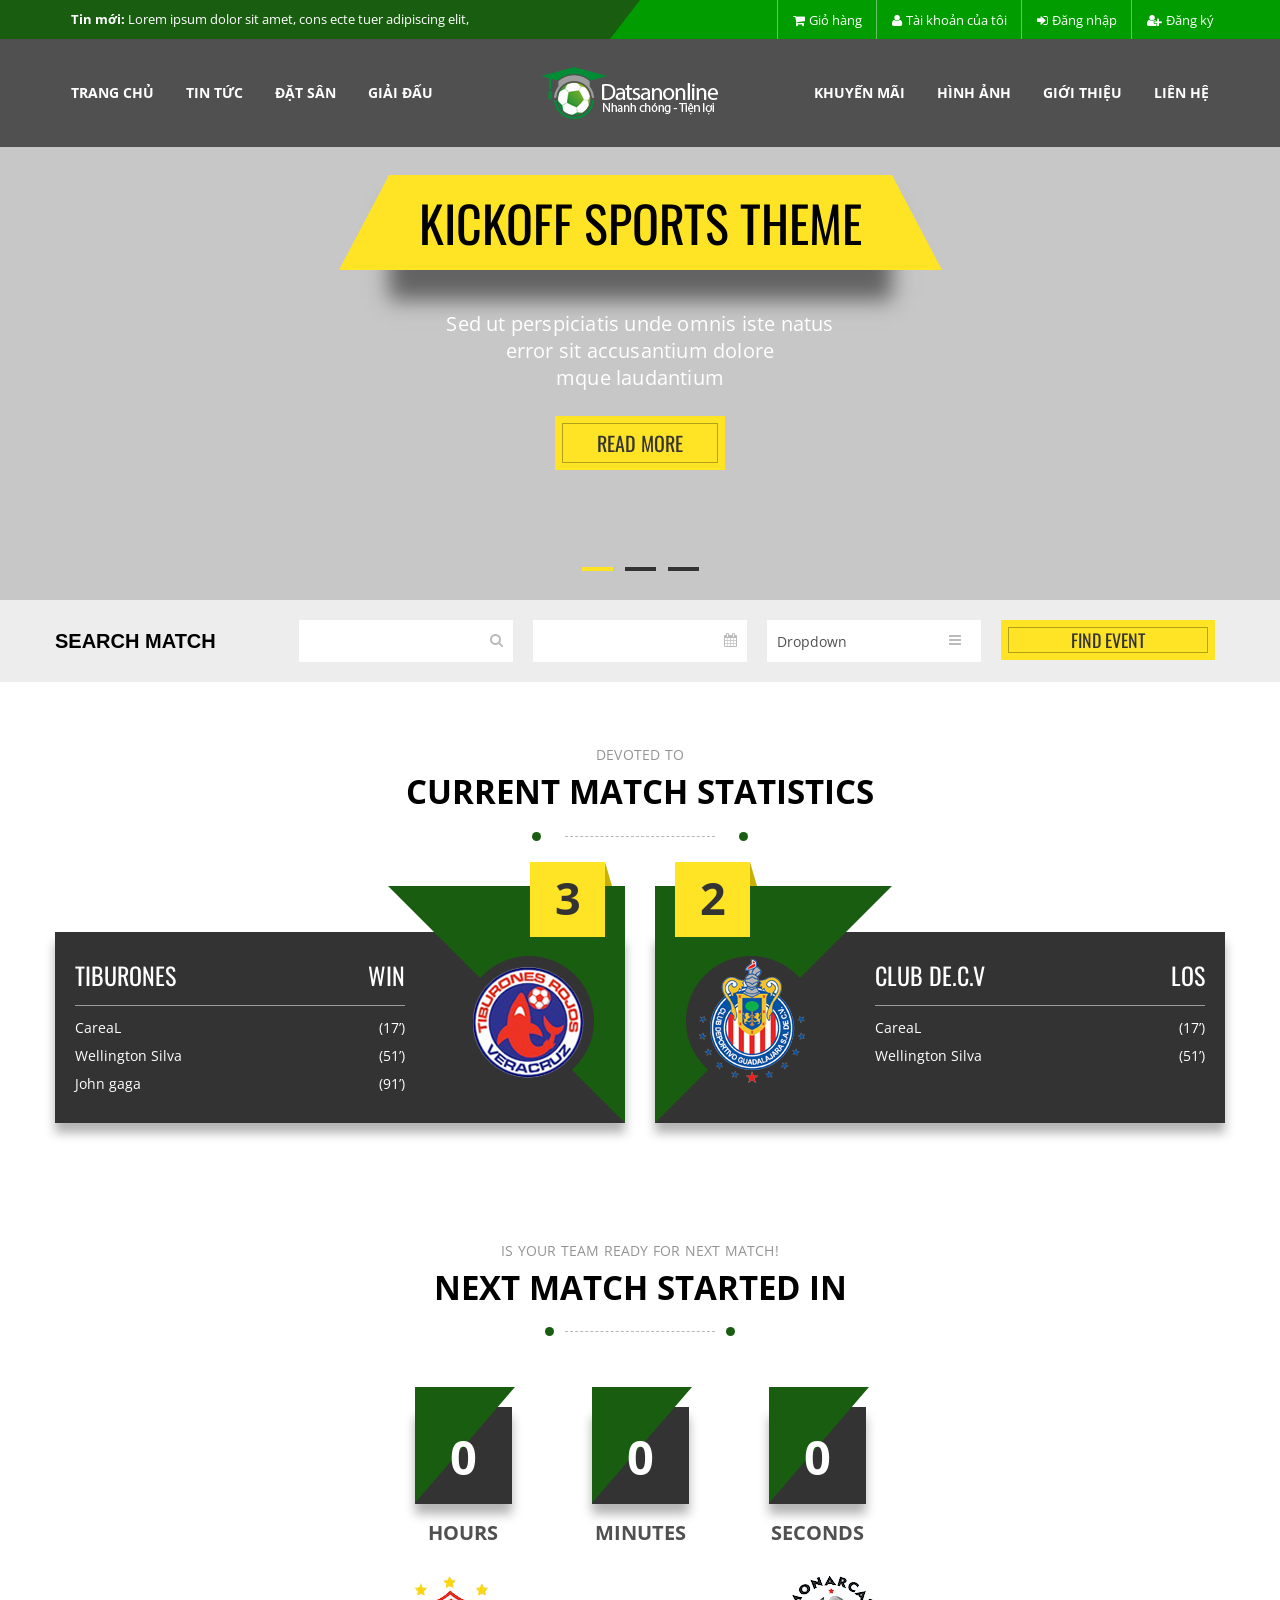
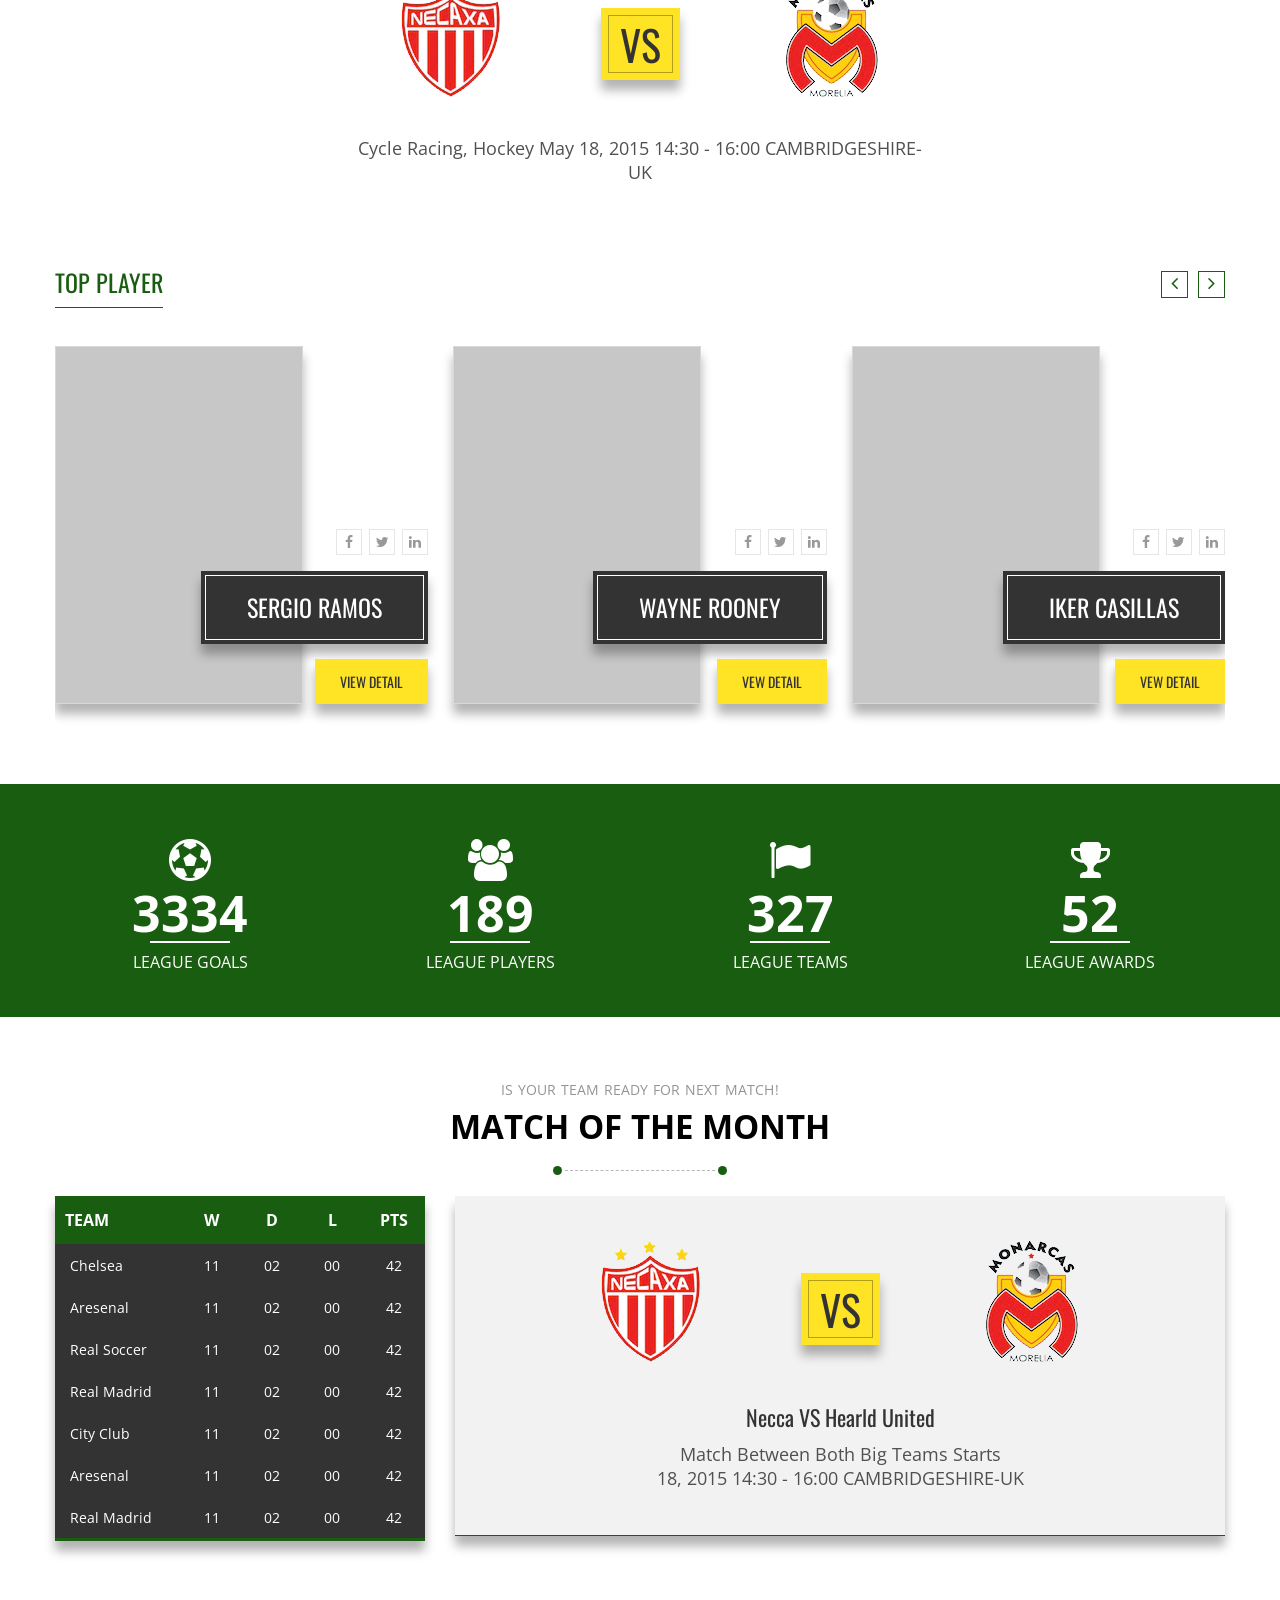
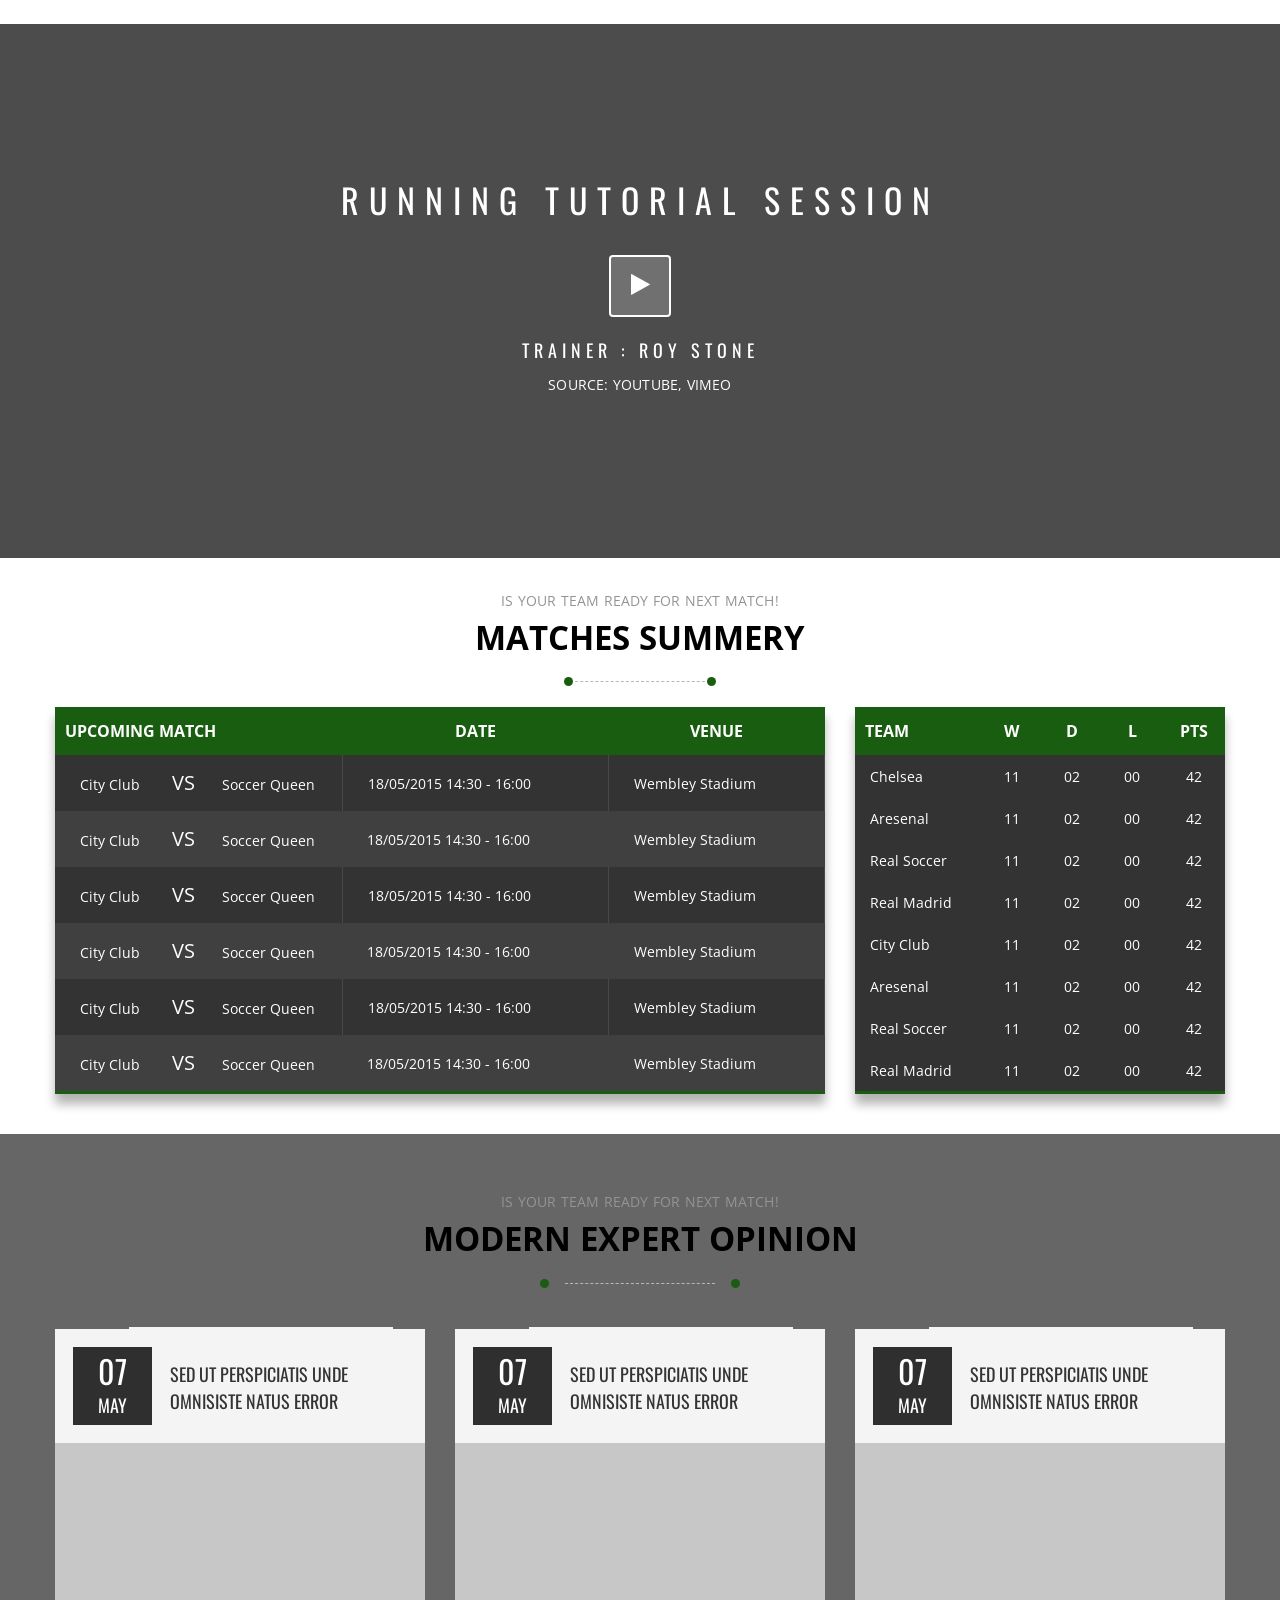
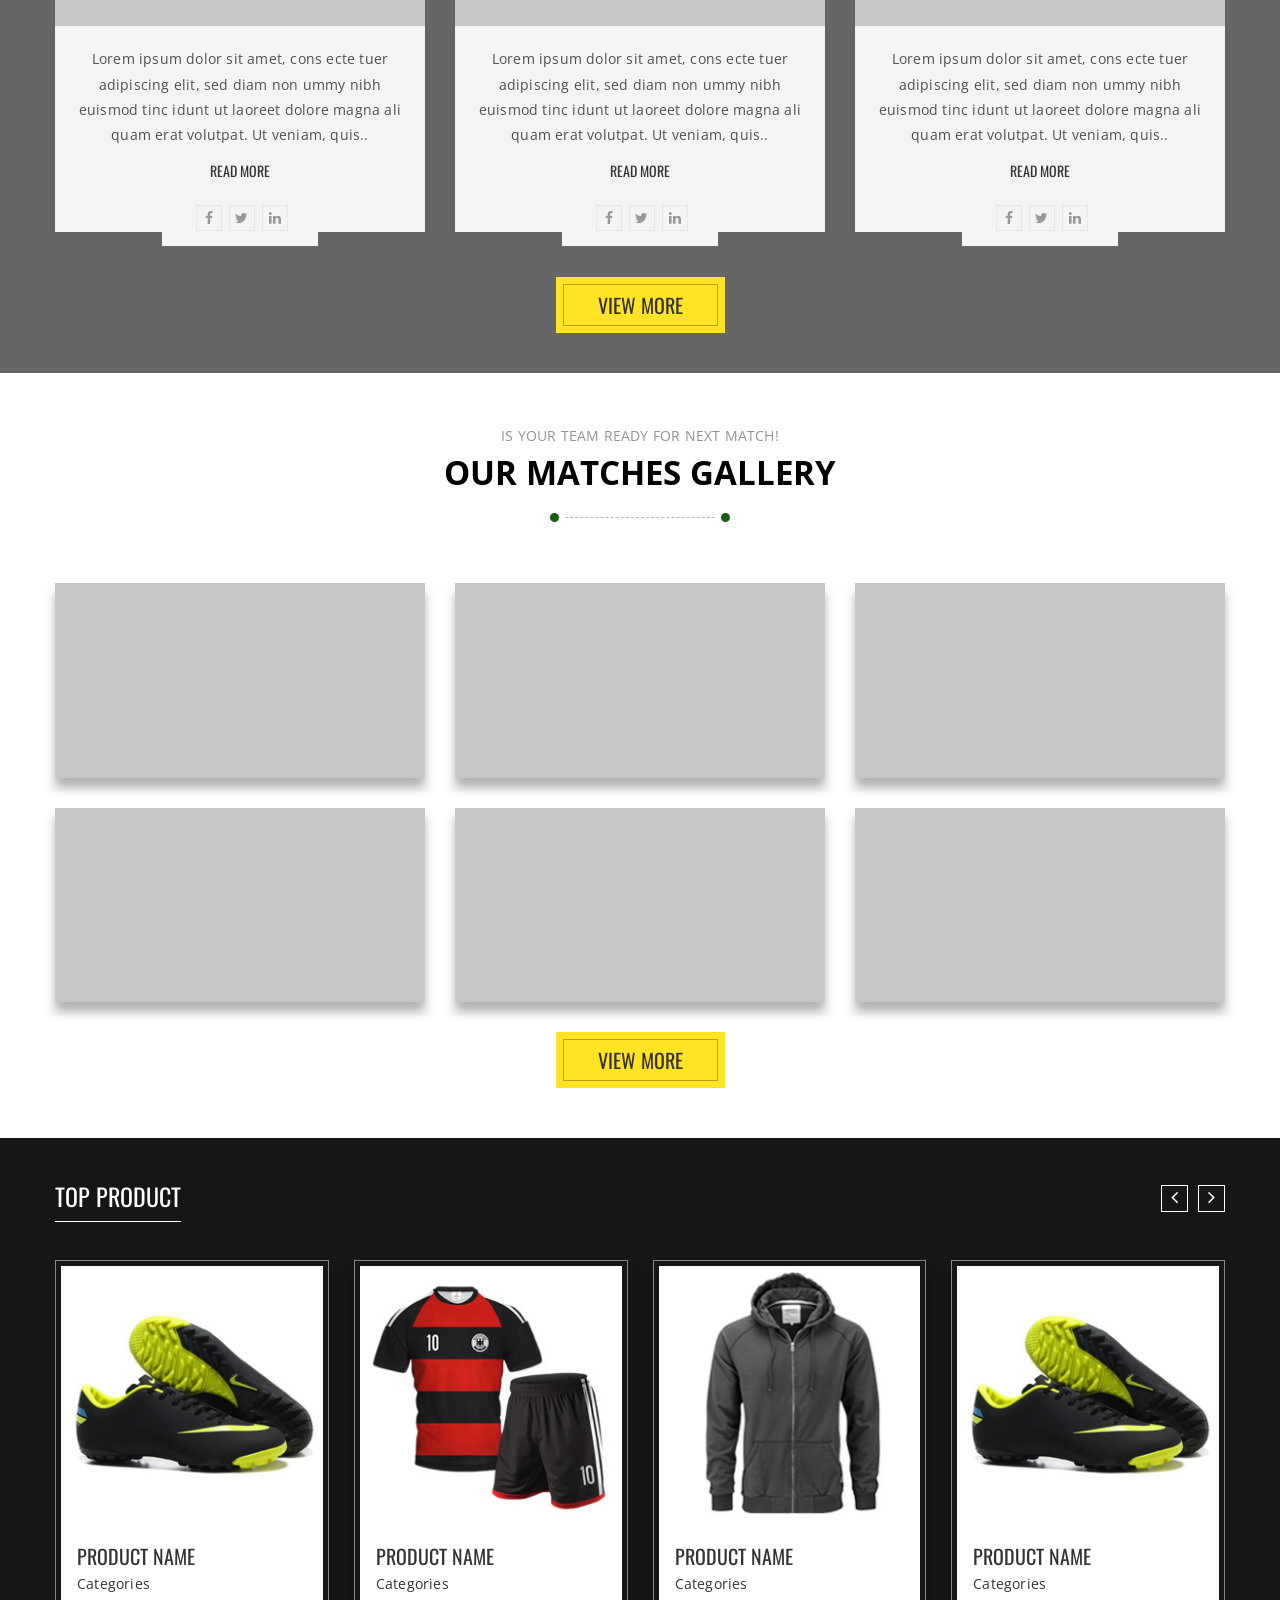
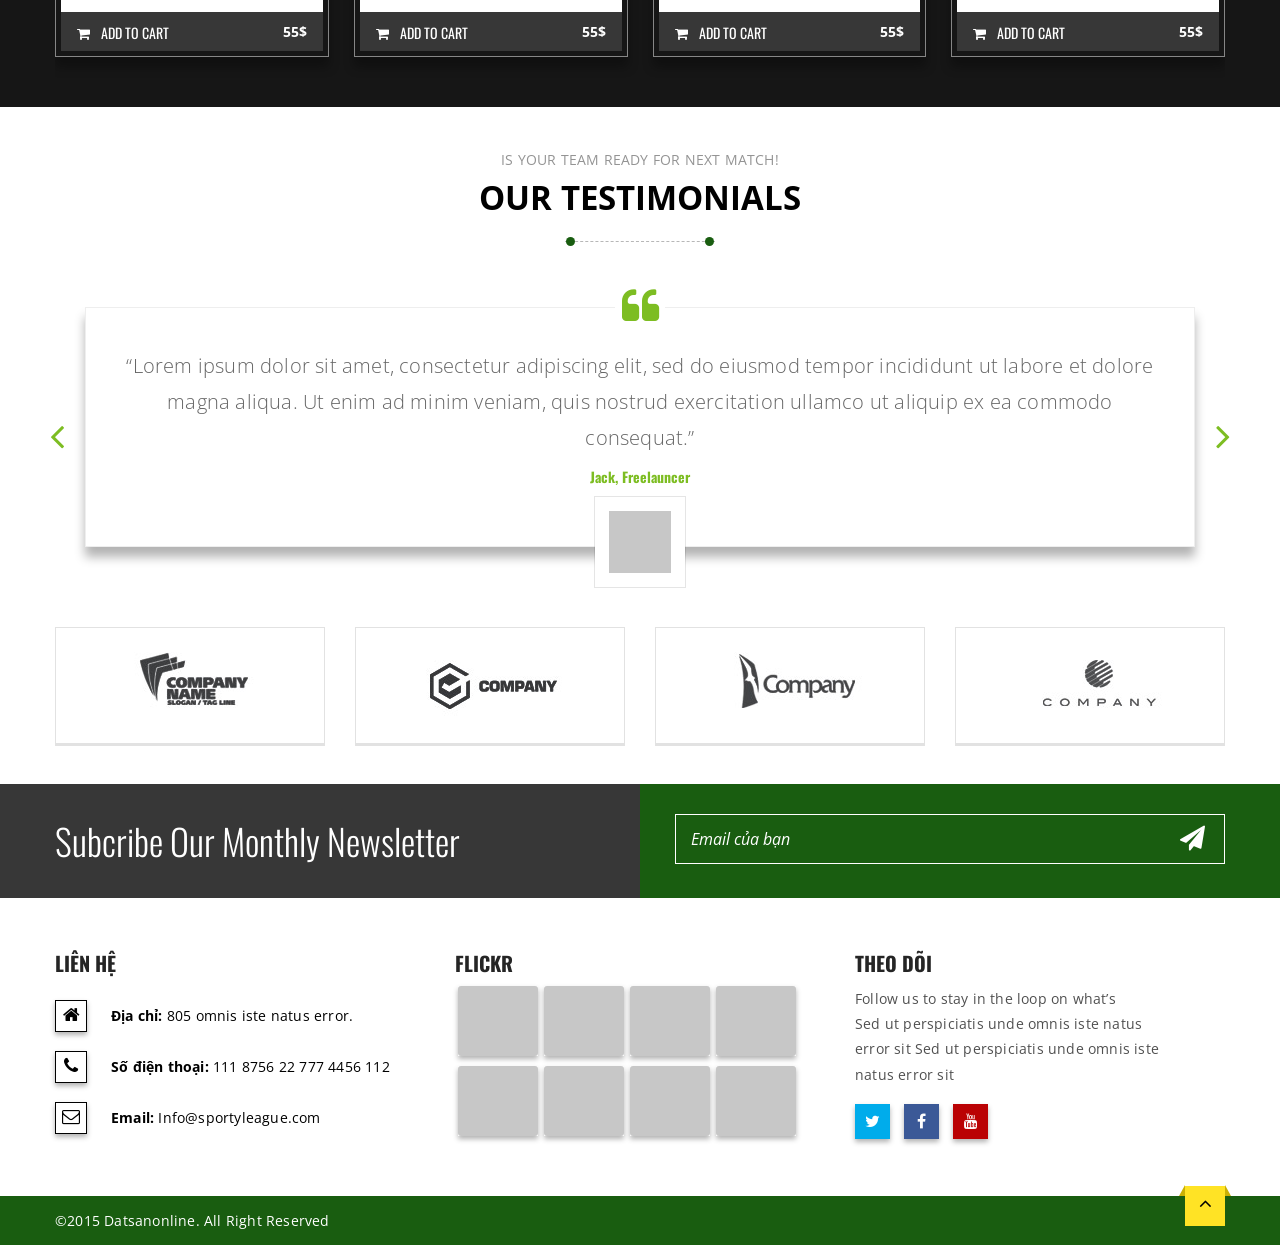
<file: datsanonline/index.html>
<!DOCTYPE html>
<html lang="en">
  <head>
    <meta charset="utf-8">
    <meta http-equiv="X-UA-Compatible" content="IE=edge">
    <meta name="viewport" content="width=device-width, initial-scale=1">
    <!-- The above 3 meta tags *must* come first in the head; any other head content must come *after* these tags -->
    <title>Datsanonline - Nhanh chóng, tiện lợi</title>

    <!-- Css Files -->
    <link href="css/bootstrap.css" rel="stylesheet">
    <link href="css/font-awesome.css" rel="stylesheet">
    <link href="css/themetypo.css" rel="stylesheet">
    <link href="style.css" rel="stylesheet">
    <link href="css/widget.css" rel="stylesheet">
    <link href="css/color.css" rel="stylesheet">
    <link href="css/flexslider.css" rel="stylesheet">
    <link href="css/owl.carousel.css" rel="stylesheet">
	<link href="css/jquery.bxslider.css" rel="stylesheet">    
	<link href="css/prettyphoto.css" rel="stylesheet">
    <link href="css/responsive.css" rel="stylesheet">
    <link href="css/animate.css" rel="stylesheet">
    <link href="css/loading.css" rel="stylesheet">
     <script src="js/wow.js"></script>
              <script>
              new WOW().init();
              </script>

    <!-- HTML5 shim and Respond.js for IE8 support of HTML5 elements and media queries -->
    <!-- WARNING: Respond.js doesn't work if you view the page via file:// -->
    <!--[if lt IE 9]>
      <script src="https://oss.maxcdn.com/html5shiv/3.7.2/html5shiv.min.js"></script>
      <script src="https://oss.maxcdn.com/respond/1.4.2/respond.min.js"></script>
    <![endif]-->
  </head>
  <body>
  <!--//Loading //-->
    <div id="loading">
<div id="loading-center">
<div id="loading-center-absolute">
<div class="object" id="object_one"></div>
<div class="object" id="object_two"></div>
<div class="object" id="object_three"></div>

</div>
</div>
 
</div>
    <!--// Wrapper //-->
    <div class="kode-wrapper">
      <header id="mainheader" class="kode-header-absolute">

        <!--// TopBaar //-->
          <div class="kode-topbar">
		  <div class="container">
              <div class="row">
                <div class="col-md-6 kode_bg_white">
					<ul class="top_slider_bxslider">
						<li><span class="kode-barinfo"><strong>Tin mới: </strong> Lorem ipsum dolor sit amet, cons ecte tuer adipiscing elit,</span></li>
						<li><span class="kode-barinfo"><strong>Tin mới: </strong> Lorem ipsum dolor sit amet, cons ecte tuer adipiscing elit,</span></li>
						<li><span class="kode-barinfo"><strong>Tin mới: </strong> Welcome visitor you can Login or Create an Account</span></li>
					</ul>
				</div>
                <div class="col-md-6">
                  <ul class="kode-userinfo">
                    <li><a href="#"><i class="fa fa-shopping-cart"></i>Giỏ hàng</a>
                    </li>
                    <li><a href="#"><i class="fa fa-user"></i>Tài khoản của tôi</a></li>
                    <li><a href="#" data-toggle="modal" data-target="#myModal"><i class="fa fa-sign-in"></i>Đăng nhập</a></li>
                    <li><a href="#" data-toggle="modal" data-target="#myModalTwo"><i class="fa fa-user-plus"></i>Đăng ký</a></li>
                  </ul>
                </div>
              </div>
            </div>
          </div>
        <!--// TopBaar //-->
		
		<div class="header-8">
			<div class="container">
				<!--NAVIGATION START-->
				<div class="kode-navigation pull-left">
					<ul>
						 <li><a href="index.html">Trang chủ</a></li>
             <li><a href="blog-large.html">Tin tức</a></li>
						 <li><a href="">Đặt sân</a></li>
             <li><a href="">Giải đấu</a></li>            
					</ul>
				</div>
				<!--NAVIGATION END--> 
				
        <!--LOGO START--> 
        <div class="logo">
          <a href="index.html" class="logo"><img src="images/logo1.png" class="tada animated" alt=""></a>
        </div>
        <!--LOGO END--> 

				<!--NAVIGATION START-->
				<div class="kode-navigation pull-right">
					<ul>
            <li><a href="#">Khuyến mãi</a> </li>
            <li><a href="gallery-three.html">Hình ảnh</a> </li>
						<li><a href="team-info.html">Giới thiệu</a> </li>
            <li class="last"><a href="contact-ustwo.html">Liên hệ</a>
            </li>
					</ul>
				</div>
				<!--NAVIGATION END-->  
				 <nav class="navbar navbar-default">
                    
                      <!-- Brand and toggle get grouped for better mobile display -->
                      <div class="navbar-header">
                        <button type="button" class="navbar-toggle collapsed" data-toggle="collapse" data-target="#navbar-collapse">
                          <span class="sr-only">Toggle navigation</span>
                          <span class="icon-bar"></span>
                          <span class="icon-bar"></span>
                          <span class="icon-bar"></span>
                        </button>
                      </div>

                      <!-- Collect the nav links, forms, and other content for toggling -->
                      <div class="collapse navbar-collapse" id="navbar-collapse">
                        <ul class="nav navbar-nav">
						              <li><a href="index.html">Trang chủ</a></li>
                          <li><a href="blog-large.html">Tin tức</a></li>
                          <li><a href="">Đặt sân</a></li>
                          <li><a href="">Giải đấu</a></li>  
                          <li><a href="#">Khuyến mãi</a> </li>
                          <li><a href="gallery-three.html">Hình ảnh</a> </li>
                          <li><a href="team-info.html">Giới thiệu</a> </li>
                          <li class="last"><a href="contact-ustwo.html">Liên hệ</a>
                          </li>
                        </ul>
                      </div><!-- /.navbar-collapse -->

                  </nav>
			</div>
		</div>
      </header>

      <!--// Main Banner //-->
      <div id="mainbanner">
        <div class="flexslider">
          <ul class="slides">
            <li>
              <img src="extra-images/slide1.jpg" alt="" />
              <div class="container">
                <div class="kode-caption">       
                	<h2>Kickoff Sports Theme</h2>
                    <div class="clearfix"></div>        
                  <p>Sed ut perspiciatis unde omnis iste natus <br>error sit accusantium dolore<br>mque laudantium</p>
                  <div class="clearfix"></div>
                  <a class="kode-modren-btn thbg-colortwo" href="#">Read More</a>
                </div>
              </div>
            </li>
            <li>
              <img src="extra-images/slide2.jpg" alt="" />
              <div class="container">
                <div class="kode-caption">       
                	<h2>Fully Responsive Theme</h2> 
                    <div class="clearfix"></div>          
                  <p>Sed ut perspiciatis unde omnis iste natus <br>error sit accusantium dolore</p>
                  <div class="clearfix"></div>
                  <a class="kode-modren-btn thbg-colortwo" href="#">Read More</a>
                </div>
              </div>
            </li>
            <li>
              <img src="extra-images/slide3.jpg" alt="" />
              <div class="container">
                <div class="kode-caption">       
                	<h2>Retina Ready</h2>
                    <div class="clearfix"></div>        
                  <p>Sed ut perspiciatis unde omnis iste natuserror sit accusantium dolore</p>
                  <div class="clearfix"></div>
                  <a class="kode-modren-btn thbg-colortwo" href="#">Read More</a>
                </div>
              </div>
            </li>
          </ul>
        </div>
      </div>
      <!--// Main Banner //-->

      <!--// Main Content //-->
      <div class="kode-content">
        
		<section class="pick-event padding-30-topbottom margin-top-minus-40">
        	<div class="container">
            	<div class="heading">
                    <h2>Search Match</h2>
                </div>
                <div class="form">
                	<div class="cover">
                    	<input type="text">
                        <i class="fa fa-search"></i>
                    </div>
                    <div class="cover">
                    	<input type="text">
                        <i class="fa fa-calendar"></i>
                    </div>
                    <div class="cover">
                        <div class="dropdown">
                            <button aria-expanded="true" data-toggle="dropdown" id="dropdownMenu1" type="button" class="dropdown-toggle">
                            Dropdown
                            <i class="fa fa-bars"></i>
                            </button>
                            <ul aria-labelledby="dropdownMenu1" role="menu" class="dropdown-menu">
                                <li role="presentation"><a href="#" tabindex="-1" role="menuitem">Action</a></li>
                                <li role="presentation"><a href="#" tabindex="-1" role="menuitem">Another action</a></li>
                                <li role="presentation"><a href="#" tabindex="-1" role="menuitem">Something else here</a></li>
                                <li role="presentation"><a href="#" tabindex="-1" role="menuitem">Separated link</a></li>
                            </ul>
                        </div>
                    </div>
                    <div class="cover">
                    	<a class="kode-modren-btn thbg-colortwo">Find Event</a>
                    </div>
                </div>
            </div>
        </section>		

        <!--// Page Content //-->
        <section class="kode-pagesection padding-30-topbottom bg-white">
          <div class="container">
            <div class="row">

              <div class="kode-result-list shape-view col-md-12">
				<div class="heading heading-12 margin-top30-bottom80">
					<p>Devoted to</p>
					<h2><span class="left"></span>Current Match Statistics <span class="right"></span></h2>
				</div>
				<div class="clear clearfix"></div>
                <div class="row">
                  <div class="col-md-6">
                    <article>
                      <span class="kode-result-count thbg-colortwo">3</span>
                      <div class="kode-result-thumb">
                        <a href="#"><img src="extra-images/result-logo1.png" alt=""></a>
                      </div>
                      <div class="kode-result-info">
                        <h2><a href="#">Tiburones</a> <span>Win</span></h2>
                        <ul>
                          <li>CareaL <span>(17’)</span></li>
                          <li>Wellington Silva <span>(51’)</span></li>
                          <li>John gaga <span>(91’)</span></li>
                        </ul>
                      </div>
                    </article>
                  </div>
                  <div class="col-md-6">
                    <article class="kode-even">
                      <span class="kode-result-count thbg-colortwo">2</span>
                      <div class="kode-result-thumb">
                        <a href="#"><img src="extra-images/result-logo2.png" alt=""></a>
                      </div>
                      <div class="kode-result-info">
                        <h2><a href="#">Club DE.C.V</a> <span>Los</span></h2>
                        <ul>
                          <li>CareaL <span>(17’)</span></li>
                          <li>Wellington Silva <span>(51’)</span></li>
                        </ul>
                      </div>
                    </article>
                  </div>
                </div>
              </div>
              
            </div>
          </div>
        </section>
        <!--// Page Content //-->
		
		 <!--// Page Content //-->
        <section class="kode-pagesection kode-sport-section kode-parallax">
          <div class="container">
            <div class="row">
                <div class="col-md-12">
					<div class="heading heading-12 margin-top5-bottom10-flat">
						<p>Is Your Team Ready For Next Match!</p>
						<h2><span class="left"></span>Next Match Started In<span class="right"></span></h2>
					</div>
                  <div class="kode-fixer-counter">
                    <div id="kodeCountdown"></div>
                  </div>
                  <div class="kode-team-match">
                    <ul>
                      <li><a href="#"><img src="extra-images/fixer-logo1.png" alt=""></a></li>
                      <li class="home-kode-vs"><a href="#" class="kode-modren-btn thbg-colortwo">vs</a></li>
                      <li><a href="#"><img src="extra-images/fixer-logo2.png" alt=""></a></li>
                    </ul>
                    <div class="clearfix"></div>
                    <span class="kode-subtitle">Cycle Racing, Hockey May 18, 2015 14:30 - 16:00 CAMBRIDGESHIRE-UK</span>
                  </div>

                </div>
              </div>
            </div>
        </section>
        <!--// Page Content //-->
		
        <!--// Page Content //-->
        <section class="kode-pagesection top_player_section" >
          <div class="container">
            <div class="row">

              <div class="col-md-12">
                <div class="kode-section-title"> <h2>Top Player</h2> </div>

                  <div class="owl-carousel-team owl-theme kode-team-list next-prev-style">
                    <div class="item">
                      <figure><a href="#" class="kode-team-thumb"><img src="extra-images/player-1.jpg" alt=""></a>
                        <figcaption>
                          <ul class="kode-team-network">
                            <li><a href="#" class="fa fa-facebook"></a></li>
                            <li><a href="#" class="fa fa-twitter"></a></li>
                            <li><a href="#" class="fa fa-linkedin"></a></li>
                          </ul>
                          <div class="clearfix"></div>
                          <h2><a href="#">Sergio Ramos</a></h2>
                          <a href="#" class="kode-modren-btn thbg-colortwo">View Detail</a>
                        </figcaption>
                      </figure>
                    </div>
                    <div class="item">
                      <figure><a href="#" class="kode-team-thumb"><img src="extra-images/player-2.jpg" alt=""></a>
                        <figcaption>
                          <ul class="kode-team-network">
                            <li><a href="#" class="fa fa-facebook"></a></li>
                            <li><a href="#" class="fa fa-twitter"></a></li>
                            <li><a href="#" class="fa fa-linkedin"></a></li>
                          </ul>
                          <div class="clearfix"></div>
                          <h2><a href="#">Wayne Rooney</a></h2>
                          <a href="#" class="kode-modren-btn thbg-colortwo">Vew Detail</a>
                        </figcaption>
                      </figure>
                    </div>
                    <div class="item">
                      <figure><a href="#" class="kode-team-thumb"><img src="extra-images/player-3.jpg" alt=""></a>
                        <figcaption>
                          <ul class="kode-team-network">
                            <li><a href="#" class="fa fa-facebook"></a></li>
                            <li><a href="#" class="fa fa-twitter"></a></li>
                            <li><a href="#" class="fa fa-linkedin"></a></li>
                          </ul>
                          <div class="clearfix"></div>
                          <h2><a href="#">Iker Casillas</a></h2>
                          <a href="#" class="kode-modren-btn thbg-colortwo">Vew Detail</a>
                        </figcaption>
                      </figure>
                    </div>
                    <div class="item">
                      <figure><a href="#" class="kode-team-thumb"><img src="extra-images/player-4.jpg" alt=""></a>
                        <figcaption>
                          <ul class="kode-team-network">
                            <li><a href="#" class="fa fa-facebook"></a></li>
                            <li><a href="#" class="fa fa-twitter"></a></li>
                            <li><a href="#" class="fa fa-linkedin"></a></li>
                          </ul>
                          <div class="clearfix"></div>
                          <h2><a href="#">Sergio Ramos</a></h2>
                          <a href="#" class="kode-modren-btn thbg-colortwo">Vew Detail</a>
                        </figcaption>
                      </figure>
                    </div>
                  </div>

              </div>
              
            </div>
          </div>
        </section>
        <!--// Page Content //-->
		
		<div class="kd-pagesection project_fact_inline">
        <div class="container">
          <div class="row">

            <div class="col-md-12">

              <!--// Counter Section //-->
              <div class="kd-counter">
                <ul class="row">
                  <li class="col-md-3">
                    <i class="fa fa-soccer-ball-o fa-3x"></i>
                    <span class="word-count">3586</span>
                    <small>League Goals</small>
                  </li>
                  <li class="col-md-3">
                    <i class="fa fa-users fa-3x"></i>
                    <span class="word-count">206</span>
                    <small>League Players</small>
                  </li>
                  <li class="col-md-3">
                    <i class="fa fa-flag fa-3x"></i>
                    <span class="word-count">356</span>
                    <small>League Teams</small>
                  </li>
                  <li class="col-md-3">
                    <i class="fa fa-trophy fa-3x"></i>
                    <span class="word-count">57</span>
                    <small>League Awards</small>
                  </li>
                </ul>
              </div>
              <!--// Counter Section //-->

            </div>

          </div>
        </div>
      </div>
		
		   <!--// Page Content //-->
        <section class="kode-pagesection kode-next-match-stat" >
          <div class="container">
            <div class="row">
<div class="col-md-12">
					<div class="heading heading-12 margin-top30-bottom10">
						<p>Is Your Team Ready For Next Match!</p>
						<h2><span class="left"></span>Match Of The Month<span class="right"></span></h2>
					</div>
				</div>	
		 <div class="col-md-4">
                  
                  <table class="kode-table kode-table-v2">
                    <thead>
                      <tr>
                        <th>Team</th>
                        <th>w</th>
                        <th>d</th>
                        <th>l</th>
                        <th>pts</th>
                      </tr>
                    </thead>
                    <tbody>
                      <tr>
                        <td>Chelsea</td>
                        <td>11</td>
                        <td>02</td>
                        <td>00</td>
                        <td>42</td>
                      </tr>
                       <tr>
                        <td>Aresenal</td>
                        <td>11</td>
                        <td>02</td>
                        <td>00</td>
                        <td>42</td>
                      </tr>
                      <tr>
                        <td>Real Soccer</td>
                        <td>11</td>
                        <td>02</td>
                        <td>00</td>
                        <td>42</td>
                      </tr>
                      <tr>
                        <td>Real Madrid</td>
                        <td>11</td>
                        <td>02</td>
                        <td>00</td>
                        <td>42</td>
                      </tr>
                      <tr>
                        <td>City Club</td>
                        <td>11</td>
                        <td>02</td>
                        <td>00</td>
                        <td>42</td>
                      </tr>
                       <tr>
                        <td>Aresenal</td>
                        <td>11</td>
                        <td>02</td>
                        <td>00</td>
                        <td>42</td>
                      </tr>
                     
                      <tr>
                        <td>Real Madrid</td>
                        <td>11</td>
                        <td>02</td>
                        <td>00</td>
                        <td>42</td>
                      </tr>
                    </tbody>
                 </table>

                </div>		
		<div class="col-md-8">
			<div class="kode-inner-fixer">
				<div class="kode-team-match">
					<ul>
						<li><a href="#"><img src="extra-images/fixer-logo1.png" alt=""></a></li>
						<li class="home-kode-vs"><a href="#" class="kode-modren-btn thbg-colortwo">vs</a></li>
						<li><a href="#"><img src="extra-images/fixer-logo2.png" alt=""></a></li>
					</ul>
					<div class="clearfix"></div>
					<h3>Necca VS Hearld United</h3>
					<span class="kode-subtitle">Match Between Both Big Teams Starts <br />18, 2015 14:30 - 16:00 CAMBRIDGESHIRE-UK</span>
				</div>
			</div>
		</div>
		
              
            </div>
          </div>
        </section>
        <!--// Page Content //-->
		
		
		<section class="kode-pagesection kode-video-section kode-parallax kode-gallery-pretty">
        	<div class="container">
            	<h2>Running Tutorial Session</h2>
                <a data-gal="prettyphoto" href="http://vimeo.com/7874398"><i class="fa fa-play"></i></a>
                <h4>Trainer : Roy Stone</h4>
                <p>Source: Youtube, Vimeo</p>
            </div>
        </section>

		 <!--// Page Content //-->
        <section class="kode-pagesection margin-bottom-40">
          <div class="container">
            <div class="row">
				<div class="col-md-12">
					<div class="heading heading-12 margin-top30-bottom10">
						<p>Is Your Team Ready For Next Match!</p>
						<h2><span class="left"></span>Matches Summery<span class="right"></span></h2>
					</div>
				</div>	
                <div class="col-md-8">
                  
                  <table class="kode-table">
                    <thead>
                      <tr>
                        <th>Upcoming Match</th>
                        <th>Date</th>
                        <th>Venue</th>
                      </tr>
                    </thead>
                    <tbody>
                      <tr>
                        <td>City Club <span>VS</span>Soccer Queen</td>
                        <td>18/05/2015  14:30 - 16:00</td>
                        <td>Wembley Stadium</td>
                      </tr>
                       <tr>
                        <td>City Club <span>VS</span>Soccer Queen</td>
                        <td>18/05/2015  14:30 - 16:00</td>
                        <td>Wembley Stadium</td>
                      </tr>
                      <tr>
                        <td>City Club <span>VS</span>Soccer Queen</td>
                        <td>18/05/2015  14:30 - 16:00</td>
                        <td>Wembley Stadium</td>
                      </tr>
                      <tr>
                        <td>City Club <span>VS</span>Soccer Queen</td>
                        <td>18/05/2015  14:30 - 16:00</td>
                        <td>Wembley Stadium</td>
                      </tr>
                      <tr>
                        <td>City Club <span>VS</span>Soccer Queen</td>
                        <td>18/05/2015  14:30 - 16:00</td>
                        <td>Wembley Stadium</td>
                      </tr>
                      <tr>
                        <td>City Club <span>VS</span>Soccer Queen</td>
                        <td>18/05/2015  14:30 - 16:00</td>
                        <td>Wembley Stadium</td>
                      </tr>
                    </tbody>
                 </table>

                </div>

                <div class="col-md-4">
                  
                  <table class="kode-table kode-table-v2">
                    <thead>
                      <tr>
                        <th>Team</th>
                        <th>w</th>
                        <th>d</th>
                        <th>l</th>
                        <th>pts</th>
                      </tr>
                    </thead>
                    <tbody>
                      <tr>
                        <td>Chelsea</td>
                        <td>11</td>
                        <td>02</td>
                        <td>00</td>
                        <td>42</td>
                      </tr>
                       <tr>
                        <td>Aresenal</td>
                        <td>11</td>
                        <td>02</td>
                        <td>00</td>
                        <td>42</td>
                      </tr>
                      <tr>
                        <td>Real Soccer</td>
                        <td>11</td>
                        <td>02</td>
                        <td>00</td>
                        <td>42</td>
                      </tr>
                      <tr>
                        <td>Real Madrid</td>
                        <td>11</td>
                        <td>02</td>
                        <td>00</td>
                        <td>42</td>
                      </tr>
                      <tr>
                        <td>City Club</td>
                        <td>11</td>
                        <td>02</td>
                        <td>00</td>
                        <td>42</td>
                      </tr>
                       <tr>
                        <td>Aresenal</td>
                        <td>11</td>
                        <td>02</td>
                        <td>00</td>
                        <td>42</td>
                      </tr>
                      <tr>
                        <td>Real Soccer</td>
                        <td>11</td>
                        <td>02</td>
                        <td>00</td>
                        <td>42</td>
                      </tr>
                      <tr>
                        <td>Real Madrid</td>
                        <td>11</td>
                        <td>02</td>
                        <td>00</td>
                        <td>42</td>
                      </tr>
                    </tbody>
                 </table>

                </div>
              </div>
            </div>
        </section>
        <!--// Page Content //-->
      
	  
		

        <!--// Page Content //-->
        <section class="kode-pagesection kode-parallax kode-dark-overlay kode-modern-expert-blogger">
          <div class="container">
            <div class="row">

                <div class="col-md-12">
					<div class="heading heading-12 margin-top-bottom-30">
						<p>Is Your Team Ready For Next Match!</p>
						<h2 class="color-white"><span class="left"></span>Modern Expert Opinion<span class="right"></span></h2>
					</div>
                  
                  <div class="kode-blog-list kode-large-blog">
                    <ul class="row">

                      <li class="col-md-4">
                        <div class="kode-time-zoon">
                          <time datetime="2008-02-14 20:00">07 <span>may</span></time>
                          <h5><a href="#">Sed ut perspiciatis unde omnisiste natus error</a></h5>
                        </div>
                        <figure><a href="#"><img src="extra-images/bloggird-1.jpg" alt=""></a></figure>
                        <div class="kode-blog-info">
                          <p>Lorem ipsum dolor sit amet, cons ecte tuer adipiscing elit, sed diam non ummy nibh euismod tinc idunt ut laoreet dolore magna ali quam erat volutpat. Ut veniam, quis..</p>
                          <a href="#" class="kode-blog-btn">Read More</a>
                          <div class="clearfix"></div>
                          <ul class="kode-team-network">
                            <li><a class="fa fa-facebook" href="#"></a></li>
                            <li><a class="fa fa-twitter" href="#"></a></li>
                            <li><a class="fa fa-linkedin" href="#"></a></li>
                          </ul>
                        </div>
                      </li>
                      <li class="col-md-4">
                        <div class="kode-time-zoon">
                          <time datetime="2008-02-14 20:00">07 <span>may</span></time>
                          <h5><a href="#">Sed ut perspiciatis unde omnisiste natus error</a></h5>
                        </div>
                        <figure><a href="#"><img src="extra-images/bloggird-2.jpg" alt=""></a></figure>
                        <div class="kode-blog-info">
                          <p>Lorem ipsum dolor sit amet, cons ecte tuer adipiscing elit, sed diam non ummy nibh euismod tinc idunt ut laoreet dolore magna ali quam erat volutpat. Ut veniam, quis..</p>
                          <a href="#" class="kode-blog-btn">Read More</a>
                          <div class="clearfix"></div>
                          <ul class="kode-team-network">
                            <li><a class="fa fa-facebook" href="#"></a></li>
                            <li><a class="fa fa-twitter" href="#"></a></li>
                            <li><a class="fa fa-linkedin" href="#"></a></li>
                          </ul>
                        </div>
                      </li>
                      <li class="col-md-4">
                        <div class="kode-time-zoon">
                          <time datetime="2008-02-14 20:00">07 <span>may</span></time>
                          <h5><a href="#">Sed ut perspiciatis unde omnisiste natus error</a></h5>
                        </div>
                        <figure><a href="#"><img src="extra-images/bloggird-3.jpg" alt=""></a></figure>
                        <div class="kode-blog-info">
                          <p>Lorem ipsum dolor sit amet, cons ecte tuer adipiscing elit, sed diam non ummy nibh euismod tinc idunt ut laoreet dolore magna ali quam erat volutpat. Ut veniam, quis..</p>
                          <a href="#" class="kode-blog-btn">Read More</a>
                          <div class="clearfix"></div>
                          <ul class="kode-team-network">
                            <li><a class="fa fa-facebook" href="#"></a></li>
                            <li><a class="fa fa-twitter" href="#"></a></li>
                            <li><a class="fa fa-linkedin" href="#"></a></li>
                          </ul>
                        </div>
                      </li>

                    </ul>
                    <div class="kode-align-btn"><a href="#" class="kode-modren-btn thbg-colortwo">View More</a></div>
                  </div>
                </div>
              </div>
            </div>
        </section>
        <!--// Page Content //-->
		  <!--// Page Content //-->
		<section class="kode-pagesection kode-matches-gallery">
			<div class="container">
				<div class="row">
					<div class="col-md-12">                  
						<div class="heading heading-12 margin-bottom-50">
							<p>Is Your Team Ready For Next Match!</p>
							<h2 class="color-black"><span class="left"></span>Our Matches Gallery<span class="right"></span></h2>
						</div>
					</div>	
					 <div class="kode-pagecontent col-md-12">

                  <div class="kode-gallery kode-gallery-pretty">
                    <ul class="row">
                      <li class="col-md-4">
                        <figure><a href="#"><img src="extra-images/gallery-list-1.jpg" alt=""></a>
                          <figcaption><a data-gal="prettyphoto" href="extra-images/gallery-list-1.jpg" class="kode-gallery-hover thbg-color"><i class="fa fa-plus"></i></a></figcaption>
                        </figure>

                      </li>
                      <li class="col-md-4">
                        <figure><a href="#"><img src="extra-images/gallery-list-2.jpg" alt=""></a>
                          <figcaption><a data-gal="prettyphoto" href="extra-images/gallery-list-1.jpg" class="kode-gallery-hover thbg-color"><i class="fa fa-plus"></i></a></figcaption>
                        </figure>

                      </li>
                      <li class="col-md-4">
                        <figure><a href="#"><img src="extra-images/gallery-list-3.jpg" alt=""></a>
                          <figcaption><a data-gal="prettyphoto" href="extra-images/gallery-list-1.jpg" class="kode-gallery-hover thbg-color"><i class="fa fa-plus"></i></a></figcaption>
                        </figure>

                      </li>
                      <li class="col-md-4">
                        <figure><a href="#"><img src="extra-images/gallery-list-4.jpg" alt=""></a>
                          <figcaption><a data-gal="prettyphoto" href="extra-images/gallery-list-1.jpg" class="kode-gallery-hover thbg-color"><i class="fa fa-plus"></i></a></figcaption>
                        </figure>

                      </li>
                      <li class="col-md-4">
                        <figure><a href="#"><img src="extra-images/gallery-list-5.jpg" alt=""></a>
                          <figcaption><a data-gal="prettyphoto" href="extra-images/gallery-list-1.jpg" class="kode-gallery-hover thbg-color"><i class="fa fa-plus"></i></a></figcaption>
                        </figure>

                      </li>
                      <li class="col-md-4">
                        <figure><a data-ral="" href="#"><img src="extra-images/gallery-list-6.jpg" alt=""></a>
                          <figcaption><a data-gal="prettyphoto" href="extra-images/gallery-list-1.jpg" class="kode-gallery-hover thbg-color"><i class="fa fa-plus"></i></a></figcaption>
                        </figure>

                      </li>
                    </ul>
                  </div>

                </div>
				<div class="kode-align-btn"><a class="kode-modren-btn thbg-colortwo" href="#">View More</a></div>
				</div>
			</div>
		</section>
        <!--// Page Content //-->
       
		
		<!--// Page Content //-->
        <section class="kode-pagesection kode-parallax kode-dark-overlay kode-woo-products-style">
          <div class="container">
            <div class="row">

              <div class="col-md-12">
                <div class="kode-section-title kode-white"> <h2>TOp Product</h2> </div>
                <div class="kode-shop-list">

                  <div class="owl-carousel owl-theme">
                    <div class="item">
                      <div class="kode-pro-inner">
                        <figure><a href="#"><img src="extra-images/shop-product1.jpg" alt=""></a>
                          <figcaption>
                            <h4><a href="#">Product Name</a></h4>
                            <p class="kode-pro-cat"><a href="#">Categories</a></p>
                          </figcaption>
                        </figure>
                        <div class="kode-pro-info">
                          <a href="#" class="add_to_cart"><i class="fa fa-shopping-cart"></i> Add To Cart</a>
                          <span>55$</span>
                        </div>
                      </div>
                    </div>
                    <div class="item">
                      <div class="kode-pro-inner">
                        <figure><a href="#"><img src="extra-images/shop-product2.jpg" alt=""></a>
                          <figcaption>
                            <h4><a href="#">Product Name</a></h4>
                            <p class="kode-pro-cat"><a href="#">Categories</a></p>
                          </figcaption>
                        </figure>
                        <div class="kode-pro-info">
                          <a href="#" class="add_to_cart"><i class="fa fa-shopping-cart"></i> Add To Cart</a>
                          <span>55$</span>
                        </div>
                      </div>
                    </div>
                    <div class="item">
                      <div class="kode-pro-inner">
                        <figure><a href="#"><img src="extra-images/shop-product3.jpg" alt=""></a>
                          <figcaption>
                            <h4><a href="#">Product Name</a></h4>
                            <p class="kode-pro-cat"><a href="#">Categories</a></p>
                          </figcaption>
                        </figure>
                        <div class="kode-pro-info">
                          <a href="#" class="add_to_cart"><i class="fa fa-shopping-cart"></i> Add To Cart</a>
                          <span>55$</span>
                        </div>
                      </div>
                    </div>
                    <div class="item">
                      <div class="kode-pro-inner">
                        <figure><a href="#"><img src="extra-images/shop-product1.jpg" alt=""></a>
                          <figcaption>
                            <h4><a href="#">Product Name</a></h4>
                            <p class="kode-pro-cat"><a href="#">Categories</a></p>
                          </figcaption>
                        </figure>
                        <div class="kode-pro-info">
                          <a href="#" class="add_to_cart"><i class="fa fa-shopping-cart"></i> Add To Cart</a>
                          <span>55$</span>
                        </div>
                      </div>
                    </div>
                    <div class="item">
                      <div class="kode-pro-inner">
                        <figure><a href="#"><img src="extra-images/shop-product3.jpg" alt=""></a>
                          <figcaption>
                            <h4><a href="#">Product Name</a></h4>
                            <p class="kode-pro-cat"><a href="#">Categories</a></p>
                          </figcaption>
                        </figure>
                        <div class="kode-pro-info">
                          <a href="#" class="add_to_cart"><i class="fa fa-shopping-cart"></i> Add To Cart</a>
                          <span>55$</span>
                        </div>
                      </div>
                    </div>
                  </div>

                </div>
              </div>
              
            </div>
          </div>
        </section>
        <!--// Page Content //-->
		
		 <div class="kode-pagesection padding-top-bottom">
          <div class="container">
            <div class="row">

                <div class="col-md-12">                  
				  	<div class="heading heading-12 margin-bottom-50">
						<p>Is Your Team Ready For Next Match!</p>
						<h2 class="color-black"><span class="left"></span>Our Testimonials<span class="right"></span></h2>
					</div>
                  <!--TESTIMONIAL STYLE 1 START-->
				<div class="kode-testimonials-6">
					
					<ul class="bxslider">
						<li>
							<div class="kode-text">
								<p>“Lorem ipsum dolor sit amet, consectetur adipiscing elit, sed do eiusmod tempor incididunt ut labore et dolore magna aliqua. Ut enim ad minim veniam, quis nostrud exercitation ullamco ut aliquip ex ea commodo consequat.”</p>
								<div class="client-name">
									<h4>Jack, Freelauncer</h4>
									<div class="kode-thumb">
										<img src="extra-images/testimonial-1.jpg" alt="">
									</div>
								</div>
							</div>
						</li>
						<li>
							<div class="kode-text">
								<p>“Lorem ipsum dolor sit amet, consectetur adipiscing elit, sed do eiusmod tempor incididunt ut labore et dolore magna aliqua. Ut enim ad minim veniam, quis nostrud exercitation ullamco laboris nisi ut aliquip ex ea commodo consequat.”</p>
								<div class="client-name">
									<h4>Anna Doe, Freelauncer</h4>
									<div class="kode-thumb">
										<img src="extra-images/testimonial-1.jpg" alt="">
									</div>
								</div>
							</div>
						</li>
						<li>
							<div class="kode-text">
								<p>“Lorem ipsum dolor sit amet,  sed do eiusmod tempor incididunt ut labore et dolore magna aliqua. Ut enim ad minim veniam, quis nostrud exercitation ullamco laboris nisi ut aliquip ex ea commodo consequat.”</p>
								<div class="client-name">
									<h4>Ronaldo, Freelauncer</h4>
									<div class="kode-thumb">
										<img src="extra-images/testimonial-1.jpg" alt="">
									</div>
								</div>
							</div>
						</li>
						<li>
							<div class="kode-text">
								<p>“Lorem ipsum dolor sit amet, consectetur adipiscing elit, sed do eiusmod tempor incididunt ut labore et dolore magna aliqua. Ut enim ad minim veniam, quis nostrud exercitation ullamco laboris nisi ut aliquip ex ea commodo consequat.”</p>
								<div class="client-name">
									<h4>Anna Doe, Freelauncer</h4>
									<div class="kode-thumb">
										<img src="extra-images/testimonial-1.jpg" alt="">
									</div>
								</div>
							</div>
						</li>
					</ul>
				</div>
				<!--TESTIMONIAL STYLE 1 END-->
                </div>
			   </div>
            </div>
        </div>
		
		<!--// Page Content //-->
        <div class="kode-pagesection padding-top-bottom">
          <div class="container">
            <div class="row">

                <div class="col-md-12">
                  <div class="kode-partner">
                    <ul class="row">
                      <li class="col-md-3"><a href="#"><img src="extra-images/partner-logo2.jpg" alt=""></a></li>
                      <li class="col-md-3"><a href="#"><img src="extra-images/partner-logo3.jpg" alt=""></a></li>
                      <li class="col-md-3"><a href="#"><img src="extra-images/partner-logo4.jpg" alt=""></a></li>
                      <li class="col-md-3"><a href="#"><img src="extra-images/partner-logo5.jpg" alt=""></a></li>
                    </ul>
                  </div>
                </div>

              </div>
            </div>
        </div>
        <!--// Page Content //-->
		
		
		

      </div>
      <!--// Main Content //-->
     <!--// NewsLatter //-->
      <div class="kode-newslatter kode-bg-color" >
        <span class="kode-halfbg thbg-color"></span>
        <div class="container">
          <div class="row">
            <div class="col-md-6">
              <h3>Subcribe Our Monthly Newsletter</h3>
            </div>
            <div class="col-md-6">
              <form>
                <input type="text" placeholder="Email của bạn" name="s" required>
                <label><input type="submit" value=""></label>
              </form>
            </div>
          </div>
        </div>
      </div>
      <!--// NewsLatter //-->

       <footer id="footer1">
    <!--Footer Medium-->
    <div class="footer-medium">
      <div class="container">
        <div class="row">
          <div class="col-md-4">
            <div class="about-widget">
              <h3>Liên hệ</h3>
              <ul class="kode-form-list">
                <li><i class="fa fa-home"></i> <p><strong>Địa chỉ:</strong> 805 omnis iste natus error.</p></li>
                <li><i class="fa fa-phone"></i> <p><strong>Số điện thoại:</strong> 111 8756 22  777 4456 112</p></li>
                <li><i class="fa fa-envelope-o"></i> <p><strong>Email:</strong> Info@sportyleague.com</p></li>
              </ul>
            </div>
          </div>
          
          <div class="col-md-4">
            <div class="widget widget-flickr">
              <h3>Flickr</h3>
              <ul>
                <li><a href="#"><img alt="" src="extra-images/widgetgallery-1.jpg"></a></li>
                <li><a href="#"><img alt="" src="extra-images/widgetgallery-2.jpg"></a></li>
                <li><a href="#"><img alt="" src="extra-images/widgetgallery-3.jpg"></a></li>
                <li><a href="#"><img alt="" src="extra-images/widgetgallery-1.jpg"></a></li>
                <li><a href="#"><img alt="" src="extra-images/widgetgallery-2.jpg"></a></li>
                <li><a href="#"><img alt="" src="extra-images/widgetgallery-3.jpg"></a></li>
                <li><a href="#"><img alt="" src="extra-images/widgetgallery-1.jpg"></a></li>
                <li><a href="#"><img alt="" src="extra-images/widgetgallery-2.jpg"></a></li>
              </ul>
            </div>
          </div>
          <div class="col-md-4">
            <div class="contact-us-widget">
              <h3>Theo dõi</h3>
              <p>Follow us to stay in the loop on what’s<br>
              Sed ut perspiciatis unde omnis iste natus<br> error sit Sed ut perspiciatis unde omnis iste<br> natus error sit</p>
              <ul class="social-links1">
                <li>
                  <a href="#" class="tw-bg1"><i class="fa fa-twitter"></i></a>
                </li>
                <li>
                  <a href="#" class="fb-bg1"><i class="fa fa-facebook"></i></a>
                </li>
                <li>
                  <a href="#" class="youtube-bg1"><i class="fa fa-youtube"></i></a>
                </li>
              </ul>
            </div>
          </div>
        </div>
      </div>
    </div>
    <!--Footer Medium End-->
  
    
      </footer>
      <!--// Contact Footer //-->

      <div class="kode-bottom-footer">
        <div class="container">
          <div class="row">
            <div class="col-md-6">
              <p>©2015 Datsanonline. All Right Reserved</p>
            </div>
            <div class="col-md-6">
              <a href="#" id="kode-topbtn" class="thbg-colortwo"><i class="fa fa-angle-up"></i></a>
            </div>
          </div>
        </div>      </div>
<div class="clearfix clear"></div>
</div>
    <!--// Wrapper //-->
    <!-- Modal -->
    <div class="modal fade" id="myModal" tabindex="-1" role="dialog" aria-hidden="true">
      <div class="modal-dialog">
        <div class="modal-content">
          <div class="modal-header thbg-color">
            <button type="button" class="close" data-dismiss="modal" aria-label="Close"><span aria-hidden="true">&times;</span></button>
            <h4 class="modal-title">Đăng nhập tài khoản</h4>
          </div>
          <div class="modal-body">
            <form class="kode-loginform">
              <p><span>Tên đăng nhập</span> <input type="text" placeholder="Điền tên đăng nhập"></p>
              <p><span>Mật khẩu</span> <input type="password" placeholder="Nhập mật khẩu"></p>
              <p><label><input type="checkbox"><span>Ghi nhớ</span></label></p>
              <p class="kode-submit"><a href="#">Quên mật khẩu?</a> <input class="thbg-colortwo" type="submit" value="Đăng nhập"></p>
            </form>
          </div>
        </div>
      </div>
    </div>
    <!-- Modal -->
    <div class="modal fade" id="myModalTwo" tabindex="-1" role="dialog" aria-hidden="true">
      <div class="modal-dialog">
        <div class="modal-content">
          <div class="modal-header thbg-color">
            <button type="button" class="close" data-dismiss="modal" aria-label="Close"><span aria-hidden="true">&times;</span></button>
            <h4 class="modal-title">Đăng ký</h4>
          </div>
          <div class="modal-body">
            <form class="kode-loginform">
              <p><span>Email</span> <input type="text" placeholder="Điền email"></p>
              <p><span>Mật khẩu</span> <input type="password" placeholder="Điền mật khẩu"></p>
              <p><span>Nhập lại mật khẩu</span> <input type="password" placeholder="Điền lại mật khẩu"></p>
              <p><label><input type="checkbox"><span>Ghi nhớ</span></label></p>
              <p class="kode-submit"><a href="#">Quên mật khẩu?</a> <input class="thbg-colortwo" type="submit" value="Đăng ký"></p>
            </form>
          </div>
        </div>
      </div>
    </div>

    <!-- jQuery (necessary for JavaScript plugins) -->
    <script src="js/jquery.js"></script>
    <script src="js/jquery-2.0.2.min.js"></script>
    <script src="js/main.js"></script>
    <script src="js/bootstrap.min.js"></script>
    <script src="js/jquery.flexslider.js"></script>
    <script src="js/owl.carousel.min.js"></script>
    <script src="js/jquery.countdown.js"></script>  
    <script src="js/waypoints-min.js"></script>
	<script src="js/jquery.bxslider.min.js"></script>
	<script src="js/bootstrap-progressbar.js"></script>
	<script src="js/jquery.accordion.js"></script>
	<script src="js/jquery.circlechart.js"></script>
	<script src="js/jquery.prettyphoto.js"></script>
	<script src="js/kode_pp.js"></script>
    <script src="js/functions.js"></script>

  </body>
</html>
</file>
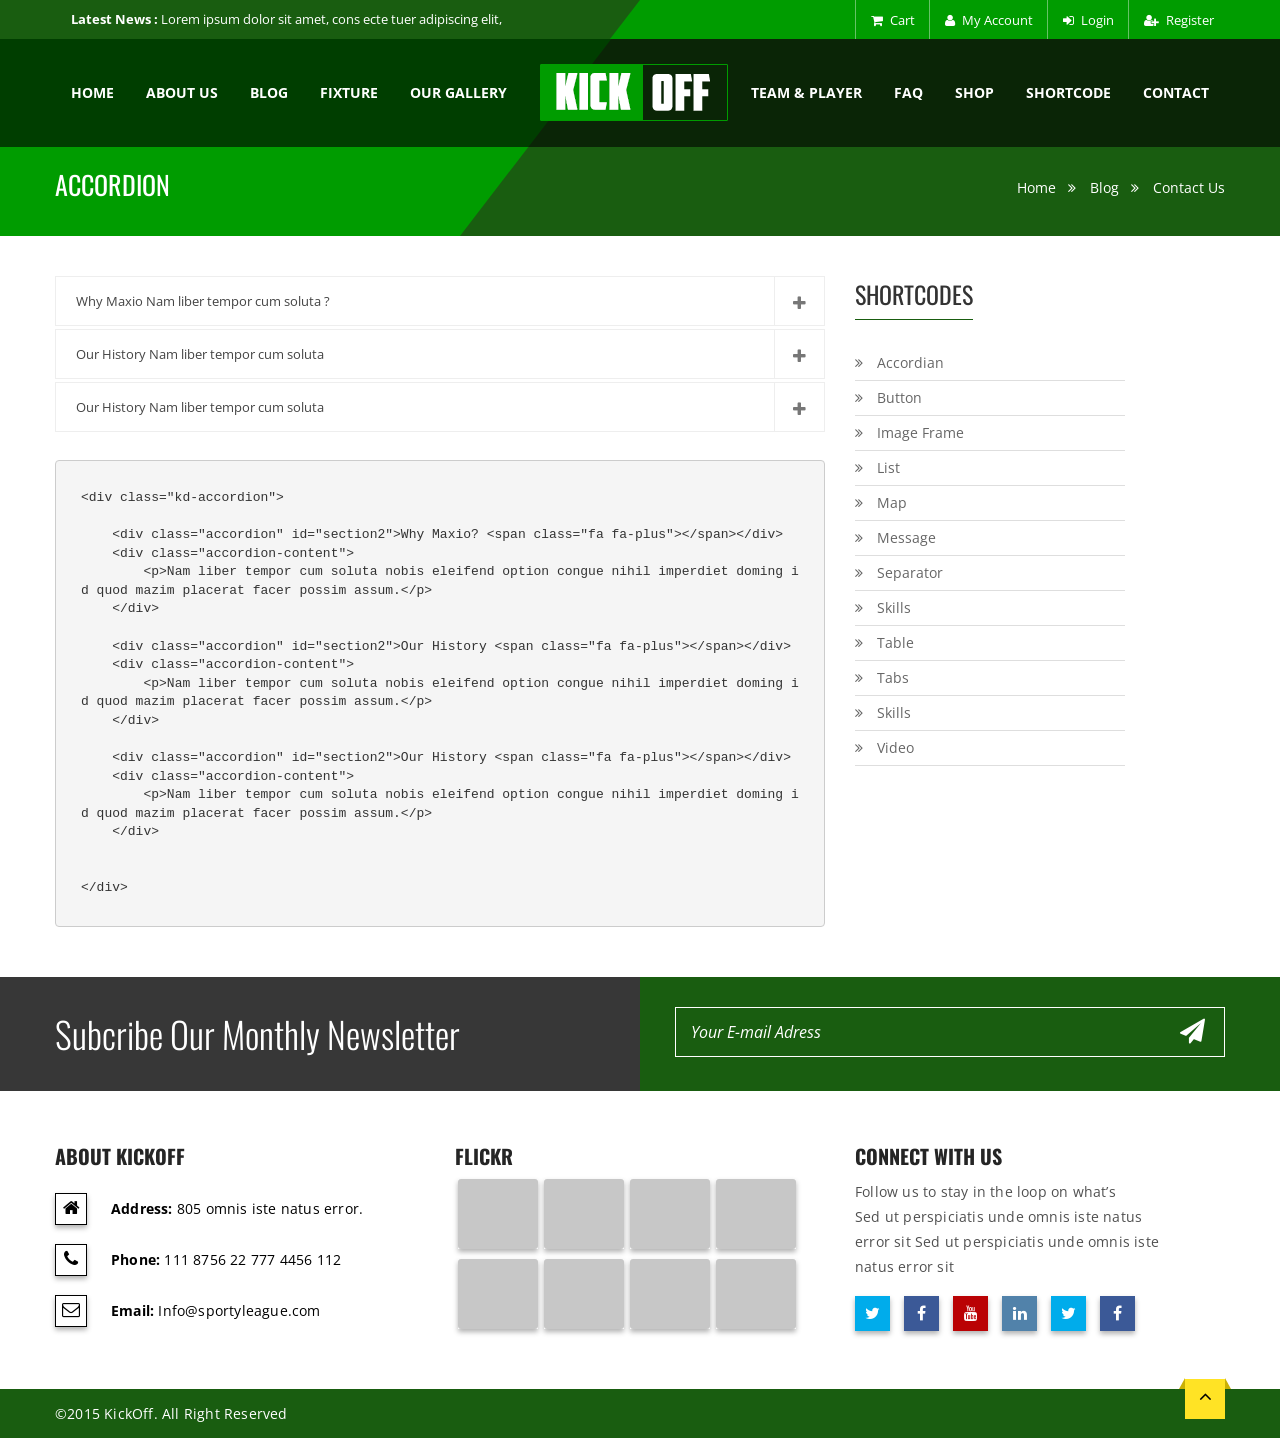
<file: datsanonline/accordian.html>
<!DOCTYPE html>
<html lang="en">
  <head>
    <meta charset="utf-8">
    <meta http-equiv="X-UA-Compatible" content="IE=edge">
    <meta name="viewport" content="width=device-width, initial-scale=1">
    <title>KickOff - Sports Html Template</title>

    <!-- Css Files -->
    <link href="css/bootstrap.css" rel="stylesheet">
    <link href="css/font-awesome.css" rel="stylesheet">
    <link href="css/themetypo.css" rel="stylesheet">
    <link href="style.css" rel="stylesheet">
    <link href="css/widget.css" rel="stylesheet">
    <link href="css/color.css" rel="stylesheet">
    <link href="css/flexslider.css" rel="stylesheet">
    <link href="css/owl.carousel.css" rel="stylesheet">
      
    <link href="css/responsive.css" rel="stylesheet">

    <!-- HTML5 shim and Respond.js for IE8 support of HTML5 elements and media queries -->
    <!-- WARNING: Respond.js doesn't work if you view the page via file:// -->
    <!--[if lt IE 9]>
      <script src="https://oss.maxcdn.com/html5shiv/3.7.2/html5shiv.min.js"></script>
      <script src="https://oss.maxcdn.com/respond/1.4.2/respond.min.js"></script>
    <![endif]-->
  </head>
  <body>

     <!--// Wrapper //-->
    <div class="kode-wrapper">
       <header id="mainheader" class="kode-header-absolute">

        <!--// TopBaar //-->
          <div class="kode-topbar">
		  <div class="container">
              <div class="row">
                <div class="col-md-6 kode_bg_white">
					<ul class="top_slider_bxslider">
						<li><span class="kode-barinfo"><strong>Latest News : </strong> Lorem ipsum dolor sit amet, cons ecte tuer adipiscing elit,</span></li>
						<li><span class="kode-barinfo"><strong>Latest News : </strong> Lorem ipsum dolor sit amet, cons ecte tuer adipiscing elit,</span></li>
						<li><span class="kode-barinfo"><strong>Latest News : </strong> Welcome visitor you can Login or Create an Account</span></li>
					</ul>
				</div>
                <div class="col-md-6">
                  <ul class="kode-userinfo">
                    <li><a href="#"><i class="fa fa-shopping-cart"></i> Cart</a>
                    </li>
                    <li><a href="#"><i class="fa fa-user"></i> My Account</a></li>
                    <li><a href="#" data-toggle="modal" data-target="#myModal"><i class="fa fa-sign-in"></i> Login</a></li>
                    <li><a href="#" data-toggle="modal" data-target="#myModalTwo"><i class="fa fa-user-plus"></i> Register</a></li>
                  </ul>
                </div>
              </div>
            </div>
          </div>
        <!--// TopBaar //-->
		
		<div class="header-8">
			<div class="container">
				<!--NAVIGATION START-->
				<div class="kode-navigation pull-left">
					<ul>
						 <li><a href="index.html">Home</a>
						  <ul class="children">
                              <li><a href="blog-large.html">Boxed Layout</a></li>
                            </ul>
						 </li>
						 <li><a href="team-info.html">About Us</a></li>
                          <li><a href="#">Blog</a>
                            <ul class="children">
                              <li><a href="blog-large.html">Blog Large</a></li>
                              <li><a href="bloggrid-v2.html">Blog Grid</a></li>
                              <li><a href="blog-detail.html">Blog Detail</a>
                                <ul class="children">
                                  <li><a href="blog-detail-soundcloud.html">Single SoundCloud</a></li>
                                  <li><a href="blog-detail-video.html">Single Video</a></li>
                                </ul>
                              </li>
                            </ul>
                          </li>
                          <li><a href="fixer-list.html">Fixture</a>
                            <ul class="children">
                              <li><a href="fixer_list.html">All Matches</a></li>
                              <li><a href="fixer_list_view.html">List View</a></li>
                              <li><a href="fixture_full_view.html">Full View</a></li>
							  <li><a href="fixture-detail.html">Fixture detail</a></li>
                            </ul>
                          </li>
						  <li><a href="gallery-full-width.html">Our Gallery</a>
							<ul class="children">
							  <li><a href="gallery-two.html">Gallery 2 Column</a></li>
							  <li><a href="gallery-three.html">Gallery 3 Column</a></li>
							  <li><a href="gallery-four.html">Gallery 4 Column</a></li>
							   <li><a href="gallery-full-width.html">Gallery Full Width</a></li>
							</ul>
						  </li>
							
					</ul>
				</div>
				<!--NAVIGATION END--> 
				<!--LOGO START-->	
				<div class="logo">
					<a href="index.html" class="logo"><img src="images/logo.png" alt=""></a>
				</div>
				<!--LOGO END-->	
				<!--NAVIGATION START-->
				<div class="kode-navigation">
					<ul>
						<li>
							<a href="#">Team & Player</a>
							<ul class="children">
							  <li><a href="player-list.html">Players</a></li>
							  <li><a href="player-detail.html">Player detail</a></li>
							  <li><a href="team-detail.html">Team Detail</a></li>
							</ul>
						  </li>
						  <li><a href="faq.html">Faq</a></li>
						<li><a href="#">Shop</a>
							<ul class="children">
							  <li><a href="product-list.html">Product list</a></li>
							  <li><a href="product-detail.html">Product Detail</a></li>
							</ul>
						  </li>
                          <li><a href="#">ShortCode</a>
                            <ul class="children">
                              <li><a href="accordian.html">Accordion</a></li>
                              <li><a href="button.html">Button</a></li>
                              <li><a href="frame.html">Image Frame</a></li>
                              <li><a href="list.html">List</a></li>
                              <li><a href="map.html">Map</a></li>
                              <li><a href="message.html">Message</a></li>
                              <li><a href="sepratore.html">Separator</a></li>
                              <li><a href="skills.html">Skills</a></li>
                              <li><a href="table.html">Table</a></li>
                              <li><a href="tabs.html">Tabs</a></li>
                              <li><a href="video.html">Video</a></li>
                            </ul>
                          </li>
                          <li class="last"><a href="#">contact</a>
                            <ul class="children">
                              <li><a href="contact-us.html">Contact V1</a></li>
                              <li><a href="contact-ustwo.html">Contact V2</a></li>
                            </ul>
                          </li>
					</ul>
				</div>
				<!--NAVIGATION END-->  
				 <nav class="navbar navbar-default">
                    
                      <!-- Brand and toggle get grouped for better mobile display -->
                      <div class="navbar-header">
                        <button type="button" class="navbar-toggle collapsed" data-toggle="collapse" data-target="#navbar-collapse">
                          <span class="sr-only">Toggle navigation</span>
                          <span class="icon-bar"></span>
                          <span class="icon-bar"></span>
                          <span class="icon-bar"></span>
                        </button>
                      </div>

                      <!-- Collect the nav links, forms, and other content for toggling -->
                      <div class="collapse navbar-collapse" id="navbar-collapse">
                        <ul class="nav navbar-nav">
                           <li><a href="index.html">Home</a>
						    <ul class="children">
                              <li><a href="blog-large.html">Boxed Layout</a></li>
                            </ul>
						   </li>
						 <li><a href="team-info.html">About Us</a></li>
                          <li><a href="#">Blog</a>
                            <ul class="children">
                              <li><a href="bloggrid-v2.html">Blog Grid</a></li>
							  <li><a href="blog-large.html">Blog Large</a></li>
                              <li><a href="blog-detail.html">Blog Detail</a>
                                <ul class="children">
                                  <li><a href="blog-detail-soundcloud.html">Single SoundCloud</a></li>
                                  <li><a href="blog-detail-video.html">Single Video</a></li>
                                </ul>
                              </li>
                            </ul>
                          </li>
                          <li><a href="fixer-list.html">Fixture</a>
                            <ul class="children">
                              <li><a href="fixer_list.html">All Matches</a></li>
                              <li><a href="fixer_list_view.html">List View</a></li>
                              <li><a href="fixture_full_view.html">Full View</a></li>
							  <li><a href="fixture-detail.html">Fixture detail</a></li>
                            </ul>
                          </li>
						  <li><a href="gallery-two.html">Our Gallery</a>
							<ul class="children">
							  <li><a href="gallery-two.html">Gallery 2 Column</a></li>
							  <li><a href="gallery-three.html">Gallery 3 Column</a></li>
							  <li><a href="gallery-four.html">Gallery 4 Column</a></li>
							  <li><a href="gallery-full-width.html">Gallery Full Width</a></li>
							</ul>
						  </li>
						 <li>
							<a href="#">Team & Player</a>
							<ul class="children">
							  <li><a href="player-list.html">Players</a></li>
							  <li><a href="player-detail.html">Player detail</a></li>
							  <li><a href="team-detail.html">Team Detail</a></li>
							</ul>
						  </li>
						<li><a href="#">Shop</a>
							<ul class="children">
							  <li><a href="product-list.html">Product list</a></li>
							  <li><a href="product-detail.html">Product Detail</a></li>
							</ul>
						  </li>
                          <li><a href="#">ShortCode</a>
                            <ul class="children">
                              <li><a href="accordian.html">Accordion</a></li>
                              <li><a href="button.html">Button</a></li>
                              <li><a href="frame.html">Image Frame</a></li>
							   <li><a href="faq.html">Faq</a></li>
                              <li><a href="list.html">List</a></li>
                              <li><a href="map.html">Map</a></li>
                              <li><a href="message.html">Message</a></li>
                              <li><a href="sepratore.html">Separator</a></li>
                              <li><a href="skills.html">Skills</a></li>
                              <li><a href="table.html">Table</a></li>
                              <li><a href="tabs.html">Tabs</a></li>
                              <li><a href="skills.html">Skills</a></li>
                              <li><a href="video.html">Video</a></li>
                            </ul>
                          </li>
                          <li class="last"><a href="#">contact Us</a>
                            <ul class="children">
                              <li><a href="contact-us.html">Contact V1</a></li>
                              <li><a href="contact-ustwo.html">Contact V2</a></li>
                            </ul>
                          </li>
                        </ul>
                      </div><!-- /.navbar-collapse -->

                  </nav>
			</div>
		</div>
      </header>
      <div class="kode-subheader subheader-height">
        <div class="container">
          <div class="row">
            <div class="col-md-6">
              <h1>Accordion</h1>
            </div>
            <div class="col-md-6">
              <ul class="kode-breadcrumb">
                <li><a href="#">Home</a></li>
                <li><a href="#">Blog</a></li>
                <li><a href="#">Contact Us</a></li>
              </ul>
            </div>
          </div>
        </div>
      </div>
      <!--// Sub Header //-->

      <!--// Main Content //-->
      <div class="kode-content">

        <section class="kode-pagesection kode-padding-bottom-40">
          <div class="container">
            <div class="row">	
              <div class="col-md-8">
                <div class="kd-accordion">
                  
                      <div class="accordion" id="section2">Why Maxio Nam liber tempor cum soluta ? <span class="fa fa-plus"></span></div>
                      <div class="accordion-content">
                          <p>Nam liber tempor cum soluta nobis eleifend option congue nihil imperdiet doming id quod mazim placerat facer possim assum. Typi non habent claritatem insitam; est usus legentis in iis qui facit eorum claritatem. Investigationes demonstraverunt lectores legere me lius quod ii legunt saepius. Claritas est etiam processus dynamicus, qui sequitur mutationem consuetudium lectorum. Mirum est notare quam littera gothica, quam nunc putamus parum claram, anteposuerit litterarum formas humanitatis per seacula quarta decima et quinta decima. Eodem modo typi, qui nunc nobis videntur parum clari, fiant sollemnes in futurum.</p>
                      </div>
                   
                      <div class="accordion" id="section3">Our History Nam liber tempor cum soluta  <span class="fa fa-plus"></span></div>
                      <div class="accordion-content">
                          <p>Nam liber tempor cum soluta nobis eleifend option congue nihil imperdiet doming id quod mazim placerat facer possim assum. Typi non habent claritatem insitam; est usus legentis in iis qui facit eorum claritatem. Investigationes demonstraverunt lectores legere me lius quod ii legunt saepius. Claritas est etiam processus dynamicus, qui sequitur mutationem consuetudium lectorum. Mirum est notare quam littera gothica, quam nunc putamus parum claram, anteposuerit litterarum formas humanitatis per seacula quarta decima et quinta decima. Eodem modo typi, qui nunc nobis videntur parum clari, fiant sollemnes in futurum.</p>
                      </div>

                      <div class="accordion" id="section4">Our History Nam liber tempor cum soluta  <span class="fa fa-plus"></span></div>
                      <div class="accordion-content">
                          <p>Nam liber tempor cum soluta nobis eleifend option congue nihil imperdiet doming id quod mazim placerat facer possim assum. Typi non habent claritatem insitam; est usus legentis in iis qui facit eorum claritatem. Investigationes demonstraverunt lectores legere me lius quod ii legunt saepius. Claritas est etiam processus dynamicus, qui sequitur mutationem consuetudium lectorum. Mirum est notare quam littera gothica, quam nunc putamus parum claram, anteposuerit litterarum formas humanitatis per seacula quarta decima et quinta decima. Eodem modo typi, qui nunc nobis videntur parum clari, fiant sollemnes in futurum.</p>
                      </div>
                    
                    
                  </div>
                <pre><code>
&lt;div class=&quot;kd-accordion&quot;&gt;
                  
    &lt;div class=&quot;accordion&quot; id=&quot;section2&quot;&gt;Why Maxio? &lt;span class=&quot;fa fa-plus&quot;&gt;&lt;/span&gt;&lt;/div&gt;
    &lt;div class=&quot;accordion-content&quot;&gt;
        &lt;p&gt;Nam liber tempor cum soluta nobis eleifend option congue nihil imperdiet doming id quod mazim placerat facer possim assum.&lt;/p&gt;
    &lt;/div&gt;
 
    &lt;div class=&quot;accordion&quot; id=&quot;section2&quot;&gt;Our History &lt;span class=&quot;fa fa-plus&quot;&gt;&lt;/span&gt;&lt;/div&gt;
    &lt;div class=&quot;accordion-content&quot;&gt;
        &lt;p&gt;Nam liber tempor cum soluta nobis eleifend option congue nihil imperdiet doming id quod mazim placerat facer possim assum.&lt;/p&gt;
    &lt;/div&gt;

    &lt;div class=&quot;accordion&quot; id=&quot;section2&quot;&gt;Our History &lt;span class=&quot;fa fa-plus&quot;&gt;&lt;/span&gt;&lt;/div&gt;
    &lt;div class=&quot;accordion-content&quot;&gt;
        &lt;p&gt;Nam liber tempor cum soluta nobis eleifend option congue nihil imperdiet doming id quod mazim placerat facer possim assum.&lt;/p&gt;
    &lt;/div&gt;
  
  
&lt;/div&gt;
                </code></pre>
              </div>
			  <aside class="kode-pagesidebar col-md-3">
                 
                  <div class="widget widget_categories">
                    <div class="kode-widget-title"> <h2>Shortcodes</h2> </div>
                    <ul>
						<li><a href="accordian.html">Accordian</a></li>
						<li><a href="button.html">Button</a></li>
						<li><a href="frame.html">Image Frame</a></li>
						<li><a href="list.html">List</a></li>
						<li><a href="map.html">Map</a></li>
						<li><a href="message.html">Message</a></li>
						<li><a href="sepratore.html">Separator</a></li>
						<li><a href="skills.html">Skills</a></li>
						<li><a href="table.html">Table</a></li>
						<li><a href="tabs.html">Tabs</a></li>
						<li><a href="skills.html">Skills</a></li>
						<li><a href="video.html">Video</a></li>
                    </ul>
                  </div>

                </aside>

            </div>
          </div>
        </section>

      </div>
      <!--// Main Content //-->

      <!--// NewsLatter //-->
      <div class="kode-newslatter kode-bg-color" >
        <span class="kode-halfbg thbg-color"></span>
        <div class="container">
          <div class="row">
            <div class="col-md-6">
              <h3>Subcribe Our Monthly Newsletter</h3>
            </div>
            <div class="col-md-6">
              <form>
                <input type="text" placeholder="Your E-mail Adress" name="s" required>
                <label><input type="submit" value=""></label>
              </form>
            </div>
          </div>
        </div>
      </div>
      <!--// NewsLatter //-->

       <footer id="footer1">
		<!--Footer Medium-->
		<div class="footer-medium">
			<div class="container">
				<div class="row">
					<div class="col-md-4">
						<div class="about-widget">
							<h3>About Kickoff</h3>
							<ul class="kode-form-list">
							  <li><i class="fa fa-home"></i> <p><strong>Address:</strong> 805 omnis iste natus error.</p></li>
							  <li><i class="fa fa-phone"></i> <p><strong>Phone:</strong> 111 8756 22  777 4456 112</p></li>
							  <li><i class="fa fa-envelope-o"></i> <p><strong>Email:</strong> Info@sportyleague.com</p></li>
							</ul>
						</div>
					</div>
					
					<div class="col-md-4">
						<div class="widget widget-flickr">
							<h3>Flickr</h3>
							<ul>
								<li><a href="#"><img alt="" src="extra-images/widgetgallery-1.jpg"></a></li>
								<li><a href="#"><img alt="" src="extra-images/widgetgallery-2.jpg"></a></li>
								<li><a href="#"><img alt="" src="extra-images/widgetgallery-3.jpg"></a></li>
								<li><a href="#"><img alt="" src="extra-images/widgetgallery-1.jpg"></a></li>
								<li><a href="#"><img alt="" src="extra-images/widgetgallery-2.jpg"></a></li>
								<li><a href="#"><img alt="" src="extra-images/widgetgallery-3.jpg"></a></li>
								<li><a href="#"><img alt="" src="extra-images/widgetgallery-1.jpg"></a></li>
								<li><a href="#"><img alt="" src="extra-images/widgetgallery-2.jpg"></a></li>
							</ul>
						</div>
					</div>
					<div class="col-md-4">
						<div class="contact-us-widget">
							<h3>Connect with us</h3>
							<p>Follow us to stay in the loop on what’s<br>
							Sed ut perspiciatis unde omnis iste natus<br> error sit Sed ut perspiciatis unde omnis iste<br> natus error sit</p>
							<ul class="social-links1">
								<li>
									<a href="#" class="tw-bg1"><i class="fa fa-twitter"></i></a>
								</li>
								<li>
									<a href="#" class="fb-bg1"><i class="fa fa-facebook"></i></a>
								</li>
								<li>
									<a href="#" class="youtube-bg1"><i class="fa fa-youtube"></i></a>
								</li>
								<li>
									<a href="#" class="linkedin-bg1"><i class="fa fa-linkedin"></i></a>
								</li>
								<li>
									<a href="#" class="tw-bg1"><i class="fa fa-twitter"></i></a>
								</li>
								<li>
									<a href="#" class="fb-bg1"><i class="fa fa-facebook"></i></a>
								</li>
							</ul>
						</div>
					</div>
				</div>
			</div>
		</div>
		<!--Footer Medium End-->
	
    
      </footer>
      <!--// Contact Footer //-->

      <div class="kode-bottom-footer">
        <div class="container">
          <div class="row">
            <div class="col-md-6">
              <p>©2015 KickOff. All Right Reserved</p>
            </div>
            <div class="col-md-6">
              <a href="#" id="kode-topbtn" class="thbg-colortwo"><i class="fa fa-angle-up"></i></a>
            </div>
          </div>
        </div>      </div>
<div class="clearfix clear"></div>
</div>
    <!--// Wrapper //-->
    <!-- jQuery (necessary for JavaScript plugins) -->
    <script src="js/jquery.js"></script>
    <script src="js/bootstrap.min.js"></script>
    <script src="js/jquery.flexslider.js"></script>
    <script src="js/owl.carousel.min.js"></script>
    <script src="js/jquery.countdown.js"></script>
	<script src="js/jquery.bxslider.min.js"></script>
	<script src="js/bootstrap-progressbar.js"></script>
	<script src="js/jquery.accordion.js"></script>
	<script src="js/jquery.prettyphoto.js"></script>
	<script src="js/kode_pp.js"></script>
    <script src="js/functions.js"></script>

  </body>
</html>
</file>
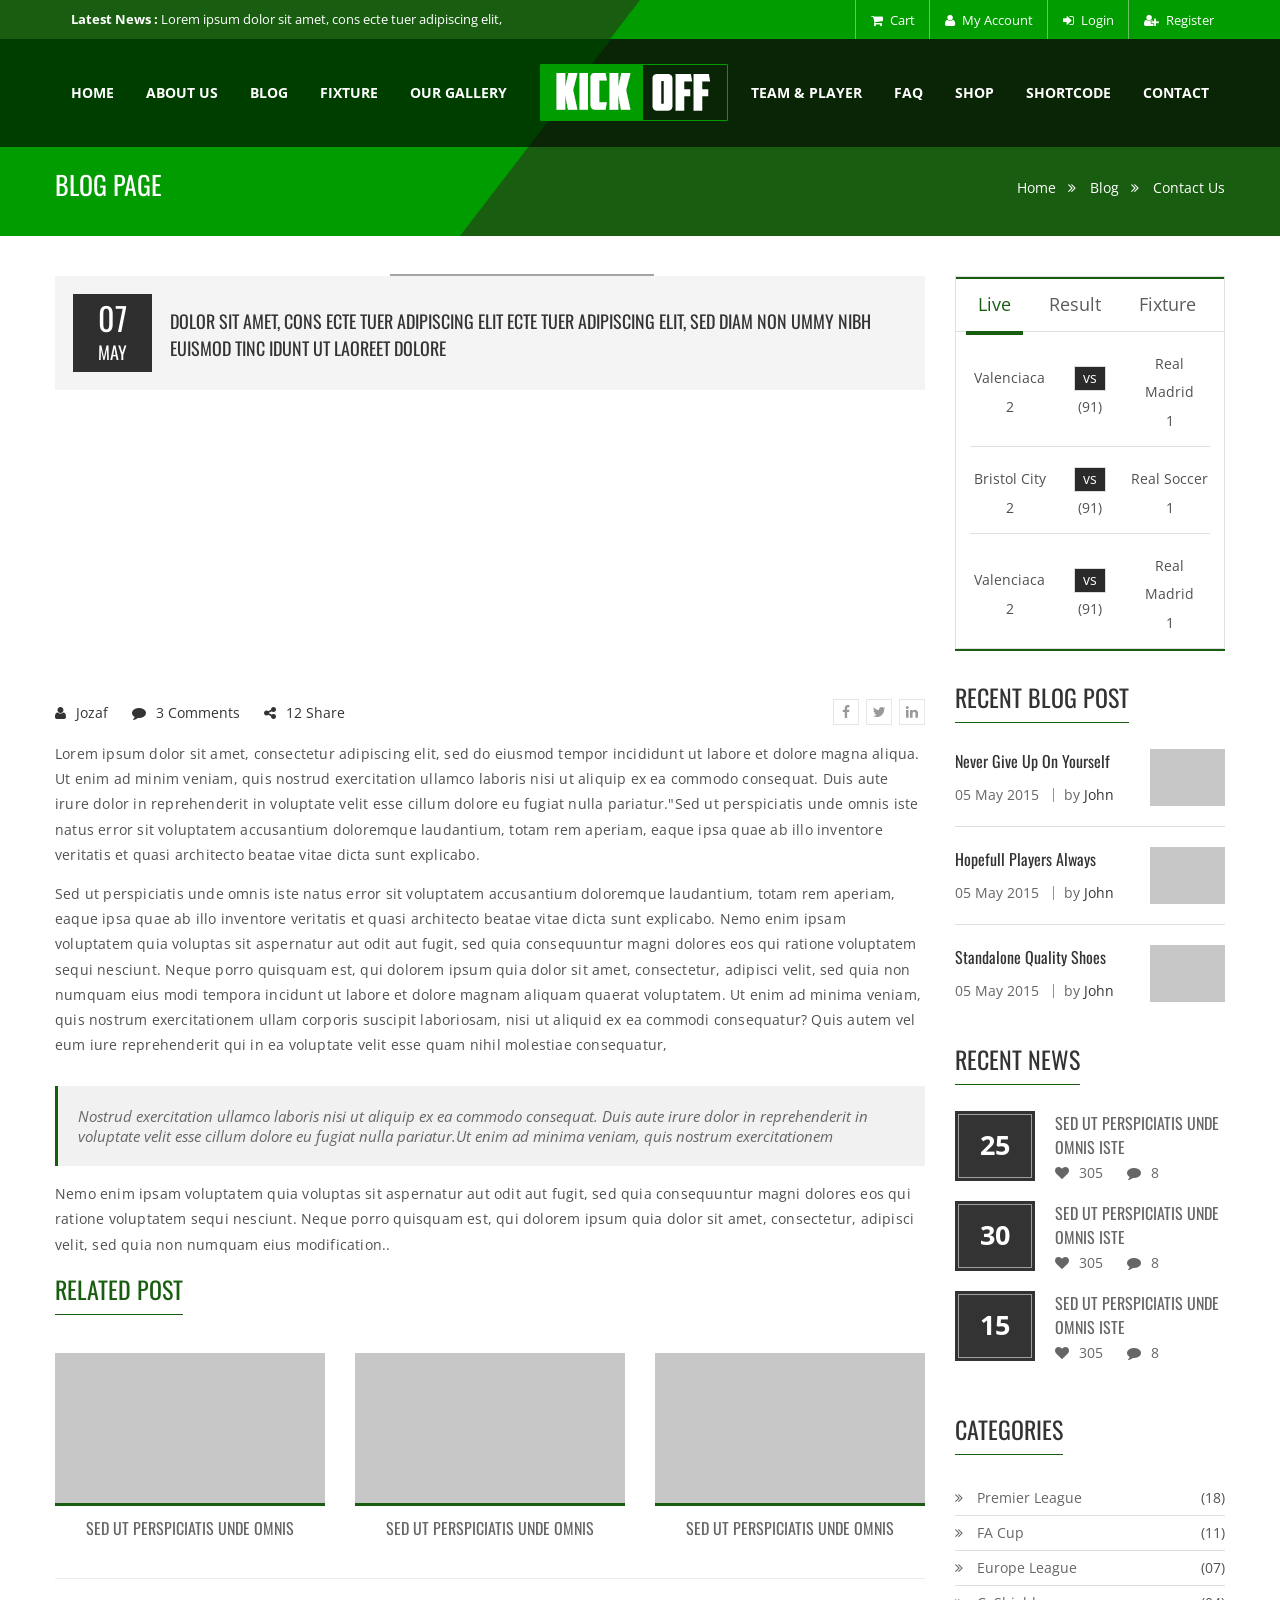
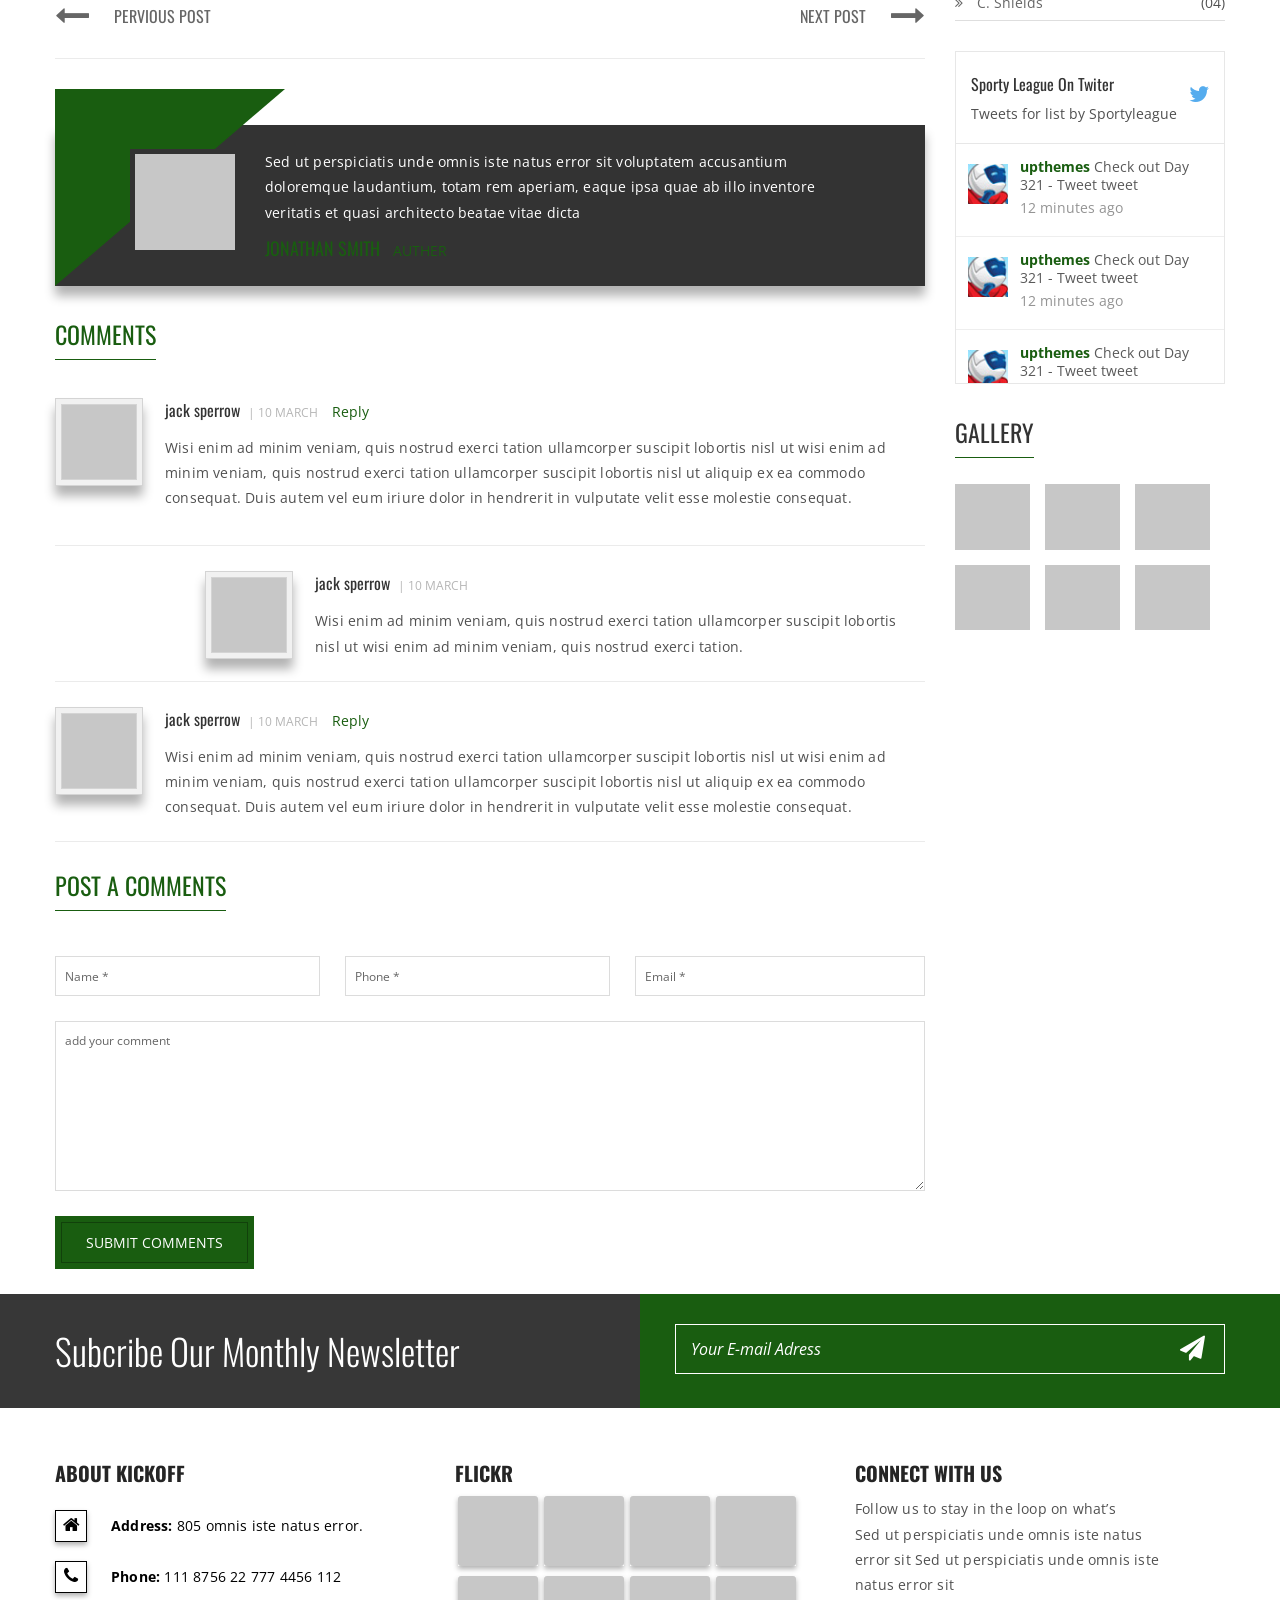
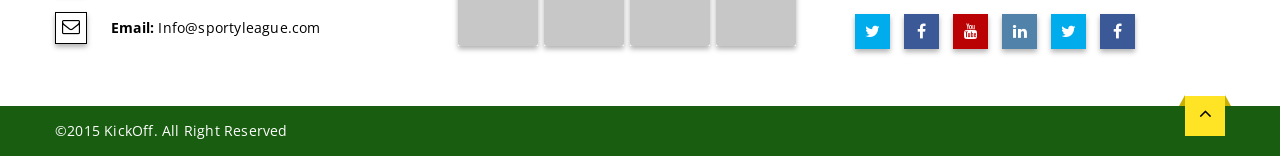
<file: datsanonline/blog-detail-soundcloud.html>
<!DOCTYPE html>
<html lang="en">
  <head>
    <meta charset="utf-8">
    <meta http-equiv="X-UA-Compatible" content="IE=edge">
    <meta name="viewport" content="width=device-width, initial-scale=1">
    <!-- The above 3 meta tags *must* come first in the head; any other head content must come *after* these tags -->
    <title>KickOff - Sports Html Template</title>

    <!-- Css Files -->
    <link href="css/bootstrap.css" rel="stylesheet">
    <link href="css/font-awesome.css" rel="stylesheet">
    <link href="css/themetypo.css" rel="stylesheet">
    <link href="style.css" rel="stylesheet">
    <link href="css/widget.css" rel="stylesheet">
    <link href="css/color.css" rel="stylesheet">
    <link href="css/flexslider.css" rel="stylesheet">
    <link href="css/owl.carousel.css" rel="stylesheet">
      
    <link href="css/responsive.css" rel="stylesheet">

    <!-- HTML5 shim and Respond.js for IE8 support of HTML5 elements and media queries -->
    <!-- WARNING: Respond.js doesn't work if you view the page via file:// -->
    <!--[if lt IE 9]>
      <script src="https://oss.maxcdn.com/html5shiv/3.7.2/html5shiv.min.js"></script>
      <script src="https://oss.maxcdn.com/respond/1.4.2/respond.min.js"></script>
    <![endif]-->
  </head>
  <body>
    
     <!--// Wrapper //-->
    <div class="kode-wrapper">
       <header id="mainheader" class="kode-header-absolute">

        <!--// TopBaar //-->
          <div class="kode-topbar">
		  <div class="container">
              <div class="row">
                <div class="col-md-6 kode_bg_white">
					<ul class="top_slider_bxslider">
						<li><span class="kode-barinfo"><strong>Latest News : </strong> Lorem ipsum dolor sit amet, cons ecte tuer adipiscing elit,</span></li>
						<li><span class="kode-barinfo"><strong>Latest News : </strong> Lorem ipsum dolor sit amet, cons ecte tuer adipiscing elit,</span></li>
						<li><span class="kode-barinfo"><strong>Latest News : </strong> Welcome visitor you can Login or Create an Account</span></li>
					</ul>
				</div>
                <div class="col-md-6">
                  <ul class="kode-userinfo">
                    <li><a href="#"><i class="fa fa-shopping-cart"></i> Cart</a>
                    </li>
                    <li><a href="#"><i class="fa fa-user"></i> My Account</a></li>
                    <li><a href="#" data-toggle="modal" data-target="#myModal"><i class="fa fa-sign-in"></i> Login</a></li>
                    <li><a href="#" data-toggle="modal" data-target="#myModalTwo"><i class="fa fa-user-plus"></i> Register</a></li>
                  </ul>
                </div>
              </div>
            </div>
          </div>
        <!--// TopBaar //-->
		
		<div class="header-8">
			<div class="container">
				<!--NAVIGATION START-->
				<div class="kode-navigation pull-left">
					<ul>
						 <li><a href="index.html">Home</a>
						  <ul class="children">
                              <li><a href="blog-large.html">Boxed Layout</a></li>
                            </ul>
						 </li>
						 <li><a href="team-info.html">About Us</a></li>
                          <li><a href="#">Blog</a>
                            <ul class="children">
                              <li><a href="blog-large.html">Blog Large</a></li>
                              <li><a href="bloggrid-v2.html">Blog Grid</a></li>
                              <li><a href="blog-detail.html">Blog Detail</a>
                                <ul class="children">
                                  <li><a href="blog-detail-soundcloud.html">Single SoundCloud</a></li>
                                  <li><a href="blog-detail-video.html">Single Video</a></li>
                                </ul>
                              </li>
                            </ul>
                          </li>
                          <li><a href="fixer-list.html">Fixture</a>
                            <ul class="children">
                              <li><a href="fixer_list.html">All Matches</a></li>
                              <li><a href="fixer_list_view.html">List View</a></li>
                              <li><a href="fixture_full_view.html">Full View</a></li>
							  <li><a href="fixture-detail.html">Fixture detail</a></li>
                            </ul>
                          </li>
						  <li><a href="gallery-full-width.html">Our Gallery</a>
							<ul class="children">
							  <li><a href="gallery-two.html">Gallery 2 Column</a></li>
							  <li><a href="gallery-three.html">Gallery 3 Column</a></li>
							  <li><a href="gallery-four.html">Gallery 4 Column</a></li>
							   <li><a href="gallery-full-width.html">Gallery Full Width</a></li>
							</ul>
						  </li>
							
					</ul>
				</div>
				<!--NAVIGATION END--> 
				<!--LOGO START-->	
				<div class="logo">
					<a href="index.html" class="logo"><img src="images/logo.png" alt=""></a>
				</div>
				<!--LOGO END-->	
				<!--NAVIGATION START-->
				<div class="kode-navigation">
					<ul>
						<li>
							<a href="#">Team & Player</a>
							<ul class="children">
							  <li><a href="player-list.html">Players</a></li>
							  <li><a href="player-detail.html">Player detail</a></li>
							  <li><a href="team-detail.html">Team Detail</a></li>
							</ul>
						  </li>
						  <li><a href="faq.html">Faq</a></li>
						<li><a href="#">Shop</a>
							<ul class="children">
							  <li><a href="product-list.html">Product list</a></li>
							  <li><a href="product-detail.html">Product Detail</a></li>
							</ul>
						  </li>
                          <li><a href="#">ShortCode</a>
                            <ul class="children">
                              <li><a href="accordian.html">Accordion</a></li>
                              <li><a href="button.html">Button</a></li>
                              <li><a href="frame.html">Image Frame</a></li>
                              <li><a href="list.html">List</a></li>
                              <li><a href="map.html">Map</a></li>
                              <li><a href="message.html">Message</a></li>
                              <li><a href="sepratore.html">Separator</a></li>
                              <li><a href="skills.html">Skills</a></li>
                              <li><a href="table.html">Table</a></li>
                              <li><a href="tabs.html">Tabs</a></li>
                              <li><a href="video.html">Video</a></li>
                            </ul>
                          </li>
                          <li class="last"><a href="#">contact</a>
                            <ul class="children">
                              <li><a href="contact-us.html">Contact V1</a></li>
                              <li><a href="contact-ustwo.html">Contact V2</a></li>
                            </ul>
                          </li>
					</ul>
				</div>
				<!--NAVIGATION END-->  
				 <nav class="navbar navbar-default">
                    
                      <!-- Brand and toggle get grouped for better mobile display -->
                      <div class="navbar-header">
                        <button type="button" class="navbar-toggle collapsed" data-toggle="collapse" data-target="#navbar-collapse">
                          <span class="sr-only">Toggle navigation</span>
                          <span class="icon-bar"></span>
                          <span class="icon-bar"></span>
                          <span class="icon-bar"></span>
                        </button>
                      </div>

                      <!-- Collect the nav links, forms, and other content for toggling -->
                      <div class="collapse navbar-collapse" id="navbar-collapse">
                        <ul class="nav navbar-nav">
                           <li><a href="index.html">Home</a>
						    <ul class="children">
                              <li><a href="blog-large.html">Boxed Layout</a></li>
                            </ul>
						   </li>
						 <li><a href="team-info.html">About Us</a></li>
                          <li><a href="#">Blog</a>
                            <ul class="children">
                              <li><a href="bloggrid-v2.html">Blog Grid</a></li>
							  <li><a href="blog-large.html">Blog Large</a></li>
                              <li><a href="blog-detail.html">Blog Detail</a>
                                <ul class="children">
                                  <li><a href="blog-detail-soundcloud.html">Single SoundCloud</a></li>
                                  <li><a href="blog-detail-video.html">Single Video</a></li>
                                </ul>
                              </li>
                            </ul>
                          </li>
                          <li><a href="fixer-list.html">Fixture</a>
                            <ul class="children">
                              <li><a href="fixer_list.html">All Matches</a></li>
                              <li><a href="fixer_list_view.html">List View</a></li>
                              <li><a href="fixture_full_view.html">Full View</a></li>
							  <li><a href="fixture-detail.html">Fixture detail</a></li>
                            </ul>
                          </li>
						  <li><a href="gallery-two.html">Our Gallery</a>
							<ul class="children">
							  <li><a href="gallery-two.html">Gallery 2 Column</a></li>
							  <li><a href="gallery-three.html">Gallery 3 Column</a></li>
							  <li><a href="gallery-four.html">Gallery 4 Column</a></li>
							  <li><a href="gallery-full-width.html">Gallery Full Width</a></li>
							</ul>
						  </li>
						 <li>
							<a href="#">Team & Player</a>
							<ul class="children">
							  <li><a href="player-list.html">Players</a></li>
							  <li><a href="player-detail.html">Player detail</a></li>
							  <li><a href="team-detail.html">Team Detail</a></li>
							</ul>
						  </li>
						<li><a href="#">Shop</a>
							<ul class="children">
							  <li><a href="product-list.html">Product list</a></li>
							  <li><a href="product-detail.html">Product Detail</a></li>
							</ul>
						  </li>
                          <li><a href="#">ShortCode</a>
                            <ul class="children">
                              <li><a href="accordian.html">Accordion</a></li>
                              <li><a href="button.html">Button</a></li>
                              <li><a href="frame.html">Image Frame</a></li>
							   <li><a href="faq.html">Faq</a></li>
                              <li><a href="list.html">List</a></li>
                              <li><a href="map.html">Map</a></li>
                              <li><a href="message.html">Message</a></li>
                              <li><a href="sepratore.html">Separator</a></li>
                              <li><a href="skills.html">Skills</a></li>
                              <li><a href="table.html">Table</a></li>
                              <li><a href="tabs.html">Tabs</a></li>
                              <li><a href="skills.html">Skills</a></li>
                              <li><a href="video.html">Video</a></li>
                            </ul>
                          </li>
                          <li class="last"><a href="#">contact Us</a>
                            <ul class="children">
                              <li><a href="contact-us.html">Contact V1</a></li>
                              <li><a href="contact-ustwo.html">Contact V2</a></li>
                            </ul>
                          </li>
                        </ul>
                      </div><!-- /.navbar-collapse -->

                  </nav>
			</div>
		</div>
      </header>
      <div class="kode-subheader subheader-height">
        <div class="container">
          <div class="row">
            <div class="col-md-6">
              <h1>Blog Page</h1>
            </div>
            <div class="col-md-6">
              <ul class="kode-breadcrumb">
                <li><a href="#">Home</a></li>
                <li><a href="#">Blog</a></li>
                <li><a href="#">Contact Us</a></li>
              </ul>
            </div>
          </div>
        </div>
      </div>
      <!--// SubHeader //-->

      <!--// Main Content //-->
      <div class="kode-content">

        <!--// Page Content //-->
        <section class="kode-pagesection">
          <div class="container">
            <div class="row">

                <div class="kode-pagecontent col-md-9">

                  <div class="kode-blog-list kode-fullwidth-blog">
                    <ul class="row">
                      <li class="col-md-12">
                        <div class="kode-time-zoon">
                          <time datetime="2008-02-14 20:00">07 <span>may</span></time>
                          <h5><a href="#">dolor sit amet, cons ecte tuer adipiscing elit ecte tuer adipiscing elit, sed diam non ummy nibh euismod tinc idunt ut laoreet dolore</a></h5>
                        </div>
                        <figure>
                          <iframe width="100%" height="290" src="https://w.soundcloud.com/player/?url=https%3A//api.soundcloud.com/tracks/130632651&amp;auto_play=false&amp;hide_related=false&amp;show_comments=true&amp;show_user=true&amp;show_reposts=false&amp;visual=true"></iframe>
                        </figure>
                        <div class="kode-blog-info">
                          <ul class="kode-blog-options">
                            <li><a href="#"><i class="fa fa-user"></i> Jozaf</a></li>
                            <li><a href="#"><i class="fa fa-comment"></i> 3 Comments</a></li>
                            <li><a href="#"><i class="fa fa-share-alt"></i> 12 Share</a></li>
                          </ul>
                          <ul class="kode-team-network">
                            <li><a class="fa fa-facebook" href="#"></a></li>
                            <li><a class="fa fa-twitter" href="#"></a></li>
                            <li><a class="fa fa-linkedin" href="#"></a></li>
                          </ul>
                        </div>
                      </li>
                      
                    </ul>
                  </div>
                  <div class="kode-editor">
                    <p>Lorem ipsum dolor sit amet, consectetur adipiscing elit, sed do eiusmod tempor incididunt ut labore et dolore magna aliqua. Ut enim ad minim veniam, quis nostrud exercitation ullamco laboris nisi ut aliquip ex ea commodo consequat. Duis aute irure dolor in reprehenderit in voluptate velit esse cillum dolore eu fugiat nulla pariatur."Sed ut perspiciatis unde omnis iste natus error sit voluptatem accusantium doloremque laudantium, totam rem aperiam, eaque ipsa quae ab illo inventore veritatis et quasi architecto beatae vitae dicta sunt explicabo.</p>
                    <p>Sed ut perspiciatis unde omnis iste natus error sit voluptatem accusantium doloremque laudantium, totam rem aperiam, eaque ipsa quae ab illo inventore veritatis et quasi architecto beatae vitae dicta sunt explicabo. Nemo enim ipsam voluptatem quia voluptas sit aspernatur aut odit aut fugit, sed quia consequuntur magni dolores eos qui ratione voluptatem sequi nesciunt. Neque porro quisquam est, qui dolorem ipsum quia dolor sit amet, consectetur, adipisci velit, sed quia non numquam eius modi tempora incidunt ut labore et dolore magnam aliquam quaerat voluptatem. Ut enim ad minima veniam, quis nostrum exercitationem ullam corporis suscipit laboriosam, nisi ut aliquid ex ea commodi consequatur? Quis autem vel eum iure reprehenderit qui in ea voluptate velit esse quam nihil molestiae consequatur,</p>
                    <blockquote>Nostrud exercitation ullamco laboris nisi ut aliquip ex ea commodo consequat. Duis aute irure dolor in reprehenderit in voluptate velit esse cillum dolore eu fugiat nulla pariatur.Ut enim ad minima veniam, quis nostrum exercitationem </blockquote>
                    <p>Nemo enim ipsam voluptatem quia voluptas sit aspernatur aut odit aut fugit, sed quia consequuntur magni dolores eos qui ratione voluptatem sequi nesciunt. Neque porro quisquam est, qui dolorem ipsum quia dolor sit amet, consectetur, adipisci velit, sed quia non numquam eius modification..</p>
                  </div>

                  <div class="kode-related-blog">
                    <div class="kode-section-title"> <h2>Related Post</h2> </div>
                    <ul class="row">
                      <li class="col-md-4">
                        <a href="#" class="related-thumb th-bordercolor"><img src="extra-images/recentblog-1.jpg" alt=""></a>
                        <div class="related-text">
                          <h6><a href="#">Sed ut perspiciatis unde omnis</a></h6>
                        </div>
                      </li>
                      <li class="col-md-4">
                        <a href="#" class="related-thumb th-bordercolor"><img src="extra-images/recentblog-2.jpg" alt=""></a>
                        <div class="related-text">
                          <h6><a href="#">Sed ut perspiciatis unde omnis</a></h6>
                        </div>
                      </li>
                      <li class="col-md-4">
                        <a href="#" class="related-thumb th-bordercolor"><img src="extra-images/recentblog-3.jpg" alt=""></a>
                        <div class="related-text">
                          <h6><a href="#">Sed ut perspiciatis unde omnis</a></h6>
                        </div>
                      </li>
                    </ul>
                  </div>

                  <div class="kode-postsection">
                    <h6 class="kode-prev"><a href="#" class="thcolorhover"><i class="fa fa-long-arrow-left"></i> Pervious Post</a></h6>
                    <h6 class="kode-next"><a href="#" class="thcolorhover">Next Post <i class="fa fa-long-arrow-right"></i></a></h6>
                  </div>

                  <div class="kode-admin-post">
                    <figure><a href="#"><img src="extra-images/admin-1.jpg" alt=""></a></figure>
                    <div class="admin-info">
                      <p>Sed ut perspiciatis unde omnis iste natus error sit voluptatem accusantium doloremque laudantium, totam rem aperiam, eaque ipsa quae ab illo inventore veritatis et quasi architecto beatae vitae dicta</p>
                      <h5><a href="#" class="thcolor">Jonathan Smith</a> <span class="thcolor">Auther</span></h5>
                    </div>
                  </div>

                  <div id="kodecomments">
                      <div class="kode-section-title"> <h2>Comments</h2> </div>
                      <ul>
                        <li>
                          <div class="thumblist">
                            <ul>
                              <li>
                                <figure><a href="#"><img src="extra-images/comment1.jpg" alt=""></a></figure>
                                <div class="text">
                                  <h6><a href="#">jack sperrow</a></h6> <time datetime="2008-02-14 20:00">| 10 March</time>
                                  <a href="#" class="replay-btn thcolor">Reply</a>
                                  <p>Wisi enim ad minim veniam, quis nostrud exerci tation ullamcorper suscipit lobortis nisl ut wisi enim ad minim veniam, quis nostrud exerci tation ullamcorper suscipit lobortis nisl ut aliquip ex ea commodo consequat. Duis autem vel eum iriure dolor in hendrerit in vulputate velit esse molestie consequat.</p>
                                </div>
                              </li>
                            </ul>
                          </div>
                          <ul class="children">
                            <li>
                              <figure><a href="#"><img src="extra-images/comment1.jpg" alt=""></a></figure>
                                <div class="text">
                                  <h6><a href="#">jack sperrow</a></h6> <time datetime="2008-02-14 20:00">| 10 March</time>
                                  <p>Wisi enim ad minim veniam, quis nostrud exerci tation ullamcorper suscipit lobortis nisl ut wisi enim ad minim veniam, quis nostrud exerci tation.</p>
                                </div>
                            </li>
                          </ul>
                        </li>
                        <li>
                          <div class="thumblist">
                            <ul>
                              <li>
                                <figure><a href="#"><img src="extra-images/comment1.jpg" alt=""></a></figure>
                                <div class="text">
                                  <h6><a href="#">jack sperrow</a></h6> <time datetime="2008-02-14 20:00">| 10 March</time>
                                  <a href="#" class="replay-btn thcolor">Reply</a>
                                  <p>Wisi enim ad minim veniam, quis nostrud exerci tation ullamcorper suscipit lobortis nisl ut wisi enim ad minim veniam, quis nostrud exerci tation ullamcorper suscipit lobortis nisl ut aliquip ex ea commodo consequat. Duis autem vel eum iriure dolor in hendrerit in vulputate velit esse molestie consequat.</p>
                                </div>
                              </li>
                            </ul>
                          </div>
                        </li>
                      </ul>
                  </div>

                  <div id="koderespond">
                      <div class="kode-section-title"> <h2>Post A Comments</h2> </div>
                      <form>
                        <p><input type="text" placeholder="Name *"></p>
                        <p><input type="text" placeholder="Phone *"></p>
                        <p><input type="text" placeholder="Email *"></p>
                        <p class="kd-textarea"><textarea placeholder="add your comment"></textarea></p>
                        <p class="kd-button"><input type="button" class="thbg-color" value="Submit comments"></p>
                      </form>
                  </div>

                </div>

                <aside class="kode-pagesidebar col-md-3">
                  
                  <div class="widget tab-widget">

                    <!-- Nav tabs -->
                    <ul class="widget-tabnav" role="tablist">
                      <li role="presentation" class="active"><a href="#home" aria-controls="home" role="tab" data-toggle="tab">Live</a></li>
                      <li role="presentation"><a href="#profile" aria-controls="profile" role="tab" data-toggle="tab">Result</a></li>
                      <li role="presentation"><a href="#messages" aria-controls="messages" role="tab" data-toggle="tab">Fixture</a></li>
                    </ul>

                    <!-- Tab panes -->
                    <div class="tab-content">
                      <div role="tabpanel" class="tab-pane active" id="home">
                        <ul class="match-widget">
                          <li>
                            <div class="kode-cell">
                              <span>Valenciaca <small>2</small></span>
                            </div>
                            <div class="kode-cell">
                              <span class="kode-vs">vs</span>
                              <small>(91)</small>
                            </div>
                            <div class="kode-cell">
                              <span>Real Madrid <small>1</small></span>
                            </div>
                          </li>
                          <li>
                            <div class="kode-cell">
                              <span>Bristol City <small>2</small></span>
                            </div>
                            <div class="kode-cell">
                              <span class="kode-vs">vs</span>
                              <small>(91)</small>
                            </div>
                            <div class="kode-cell">
                              <span>Real Soccer <small>1</small></span>
                            </div>
                          </li>
                          <li>
                            <div class="kode-cell">
                              <span>Valenciaca <small>2</small></span>
                            </div>
                            <div class="kode-cell">
                              <span class="kode-vs">vs</span>
                              <small>(91)</small>
                            </div>
                            <div class="kode-cell">
                              <span>Real Madrid <small>1</small></span>
                            </div>
                          </li>
                        </ul>
                      </div>
                      <div role="tabpanel" class="tab-pane" id="profile">
                        <ul class="match-widget">
                          <li>
                            <div class="kode-cell">
                              <span>Bristol City <small>2</small></span>
                            </div>
                            <div class="kode-cell">
                              <span class="kode-vs">vs</span>
                              <small>(91)</small>
                            </div>
                            <div class="kode-cell">
                              <span>Real Soccer <small>1</small></span>
                            </div>
                          </li>
                          <li>
                            <div class="kode-cell">
                              <span>Valenciaca <small>2</small></span>
                            </div>
                            <div class="kode-cell">
                              <span class="kode-vs">vs</span>
                              <small>(91)</small>
                            </div>
                            <div class="kode-cell">
                              <span>Real Madrid <small>1</small></span>
                            </div>
                          </li>
                        </ul>
                      </div>
                      <div role="tabpanel" class="tab-pane" id="messages">
                        <ul class="match-widget">
                          <li>
                            <div class="kode-cell">
                              <span>Balenciaca <small>2</small></span>
                            </div>
                            <div class="kode-cell">
                              <span class="kode-vs">vs</span>
                              <small>(91)</small>
                            </div>
                            <div class="kode-cell">
                              <span>Real Madrid <small>1</small></span>
                            </div>
                          </li>
                        </ul>
                      </div>
                    </div>

                  </div><div class="widget kode-recent-blog">
                    <div class="kode-widget-title"> <h2>Recent Blog Post</h2> </div>
                    <ul>
                      <li>
                        <figure><a class="kode-recent-thumb" href="#"><img src="extra-images/recentblog-widget1.jpg" alt=""></a>
                          <figcaption>
                            <h6><a href="#">Never Give Up On Yourself</a></h6>
                            <ul>
                              <li>05 May 2015</li>
                              <li>by <a href="#">John</a></li>
                            </ul>
                          </figcaption>
                        </figure>
                      </li>
                      <li>
                        <figure><a class="kode-recent-thumb" href="#"><img src="extra-images/recentblog-widget2.jpg" alt=""></a>
                          <figcaption>
                            <h6><a href="#">Hopefull Players Always</a></h6>
                            <ul>
                              <li>05 May 2015</li>
                              <li>by <a href="#">John</a></li>
                            </ul>
                          </figcaption>
                        </figure>
                      </li>
                      <li>
                        <figure><a class="kode-recent-thumb" href="#"><img src="extra-images/recentblog-widget3.jpg" alt=""></a>
                          <figcaption>
                            <h6><a href="#">Standalone Quality Shoes</a></h6>
                            <ul>
                              <li>05 May 2015</li>
                              <li>by <a href="#">John</a></li>
                            </ul>
                          </figcaption>
                        </figure>
                      </li>
                    </ul>
                  </div>

                  <div class="widget widget-recent-news">
                    <div class="kode-widget-title"> <h2>Recent News</h2> </div>
                    <ul>
                      <li>
                        <div class="medium-info">
                          <time datetime="2008-02-14 20:00">25</time>
                          <div class="medium-title">
                            <h6><a href="#">Sed ut perspiciatis unde omnis iste</a></h6>
                            <ul class="kode-blog-options">
                              <li><a href="#"><i class="fa fa-heart"></i> 305</a></li>
                              <li><a href="#"><i class="fa fa-comment"></i> 8</a></li>
                            </ul>
                          </div>
                        </div>
                      </li>
                      <li>
                        <div class="medium-info">
                          <time datetime="2008-02-14 20:00">30</time>
                          <div class="medium-title">
                            <h6><a href="#">Sed ut perspiciatis unde omnis iste</a></h6>
                            <ul class="kode-blog-options">
                              <li><a href="#"><i class="fa fa-heart"></i> 305</a></li>
                              <li><a href="#"><i class="fa fa-comment"></i> 8</a></li>
                            </ul>
                          </div>
                        </div>
                      </li>
                      <li>
                        <div class="medium-info">
                          <time datetime="2008-02-14 20:00">15</time>
                          <div class="medium-title">
                            <h6><a href="#">Sed ut perspiciatis unde omnis iste</a></h6>
                            <ul class="kode-blog-options">
                              <li><a href="#"><i class="fa fa-heart"></i> 305</a></li>
                              <li><a href="#"><i class="fa fa-comment"></i> 8</a></li>
                            </ul>
                          </div>
                        </div>
                      </li>
                    </ul>
                  </div>

                  <div class="widget widget_categories">
                    <div class="kode-widget-title"> <h2>CATEGORIES</h2> </div>
                    <ul>
                      <li><a href="#">Premier League</a> (18)</li>
                      <li><a href="#">FA Cup</a> (11)</li>
                      <li><a href="#">Europe League</a> (07)</li>
                      <li><a href="#">C. Shields</a> (04)</li>
                    </ul>
                  </div>

                  <div class="widget kode-twitter-widget">
                    
                    <div class="twitter-info">
                      <h6>Sporty League On Twiter</h6>
                      <span>Tweets for list by Sportyleague</span>
                      <i class="fa fa-twitter"></i>
                    </div>
                    <ul>
                      <li>
                        <a href="#" class="tweet-thumb"><img src="extra-images/twitter-1.jpg" alt=""></a>
                        <div class="tweet-list">
                          <a href="#"><strong class="thcolor">upthemes</strong> Check out Day 321 - Tweet tweet </a>
                          <span>12 minutes ago</span>
                        </div>
                      </li>
                      <li>
                        <a href="#" class="tweet-thumb"><img src="extra-images/twitter-1.jpg" alt=""></a>
                        <div class="tweet-list">
                          <a href="#"><strong class="thcolor">upthemes</strong> Check out Day 321 - Tweet tweet </a>
                          <span>12 minutes ago</span>
                        </div>
                      </li>
                      <li>
                        <a href="#" class="tweet-thumb"><img src="extra-images/twitter-1.jpg" alt=""></a>
                        <div class="tweet-list">
                          <a href="#"><strong class="thcolor">upthemes</strong> Check out Day 321 - Tweet tweet </a>
                          <span>12 minutes ago</span>
                        </div>
                      </li>
                      <li>
                        <a href="#" class="tweet-thumb"><img src="extra-images/twitter-1.jpg" alt=""></a>
                        <div class="tweet-list">
                          <a href="#"><strong class="thcolor">upthemes</strong> Check out Day 321 - Tweet tweet </a>
                          <span>12 minutes ago</span>
                        </div>
                      </li>
                      <li>
                        <a href="#" class="tweet-thumb"><img src="extra-images/twitter-1.jpg" alt=""></a>
                        <div class="tweet-list">
                          <a href="#"><strong class="thcolor">upthemes</strong> Check out Day 321 - Tweet tweet </a>
                          <span>12 minutes ago</span>
                        </div>
                      </li>
                    </ul>

                  </div>

                  <div class="widget widget-gallery">
                    <div class="kode-widget-title"> <h2>Gallery</h2> </div>
                    <ul>
                      <li><a href="#"><img src="extra-images/widgetgallery-1.jpg" alt=""></a></li>
                      <li><a href="#"><img src="extra-images/widgetgallery-2.jpg" alt=""></a></li>
                      <li><a href="#"><img src="extra-images/widgetgallery-3.jpg" alt=""></a></li>
                      <li><a href="#"><img src="extra-images/widgetgallery-2.jpg" alt=""></a></li>
                      <li><a href="#"><img src="extra-images/widgetgallery-3.jpg" alt=""></a></li>
                      <li><a href="#"><img src="extra-images/widgetgallery-2.jpg" alt=""></a></li>
                    </ul>
                  </div>

                </aside>

              </div>
            </div>
        </section>
        <!--// Page Content //-->

      </div>
      <!--// Main Content //-->

      <!--// NewsLatter //-->
      <div class="kode-newslatter kode-bg-color" >
        <span class="kode-halfbg thbg-color"></span>
        <div class="container">
          <div class="row">
            <div class="col-md-6">
              <h3>Subcribe Our Monthly Newsletter</h3>
            </div>
            <div class="col-md-6">
              <form>
                <input type="text" placeholder="Your E-mail Adress" name="s" required>
                <label><input type="submit" value=""></label>
              </form>
            </div>
          </div>
        </div>
      </div>
      <!--// NewsLatter //-->

       <footer id="footer1">
		<!--Footer Medium-->
		<div class="footer-medium">
			<div class="container">
				<div class="row">
					<div class="col-md-4">
						<div class="about-widget">
							<h3>About Kickoff</h3>
							<ul class="kode-form-list">
							  <li><i class="fa fa-home"></i> <p><strong>Address:</strong> 805 omnis iste natus error.</p></li>
							  <li><i class="fa fa-phone"></i> <p><strong>Phone:</strong> 111 8756 22  777 4456 112</p></li>
							  <li><i class="fa fa-envelope-o"></i> <p><strong>Email:</strong> Info@sportyleague.com</p></li>
							</ul>
						</div>
					</div>
					
					<div class="col-md-4">
						<div class="widget widget-flickr">
							<h3>Flickr</h3>
							<ul>
								<li><a href="#"><img alt="" src="extra-images/widgetgallery-1.jpg"></a></li>
								<li><a href="#"><img alt="" src="extra-images/widgetgallery-2.jpg"></a></li>
								<li><a href="#"><img alt="" src="extra-images/widgetgallery-3.jpg"></a></li>
								<li><a href="#"><img alt="" src="extra-images/widgetgallery-1.jpg"></a></li>
								<li><a href="#"><img alt="" src="extra-images/widgetgallery-2.jpg"></a></li>
								<li><a href="#"><img alt="" src="extra-images/widgetgallery-3.jpg"></a></li>
								<li><a href="#"><img alt="" src="extra-images/widgetgallery-1.jpg"></a></li>
								<li><a href="#"><img alt="" src="extra-images/widgetgallery-2.jpg"></a></li>
							</ul>
						</div>
					</div>
					<div class="col-md-4">
						<div class="contact-us-widget">
							<h3>Connect with us</h3>
							<p>Follow us to stay in the loop on what’s<br>
							Sed ut perspiciatis unde omnis iste natus<br> error sit Sed ut perspiciatis unde omnis iste<br> natus error sit</p>
							<ul class="social-links1">
								<li>
									<a href="#" class="tw-bg1"><i class="fa fa-twitter"></i></a>
								</li>
								<li>
									<a href="#" class="fb-bg1"><i class="fa fa-facebook"></i></a>
								</li>
								<li>
									<a href="#" class="youtube-bg1"><i class="fa fa-youtube"></i></a>
								</li>
								<li>
									<a href="#" class="linkedin-bg1"><i class="fa fa-linkedin"></i></a>
								</li>
								<li>
									<a href="#" class="tw-bg1"><i class="fa fa-twitter"></i></a>
								</li>
								<li>
									<a href="#" class="fb-bg1"><i class="fa fa-facebook"></i></a>
								</li>
							</ul>
						</div>
					</div>
				</div>
			</div>
		</div>
		<!--Footer Medium End-->
	
    
      </footer>
      <!--// Contact Footer //-->

    <div class="kode-bottom-footer">
        <div class="container">
          <div class="row">
            <div class="col-md-6">
              <p>©2015 KickOff. All Right Reserved</p>
            </div>
            <div class="col-md-6">
              <a href="#" id="kode-topbtn" class="thbg-colortwo"><i class="fa fa-angle-up"></i></a>
            </div>
          </div>
        </div>
	</div>
<div class="clearfix clear"></div>
</div>
    <!--// Wrapper //-->

        <!-- jQuery (necessary for JavaScript plugins) -->
    <script src="js/jquery.js"></script>
    <script src="js/bootstrap.min.js"></script>
    <script src="js/jquery.flexslider.js"></script>
    <script src="js/owl.carousel.min.js"></script>
      
    <script src="js/jquery.countdown.js"></script>
	<script src="js/jquery.bxslider.min.js" type="text/javascript"></script>
	<script src="js/bootstrap-progressbar.js"></script>
	<script src="js/jquery.prettyphoto.js"></script>
	<script src="js/kode_pp.js"></script>
    <script src="js/functions.js"></script>

  </body>
</html>
</file>
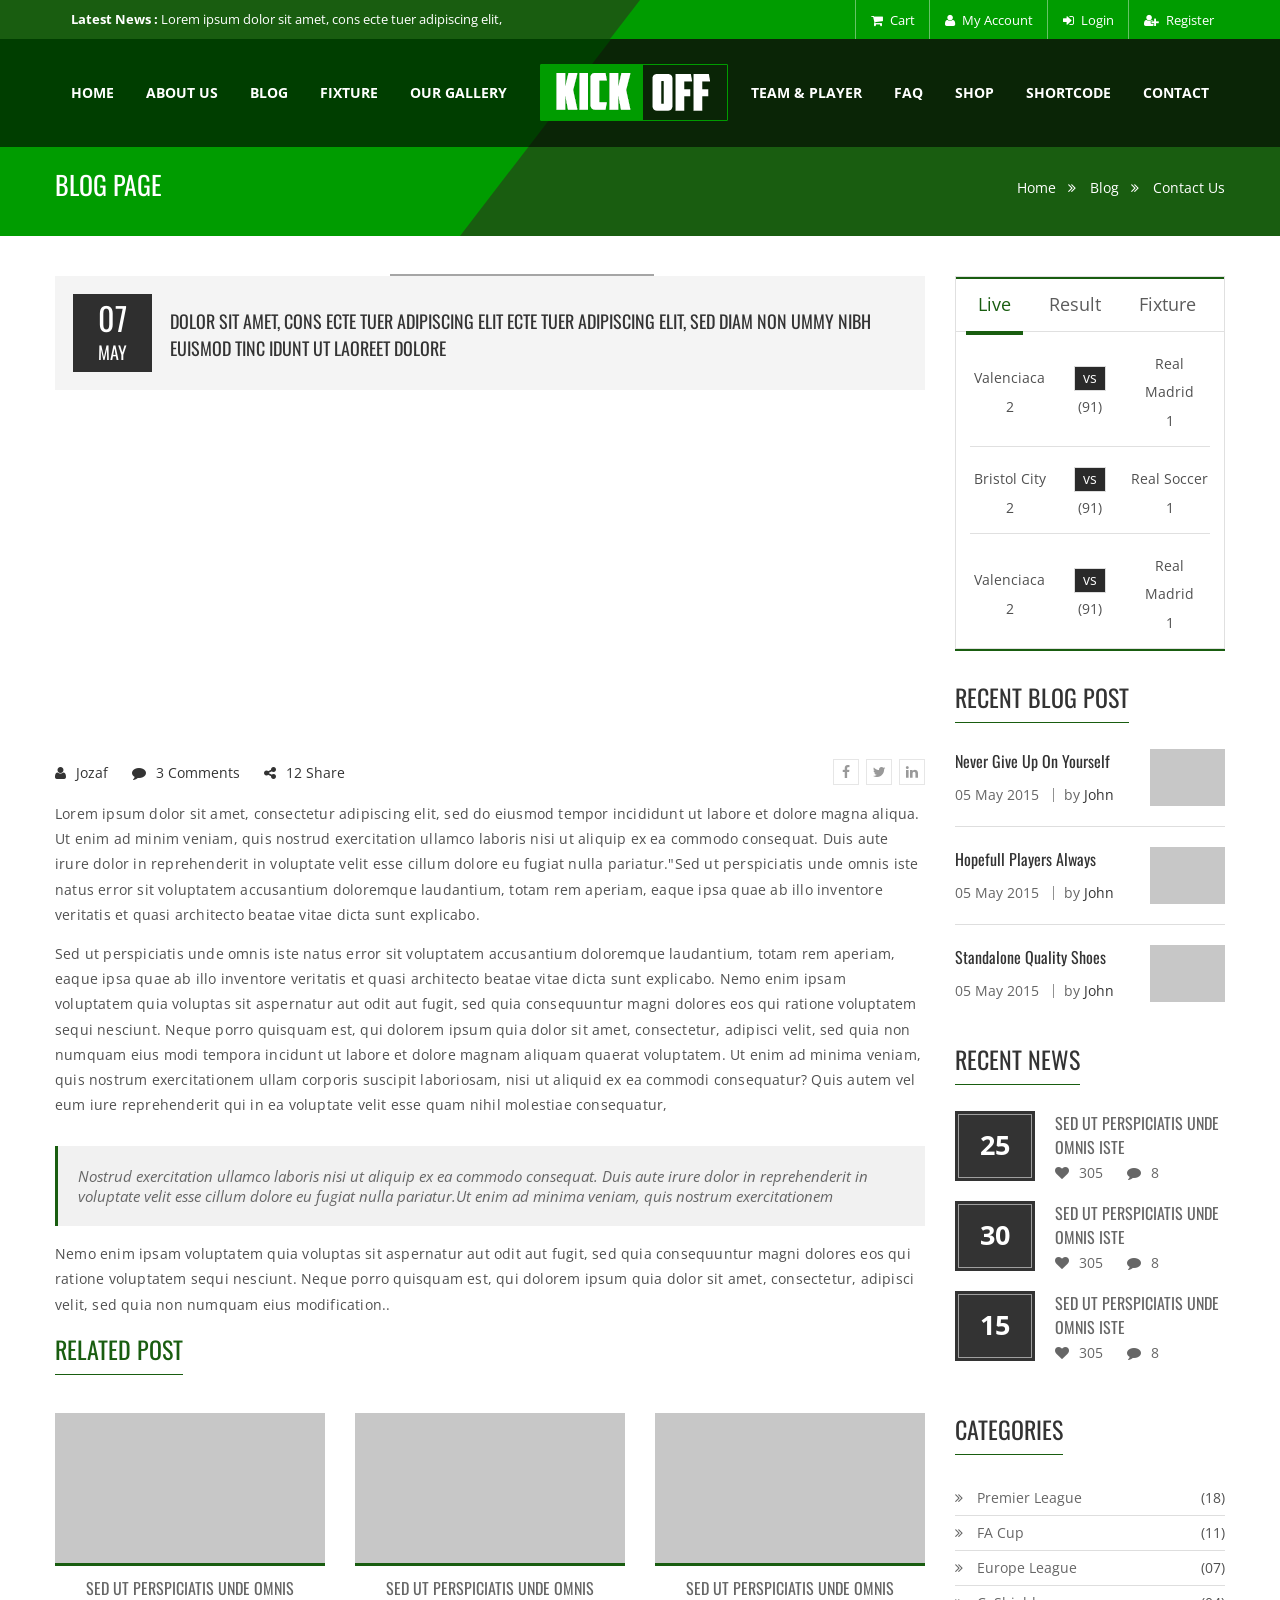
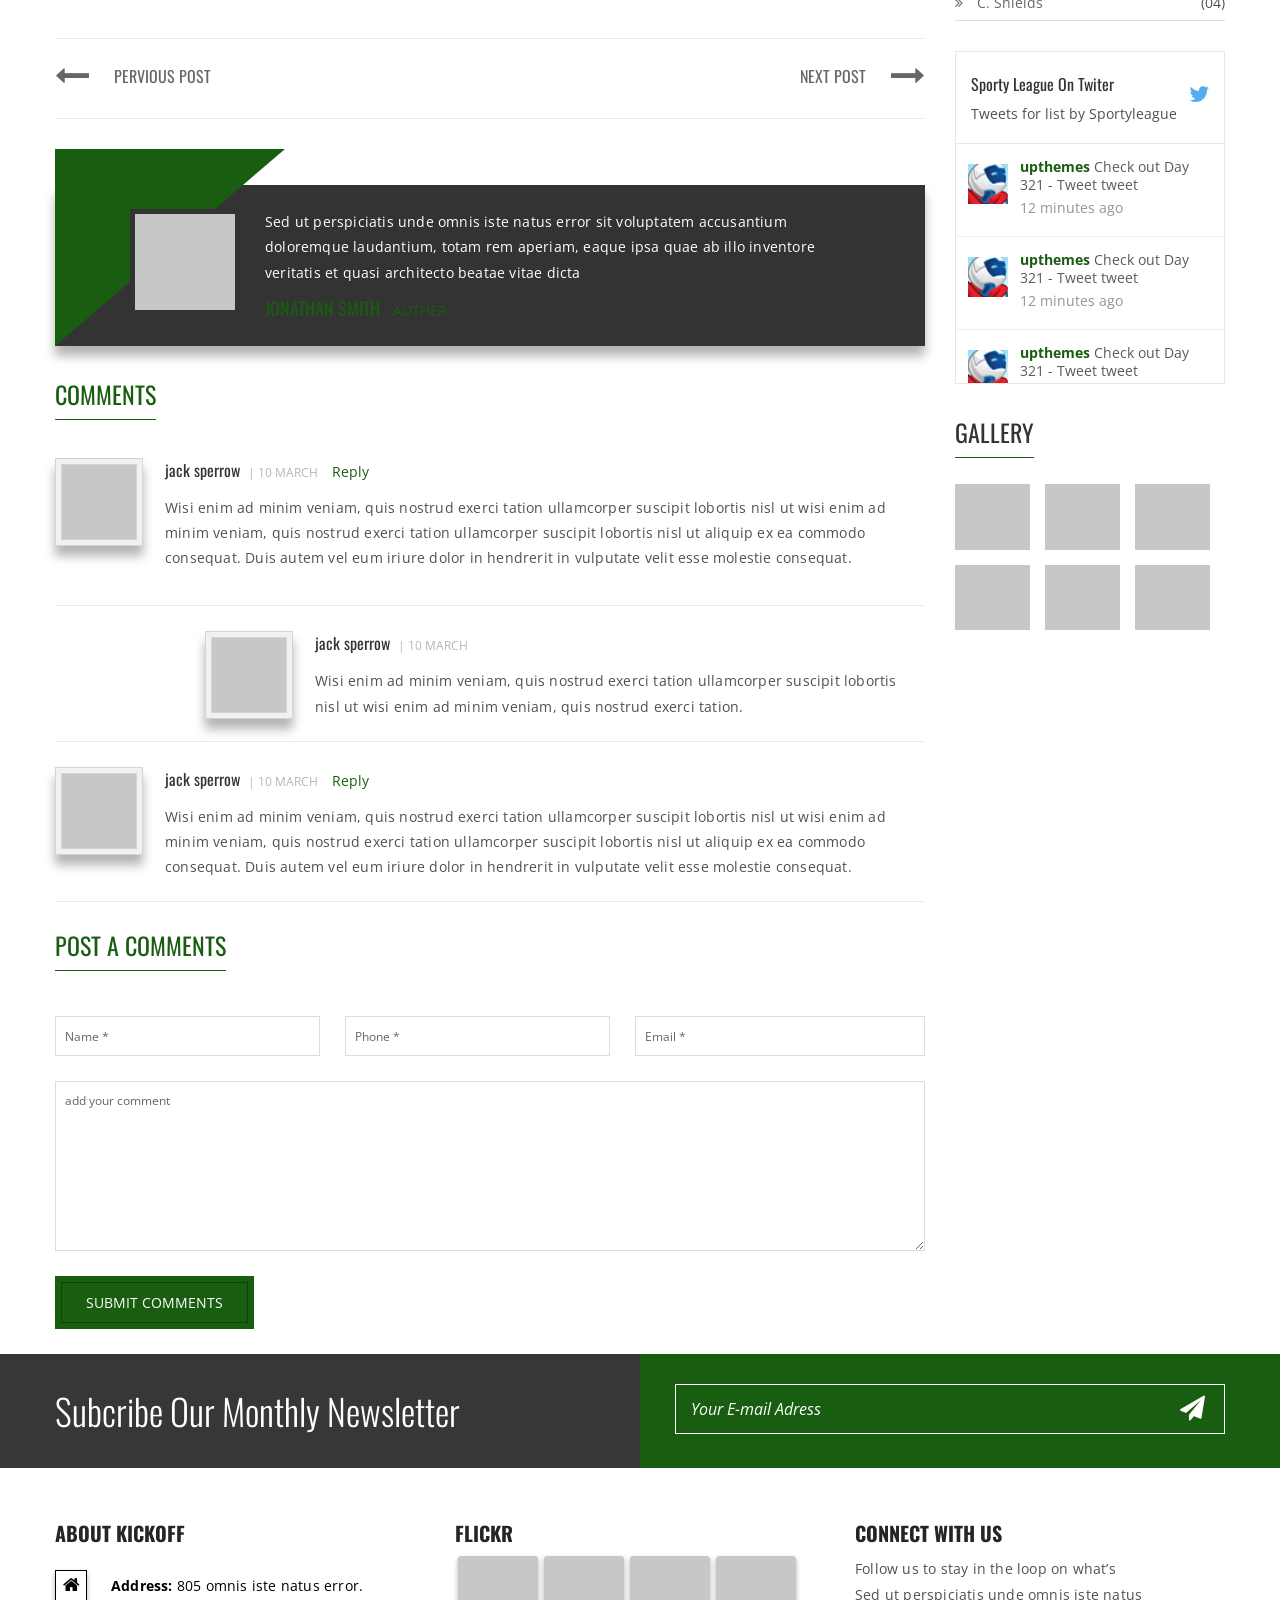
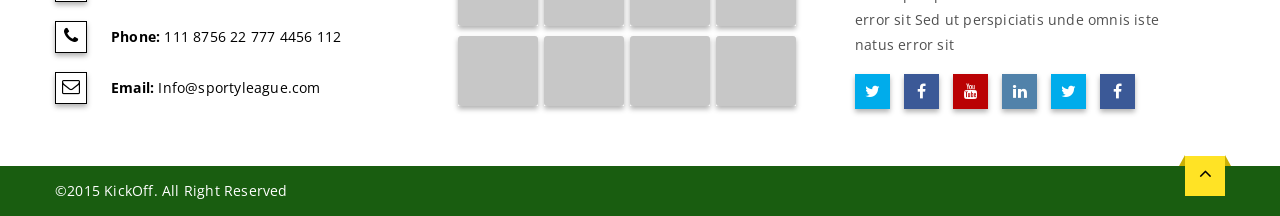
<file: datsanonline/blog-detail-video.html>
<!DOCTYPE html>
<html lang="en">
  <head>
    <meta charset="utf-8">
    <meta http-equiv="X-UA-Compatible" content="IE=edge">
    <meta name="viewport" content="width=device-width, initial-scale=1">
    <!-- The above 3 meta tags *must* come first in the head; any other head content must come *after* these tags -->
    <title>KickOff - Sports Html Template</title>

    <!-- Css Files -->
    <link href="css/bootstrap.css" rel="stylesheet">
    <link href="css/font-awesome.css" rel="stylesheet">
    <link href="css/themetypo.css" rel="stylesheet">
    <link href="style.css" rel="stylesheet">
    <link href="css/widget.css" rel="stylesheet">
    <link href="css/color.css" rel="stylesheet">
    <link href="css/flexslider.css" rel="stylesheet">
    <link href="css/owl.carousel.css" rel="stylesheet">
      
    <link href="css/responsive.css" rel="stylesheet">

    <!-- HTML5 shim and Respond.js for IE8 support of HTML5 elements and media queries -->
    <!-- WARNING: Respond.js doesn't work if you view the page via file:// -->
    <!--[if lt IE 9]>
      <script src="https://oss.maxcdn.com/html5shiv/3.7.2/html5shiv.min.js"></script>
      <script src="https://oss.maxcdn.com/respond/1.4.2/respond.min.js"></script>
    <![endif]-->
  </head>
  <body>
    
     <!--// Wrapper //-->
    <div class="kode-wrapper">
       <header id="mainheader" class="kode-header-absolute">

        <!--// TopBaar //-->
          <div class="kode-topbar">
		  <div class="container">
              <div class="row">
                <div class="col-md-6 kode_bg_white">
					<ul class="top_slider_bxslider">
						<li><span class="kode-barinfo"><strong>Latest News : </strong> Lorem ipsum dolor sit amet, cons ecte tuer adipiscing elit,</span></li>
						<li><span class="kode-barinfo"><strong>Latest News : </strong> Lorem ipsum dolor sit amet, cons ecte tuer adipiscing elit,</span></li>
						<li><span class="kode-barinfo"><strong>Latest News : </strong> Welcome visitor you can Login or Create an Account</span></li>
					</ul>
				</div>
                <div class="col-md-6">
                  <ul class="kode-userinfo">
                    <li><a href="#"><i class="fa fa-shopping-cart"></i> Cart</a>
                    </li>
                    <li><a href="#"><i class="fa fa-user"></i> My Account</a></li>
                    <li><a href="#" data-toggle="modal" data-target="#myModal"><i class="fa fa-sign-in"></i> Login</a></li>
                    <li><a href="#" data-toggle="modal" data-target="#myModalTwo"><i class="fa fa-user-plus"></i> Register</a></li>
                  </ul>
                </div>
              </div>
            </div>
          </div>
        <!--// TopBaar //-->
		
		<div class="header-8">
			<div class="container">
				<!--NAVIGATION START-->
				<div class="kode-navigation pull-left">
					<ul>
						 <li><a href="index.html">Home</a>
						  <ul class="children">
                              <li><a href="blog-large.html">Boxed Layout</a></li>
                            </ul>
						 </li>
						 <li><a href="team-info.html">About Us</a></li>
                          <li><a href="#">Blog</a>
                            <ul class="children">
                              <li><a href="blog-large.html">Blog Large</a></li>
                              <li><a href="bloggrid-v2.html">Blog Grid</a></li>
                              <li><a href="blog-detail.html">Blog Detail</a>
                                <ul class="children">
                                  <li><a href="blog-detail-soundcloud.html">Single SoundCloud</a></li>
                                  <li><a href="blog-detail-video.html">Single Video</a></li>
                                </ul>
                              </li>
                            </ul>
                          </li>
                          <li><a href="fixer-list.html">Fixture</a>
                            <ul class="children">
                              <li><a href="fixer_list.html">All Matches</a></li>
                              <li><a href="fixer_list_view.html">List View</a></li>
                              <li><a href="fixture_full_view.html">Full View</a></li>
							  <li><a href="fixture-detail.html">Fixture detail</a></li>
                            </ul>
                          </li>
						  <li><a href="gallery-full-width.html">Our Gallery</a>
							<ul class="children">
							  <li><a href="gallery-two.html">Gallery 2 Column</a></li>
							  <li><a href="gallery-three.html">Gallery 3 Column</a></li>
							  <li><a href="gallery-four.html">Gallery 4 Column</a></li>
							   <li><a href="gallery-full-width.html">Gallery Full Width</a></li>
							</ul>
						  </li>
							
					</ul>
				</div>
				<!--NAVIGATION END--> 
				<!--LOGO START-->	
				<div class="logo">
					<a href="index.html" class="logo"><img src="images/logo.png" alt=""></a>
				</div>
				<!--LOGO END-->	
				<!--NAVIGATION START-->
				<div class="kode-navigation">
					<ul>
						<li>
							<a href="#">Team & Player</a>
							<ul class="children">
							  <li><a href="player-list.html">Players</a></li>
							  <li><a href="player-detail.html">Player detail</a></li>
							  <li><a href="team-detail.html">Team Detail</a></li>
							</ul>
						  </li>
						  <li><a href="faq.html">Faq</a></li>
						<li><a href="#">Shop</a>
							<ul class="children">
							  <li><a href="product-list.html">Product list</a></li>
							  <li><a href="product-detail.html">Product Detail</a></li>
							</ul>
						  </li>
                          <li><a href="#">ShortCode</a>
                            <ul class="children">
                              <li><a href="accordian.html">Accordion</a></li>
                              <li><a href="button.html">Button</a></li>
                              <li><a href="frame.html">Image Frame</a></li>
                              <li><a href="list.html">List</a></li>
                              <li><a href="map.html">Map</a></li>
                              <li><a href="message.html">Message</a></li>
                              <li><a href="sepratore.html">Separator</a></li>
                              <li><a href="skills.html">Skills</a></li>
                              <li><a href="table.html">Table</a></li>
                              <li><a href="tabs.html">Tabs</a></li>
                              <li><a href="video.html">Video</a></li>
                            </ul>
                          </li>
                          <li class="last"><a href="#">contact</a>
                            <ul class="children">
                              <li><a href="contact-us.html">Contact V1</a></li>
                              <li><a href="contact-ustwo.html">Contact V2</a></li>
                            </ul>
                          </li>
					</ul>
				</div>
				<!--NAVIGATION END-->  
				 <nav class="navbar navbar-default">
                    
                      <!-- Brand and toggle get grouped for better mobile display -->
                      <div class="navbar-header">
                        <button type="button" class="navbar-toggle collapsed" data-toggle="collapse" data-target="#navbar-collapse">
                          <span class="sr-only">Toggle navigation</span>
                          <span class="icon-bar"></span>
                          <span class="icon-bar"></span>
                          <span class="icon-bar"></span>
                        </button>
                      </div>

                      <!-- Collect the nav links, forms, and other content for toggling -->
                      <div class="collapse navbar-collapse" id="navbar-collapse">
                        <ul class="nav navbar-nav">
                           <li><a href="index.html">Home</a>
						    <ul class="children">
                              <li><a href="blog-large.html">Boxed Layout</a></li>
                            </ul>
						   </li>
						 <li><a href="team-info.html">About Us</a></li>
                          <li><a href="#">Blog</a>
                            <ul class="children">
                              <li><a href="bloggrid-v2.html">Blog Grid</a></li>
							  <li><a href="blog-large.html">Blog Large</a></li>
                              <li><a href="blog-detail.html">Blog Detail</a>
                                <ul class="children">
                                  <li><a href="blog-detail-soundcloud.html">Single SoundCloud</a></li>
                                  <li><a href="blog-detail-video.html">Single Video</a></li>
                                </ul>
                              </li>
                            </ul>
                          </li>
                          <li><a href="fixer-list.html">Fixture</a>
                            <ul class="children">
                              <li><a href="fixer_list.html">All Matches</a></li>
                              <li><a href="fixer_list_view.html">List View</a></li>
                              <li><a href="fixture_full_view.html">Full View</a></li>
							  <li><a href="fixture-detail.html">Fixture detail</a></li>
                            </ul>
                          </li>
						  <li><a href="gallery-two.html">Our Gallery</a>
							<ul class="children">
							  <li><a href="gallery-two.html">Gallery 2 Column</a></li>
							  <li><a href="gallery-three.html">Gallery 3 Column</a></li>
							  <li><a href="gallery-four.html">Gallery 4 Column</a></li>
							  <li><a href="gallery-full-width.html">Gallery Full Width</a></li>
							</ul>
						  </li>
						 <li>
							<a href="#">Team & Player</a>
							<ul class="children">
							  <li><a href="player-list.html">Players</a></li>
							  <li><a href="player-detail.html">Player detail</a></li>
							  <li><a href="team-detail.html">Team Detail</a></li>
							</ul>
						  </li>
						<li><a href="#">Shop</a>
							<ul class="children">
							  <li><a href="product-list.html">Product list</a></li>
							  <li><a href="product-detail.html">Product Detail</a></li>
							</ul>
						  </li>
                          <li><a href="#">ShortCode</a>
                            <ul class="children">
                              <li><a href="accordian.html">Accordion</a></li>
                              <li><a href="button.html">Button</a></li>
                              <li><a href="frame.html">Image Frame</a></li>
							   <li><a href="faq.html">Faq</a></li>
                              <li><a href="list.html">List</a></li>
                              <li><a href="map.html">Map</a></li>
                              <li><a href="message.html">Message</a></li>
                              <li><a href="sepratore.html">Separator</a></li>
                              <li><a href="skills.html">Skills</a></li>
                              <li><a href="table.html">Table</a></li>
                              <li><a href="tabs.html">Tabs</a></li>
                              <li><a href="skills.html">Skills</a></li>
                              <li><a href="video.html">Video</a></li>
                            </ul>
                          </li>
                          <li class="last"><a href="#">contact Us</a>
                            <ul class="children">
                              <li><a href="contact-us.html">Contact V1</a></li>
                              <li><a href="contact-ustwo.html">Contact V2</a></li>
                            </ul>
                          </li>
                        </ul>
                      </div><!-- /.navbar-collapse -->

                  </nav>
			</div>
		</div>
      </header>
      <div class="kode-subheader subheader-height">
        <div class="container">
          <div class="row">
            <div class="col-md-6">
              <h1>Blog Page</h1>
            </div>
            <div class="col-md-6">
              <ul class="kode-breadcrumb">
                <li><a href="#">Home</a></li>
                <li><a href="#">Blog</a></li>
                <li><a href="#">Contact Us</a></li>
              </ul>
            </div>
          </div>
        </div>
      </div>
      <!--// SubHeader //-->

      <!--// Main Content //-->
      <div class="kode-content">

        <!--// Page Content //-->
        <section class="kode-pagesection">
          <div class="container">
            <div class="row">

                <div class="kode-pagecontent col-md-9">

                  <div class="kode-blog-list kode-fullwidth-blog">
                    <ul class="row">
                      <li class="col-md-12">
                        <div class="kode-time-zoon">
                          <time datetime="2008-02-14 20:00">07 <span>may</span></time>
                          <h5><a href="#">dolor sit amet, cons ecte tuer adipiscing elit ecte tuer adipiscing elit, sed diam non ummy nibh euismod tinc idunt ut laoreet dolore</a></h5>
                        </div>
                        <figure>
                          <iframe src="https://player.vimeo.com/video/15171270" width="100%" height="350"></iframe>
                        </figure>
                        <div class="kode-blog-info">
                          <ul class="kode-blog-options">
                            <li><a href="#"><i class="fa fa-user"></i> Jozaf</a></li>
                            <li><a href="#"><i class="fa fa-comment"></i> 3 Comments</a></li>
                            <li><a href="#"><i class="fa fa-share-alt"></i> 12 Share</a></li>
                          </ul>
                          <ul class="kode-team-network">
                            <li><a class="fa fa-facebook" href="#"></a></li>
                            <li><a class="fa fa-twitter" href="#"></a></li>
                            <li><a class="fa fa-linkedin" href="#"></a></li>
                          </ul>
                        </div>
                      </li>
                      
                    </ul>
                  </div>
                  <div class="kode-editor">
                    <p>Lorem ipsum dolor sit amet, consectetur adipiscing elit, sed do eiusmod tempor incididunt ut labore et dolore magna aliqua. Ut enim ad minim veniam, quis nostrud exercitation ullamco laboris nisi ut aliquip ex ea commodo consequat. Duis aute irure dolor in reprehenderit in voluptate velit esse cillum dolore eu fugiat nulla pariatur."Sed ut perspiciatis unde omnis iste natus error sit voluptatem accusantium doloremque laudantium, totam rem aperiam, eaque ipsa quae ab illo inventore veritatis et quasi architecto beatae vitae dicta sunt explicabo.</p>
                    <p>Sed ut perspiciatis unde omnis iste natus error sit voluptatem accusantium doloremque laudantium, totam rem aperiam, eaque ipsa quae ab illo inventore veritatis et quasi architecto beatae vitae dicta sunt explicabo. Nemo enim ipsam voluptatem quia voluptas sit aspernatur aut odit aut fugit, sed quia consequuntur magni dolores eos qui ratione voluptatem sequi nesciunt. Neque porro quisquam est, qui dolorem ipsum quia dolor sit amet, consectetur, adipisci velit, sed quia non numquam eius modi tempora incidunt ut labore et dolore magnam aliquam quaerat voluptatem. Ut enim ad minima veniam, quis nostrum exercitationem ullam corporis suscipit laboriosam, nisi ut aliquid ex ea commodi consequatur? Quis autem vel eum iure reprehenderit qui in ea voluptate velit esse quam nihil molestiae consequatur,</p>
                    <blockquote>Nostrud exercitation ullamco laboris nisi ut aliquip ex ea commodo consequat. Duis aute irure dolor in reprehenderit in voluptate velit esse cillum dolore eu fugiat nulla pariatur.Ut enim ad minima veniam, quis nostrum exercitationem </blockquote>
                    <p>Nemo enim ipsam voluptatem quia voluptas sit aspernatur aut odit aut fugit, sed quia consequuntur magni dolores eos qui ratione voluptatem sequi nesciunt. Neque porro quisquam est, qui dolorem ipsum quia dolor sit amet, consectetur, adipisci velit, sed quia non numquam eius modification..</p>
                  </div>

                  <div class="kode-related-blog">
                    <div class="kode-section-title"> <h2>Related Post</h2> </div>
                    <ul class="row">
                      <li class="col-md-4">
                        <a href="#" class="related-thumb th-bordercolor"><img src="extra-images/recentblog-1.jpg" alt=""></a>
                        <div class="related-text">
                          <h6><a href="#">Sed ut perspiciatis unde omnis</a></h6>
                        </div>
                      </li>
                      <li class="col-md-4">
                        <a href="#" class="related-thumb th-bordercolor"><img src="extra-images/recentblog-2.jpg" alt=""></a>
                        <div class="related-text">
                          <h6><a href="#">Sed ut perspiciatis unde omnis</a></h6>
                        </div>
                      </li>
                      <li class="col-md-4">
                        <a href="#" class="related-thumb th-bordercolor"><img src="extra-images/recentblog-3.jpg" alt=""></a>
                        <div class="related-text">
                          <h6><a href="#">Sed ut perspiciatis unde omnis</a></h6>
                        </div>
                      </li>
                    </ul>
                  </div>

                  <div class="kode-postsection">
                    <h6 class="kode-prev"><a href="#" class="thcolorhover"><i class="fa fa-long-arrow-left"></i> Pervious Post</a></h6>
                    <h6 class="kode-next"><a href="#" class="thcolorhover">Next Post <i class="fa fa-long-arrow-right"></i></a></h6>
                  </div>

                  <div class="kode-admin-post">
                    <figure><a href="#"><img src="extra-images/admin-1.jpg" alt=""></a></figure>
                    <div class="admin-info">
                      <p>Sed ut perspiciatis unde omnis iste natus error sit voluptatem accusantium doloremque laudantium, totam rem aperiam, eaque ipsa quae ab illo inventore veritatis et quasi architecto beatae vitae dicta</p>
                      <h5><a href="#" class="thcolor">Jonathan Smith</a> <span class="thcolor">Auther</span></h5>
                    </div>
                  </div>

                  <div id="kodecomments">
                      <div class="kode-section-title"> <h2>Comments</h2> </div>
                      <ul>
                        <li>
                          <div class="thumblist">
                            <ul>
                              <li>
                                <figure><a href="#"><img src="extra-images/comment1.jpg" alt=""></a></figure>
                                <div class="text">
                                  <h6><a href="#">jack sperrow</a></h6> <time datetime="2008-02-14 20:00">| 10 March</time>
                                  <a href="#" class="replay-btn thcolor">Reply</a>
                                  <p>Wisi enim ad minim veniam, quis nostrud exerci tation ullamcorper suscipit lobortis nisl ut wisi enim ad minim veniam, quis nostrud exerci tation ullamcorper suscipit lobortis nisl ut aliquip ex ea commodo consequat. Duis autem vel eum iriure dolor in hendrerit in vulputate velit esse molestie consequat.</p>
                                </div>
                              </li>
                            </ul>
                          </div>
                          <ul class="children">
                            <li>
                              <figure><a href="#"><img src="extra-images/comment1.jpg" alt=""></a></figure>
                                <div class="text">
                                  <h6><a href="#">jack sperrow</a></h6> <time datetime="2008-02-14 20:00">| 10 March</time>
                                  <p>Wisi enim ad minim veniam, quis nostrud exerci tation ullamcorper suscipit lobortis nisl ut wisi enim ad minim veniam, quis nostrud exerci tation.</p>
                                </div>
                            </li>
                          </ul>
                        </li>
                        <li>
                          <div class="thumblist">
                            <ul>
                              <li>
                                <figure><a href="#"><img src="extra-images/comment1.jpg" alt=""></a></figure>
                                <div class="text">
                                  <h6><a href="#">jack sperrow</a></h6> <time datetime="2008-02-14 20:00">| 10 March</time>
                                  <a href="#" class="replay-btn thcolor">Reply</a>
                                  <p>Wisi enim ad minim veniam, quis nostrud exerci tation ullamcorper suscipit lobortis nisl ut wisi enim ad minim veniam, quis nostrud exerci tation ullamcorper suscipit lobortis nisl ut aliquip ex ea commodo consequat. Duis autem vel eum iriure dolor in hendrerit in vulputate velit esse molestie consequat.</p>
                                </div>
                              </li>
                            </ul>
                          </div>
                        </li>
                      </ul>
                  </div>

                  <div id="koderespond">
                      <div class="kode-section-title"> <h2>Post A Comments</h2> </div>
                      <form>
                        <p><input type="text" placeholder="Name *"></p>
                        <p><input type="text" placeholder="Phone *"></p>
                        <p><input type="text" placeholder="Email *"></p>
                        <p class="kd-textarea"><textarea placeholder="add your comment"></textarea></p>
                        <p class="kd-button"><input type="button" class="thbg-color" value="Submit comments"></p>
                      </form>
                  </div>

                </div>

                <aside class="kode-pagesidebar col-md-3">
                  
                  <div class="widget tab-widget">

                    <!-- Nav tabs -->
                    <ul class="widget-tabnav" role="tablist">
                      <li role="presentation" class="active"><a href="#home" aria-controls="home" role="tab" data-toggle="tab">Live</a></li>
                      <li role="presentation"><a href="#profile" aria-controls="profile" role="tab" data-toggle="tab">Result</a></li>
                      <li role="presentation"><a href="#messages" aria-controls="messages" role="tab" data-toggle="tab">Fixture</a></li>
                    </ul>

                    <!-- Tab panes -->
                    <div class="tab-content">
                      <div role="tabpanel" class="tab-pane active" id="home">
                        <ul class="match-widget">
                          <li>
                            <div class="kode-cell">
                              <span>Valenciaca <small>2</small></span>
                            </div>
                            <div class="kode-cell">
                              <span class="kode-vs">vs</span>
                              <small>(91)</small>
                            </div>
                            <div class="kode-cell">
                              <span>Real Madrid <small>1</small></span>
                            </div>
                          </li>
                          <li>
                            <div class="kode-cell">
                              <span>Bristol City <small>2</small></span>
                            </div>
                            <div class="kode-cell">
                              <span class="kode-vs">vs</span>
                              <small>(91)</small>
                            </div>
                            <div class="kode-cell">
                              <span>Real Soccer <small>1</small></span>
                            </div>
                          </li>
                          <li>
                            <div class="kode-cell">
                              <span>Valenciaca <small>2</small></span>
                            </div>
                            <div class="kode-cell">
                              <span class="kode-vs">vs</span>
                              <small>(91)</small>
                            </div>
                            <div class="kode-cell">
                              <span>Real Madrid <small>1</small></span>
                            </div>
                          </li>
                        </ul>
                      </div>
                      <div role="tabpanel" class="tab-pane" id="profile">
                        <ul class="match-widget">
                          <li>
                            <div class="kode-cell">
                              <span>Bristol City <small>2</small></span>
                            </div>
                            <div class="kode-cell">
                              <span class="kode-vs">vs</span>
                              <small>(91)</small>
                            </div>
                            <div class="kode-cell">
                              <span>Real Soccer <small>1</small></span>
                            </div>
                          </li>
                          <li>
                            <div class="kode-cell">
                              <span>Valenciaca <small>2</small></span>
                            </div>
                            <div class="kode-cell">
                              <span class="kode-vs">vs</span>
                              <small>(91)</small>
                            </div>
                            <div class="kode-cell">
                              <span>Real Madrid <small>1</small></span>
                            </div>
                          </li>
                        </ul>
                      </div>
                      <div role="tabpanel" class="tab-pane" id="messages">
                        <ul class="match-widget">
                          <li>
                            <div class="kode-cell">
                              <span>Balenciaca <small>2</small></span>
                            </div>
                            <div class="kode-cell">
                              <span class="kode-vs">vs</span>
                              <small>(91)</small>
                            </div>
                            <div class="kode-cell">
                              <span>Real Madrid <small>1</small></span>
                            </div>
                          </li>
                        </ul>
                      </div>
                    </div>

                  </div><div class="widget kode-recent-blog">
                    <div class="kode-widget-title"> <h2>Recent Blog Post</h2> </div>
                    <ul>
                      <li>
                        <figure><a class="kode-recent-thumb" href="#"><img src="extra-images/recentblog-widget1.jpg" alt=""></a>
                          <figcaption>
                            <h6><a href="#">Never Give Up On Yourself</a></h6>
                            <ul>
                              <li>05 May 2015</li>
                              <li>by <a href="#">John</a></li>
                            </ul>
                          </figcaption>
                        </figure>
                      </li>
                      <li>
                        <figure><a class="kode-recent-thumb" href="#"><img src="extra-images/recentblog-widget2.jpg" alt=""></a>
                          <figcaption>
                            <h6><a href="#">Hopefull Players Always</a></h6>
                            <ul>
                              <li>05 May 2015</li>
                              <li>by <a href="#">John</a></li>
                            </ul>
                          </figcaption>
                        </figure>
                      </li>
                      <li>
                        <figure><a class="kode-recent-thumb" href="#"><img src="extra-images/recentblog-widget3.jpg" alt=""></a>
                          <figcaption>
                            <h6><a href="#">Standalone Quality Shoes</a></h6>
                            <ul>
                              <li>05 May 2015</li>
                              <li>by <a href="#">John</a></li>
                            </ul>
                          </figcaption>
                        </figure>
                      </li>
                    </ul>
                  </div>

                  <div class="widget widget-recent-news">
                    <div class="kode-widget-title"> <h2>Recent News</h2> </div>
                    <ul>
                      <li>
                        <div class="medium-info">
                          <time datetime="2008-02-14 20:00">25</time>
                          <div class="medium-title">
                            <h6><a href="#">Sed ut perspiciatis unde omnis iste</a></h6>
                            <ul class="kode-blog-options">
                              <li><a href="#"><i class="fa fa-heart"></i> 305</a></li>
                              <li><a href="#"><i class="fa fa-comment"></i> 8</a></li>
                            </ul>
                          </div>
                        </div>
                      </li>
                      <li>
                        <div class="medium-info">
                          <time datetime="2008-02-14 20:00">30</time>
                          <div class="medium-title">
                            <h6><a href="#">Sed ut perspiciatis unde omnis iste</a></h6>
                            <ul class="kode-blog-options">
                              <li><a href="#"><i class="fa fa-heart"></i> 305</a></li>
                              <li><a href="#"><i class="fa fa-comment"></i> 8</a></li>
                            </ul>
                          </div>
                        </div>
                      </li>
                      <li>
                        <div class="medium-info">
                          <time datetime="2008-02-14 20:00">15</time>
                          <div class="medium-title">
                            <h6><a href="#">Sed ut perspiciatis unde omnis iste</a></h6>
                            <ul class="kode-blog-options">
                              <li><a href="#"><i class="fa fa-heart"></i> 305</a></li>
                              <li><a href="#"><i class="fa fa-comment"></i> 8</a></li>
                            </ul>
                          </div>
                        </div>
                      </li>
                    </ul>
                  </div>

                  <div class="widget widget_categories">
                    <div class="kode-widget-title"> <h2>CATEGORIES</h2> </div>
                    <ul>
                      <li><a href="#">Premier League</a> (18)</li>
                      <li><a href="#">FA Cup</a> (11)</li>
                      <li><a href="#">Europe League</a> (07)</li>
                      <li><a href="#">C. Shields</a> (04)</li>
                    </ul>
                  </div>

                  <div class="widget kode-twitter-widget">
                    
                    <div class="twitter-info">
                      <h6>Sporty League On Twiter</h6>
                      <span>Tweets for list by Sportyleague</span>
                      <i class="fa fa-twitter"></i>
                    </div>
                    <ul>
                      <li>
                        <a href="#" class="tweet-thumb"><img src="extra-images/twitter-1.jpg" alt=""></a>
                        <div class="tweet-list">
                          <a href="#"><strong class="thcolor">upthemes</strong> Check out Day 321 - Tweet tweet </a>
                          <span>12 minutes ago</span>
                        </div>
                      </li>
                      <li>
                        <a href="#" class="tweet-thumb"><img src="extra-images/twitter-1.jpg" alt=""></a>
                        <div class="tweet-list">
                          <a href="#"><strong class="thcolor">upthemes</strong> Check out Day 321 - Tweet tweet </a>
                          <span>12 minutes ago</span>
                        </div>
                      </li>
                      <li>
                        <a href="#" class="tweet-thumb"><img src="extra-images/twitter-1.jpg" alt=""></a>
                        <div class="tweet-list">
                          <a href="#"><strong class="thcolor">upthemes</strong> Check out Day 321 - Tweet tweet </a>
                          <span>12 minutes ago</span>
                        </div>
                      </li>
                      <li>
                        <a href="#" class="tweet-thumb"><img src="extra-images/twitter-1.jpg" alt=""></a>
                        <div class="tweet-list">
                          <a href="#"><strong class="thcolor">upthemes</strong> Check out Day 321 - Tweet tweet </a>
                          <span>12 minutes ago</span>
                        </div>
                      </li>
                      <li>
                        <a href="#" class="tweet-thumb"><img src="extra-images/twitter-1.jpg" alt=""></a>
                        <div class="tweet-list">
                          <a href="#"><strong class="thcolor">upthemes</strong> Check out Day 321 - Tweet tweet </a>
                          <span>12 minutes ago</span>
                        </div>
                      </li>
                    </ul>

                  </div>

                  <div class="widget widget-gallery">
                    <div class="kode-widget-title"> <h2>Gallery</h2> </div>
                    <ul>
                      <li><a href="#"><img src="extra-images/widgetgallery-1.jpg" alt=""></a></li>
                      <li><a href="#"><img src="extra-images/widgetgallery-2.jpg" alt=""></a></li>
                      <li><a href="#"><img src="extra-images/widgetgallery-3.jpg" alt=""></a></li>
                      <li><a href="#"><img src="extra-images/widgetgallery-2.jpg" alt=""></a></li>
                      <li><a href="#"><img src="extra-images/widgetgallery-3.jpg" alt=""></a></li>
                      <li><a href="#"><img src="extra-images/widgetgallery-2.jpg" alt=""></a></li>
                    </ul>
                  </div>

                </aside>

              </div>
            </div>
        </section>
        <!--// Page Content //-->

      </div>
      <!--// Main Content //-->

      <!--// NewsLatter //-->
      <div class="kode-newslatter kode-bg-color" >
        <span class="kode-halfbg thbg-color"></span>
        <div class="container">
          <div class="row">
            <div class="col-md-6">
              <h3>Subcribe Our Monthly Newsletter</h3>
            </div>
            <div class="col-md-6">
              <form>
                <input type="text" placeholder="Your E-mail Adress" name="s" required>
                <label><input type="submit" value=""></label>
              </form>
            </div>
          </div>
        </div>
      </div>
      <!--// NewsLatter //-->

       <footer id="footer1">
		<!--Footer Medium-->
		<div class="footer-medium">
			<div class="container">
				<div class="row">
					<div class="col-md-4">
						<div class="about-widget">
							<h3>About Kickoff</h3>
							<ul class="kode-form-list">
							  <li><i class="fa fa-home"></i> <p><strong>Address:</strong> 805 omnis iste natus error.</p></li>
							  <li><i class="fa fa-phone"></i> <p><strong>Phone:</strong> 111 8756 22  777 4456 112</p></li>
							  <li><i class="fa fa-envelope-o"></i> <p><strong>Email:</strong> Info@sportyleague.com</p></li>
							</ul>
						</div>
					</div>
					
					<div class="col-md-4">
						<div class="widget widget-flickr">
							<h3>Flickr</h3>
							<ul>
								<li><a href="#"><img alt="" src="extra-images/widgetgallery-1.jpg"></a></li>
								<li><a href="#"><img alt="" src="extra-images/widgetgallery-2.jpg"></a></li>
								<li><a href="#"><img alt="" src="extra-images/widgetgallery-3.jpg"></a></li>
								<li><a href="#"><img alt="" src="extra-images/widgetgallery-1.jpg"></a></li>
								<li><a href="#"><img alt="" src="extra-images/widgetgallery-2.jpg"></a></li>
								<li><a href="#"><img alt="" src="extra-images/widgetgallery-3.jpg"></a></li>
								<li><a href="#"><img alt="" src="extra-images/widgetgallery-1.jpg"></a></li>
								<li><a href="#"><img alt="" src="extra-images/widgetgallery-2.jpg"></a></li>
							</ul>
						</div>
					</div>
					<div class="col-md-4">
						<div class="contact-us-widget">
							<h3>Connect with us</h3>
							<p>Follow us to stay in the loop on what’s<br>
							Sed ut perspiciatis unde omnis iste natus<br> error sit Sed ut perspiciatis unde omnis iste<br> natus error sit</p>
							<ul class="social-links1">
								<li>
									<a href="#" class="tw-bg1"><i class="fa fa-twitter"></i></a>
								</li>
								<li>
									<a href="#" class="fb-bg1"><i class="fa fa-facebook"></i></a>
								</li>
								<li>
									<a href="#" class="youtube-bg1"><i class="fa fa-youtube"></i></a>
								</li>
								<li>
									<a href="#" class="linkedin-bg1"><i class="fa fa-linkedin"></i></a>
								</li>
								<li>
									<a href="#" class="tw-bg1"><i class="fa fa-twitter"></i></a>
								</li>
								<li>
									<a href="#" class="fb-bg1"><i class="fa fa-facebook"></i></a>
								</li>
							</ul>
						</div>
					</div>
				</div>
			</div>
		</div>
		<!--Footer Medium End-->
	
    
      </footer>
      <!--// Contact Footer //-->

      <div class="kode-bottom-footer">
        <div class="container">
          <div class="row">
            <div class="col-md-6">
              <p>©2015 KickOff. All Right Reserved</p>
            </div>
            <div class="col-md-6">
              <a href="#" id="kode-topbtn" class="thbg-colortwo"><i class="fa fa-angle-up"></i></a>
            </div>
          </div>
        </div>      </div>
<div class="clearfix clear"></div>
</div>
    <!--// Wrapper //-->

    <!-- jQuery (necessary for JavaScript plugins) -->
    <script src="js/jquery.js"></script>
    <script src="js/bootstrap.min.js"></script>
    <script src="js/jquery.flexslider.js"></script>
    <script src="js/owl.carousel.min.js"></script>
      
    <script src="js/jquery.countdown.js"></script>
	<script src="js/jquery.bxslider.min.js" type="text/javascript"></script>
	<script src="js/bootstrap-progressbar.js"></script>
	<script src="js/jquery.prettyphoto.js"></script>
	<script src="js/kode_pp.js"></script>
    <script src="js/functions.js"></script>

  </body>
</html>
</file>
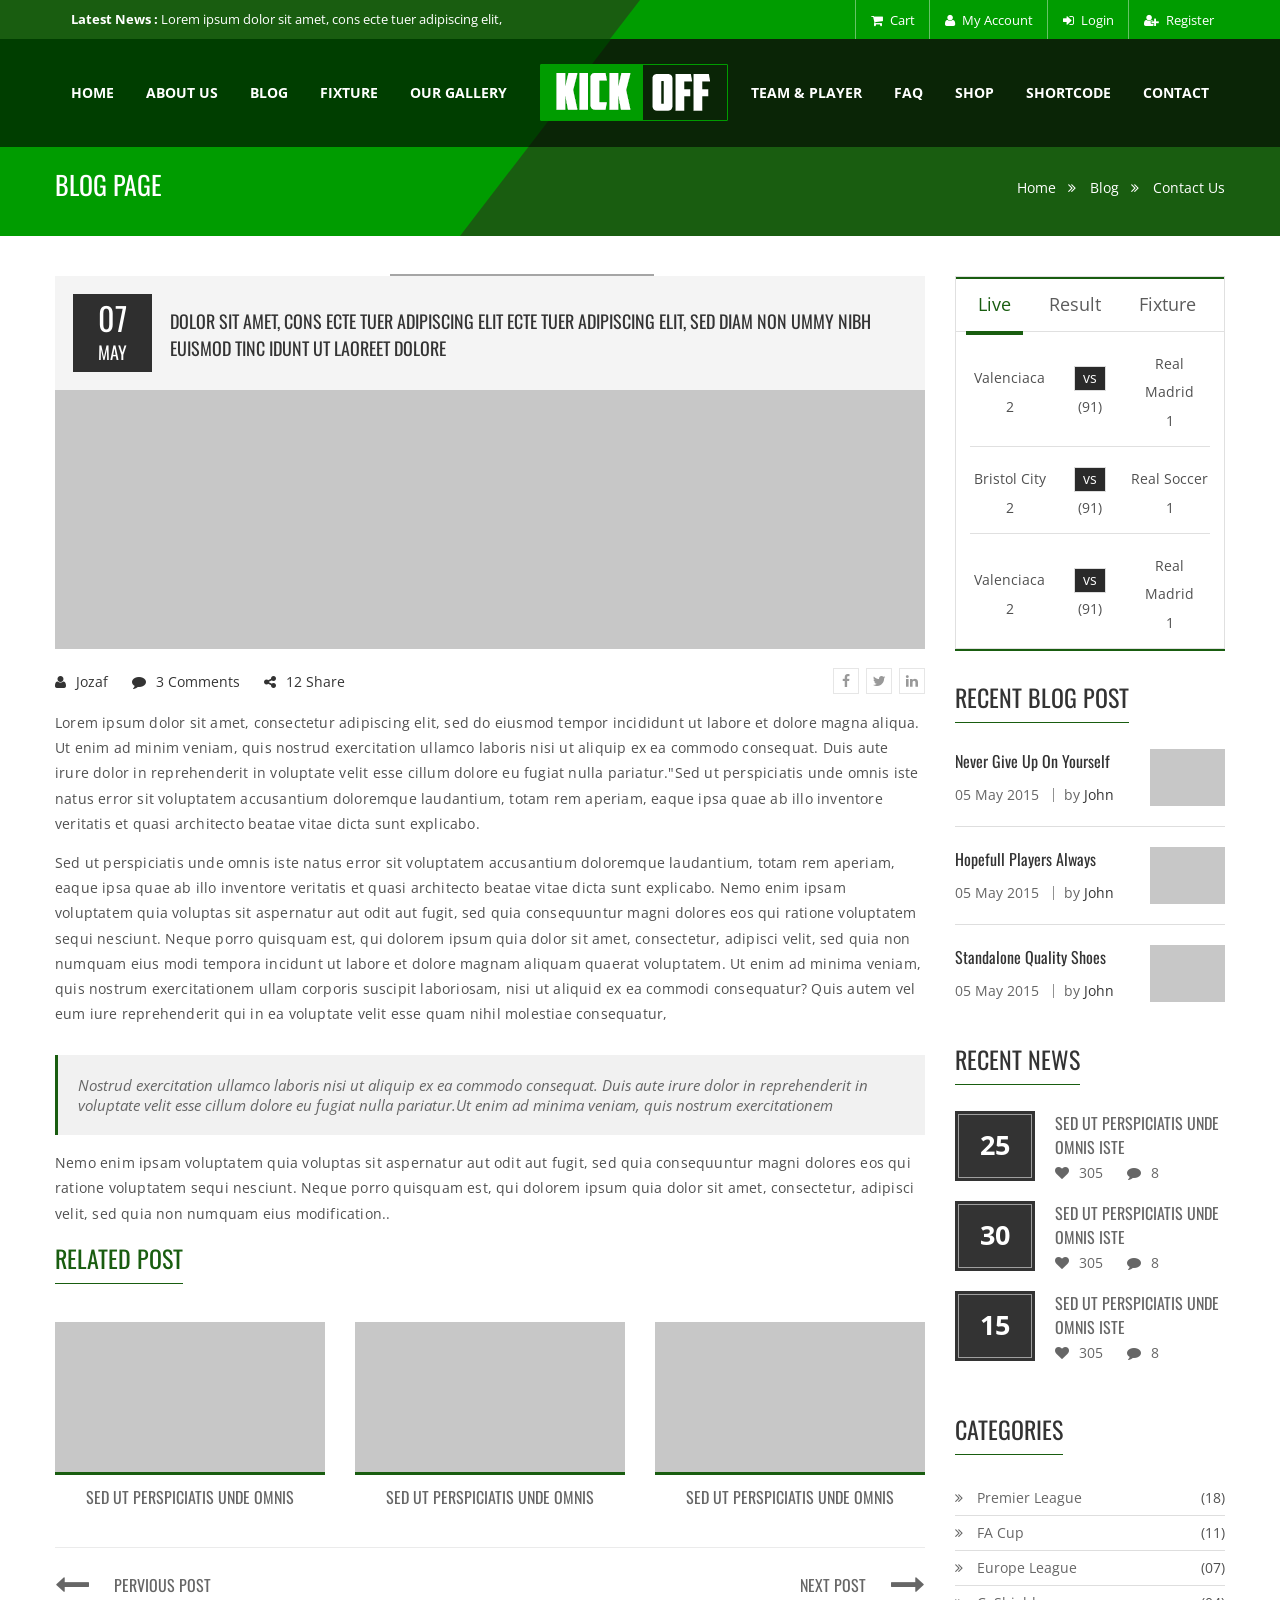
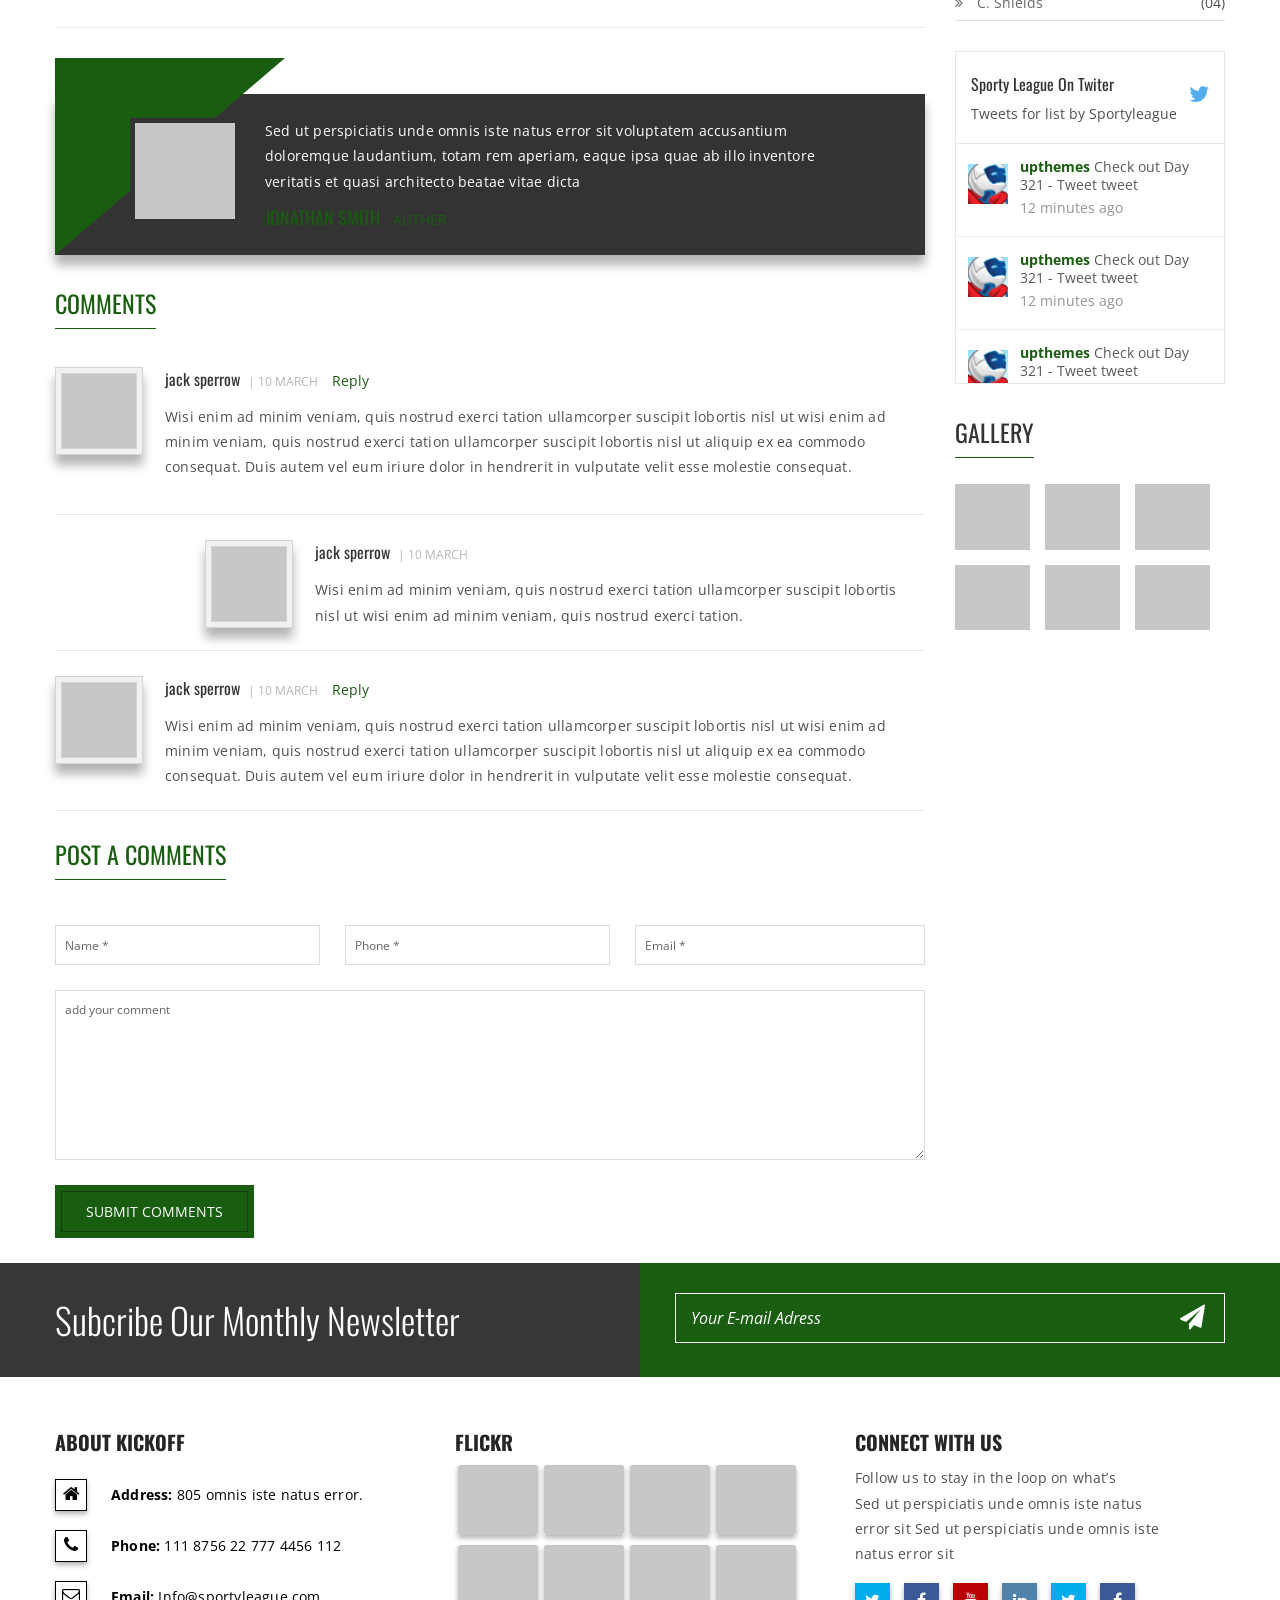
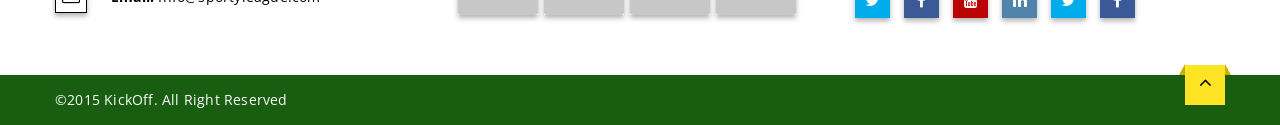
<file: datsanonline/blog-detail.html>
<!DOCTYPE html>
<html lang="en">
  <head>
    <meta charset="utf-8">
    <meta http-equiv="X-UA-Compatible" content="IE=edge">
    <meta name="viewport" content="width=device-width, initial-scale=1">
    <!-- The above 3 meta tags *must* come first in the head; any other head content must come *after* these tags -->
    <title>KickOff - Sports Html Template</title>

    <!-- Css Files -->
    <link href="css/bootstrap.css" rel="stylesheet">
    <link href="css/font-awesome.css" rel="stylesheet">
    <link href="css/themetypo.css" rel="stylesheet">
    <link href="style.css" rel="stylesheet">
    <link href="css/widget.css" rel="stylesheet">
    <link href="css/color.css" rel="stylesheet">
    <link href="css/flexslider.css" rel="stylesheet">
    <link href="css/owl.carousel.css" rel="stylesheet">
      
    <link href="css/responsive.css" rel="stylesheet">

    <!-- HTML5 shim and Respond.js for IE8 support of HTML5 elements and media queries -->
    <!-- WARNING: Respond.js doesn't work if you view the page via file:// -->
    <!--[if lt IE 9]>
      <script src="https://oss.maxcdn.com/html5shiv/3.7.2/html5shiv.min.js"></script>
      <script src="https://oss.maxcdn.com/respond/1.4.2/respond.min.js"></script>
    <![endif]-->
  </head>
  <body>
    
     <!--// Wrapper //-->
    <div class="kode-wrapper">
       <header id="mainheader" class="kode-header-absolute">

        <!--// TopBaar //-->
          <div class="kode-topbar">
		  <div class="container">
              <div class="row">
                <div class="col-md-6 kode_bg_white">
					<ul class="top_slider_bxslider">
						<li><span class="kode-barinfo"><strong>Latest News : </strong> Lorem ipsum dolor sit amet, cons ecte tuer adipiscing elit,</span></li>
						<li><span class="kode-barinfo"><strong>Latest News : </strong> Lorem ipsum dolor sit amet, cons ecte tuer adipiscing elit,</span></li>
						<li><span class="kode-barinfo"><strong>Latest News : </strong> Welcome visitor you can Login or Create an Account</span></li>
					</ul>
				</div>
                <div class="col-md-6">
                  <ul class="kode-userinfo">
                    <li><a href="#"><i class="fa fa-shopping-cart"></i> Cart</a>
                    </li>
                    <li><a href="#"><i class="fa fa-user"></i> My Account</a></li>
                    <li><a href="#" data-toggle="modal" data-target="#myModal"><i class="fa fa-sign-in"></i> Login</a></li>
                    <li><a href="#" data-toggle="modal" data-target="#myModalTwo"><i class="fa fa-user-plus"></i> Register</a></li>
                  </ul>
                </div>
              </div>
            </div>
          </div>
        <!--// TopBaar //-->
		
		<div class="header-8">
			<div class="container">
				<!--NAVIGATION START-->
				<div class="kode-navigation pull-left">
					<ul>
						 <li><a href="index.html">Home</a>
						  <ul class="children">
                              <li><a href="blog-large.html">Boxed Layout</a></li>
                            </ul>
						 </li>
						 <li><a href="team-info.html">About Us</a></li>
                          <li><a href="#">Blog</a>
                            <ul class="children">
                              <li><a href="blog-large.html">Blog Large</a></li>
                              <li><a href="bloggrid-v2.html">Blog Grid</a></li>
                              <li><a href="blog-detail.html">Blog Detail</a>
                                <ul class="children">
                                  <li><a href="blog-detail-soundcloud.html">Single SoundCloud</a></li>
                                  <li><a href="blog-detail-video.html">Single Video</a></li>
                                </ul>
                              </li>
                            </ul>
                          </li>
                          <li><a href="fixer-list.html">Fixture</a>
                            <ul class="children">
                              <li><a href="fixer_list.html">All Matches</a></li>
                              <li><a href="fixer_list_view.html">List View</a></li>
                              <li><a href="fixture_full_view.html">Full View</a></li>
							  <li><a href="fixture-detail.html">Fixture detail</a></li>
                            </ul>
                          </li>
						  <li><a href="gallery-full-width.html">Our Gallery</a>
							<ul class="children">
							  <li><a href="gallery-two.html">Gallery 2 Column</a></li>
							  <li><a href="gallery-three.html">Gallery 3 Column</a></li>
							  <li><a href="gallery-four.html">Gallery 4 Column</a></li>
							   <li><a href="gallery-full-width.html">Gallery Full Width</a></li>
							</ul>
						  </li>
							
					</ul>
				</div>
				<!--NAVIGATION END--> 
				<!--LOGO START-->	
				<div class="logo">
					<a href="index.html" class="logo"><img src="images/logo.png" alt=""></a>
				</div>
				<!--LOGO END-->	
				<!--NAVIGATION START-->
				<div class="kode-navigation">
					<ul>
						<li>
							<a href="#">Team & Player</a>
							<ul class="children">
							  <li><a href="player-list.html">Players</a></li>
							  <li><a href="player-detail.html">Player detail</a></li>
							  <li><a href="team-detail.html">Team Detail</a></li>
							</ul>
						  </li>
						  <li><a href="faq.html">Faq</a></li>
						<li><a href="#">Shop</a>
							<ul class="children">
							  <li><a href="product-list.html">Product list</a></li>
							  <li><a href="product-detail.html">Product Detail</a></li>
							</ul>
						  </li>
                          <li><a href="#">ShortCode</a>
                            <ul class="children">
                              <li><a href="accordian.html">Accordion</a></li>
                              <li><a href="button.html">Button</a></li>
                              <li><a href="frame.html">Image Frame</a></li>
                              <li><a href="list.html">List</a></li>
                              <li><a href="map.html">Map</a></li>
                              <li><a href="message.html">Message</a></li>
                              <li><a href="sepratore.html">Separator</a></li>
                              <li><a href="skills.html">Skills</a></li>
                              <li><a href="table.html">Table</a></li>
                              <li><a href="tabs.html">Tabs</a></li>
                              <li><a href="video.html">Video</a></li>
                            </ul>
                          </li>
                          <li class="last"><a href="#">contact</a>
                            <ul class="children">
                              <li><a href="contact-us.html">Contact V1</a></li>
                              <li><a href="contact-ustwo.html">Contact V2</a></li>
                            </ul>
                          </li>
					</ul>
				</div>
				<!--NAVIGATION END-->  
				 <nav class="navbar navbar-default">
                    
                      <!-- Brand and toggle get grouped for better mobile display -->
                      <div class="navbar-header">
                        <button type="button" class="navbar-toggle collapsed" data-toggle="collapse" data-target="#navbar-collapse">
                          <span class="sr-only">Toggle navigation</span>
                          <span class="icon-bar"></span>
                          <span class="icon-bar"></span>
                          <span class="icon-bar"></span>
                        </button>
                      </div>

                      <!-- Collect the nav links, forms, and other content for toggling -->
                      <div class="collapse navbar-collapse" id="navbar-collapse">
                        <ul class="nav navbar-nav">
                           <li><a href="index.html">Home</a>
						    <ul class="children">
                              <li><a href="blog-large.html">Boxed Layout</a></li>
                            </ul>
						   </li>
						 <li><a href="team-info.html">About Us</a></li>
                          <li><a href="#">Blog</a>
                            <ul class="children">
                              <li><a href="bloggrid-v2.html">Blog Grid</a></li>
							  <li><a href="blog-large.html">Blog Large</a></li>
                              <li><a href="blog-detail.html">Blog Detail</a>
                                <ul class="children">
                                  <li><a href="blog-detail-soundcloud.html">Single SoundCloud</a></li>
                                  <li><a href="blog-detail-video.html">Single Video</a></li>
                                </ul>
                              </li>
                            </ul>
                          </li>
                          <li><a href="fixer-list.html">Fixture</a>
                            <ul class="children">
                              <li><a href="fixer_list.html">All Matches</a></li>
                              <li><a href="fixer_list_view.html">List View</a></li>
                              <li><a href="fixture_full_view.html">Full View</a></li>
							  <li><a href="fixture-detail.html">Fixture detail</a></li>
                            </ul>
                          </li>
						  <li><a href="gallery-two.html">Our Gallery</a>
							<ul class="children">
							  <li><a href="gallery-two.html">Gallery 2 Column</a></li>
							  <li><a href="gallery-three.html">Gallery 3 Column</a></li>
							  <li><a href="gallery-four.html">Gallery 4 Column</a></li>
							  <li><a href="gallery-full-width.html">Gallery Full Width</a></li>
							</ul>
						  </li>
						 <li>
							<a href="#">Team & Player</a>
							<ul class="children">
							  <li><a href="player-list.html">Players</a></li>
							  <li><a href="player-detail.html">Player detail</a></li>
							  <li><a href="team-detail.html">Team Detail</a></li>
							</ul>
						  </li>
						<li><a href="#">Shop</a>
							<ul class="children">
							  <li><a href="product-list.html">Product list</a></li>
							  <li><a href="product-detail.html">Product Detail</a></li>
							</ul>
						  </li>
                          <li><a href="#">ShortCode</a>
                            <ul class="children">
                              <li><a href="accordian.html">Accordion</a></li>
                              <li><a href="button.html">Button</a></li>
                              <li><a href="frame.html">Image Frame</a></li>
							   <li><a href="faq.html">Faq</a></li>
                              <li><a href="list.html">List</a></li>
                              <li><a href="map.html">Map</a></li>
                              <li><a href="message.html">Message</a></li>
                              <li><a href="sepratore.html">Separator</a></li>
                              <li><a href="skills.html">Skills</a></li>
                              <li><a href="table.html">Table</a></li>
                              <li><a href="tabs.html">Tabs</a></li>
                              <li><a href="skills.html">Skills</a></li>
                              <li><a href="video.html">Video</a></li>
                            </ul>
                          </li>
                          <li class="last"><a href="#">contact Us</a>
                            <ul class="children">
                              <li><a href="contact-us.html">Contact V1</a></li>
                              <li><a href="contact-ustwo.html">Contact V2</a></li>
                            </ul>
                          </li>
                        </ul>
                      </div><!-- /.navbar-collapse -->

                  </nav>
			</div>
		</div>
      </header>
      <div class="kode-subheader subheader-height">
        <div class="container">
          <div class="row">
            <div class="col-md-6">
              <h1>Blog Page</h1>
            </div>
            <div class="col-md-6">
              <ul class="kode-breadcrumb">
                <li><a href="#">Home</a></li>
                <li><a href="#">Blog</a></li>
                <li><a href="#">Contact Us</a></li>
              </ul>
            </div>
          </div>
        </div>
      </div>
      <!--// SubHeader //-->

      <!--// Main Content //-->
      <div class="kode-content">

        <!--// Page Content //-->
        <section class="kode-pagesection">
          <div class="container">
            <div class="row">

                <div class="kode-pagecontent col-md-9">

                  <div class="kode-blog-list kode-fullwidth-blog">
                    <ul class="row">
                      <li class="col-md-12">
                        <div class="kode-time-zoon">
                          <time datetime="2008-02-14 20:00">07 <span>may</span></time>
                          <h5><a href="#">dolor sit amet, cons ecte tuer adipiscing elit ecte tuer adipiscing elit, sed diam non ummy nibh euismod tinc idunt ut laoreet dolore</a></h5>
                        </div>
                        <figure><a href="#"><img src="extra-images/blogfull-width-1.jpg" alt=""></a></figure>
                        <div class="kode-blog-info">
                          <ul class="kode-blog-options">
                            <li><a href="#"><i class="fa fa-user"></i> Jozaf</a></li>
                            <li><a href="#"><i class="fa fa-comment"></i> 3 Comments</a></li>
                            <li><a href="#"><i class="fa fa-share-alt"></i> 12 Share</a></li>
                          </ul>
                          <ul class="kode-team-network">
                            <li><a class="fa fa-facebook" href="#"></a></li>
                            <li><a class="fa fa-twitter" href="#"></a></li>
                            <li><a class="fa fa-linkedin" href="#"></a></li>
                          </ul>
                        </div>
                      </li>
                      
                    </ul>
                  </div>
                  <div class="kode-editor">
                    <p>Lorem ipsum dolor sit amet, consectetur adipiscing elit, sed do eiusmod tempor incididunt ut labore et dolore magna aliqua. Ut enim ad minim veniam, quis nostrud exercitation ullamco laboris nisi ut aliquip ex ea commodo consequat. Duis aute irure dolor in reprehenderit in voluptate velit esse cillum dolore eu fugiat nulla pariatur."Sed ut perspiciatis unde omnis iste natus error sit voluptatem accusantium doloremque laudantium, totam rem aperiam, eaque ipsa quae ab illo inventore veritatis et quasi architecto beatae vitae dicta sunt explicabo.</p>
                    <p>Sed ut perspiciatis unde omnis iste natus error sit voluptatem accusantium doloremque laudantium, totam rem aperiam, eaque ipsa quae ab illo inventore veritatis et quasi architecto beatae vitae dicta sunt explicabo. Nemo enim ipsam voluptatem quia voluptas sit aspernatur aut odit aut fugit, sed quia consequuntur magni dolores eos qui ratione voluptatem sequi nesciunt. Neque porro quisquam est, qui dolorem ipsum quia dolor sit amet, consectetur, adipisci velit, sed quia non numquam eius modi tempora incidunt ut labore et dolore magnam aliquam quaerat voluptatem. Ut enim ad minima veniam, quis nostrum exercitationem ullam corporis suscipit laboriosam, nisi ut aliquid ex ea commodi consequatur? Quis autem vel eum iure reprehenderit qui in ea voluptate velit esse quam nihil molestiae consequatur,</p>
                    <blockquote>Nostrud exercitation ullamco laboris nisi ut aliquip ex ea commodo consequat. Duis aute irure dolor in reprehenderit in voluptate velit esse cillum dolore eu fugiat nulla pariatur.Ut enim ad minima veniam, quis nostrum exercitationem </blockquote>
                    <p>Nemo enim ipsam voluptatem quia voluptas sit aspernatur aut odit aut fugit, sed quia consequuntur magni dolores eos qui ratione voluptatem sequi nesciunt. Neque porro quisquam est, qui dolorem ipsum quia dolor sit amet, consectetur, adipisci velit, sed quia non numquam eius modification..</p>
                  </div>

                  <div class="kode-related-blog">
                    <div class="kode-section-title"> <h2>Related Post</h2> </div>
                    <ul class="row">
                      <li class="col-md-4">
                        <a href="#" class="related-thumb th-bordercolor"><img src="extra-images/recentblog-1.jpg" alt=""></a>
                        <div class="related-text">
                          <h6><a href="#">Sed ut perspiciatis unde omnis</a></h6>
                        </div>
                      </li>
                      <li class="col-md-4">
                        <a href="#" class="related-thumb th-bordercolor"><img src="extra-images/recentblog-2.jpg" alt=""></a>
                        <div class="related-text">
                          <h6><a href="#">Sed ut perspiciatis unde omnis</a></h6>
                        </div>
                      </li>
                      <li class="col-md-4">
                        <a href="#" class="related-thumb th-bordercolor"><img src="extra-images/recentblog-3.jpg" alt=""></a>
                        <div class="related-text">
                          <h6><a href="#">Sed ut perspiciatis unde omnis</a></h6>
                        </div>
                      </li>
                    </ul>
                  </div>

                  <div class="kode-postsection">
                    <h6 class="kode-prev"><a href="#" class="thcolorhover"><i class="fa fa-long-arrow-left"></i> Pervious Post</a></h6>
                    <h6 class="kode-next"><a href="#" class="thcolorhover">Next Post <i class="fa fa-long-arrow-right"></i></a></h6>
                  </div>

                  <div class="kode-admin-post">
                    <figure><a href="#"><img src="extra-images/admin-1.jpg" alt=""></a></figure>
                    <div class="admin-info">
                      <p>Sed ut perspiciatis unde omnis iste natus error sit voluptatem accusantium doloremque laudantium, totam rem aperiam, eaque ipsa quae ab illo inventore veritatis et quasi architecto beatae vitae dicta</p>
                      <h5><a href="#" class="thcolor">Jonathan Smith</a> <span class="thcolor">Auther</span></h5>
                    </div>
                  </div>

                  <div id="kodecomments">
                      <div class="kode-section-title"> <h2>Comments</h2> </div>
                      <ul>
                        <li>
                          <div class="thumblist">
                            <ul>
                              <li>
                                <figure><a href="#"><img src="extra-images/comment1.jpg" alt=""></a></figure>
                                <div class="text">
                                  <h6><a href="#">jack sperrow</a></h6> <time datetime="2008-02-14 20:00">| 10 March</time>
                                  <a href="#" class="replay-btn thcolor">Reply</a>
                                  <p>Wisi enim ad minim veniam, quis nostrud exerci tation ullamcorper suscipit lobortis nisl ut wisi enim ad minim veniam, quis nostrud exerci tation ullamcorper suscipit lobortis nisl ut aliquip ex ea commodo consequat. Duis autem vel eum iriure dolor in hendrerit in vulputate velit esse molestie consequat.</p>
                                </div>
                              </li>
                            </ul>
                          </div>
                          <ul class="children">
                            <li>
                              <figure><a href="#"><img src="extra-images/comment1.jpg" alt=""></a></figure>
                                <div class="text">
                                  <h6><a href="#">jack sperrow</a></h6> <time datetime="2008-02-14 20:00">| 10 March</time>
                                  <p>Wisi enim ad minim veniam, quis nostrud exerci tation ullamcorper suscipit lobortis nisl ut wisi enim ad minim veniam, quis nostrud exerci tation.</p>
                                </div>
                            </li>
                          </ul>
                        </li>
                        <li>
                          <div class="thumblist">
                            <ul>
                              <li>
                                <figure><a href="#"><img src="extra-images/comment1.jpg" alt=""></a></figure>
                                <div class="text">
                                  <h6><a href="#">jack sperrow</a></h6> <time datetime="2008-02-14 20:00">| 10 March</time>
                                  <a href="#" class="replay-btn thcolor">Reply</a>
                                  <p>Wisi enim ad minim veniam, quis nostrud exerci tation ullamcorper suscipit lobortis nisl ut wisi enim ad minim veniam, quis nostrud exerci tation ullamcorper suscipit lobortis nisl ut aliquip ex ea commodo consequat. Duis autem vel eum iriure dolor in hendrerit in vulputate velit esse molestie consequat.</p>
                                </div>
                              </li>
                            </ul>
                          </div>
                        </li>
                      </ul>
                  </div>

                  <div id="koderespond">
                      <div class="kode-section-title"> <h2>Post A Comments</h2> </div>
                      <form>
                        <p><input type="text" placeholder="Name *"></p>
                        <p><input type="text" placeholder="Phone *"></p>
                        <p><input type="text" placeholder="Email *"></p>
                        <p class="kd-textarea"><textarea placeholder="add your comment"></textarea></p>
                        <p class="kd-button"><input type="button" class="thbg-color" value="Submit comments"></p>
                      </form>
                  </div>

                </div>

                <aside class="kode-pagesidebar col-md-3">
                  
                  <div class="widget tab-widget">

                    <!-- Nav tabs -->
                    <ul class="widget-tabnav" role="tablist">
                      <li role="presentation" class="active"><a href="#home" aria-controls="home" role="tab" data-toggle="tab">Live</a></li>
                      <li role="presentation"><a href="#profile" aria-controls="profile" role="tab" data-toggle="tab">Result</a></li>
                      <li role="presentation"><a href="#messages" aria-controls="messages" role="tab" data-toggle="tab">Fixture</a></li>
                    </ul>

                    <!-- Tab panes -->
                    <div class="tab-content">
                      <div role="tabpanel" class="tab-pane active" id="home">
                        <ul class="match-widget">
                          <li>
                            <div class="kode-cell">
                              <span>Valenciaca <small>2</small></span>
                            </div>
                            <div class="kode-cell">
                              <span class="kode-vs">vs</span>
                              <small>(91)</small>
                            </div>
                            <div class="kode-cell">
                              <span>Real Madrid <small>1</small></span>
                            </div>
                          </li>
                          <li>
                            <div class="kode-cell">
                              <span>Bristol City <small>2</small></span>
                            </div>
                            <div class="kode-cell">
                              <span class="kode-vs">vs</span>
                              <small>(91)</small>
                            </div>
                            <div class="kode-cell">
                              <span>Real Soccer <small>1</small></span>
                            </div>
                          </li>
                          <li>
                            <div class="kode-cell">
                              <span>Valenciaca <small>2</small></span>
                            </div>
                            <div class="kode-cell">
                              <span class="kode-vs">vs</span>
                              <small>(91)</small>
                            </div>
                            <div class="kode-cell">
                              <span>Real Madrid <small>1</small></span>
                            </div>
                          </li>
                        </ul>
                      </div>
                      <div role="tabpanel" class="tab-pane" id="profile">
                        <ul class="match-widget">
                          <li>
                            <div class="kode-cell">
                              <span>Bristol City <small>2</small></span>
                            </div>
                            <div class="kode-cell">
                              <span class="kode-vs">vs</span>
                              <small>(91)</small>
                            </div>
                            <div class="kode-cell">
                              <span>Real Soccer <small>1</small></span>
                            </div>
                          </li>
                          <li>
                            <div class="kode-cell">
                              <span>Valenciaca <small>2</small></span>
                            </div>
                            <div class="kode-cell">
                              <span class="kode-vs">vs</span>
                              <small>(91)</small>
                            </div>
                            <div class="kode-cell">
                              <span>Real Madrid <small>1</small></span>
                            </div>
                          </li>
                        </ul>
                      </div>
                      <div role="tabpanel" class="tab-pane" id="messages">
                        <ul class="match-widget">
                          <li>
                            <div class="kode-cell">
                              <span>Balenciaca <small>2</small></span>
                            </div>
                            <div class="kode-cell">
                              <span class="kode-vs">vs</span>
                              <small>(91)</small>
                            </div>
                            <div class="kode-cell">
                              <span>Real Madrid <small>1</small></span>
                            </div>
                          </li>
                        </ul>
                      </div>
                    </div>

                  </div><div class="widget kode-recent-blog">
                    <div class="kode-widget-title"> <h2>Recent Blog Post</h2> </div>
                    <ul>
                      <li>
                        <figure><a class="kode-recent-thumb" href="#"><img src="extra-images/recentblog-widget1.jpg" alt=""></a>
                          <figcaption>
                            <h6><a href="#">Never Give Up On Yourself</a></h6>
                            <ul>
                              <li>05 May 2015</li>
                              <li>by <a href="#">John</a></li>
                            </ul>
                          </figcaption>
                        </figure>
                      </li>
                      <li>
                        <figure><a class="kode-recent-thumb" href="#"><img src="extra-images/recentblog-widget2.jpg" alt=""></a>
                          <figcaption>
                            <h6><a href="#">Hopefull Players Always</a></h6>
                            <ul>
                              <li>05 May 2015</li>
                              <li>by <a href="#">John</a></li>
                            </ul>
                          </figcaption>
                        </figure>
                      </li>
                      <li>
                        <figure><a class="kode-recent-thumb" href="#"><img src="extra-images/recentblog-widget3.jpg" alt=""></a>
                          <figcaption>
                            <h6><a href="#">Standalone Quality Shoes</a></h6>
                            <ul>
                              <li>05 May 2015</li>
                              <li>by <a href="#">John</a></li>
                            </ul>
                          </figcaption>
                        </figure>
                      </li>
                    </ul>
                  </div>

                  <div class="widget widget-recent-news">
                    <div class="kode-widget-title"> <h2>Recent News</h2> </div>
                    <ul>
                      <li>
                        <div class="medium-info">
                          <time datetime="2008-02-14 20:00">25</time>
                          <div class="medium-title">
                            <h6><a href="#">Sed ut perspiciatis unde omnis iste</a></h6>
                            <ul class="kode-blog-options">
                              <li><a href="#"><i class="fa fa-heart"></i> 305</a></li>
                              <li><a href="#"><i class="fa fa-comment"></i> 8</a></li>
                            </ul>
                          </div>
                        </div>
                      </li>
                      <li>
                        <div class="medium-info">
                          <time datetime="2008-02-14 20:00">30</time>
                          <div class="medium-title">
                            <h6><a href="#">Sed ut perspiciatis unde omnis iste</a></h6>
                            <ul class="kode-blog-options">
                              <li><a href="#"><i class="fa fa-heart"></i> 305</a></li>
                              <li><a href="#"><i class="fa fa-comment"></i> 8</a></li>
                            </ul>
                          </div>
                        </div>
                      </li>
                      <li>
                        <div class="medium-info">
                          <time datetime="2008-02-14 20:00">15</time>
                          <div class="medium-title">
                            <h6><a href="#">Sed ut perspiciatis unde omnis iste</a></h6>
                            <ul class="kode-blog-options">
                              <li><a href="#"><i class="fa fa-heart"></i> 305</a></li>
                              <li><a href="#"><i class="fa fa-comment"></i> 8</a></li>
                            </ul>
                          </div>
                        </div>
                      </li>
                    </ul>
                  </div>

                  <div class="widget widget_categories">
                    <div class="kode-widget-title"> <h2>CATEGORIES</h2> </div>
                    <ul>
                      <li><a href="#">Premier League</a> (18)</li>
                      <li><a href="#">FA Cup</a> (11)</li>
                      <li><a href="#">Europe League</a> (07)</li>
                      <li><a href="#">C. Shields</a> (04)</li>
                    </ul>
                  </div>

                  <div class="widget kode-twitter-widget">
                    
                    <div class="twitter-info">
                      <h6>Sporty League On Twiter</h6>
                      <span>Tweets for list by Sportyleague</span>
                      <i class="fa fa-twitter"></i>
                    </div>
                    <ul>
                      <li>
                        <a href="#" class="tweet-thumb"><img src="extra-images/twitter-1.jpg" alt=""></a>
                        <div class="tweet-list">
                          <a href="#"><strong class="thcolor">upthemes</strong> Check out Day 321 - Tweet tweet </a>
                          <span>12 minutes ago</span>
                        </div>
                      </li>
                      <li>
                        <a href="#" class="tweet-thumb"><img src="extra-images/twitter-1.jpg" alt=""></a>
                        <div class="tweet-list">
                          <a href="#"><strong class="thcolor">upthemes</strong> Check out Day 321 - Tweet tweet </a>
                          <span>12 minutes ago</span>
                        </div>
                      </li>
                      <li>
                        <a href="#" class="tweet-thumb"><img src="extra-images/twitter-1.jpg" alt=""></a>
                        <div class="tweet-list">
                          <a href="#"><strong class="thcolor">upthemes</strong> Check out Day 321 - Tweet tweet </a>
                          <span>12 minutes ago</span>
                        </div>
                      </li>
                      <li>
                        <a href="#" class="tweet-thumb"><img src="extra-images/twitter-1.jpg" alt=""></a>
                        <div class="tweet-list">
                          <a href="#"><strong class="thcolor">upthemes</strong> Check out Day 321 - Tweet tweet </a>
                          <span>12 minutes ago</span>
                        </div>
                      </li>
                      <li>
                        <a href="#" class="tweet-thumb"><img src="extra-images/twitter-1.jpg" alt=""></a>
                        <div class="tweet-list">
                          <a href="#"><strong class="thcolor">upthemes</strong> Check out Day 321 - Tweet tweet </a>
                          <span>12 minutes ago</span>
                        </div>
                      </li>
                    </ul>

                  </div>

                  <div class="widget widget-gallery">
                    <div class="kode-widget-title"> <h2>Gallery</h2> </div>
                    <ul>
                      <li><a href="#"><img src="extra-images/widgetgallery-1.jpg" alt=""></a></li>
                      <li><a href="#"><img src="extra-images/widgetgallery-2.jpg" alt=""></a></li>
                      <li><a href="#"><img src="extra-images/widgetgallery-3.jpg" alt=""></a></li>
                      <li><a href="#"><img src="extra-images/widgetgallery-2.jpg" alt=""></a></li>
                      <li><a href="#"><img src="extra-images/widgetgallery-3.jpg" alt=""></a></li>
                      <li><a href="#"><img src="extra-images/widgetgallery-2.jpg" alt=""></a></li>
                    </ul>
                  </div>

                </aside>

              </div>
            </div>
        </section>
        <!--// Page Content //-->

      </div>
      <!--// Main Content //-->

      <!--// NewsLatter //-->
      <div class="kode-newslatter kode-bg-color" >
        <span class="kode-halfbg thbg-color"></span>
        <div class="container">
          <div class="row">
            <div class="col-md-6">
              <h3>Subcribe Our Monthly Newsletter</h3>
            </div>
            <div class="col-md-6">
              <form>
                <input type="text" placeholder="Your E-mail Adress" name="s" required>
                <label><input type="submit" value=""></label>
              </form>
            </div>
          </div>
        </div>
      </div>
      <!--// NewsLatter //-->

       <footer id="footer1">
		<!--Footer Medium-->
		<div class="footer-medium">
			<div class="container">
				<div class="row">
					<div class="col-md-4">
						<div class="about-widget">
							<h3>About Kickoff</h3>
							<ul class="kode-form-list">
							  <li><i class="fa fa-home"></i> <p><strong>Address:</strong> 805 omnis iste natus error.</p></li>
							  <li><i class="fa fa-phone"></i> <p><strong>Phone:</strong> 111 8756 22  777 4456 112</p></li>
							  <li><i class="fa fa-envelope-o"></i> <p><strong>Email:</strong> Info@sportyleague.com</p></li>
							</ul>
						</div>
					</div>
					
					<div class="col-md-4">
						<div class="widget widget-flickr">
							<h3>Flickr</h3>
							<ul>
								<li><a href="#"><img alt="" src="extra-images/widgetgallery-1.jpg"></a></li>
								<li><a href="#"><img alt="" src="extra-images/widgetgallery-2.jpg"></a></li>
								<li><a href="#"><img alt="" src="extra-images/widgetgallery-3.jpg"></a></li>
								<li><a href="#"><img alt="" src="extra-images/widgetgallery-1.jpg"></a></li>
								<li><a href="#"><img alt="" src="extra-images/widgetgallery-2.jpg"></a></li>
								<li><a href="#"><img alt="" src="extra-images/widgetgallery-3.jpg"></a></li>
								<li><a href="#"><img alt="" src="extra-images/widgetgallery-1.jpg"></a></li>
								<li><a href="#"><img alt="" src="extra-images/widgetgallery-2.jpg"></a></li>
							</ul>
						</div>
					</div>
					<div class="col-md-4">
						<div class="contact-us-widget">
							<h3>Connect with us</h3>
							<p>Follow us to stay in the loop on what’s<br>
							Sed ut perspiciatis unde omnis iste natus<br> error sit Sed ut perspiciatis unde omnis iste<br> natus error sit</p>
							<ul class="social-links1">
								<li>
									<a href="#" class="tw-bg1"><i class="fa fa-twitter"></i></a>
								</li>
								<li>
									<a href="#" class="fb-bg1"><i class="fa fa-facebook"></i></a>
								</li>
								<li>
									<a href="#" class="youtube-bg1"><i class="fa fa-youtube"></i></a>
								</li>
								<li>
									<a href="#" class="linkedin-bg1"><i class="fa fa-linkedin"></i></a>
								</li>
								<li>
									<a href="#" class="tw-bg1"><i class="fa fa-twitter"></i></a>
								</li>
								<li>
									<a href="#" class="fb-bg1"><i class="fa fa-facebook"></i></a>
								</li>
							</ul>
						</div>
					</div>
				</div>
			</div>
		</div>
		<!--Footer Medium End-->
	
    
      </footer>
      <!--// Contact Footer //-->

      <div class="kode-bottom-footer">
        <div class="container">
          <div class="row">
            <div class="col-md-6">
              <p>©2015 KickOff. All Right Reserved</p>
            </div>
            <div class="col-md-6">
              <a href="#" id="kode-topbtn" class="thbg-colortwo"><i class="fa fa-angle-up"></i></a>
            </div>
          </div>
        </div>      </div>
<div class="clearfix clear"></div>
</div>
    <!--// Wrapper //-->

        <!-- jQuery (necessary for JavaScript plugins) -->
    <script src="js/jquery.js"></script>
    <script src="js/bootstrap.min.js"></script>
    <script src="js/jquery.flexslider.js"></script>
    <script src="js/owl.carousel.min.js"></script>
      
    <script src="js/jquery.countdown.js"></script>
	<script src="js/jquery.bxslider.min.js" type="text/javascript"></script>
	<script src="js/bootstrap-progressbar.js"></script>
	<script src="js/jquery.prettyphoto.js"></script>
	<script src="js/kode_pp.js"></script>
    <script src="js/functions.js"></script>

  </body>
</html>
</file>
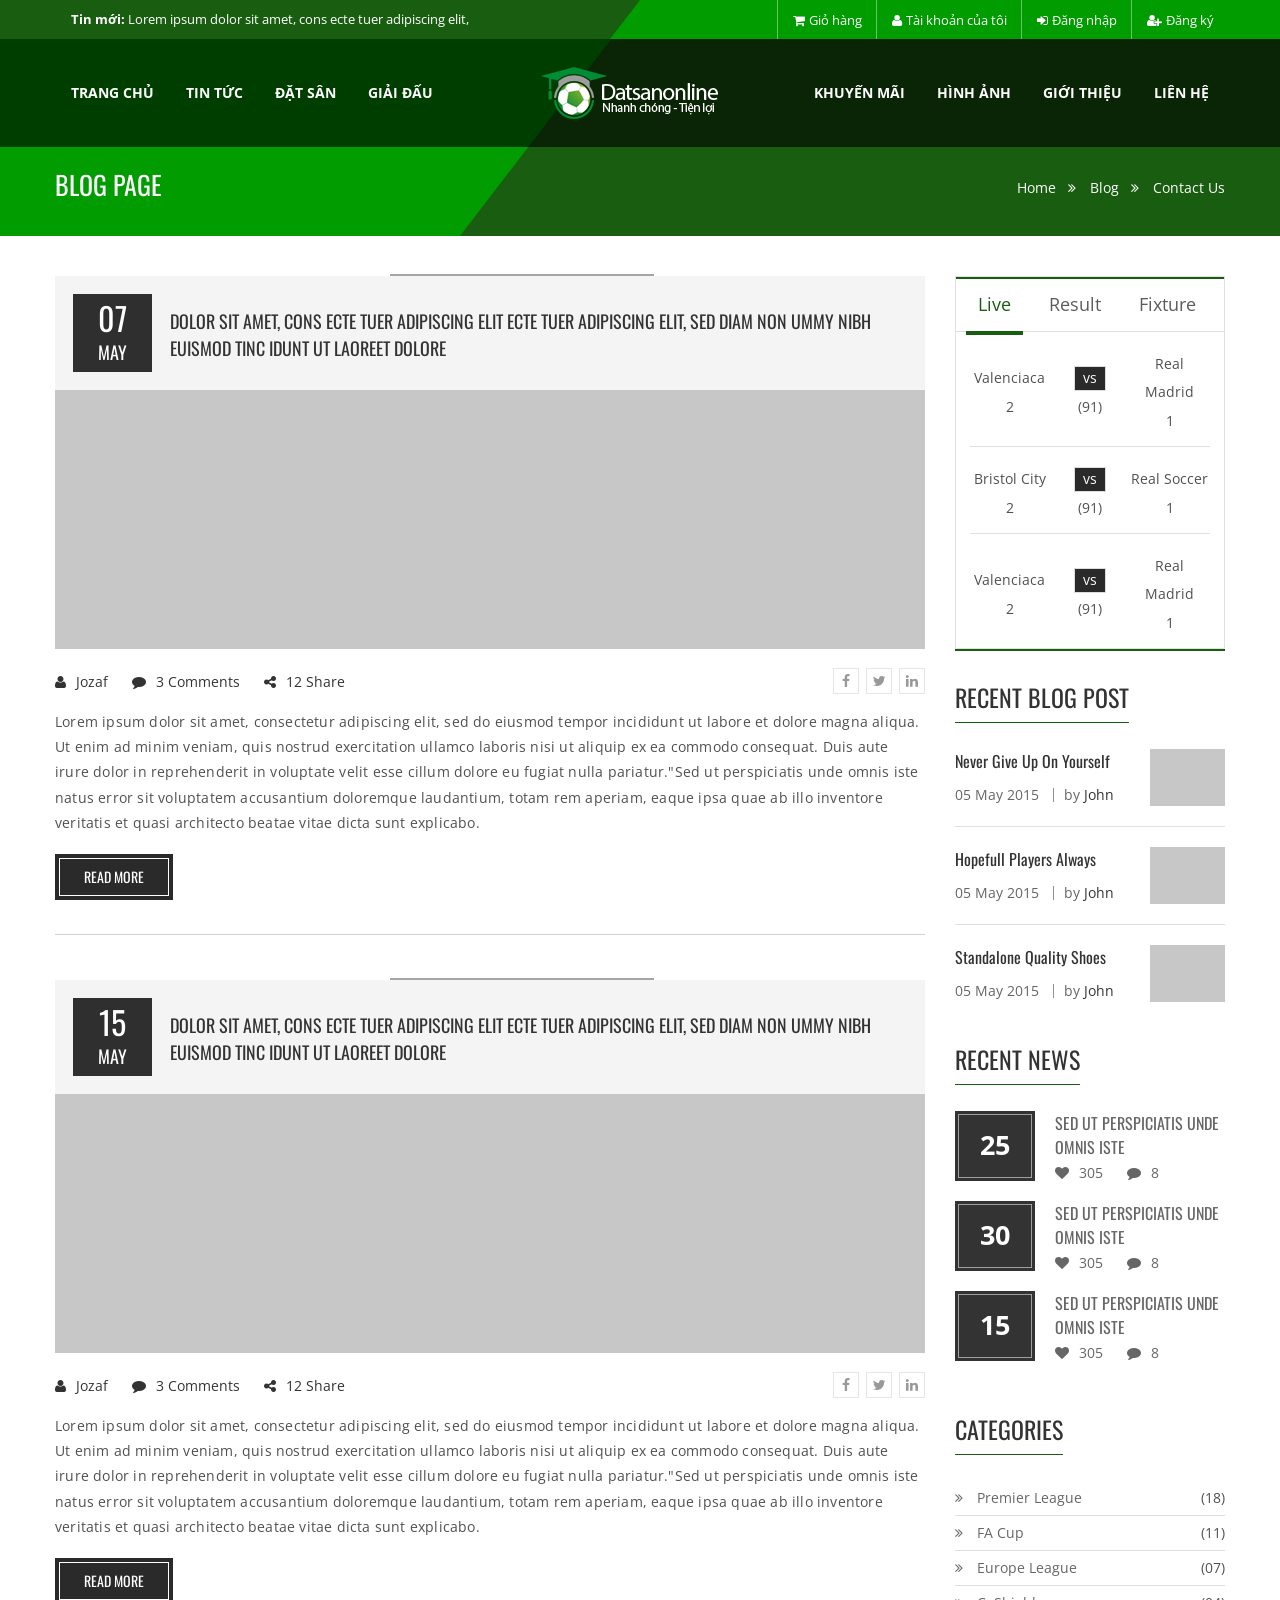
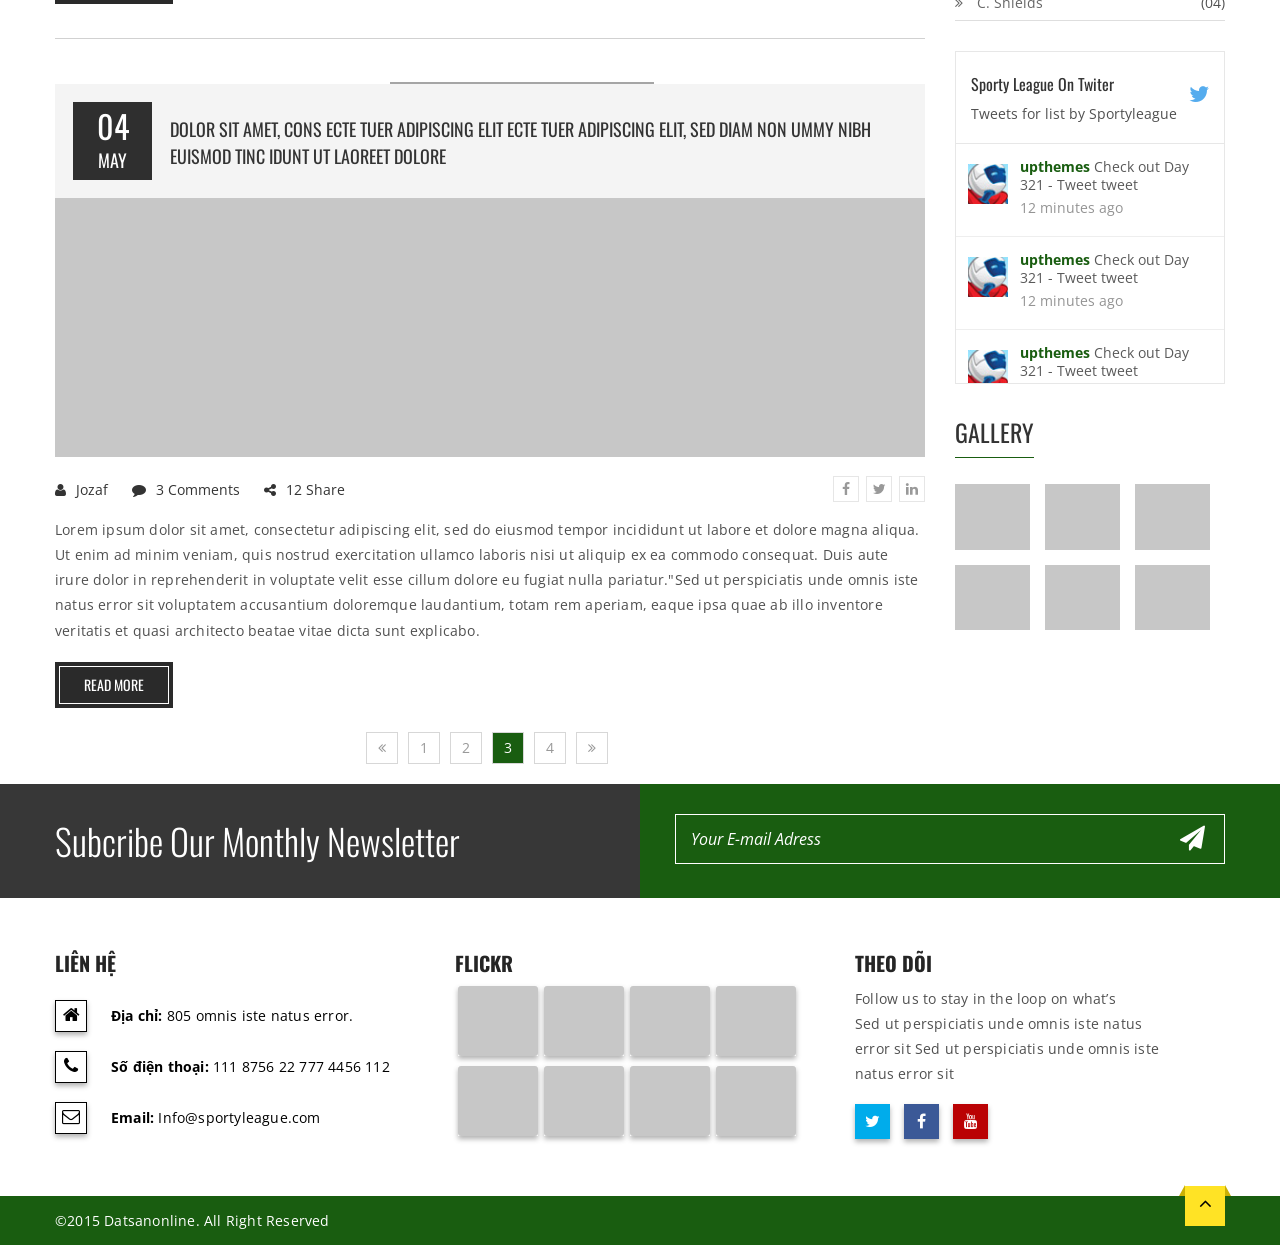
<file: datsanonline/blog-large.html>
<!DOCTYPE html>
<html lang="en">
  <head>
    <meta charset="utf-8">
    <meta http-equiv="X-UA-Compatible" content="IE=edge">
    <meta name="viewport" content="width=device-width, initial-scale=1">
    <!-- The above 3 meta tags *must* come first in the head; any other head content must come *after* these tags -->
    <title>KickOff - Sports Html Template</title>

    <!-- Css Files -->
    <link href="css/bootstrap.css" rel="stylesheet">
    <link href="css/font-awesome.css" rel="stylesheet">
    <link href="css/themetypo.css" rel="stylesheet">
    <link href="style.css" rel="stylesheet">
    <link href="css/widget.css" rel="stylesheet">
    <link href="css/color.css" rel="stylesheet">
    <link href="css/flexslider.css" rel="stylesheet">
    <link href="css/owl.carousel.css" rel="stylesheet">
      
    <link href="css/responsive.css" rel="stylesheet">

    <!-- HTML5 shim and Respond.js for IE8 support of HTML5 elements and media queries -->
    <!-- WARNING: Respond.js doesn't work if you view the page via file:// -->
    <!--[if lt IE 9]>
      <script src="https://oss.maxcdn.com/html5shiv/3.7.2/html5shiv.min.js"></script>
      <script src="https://oss.maxcdn.com/respond/1.4.2/respond.min.js"></script>
    <![endif]-->
  </head>
  <body>
    
     <!--// Wrapper //-->
    <div class="kode-wrapper">
       <header id="mainheader" class="kode-header-absolute">

         <!--// TopBaar //-->
          <div class="kode-topbar">
      <div class="container">
              <div class="row">
                <div class="col-md-6 kode_bg_white">
          <ul class="top_slider_bxslider">
            <li><span class="kode-barinfo"><strong>Tin mới: </strong> Lorem ipsum dolor sit amet, cons ecte tuer adipiscing elit,</span></li>
            <li><span class="kode-barinfo"><strong>Tin mới: </strong> Lorem ipsum dolor sit amet, cons ecte tuer adipiscing elit,</span></li>
            <li><span class="kode-barinfo"><strong>Tin mới: </strong> Welcome visitor you can Login or Create an Account</span></li>
          </ul>
        </div>
                <div class="col-md-6">
                  <ul class="kode-userinfo">
                    <li><a href="#"><i class="fa fa-shopping-cart"></i>Giỏ hàng</a>
                    </li>
                    <li><a href="#"><i class="fa fa-user"></i>Tài khoản của tôi</a></li>
                    <li><a href="#" data-toggle="modal" data-target="#myModal"><i class="fa fa-sign-in"></i>Đăng nhập</a></li>
                    <li><a href="#" data-toggle="modal" data-target="#myModalTwo"><i class="fa fa-user-plus"></i>Đăng ký</a></li>
                  </ul>
                </div>
              </div>
            </div>
          </div>
        <!--// TopBaar //-->
    
    <div class="header-8">
      <div class="container">
        <!--NAVIGATION START-->
        <div class="kode-navigation pull-left">
          <ul>
             <li><a href="index.html">Trang chủ</a></li>
             <li><a href="blog-large.html">Tin tức</a></li>
             <li><a href="">Đặt sân</a></li>
             <li><a href="">Giải đấu</a></li>            
          </ul>
        </div>
        <!--NAVIGATION END--> 
        
        <!--LOGO START--> 
        <div class="logo">
          <a href="index.html" class="logo"><img src="images/logo1.png" class="tada animated" alt=""></a>
        </div>
        <!--LOGO END--> 

        <!--NAVIGATION START-->
        <div class="kode-navigation pull-right">
          <ul>
            <li><a href="#">Khuyến mãi</a> </li>
            <li><a href="gallery-three.html">Hình ảnh</a> </li>
            <li><a href="team-info.html">Giới thiệu</a> </li>
            <li class="last"><a href="contact-ustwo.html">Liên hệ</a>
            </li>
          </ul>
        </div>
        <!--NAVIGATION END-->  
         <nav class="navbar navbar-default">
                    
                      <!-- Brand and toggle get grouped for better mobile display -->
                      <div class="navbar-header">
                        <button type="button" class="navbar-toggle collapsed" data-toggle="collapse" data-target="#navbar-collapse">
                          <span class="sr-only">Toggle navigation</span>
                          <span class="icon-bar"></span>
                          <span class="icon-bar"></span>
                          <span class="icon-bar"></span>
                        </button>
                      </div>

                      <!-- Collect the nav links, forms, and other content for toggling -->
                      <div class="collapse navbar-collapse" id="navbar-collapse">
                        <ul class="nav navbar-nav">
                          <li><a href="index.html">Trang chủ</a></li>
                          <li><a href="blog-large.html">Tin tức</a></li>
                          <li><a href="">Đặt sân</a></li>
                          <li><a href="">Giải đấu</a></li>  
                          <li><a href="#">Khuyến mãi</a> </li>
                          <li><a href="gallery-three.html">Hình ảnh</a> </li>
                          <li><a href="team-info.html">Giới thiệu</a> </li>
                          <li class="last"><a href="contact-ustwo.html">Liên hệ</a>
                          </li>
                        </ul>
                      </div><!-- /.navbar-collapse -->

                  </nav>
      </div>
    </div>
      </header>
      <div class="kode-subheader subheader-height">
        <div class="container">
          <div class="row">
            <div class="col-md-6">
              <h1>Blog Page</h1>
            </div>
            <div class="col-md-6">
              <ul class="kode-breadcrumb">
                <li><a href="#">Home</a></li>
                <li><a href="#">Blog</a></li>
                <li><a href="#">Contact Us</a></li>
              </ul>
            </div>
          </div>
        </div>
      </div>
      <!--// SubHeader //-->

      <!--// Main Content //-->
      <div class="kode-content">

        <!--// Page Content //-->
        <section class="kode-pagesection">
          <div class="container">
            <div class="row">

                <div class="kode-pagecontent col-md-9">

                  <div class="kode-blog-list kode-fullwidth-blog">
                    <ul class="row">

                      <li class="col-md-12">
                        <div class="kode-time-zoon">
                          <time datetime="2008-02-14 20:00">07 <span>may</span></time>
                          <h5><a href="#">dolor sit amet, cons ecte tuer adipiscing elit ecte tuer adipiscing elit, sed diam non ummy nibh euismod tinc idunt ut laoreet dolore</a></h5>
                        </div>
                        <figure><a href="#"><img src="extra-images/blogfull-width-1.jpg" alt=""></a></figure>
                        <div class="kode-blog-info">
                          <ul class="kode-blog-options">
                            <li><a href="#"><i class="fa fa-user"></i> Jozaf</a></li>
                            <li><a href="#"><i class="fa fa-comment"></i> 3 Comments</a></li>
                            <li><a href="#"><i class="fa fa-share-alt"></i> 12 Share</a></li>
                          </ul>
                          <ul class="kode-team-network">
                            <li><a class="fa fa-facebook" href="#"></a></li>
                            <li><a class="fa fa-twitter" href="#"></a></li>
                            <li><a class="fa fa-linkedin" href="#"></a></li>
                          </ul>
                          <p>Lorem ipsum dolor sit amet, consectetur adipiscing elit, sed do eiusmod tempor incididunt ut labore et dolore magna aliqua. Ut enim ad minim veniam, quis nostrud exercitation ullamco laboris nisi ut aliquip ex ea commodo consequat. Duis aute irure dolor in reprehenderit in voluptate velit esse cillum dolore eu fugiat nulla pariatur."Sed ut perspiciatis unde omnis iste natus error sit voluptatem accusantium doloremque laudantium, totam rem aperiam, eaque ipsa quae ab illo inventore veritatis et quasi architecto beatae vitae dicta sunt explicabo.</p>
                          <a href="#" class="kode-modrenbtn thbg-colorhover">Read More</a>

                        </div>
                      </li>
                      <li class="col-md-12">
                        <div class="kode-time-zoon">
                          <time datetime="2008-02-14 20:00">15 <span>may</span></time>
                          <h5><a href="#">dolor sit amet, cons ecte tuer adipiscing elit ecte tuer adipiscing elit, sed diam non ummy nibh euismod tinc idunt ut laoreet dolore</a></h5>
                        </div>
                        <figure><a href="#"><img src="extra-images/blogfull-width-2.jpg" alt=""></a></figure>
                        <div class="kode-blog-info">
                          <ul class="kode-blog-options">
                            <li><a href="#"><i class="fa fa-user"></i> Jozaf</a></li>
                            <li><a href="#"><i class="fa fa-comment"></i> 3 Comments</a></li>
                            <li><a href="#"><i class="fa fa-share-alt"></i> 12 Share</a></li>
                          </ul>
                          <ul class="kode-team-network">
                            <li><a class="fa fa-facebook" href="#"></a></li>
                            <li><a class="fa fa-twitter" href="#"></a></li>
                            <li><a class="fa fa-linkedin" href="#"></a></li>
                          </ul>
                          <p>Lorem ipsum dolor sit amet, consectetur adipiscing elit, sed do eiusmod tempor incididunt ut labore et dolore magna aliqua. Ut enim ad minim veniam, quis nostrud exercitation ullamco laboris nisi ut aliquip ex ea commodo consequat. Duis aute irure dolor in reprehenderit in voluptate velit esse cillum dolore eu fugiat nulla pariatur."Sed ut perspiciatis unde omnis iste natus error sit voluptatem accusantium doloremque laudantium, totam rem aperiam, eaque ipsa quae ab illo inventore veritatis et quasi architecto beatae vitae dicta sunt explicabo.</p>
                          <a href="#" class="kode-modrenbtn thbg-colorhover">Read More</a>

                        </div>
                      </li>
                      <li class="col-md-12">
                        <div class="kode-time-zoon">
                          <time datetime="2008-02-14 20:00">04 <span>may</span></time>
                          <h5><a href="#">dolor sit amet, cons ecte tuer adipiscing elit ecte tuer adipiscing elit, sed diam non ummy nibh euismod tinc idunt ut laoreet dolore</a></h5>
                        </div>
                        <figure><a href="#"><img src="extra-images/blogfull-width-3.jpg" alt=""></a></figure>
                        <div class="kode-blog-info">
                          <ul class="kode-blog-options">
                            <li><a href="#"><i class="fa fa-user"></i> Jozaf</a></li>
                            <li><a href="#"><i class="fa fa-comment"></i> 3 Comments</a></li>
                            <li><a href="#"><i class="fa fa-share-alt"></i> 12 Share</a></li>
                          </ul>
                          <ul class="kode-team-network">
                            <li><a class="fa fa-facebook" href="#"></a></li>
                            <li><a class="fa fa-twitter" href="#"></a></li>
                            <li><a class="fa fa-linkedin" href="#"></a></li>
                          </ul>
                          <p>Lorem ipsum dolor sit amet, consectetur adipiscing elit, sed do eiusmod tempor incididunt ut labore et dolore magna aliqua. Ut enim ad minim veniam, quis nostrud exercitation ullamco laboris nisi ut aliquip ex ea commodo consequat. Duis aute irure dolor in reprehenderit in voluptate velit esse cillum dolore eu fugiat nulla pariatur."Sed ut perspiciatis unde omnis iste natus error sit voluptatem accusantium doloremque laudantium, totam rem aperiam, eaque ipsa quae ab illo inventore veritatis et quasi architecto beatae vitae dicta sunt explicabo.</p>
                          <a href="#" class="kode-modrenbtn thbg-colorhover">Read More</a>

                        </div>
                      </li>
                      
                    </ul>
                    
                    <!--// Pagination //-->
                    <div class="pagination">
                      <a href="#"><i class="fa fa-angle-double-left"></i></a>
                      <a href="#">1</a>
                      <a href="#">2</a>
                      <span>3</span>
                      <a href="#">4</a>
                      <a href="#"><i class="fa fa-angle-double-right"></i></a>
                    </div>
                    <!--// Pagination //-->

                  </div>

                </div>

                <aside class="kode-pagesidebar col-md-3">
                  
                  <div class="widget tab-widget">

                    <!-- Nav tabs -->
                    <ul class="widget-tabnav" role="tablist">
                      <li role="presentation" class="active"><a href="#home" aria-controls="home" role="tab" data-toggle="tab">Live</a></li>
                      <li role="presentation"><a href="#profile" aria-controls="profile" role="tab" data-toggle="tab">Result</a></li>
                      <li role="presentation"><a href="#messages" aria-controls="messages" role="tab" data-toggle="tab">Fixture</a></li>
                    </ul>

                    <!-- Tab panes -->
                    <div class="tab-content">
                      <div role="tabpanel" class="tab-pane active" id="home">
                        <ul class="match-widget">
                          <li>
                            <div class="kode-cell">
                              <span>Valenciaca <small>2</small></span>
                            </div>
                            <div class="kode-cell">
                              <span class="kode-vs">vs</span>
                              <small>(91)</small>
                            </div>
                            <div class="kode-cell">
                              <span>Real Madrid <small>1</small></span>
                            </div>
                          </li>
                          <li>
                            <div class="kode-cell">
                              <span>Bristol City <small>2</small></span>
                            </div>
                            <div class="kode-cell">
                              <span class="kode-vs">vs</span>
                              <small>(91)</small>
                            </div>
                            <div class="kode-cell">
                              <span>Real Soccer <small>1</small></span>
                            </div>
                          </li>
                          <li>
                            <div class="kode-cell">
                              <span>Valenciaca <small>2</small></span>
                            </div>
                            <div class="kode-cell">
                              <span class="kode-vs">vs</span>
                              <small>(91)</small>
                            </div>
                            <div class="kode-cell">
                              <span>Real Madrid <small>1</small></span>
                            </div>
                          </li>
                        </ul>
                      </div>
                      <div role="tabpanel" class="tab-pane" id="profile">
                        <ul class="match-widget">
                          <li>
                            <div class="kode-cell">
                              <span>Bristol City <small>2</small></span>
                            </div>
                            <div class="kode-cell">
                              <span class="kode-vs">vs</span>
                              <small>(91)</small>
                            </div>
                            <div class="kode-cell">
                              <span>Real Soccer <small>1</small></span>
                            </div>
                          </li>
                          <li>
                            <div class="kode-cell">
                              <span>Valenciaca <small>2</small></span>
                            </div>
                            <div class="kode-cell">
                              <span class="kode-vs">vs</span>
                              <small>(91)</small>
                            </div>
                            <div class="kode-cell">
                              <span>Real Madrid <small>1</small></span>
                            </div>
                          </li>
                        </ul>
                      </div>
                      <div role="tabpanel" class="tab-pane" id="messages">
                        <ul class="match-widget">
                          <li>
                            <div class="kode-cell">
                              <span>Balenciaca <small>2</small></span>
                            </div>
                            <div class="kode-cell">
                              <span class="kode-vs">vs</span>
                              <small>(91)</small>
                            </div>
                            <div class="kode-cell">
                              <span>Real Madrid <small>1</small></span>
                            </div>
                          </li>
                        </ul>
                      </div>
                    </div>

                  </div>

                  <div class="widget kode-recent-blog">
                    <div class="kode-widget-title"> <h2>Recent Blog Post</h2> </div>
                    <ul>
                      <li>
                        <figure><a class="kode-recent-thumb" href="#"><img src="extra-images/recentblog-widget1.jpg" alt=""></a>
                          <figcaption>
                            <h6><a href="#">Never Give Up On Yourself</a></h6>
                            <ul>
                              <li>05 May 2015</li>
                              <li>by <a href="#">John</a></li>
                            </ul>
                          </figcaption>
                        </figure>
                      </li>
                      <li>
                        <figure><a class="kode-recent-thumb" href="#"><img src="extra-images/recentblog-widget2.jpg" alt=""></a>
                          <figcaption>
                            <h6><a href="#">Hopefull Players Always</a></h6>
                            <ul>
                              <li>05 May 2015</li>
                              <li>by <a href="#">John</a></li>
                            </ul>
                          </figcaption>
                        </figure>
                      </li>
                      <li>
                        <figure><a class="kode-recent-thumb" href="#"><img src="extra-images/recentblog-widget3.jpg" alt=""></a>
                          <figcaption>
                            <h6><a href="#">Standalone Quality Shoes</a></h6>
                            <ul>
                              <li>05 May 2015</li>
                              <li>by <a href="#">John</a></li>
                            </ul>
                          </figcaption>
                        </figure>
                      </li>
                    </ul>
                  </div>

                  <div class="widget widget-recent-news">
                    <div class="kode-widget-title"> <h2>Recent News</h2> </div>
                    <ul>
                      <li>
                        <div class="medium-info">
                          <time datetime="2008-02-14 20:00">25</time>
                          <div class="medium-title">
                            <h6><a href="#">Sed ut perspiciatis unde omnis iste</a></h6>
                            <ul class="kode-blog-options">
                              <li><a href="#"><i class="fa fa-heart"></i> 305</a></li>
                              <li><a href="#"><i class="fa fa-comment"></i> 8</a></li>
                            </ul>
                          </div>
                        </div>
                      </li>
                      <li>
                        <div class="medium-info">
                          <time datetime="2008-02-14 20:00">30</time>
                          <div class="medium-title">
                            <h6><a href="#">Sed ut perspiciatis unde omnis iste</a></h6>
                            <ul class="kode-blog-options">
                              <li><a href="#"><i class="fa fa-heart"></i> 305</a></li>
                              <li><a href="#"><i class="fa fa-comment"></i> 8</a></li>
                            </ul>
                          </div>
                        </div>
                      </li>
                      <li>
                        <div class="medium-info">
                          <time datetime="2008-02-14 20:00">15</time>
                          <div class="medium-title">
                            <h6><a href="#">Sed ut perspiciatis unde omnis iste</a></h6>
                            <ul class="kode-blog-options">
                              <li><a href="#"><i class="fa fa-heart"></i> 305</a></li>
                              <li><a href="#"><i class="fa fa-comment"></i> 8</a></li>
                            </ul>
                          </div>
                        </div>
                      </li>
                    </ul>
                  </div>

                  <div class="widget widget_categories">
                    <div class="kode-widget-title"> <h2>CATEGORIES</h2> </div>
                    <ul>
                      <li><a href="#">Premier League</a> (18)</li>
                      <li><a href="#">FA Cup</a> (11)</li>
                      <li><a href="#">Europe League</a> (07)</li>
                      <li><a href="#">C. Shields</a> (04)</li>
                    </ul>
                  </div>

                  <div class="widget kode-twitter-widget">
                    
                    <div class="twitter-info">
                      <h6>Sporty League On Twiter</h6>
                      <span>Tweets for list by Sportyleague</span>
                      <i class="fa fa-twitter"></i>
                    </div>
                    <ul>
                      <li>
                        <a href="#" class="tweet-thumb"><img src="extra-images/twitter-1.jpg" alt=""></a>
                        <div class="tweet-list">
                          <a href="#"><strong class="thcolor">upthemes</strong> Check out Day 321 - Tweet tweet </a>
                          <span>12 minutes ago</span>
                        </div>
                      </li>
                      <li>
                        <a href="#" class="tweet-thumb"><img src="extra-images/twitter-1.jpg" alt=""></a>
                        <div class="tweet-list">
                          <a href="#"><strong class="thcolor">upthemes</strong> Check out Day 321 - Tweet tweet </a>
                          <span>12 minutes ago</span>
                        </div>
                      </li>
                      <li>
                        <a href="#" class="tweet-thumb"><img src="extra-images/twitter-1.jpg" alt=""></a>
                        <div class="tweet-list">
                          <a href="#"><strong class="thcolor">upthemes</strong> Check out Day 321 - Tweet tweet </a>
                          <span>12 minutes ago</span>
                        </div>
                      </li>
                      <li>
                        <a href="#" class="tweet-thumb"><img src="extra-images/twitter-1.jpg" alt=""></a>
                        <div class="tweet-list">
                          <a href="#"><strong class="thcolor">upthemes</strong> Check out Day 321 - Tweet tweet </a>
                          <span>12 minutes ago</span>
                        </div>
                      </li>
                      <li>
                        <a href="#" class="tweet-thumb"><img src="extra-images/twitter-1.jpg" alt=""></a>
                        <div class="tweet-list">
                          <a href="#"><strong class="thcolor">upthemes</strong> Check out Day 321 - Tweet tweet </a>
                          <span>12 minutes ago</span>
                        </div>
                      </li>
                    </ul>

                  </div>

                  <div class="widget widget-gallery">
                    <div class="kode-widget-title"> <h2>Gallery</h2> </div>
                    <ul>
                      <li><a href="#"><img src="extra-images/widgetgallery-1.jpg" alt=""></a></li>
                      <li><a href="#"><img src="extra-images/widgetgallery-2.jpg" alt=""></a></li>
                      <li><a href="#"><img src="extra-images/widgetgallery-3.jpg" alt=""></a></li>
                      <li><a href="#"><img src="extra-images/widgetgallery-2.jpg" alt=""></a></li>
                      <li><a href="#"><img src="extra-images/widgetgallery-3.jpg" alt=""></a></li>
                      <li><a href="#"><img src="extra-images/widgetgallery-2.jpg" alt=""></a></li>
                    </ul>
                  </div>

                </aside>

              </div>
            </div>
        </section>
        <!--// Page Content //-->

      </div>
      <!--// Main Content //-->

      <!--// NewsLatter //-->
      <div class="kode-newslatter kode-bg-color" >
        <span class="kode-halfbg thbg-color"></span>
        <div class="container">
          <div class="row">
            <div class="col-md-6">
              <h3>Subcribe Our Monthly Newsletter</h3>
            </div>
            <div class="col-md-6">
              <form>
                <input type="text" placeholder="Your E-mail Adress" name="s" required>
                <label><input type="submit" value=""></label>
              </form>
            </div>
          </div>
        </div>
      </div>
      <!--// NewsLatter //-->

       <footer id="footer1">
    <!--Footer Medium-->
    <div class="footer-medium">
      <div class="container">
        <div class="row">
          <div class="col-md-4">
            <div class="about-widget">
              <h3>Liên hệ</h3>
              <ul class="kode-form-list">
                <li><i class="fa fa-home"></i> <p><strong>Địa chỉ:</strong> 805 omnis iste natus error.</p></li>
                <li><i class="fa fa-phone"></i> <p><strong>Số điện thoại:</strong> 111 8756 22  777 4456 112</p></li>
                <li><i class="fa fa-envelope-o"></i> <p><strong>Email:</strong> Info@sportyleague.com</p></li>
              </ul>
            </div>
          </div>
          
          <div class="col-md-4">
            <div class="widget widget-flickr">
              <h3>Flickr</h3>
              <ul>
                <li><a href="#"><img alt="" src="extra-images/widgetgallery-1.jpg"></a></li>
                <li><a href="#"><img alt="" src="extra-images/widgetgallery-2.jpg"></a></li>
                <li><a href="#"><img alt="" src="extra-images/widgetgallery-3.jpg"></a></li>
                <li><a href="#"><img alt="" src="extra-images/widgetgallery-1.jpg"></a></li>
                <li><a href="#"><img alt="" src="extra-images/widgetgallery-2.jpg"></a></li>
                <li><a href="#"><img alt="" src="extra-images/widgetgallery-3.jpg"></a></li>
                <li><a href="#"><img alt="" src="extra-images/widgetgallery-1.jpg"></a></li>
                <li><a href="#"><img alt="" src="extra-images/widgetgallery-2.jpg"></a></li>
              </ul>
            </div>
          </div>
          <div class="col-md-4">
            <div class="contact-us-widget">
              <h3>Theo dõi</h3>
              <p>Follow us to stay in the loop on what’s<br>
              Sed ut perspiciatis unde omnis iste natus<br> error sit Sed ut perspiciatis unde omnis iste<br> natus error sit</p>
              <ul class="social-links1">
                <li>
                  <a href="#" class="tw-bg1"><i class="fa fa-twitter"></i></a>
                </li>
                <li>
                  <a href="#" class="fb-bg1"><i class="fa fa-facebook"></i></a>
                </li>
                <li>
                  <a href="#" class="youtube-bg1"><i class="fa fa-youtube"></i></a>
                </li>
              </ul>
            </div>
          </div>
        </div>
      </div>
    </div>
    <!--Footer Medium End-->
  
    
      </footer>
      <!--// Contact Footer //-->

      <div class="kode-bottom-footer">
        <div class="container">
          <div class="row">
            <div class="col-md-6">
              <p>©2015 Datsanonline. All Right Reserved</p>
            </div>
            <div class="col-md-6">
              <a href="#" id="kode-topbtn" class="thbg-colortwo"><i class="fa fa-angle-up"></i></a>
            </div>
          </div>
        </div>      </div>
<div class="clearfix clear"></div>
</div>
    <!--// Wrapper //-->

    <!-- Modal -->
    <div class="modal fade" id="myModal" tabindex="-1" role="dialog" aria-hidden="true">
      <div class="modal-dialog">
        <div class="modal-content">
          <div class="modal-header thbg-color">
            <button type="button" class="close" data-dismiss="modal" aria-label="Close"><span aria-hidden="true">&times;</span></button>
            <h4 class="modal-title">Đăng nhập tài khoản</h4>
          </div>
          <div class="modal-body">
            <form class="kode-loginform">
              <p><span>Tên đăng nhập</span> <input type="text" placeholder="Điền tên đăng nhập"></p>
              <p><span>Mật khẩu</span> <input type="password" placeholder="Nhập mật khẩu"></p>
              <p><label><input type="checkbox"><span>Ghi nhớ</span></label></p>
              <p class="kode-submit"><a href="#">Quên mật khẩu?</a> <input class="thbg-colortwo" type="submit" value="Đăng nhập"></p>
            </form>
          </div>
        </div>
      </div>
    </div>
    <!-- Modal -->
    <div class="modal fade" id="myModalTwo" tabindex="-1" role="dialog" aria-hidden="true">
      <div class="modal-dialog">
        <div class="modal-content">
          <div class="modal-header thbg-color">
            <button type="button" class="close" data-dismiss="modal" aria-label="Close"><span aria-hidden="true">&times;</span></button>
            <h4 class="modal-title">Đăng ký</h4>
          </div>
          <div class="modal-body">
            <form class="kode-loginform">
              <p><span>Email</span> <input type="text" placeholder="Điền email"></p>
              <p><span>Mật khẩu</span> <input type="password" placeholder="Điền mật khẩu"></p>
              <p><span>Nhập lại mật khẩu</span> <input type="password" placeholder="Điền lại mật khẩu"></p>
              <p><label><input type="checkbox"><span>Ghi nhớ</span></label></p>
              <p class="kode-submit"><a href="#">Quên mật khẩu?</a> <input class="thbg-colortwo" type="submit" value="Đăng ký"></p>
            </form>
          </div>
        </div>
      </div>
    </div>

    <!-- jQuery (necessary for JavaScript plugins) -->
    <script src="js/jquery.js"></script>
    <script src="js/bootstrap.min.js"></script>
    <script src="js/jquery.flexslider.js"></script>
    <script src="js/owl.carousel.min.js"></script>
      
    <script src="js/jquery.countdown.js"></script>
	<script src="js/jquery.bxslider.min.js" type="text/javascript"></script>
	<script src="js/bootstrap-progressbar.js"></script>
	<script src="js/jquery.prettyphoto.js"></script>
	<script src="js/kode_pp.js"></script>
    <script src="js/functions.js"></script>

  </body>
</html>
</file>
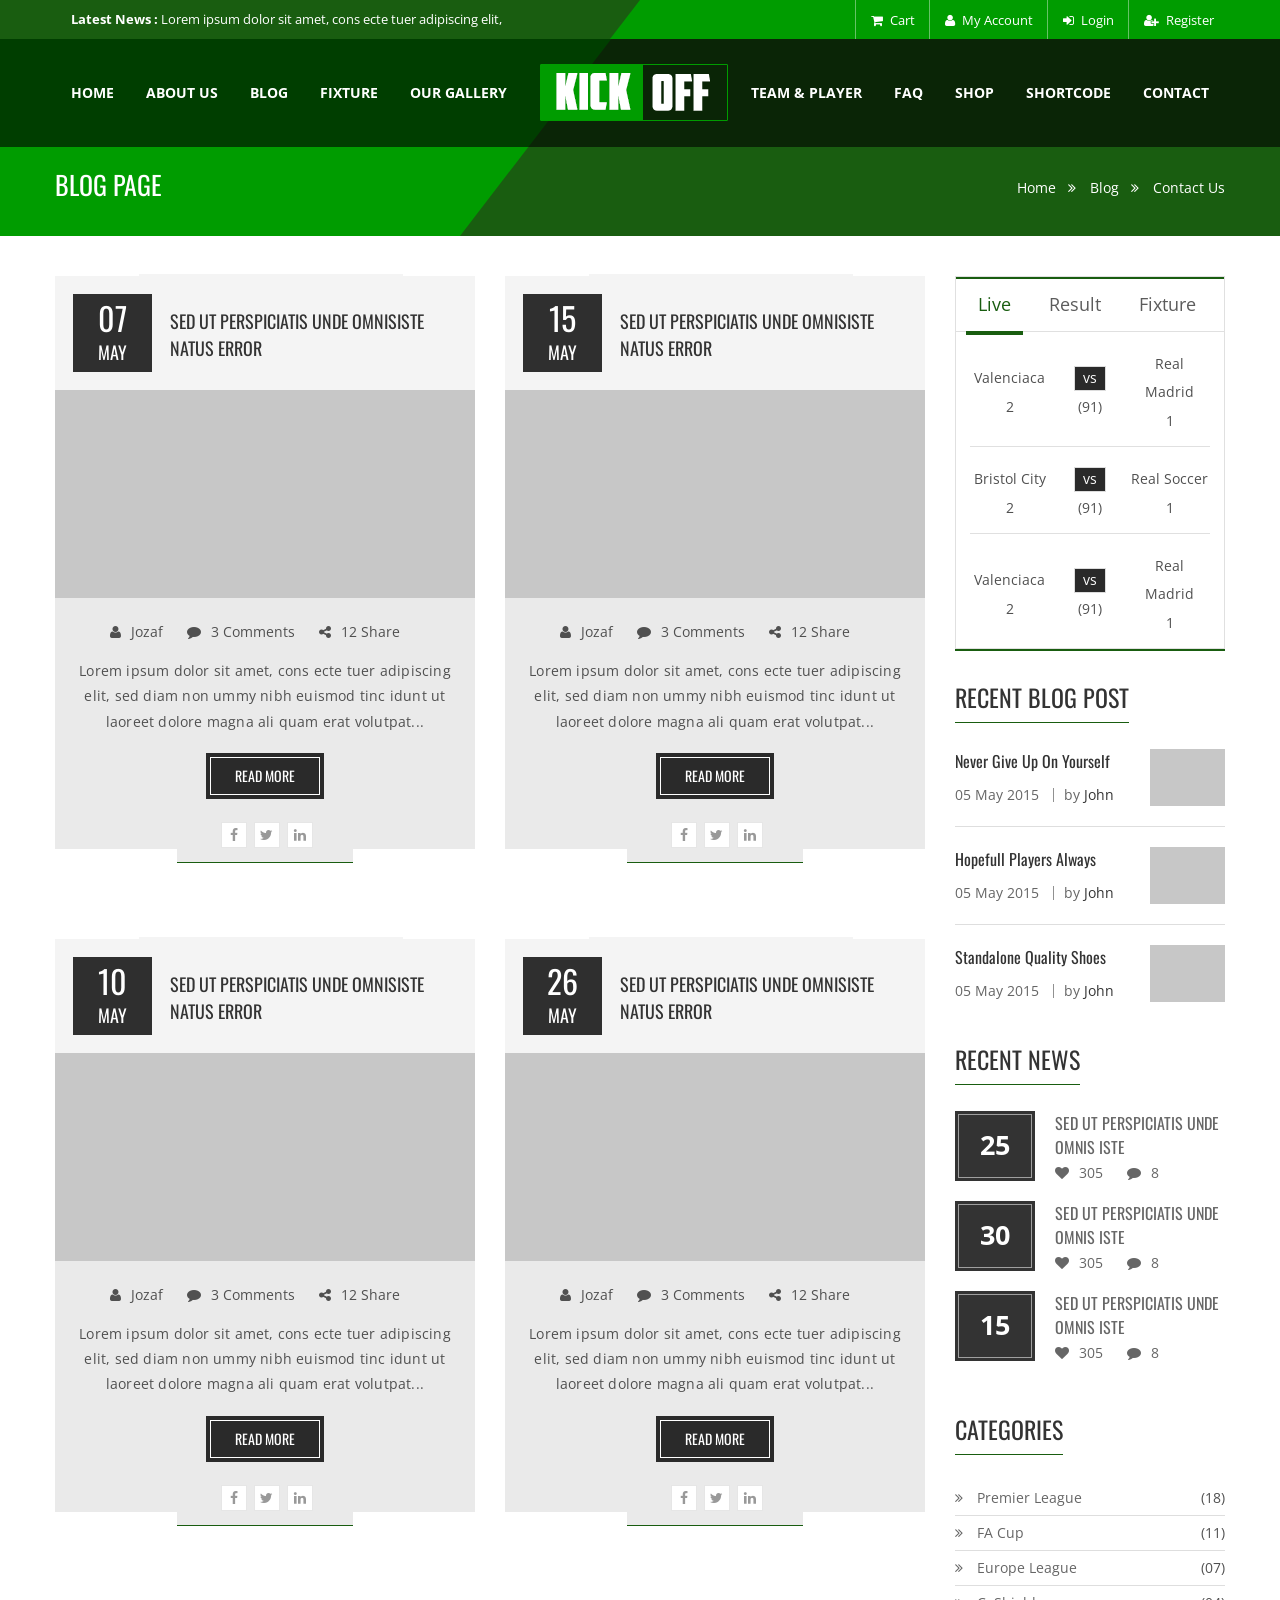
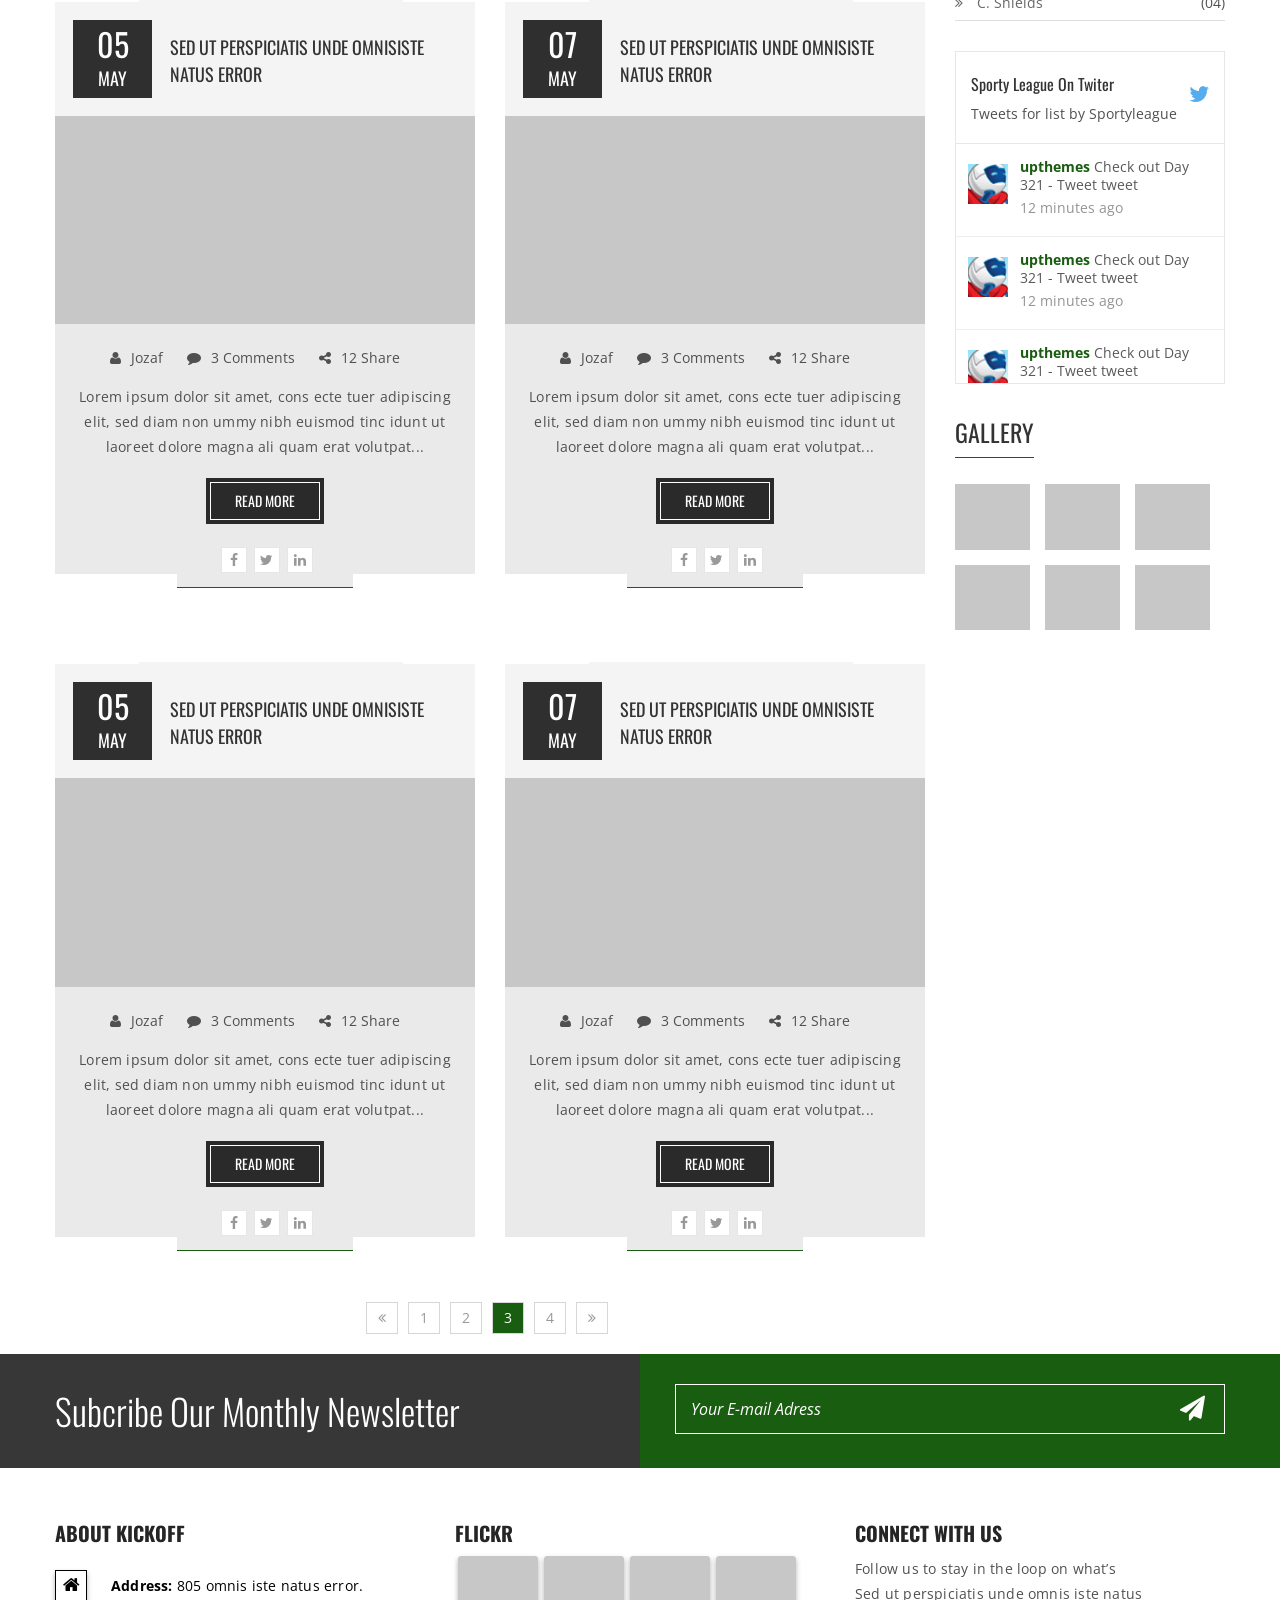
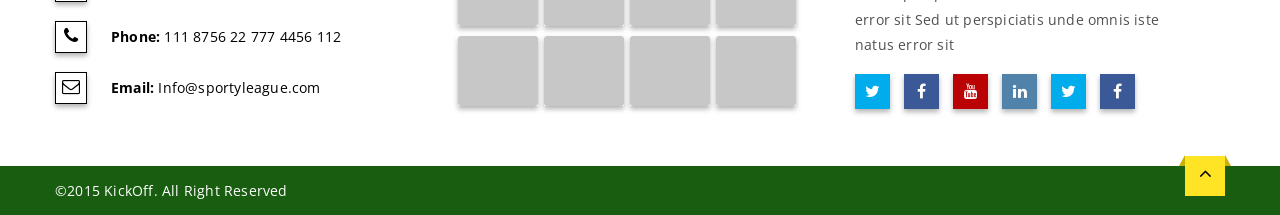
<file: datsanonline/bloggrid-v2.html>
<!DOCTYPE html>
<html lang="en">
  <head>
    <meta charset="utf-8">
    <meta http-equiv="X-UA-Compatible" content="IE=edge">
    <meta name="viewport" content="width=device-width, initial-scale=1">
    <!-- The above 3 meta tags *must* come first in the head; any other head content must come *after* these tags -->
    <title>KickOff - Sports Html Template</title>

    <!-- Css Files -->
    <link href="css/bootstrap.css" rel="stylesheet">
    <link href="css/font-awesome.css" rel="stylesheet">
    <link href="css/themetypo.css" rel="stylesheet">
    <link href="style.css" rel="stylesheet">
    <link href="css/widget.css" rel="stylesheet">
    <link href="css/color.css" rel="stylesheet">
    <link href="css/flexslider.css" rel="stylesheet">
    <link href="css/owl.carousel.css" rel="stylesheet">
      
    <link href="css/responsive.css" rel="stylesheet">

    <!-- HTML5 shim and Respond.js for IE8 support of HTML5 elements and media queries -->
    <!-- WARNING: Respond.js doesn't work if you view the page via file:// -->
    <!--[if lt IE 9]>
      <script src="https://oss.maxcdn.com/html5shiv/3.7.2/html5shiv.min.js"></script>
      <script src="https://oss.maxcdn.com/respond/1.4.2/respond.min.js"></script>
    <![endif]-->
  </head>
  <body>
    
     <!--// Wrapper //-->
    <div class="kode-wrapper">
       <header id="mainheader" class="kode-header-absolute">

        <!--// TopBaar //-->
          <div class="kode-topbar">
		  <div class="container">
              <div class="row">
                <div class="col-md-6 kode_bg_white">
					<ul class="top_slider_bxslider">
						<li><span class="kode-barinfo"><strong>Latest News : </strong> Lorem ipsum dolor sit amet, cons ecte tuer adipiscing elit,</span></li>
						<li><span class="kode-barinfo"><strong>Latest News : </strong> Lorem ipsum dolor sit amet, cons ecte tuer adipiscing elit,</span></li>
						<li><span class="kode-barinfo"><strong>Latest News : </strong> Welcome visitor you can Login or Create an Account</span></li>
					</ul>
				</div>
                <div class="col-md-6">
                  <ul class="kode-userinfo">
                    <li><a href="#"><i class="fa fa-shopping-cart"></i> Cart</a>
                    </li>
                    <li><a href="#"><i class="fa fa-user"></i> My Account</a></li>
                    <li><a href="#" data-toggle="modal" data-target="#myModal"><i class="fa fa-sign-in"></i> Login</a></li>
                    <li><a href="#" data-toggle="modal" data-target="#myModalTwo"><i class="fa fa-user-plus"></i> Register</a></li>
                  </ul>
                </div>
              </div>
            </div>
          </div>
        <!--// TopBaar //-->
		
		<div class="header-8">
			<div class="container">
				<!--NAVIGATION START-->
				<div class="kode-navigation pull-left">
					<ul>
						 <li><a href="index.html">Home</a>
						  <ul class="children">
                              <li><a href="blog-large.html">Boxed Layout</a></li>
                            </ul>
						 </li>
						 <li><a href="team-info.html">About Us</a></li>
                          <li><a href="#">Blog</a>
                            <ul class="children">
                              <li><a href="blog-large.html">Blog Large</a></li>
                              <li><a href="bloggrid-v2.html">Blog Grid</a></li>
                              <li><a href="blog-detail.html">Blog Detail</a>
                                <ul class="children">
                                  <li><a href="blog-detail-soundcloud.html">Single SoundCloud</a></li>
                                  <li><a href="blog-detail-video.html">Single Video</a></li>
                                </ul>
                              </li>
                            </ul>
                          </li>
                          <li><a href="fixer-list.html">Fixture</a>
                            <ul class="children">
                              <li><a href="fixer_list.html">All Matches</a></li>
                              <li><a href="fixer_list_view.html">List View</a></li>
                              <li><a href="fixture_full_view.html">Full View</a></li>
							  <li><a href="fixture-detail.html">Fixture detail</a></li>
                            </ul>
                          </li>
						  <li><a href="gallery-full-width.html">Our Gallery</a>
							<ul class="children">
							  <li><a href="gallery-two.html">Gallery 2 Column</a></li>
							  <li><a href="gallery-three.html">Gallery 3 Column</a></li>
							  <li><a href="gallery-four.html">Gallery 4 Column</a></li>
							   <li><a href="gallery-full-width.html">Gallery Full Width</a></li>
							</ul>
						  </li>
							
					</ul>
				</div>
				<!--NAVIGATION END--> 
				<!--LOGO START-->	
				<div class="logo">
					<a href="index.html" class="logo"><img src="images/logo.png" alt=""></a>
				</div>
				<!--LOGO END-->	
				<!--NAVIGATION START-->
				<div class="kode-navigation">
					<ul>
						<li>
							<a href="#">Team & Player</a>
							<ul class="children">
							  <li><a href="player-list.html">Players</a></li>
							  <li><a href="player-detail.html">Player detail</a></li>
							  <li><a href="team-detail.html">Team Detail</a></li>
							</ul>
						  </li>
						  <li><a href="faq.html">Faq</a></li>
						<li><a href="#">Shop</a>
							<ul class="children">
							  <li><a href="product-list.html">Product list</a></li>
							  <li><a href="product-detail.html">Product Detail</a></li>
							</ul>
						  </li>
                          <li><a href="#">ShortCode</a>
                            <ul class="children">
                              <li><a href="accordian.html">Accordion</a></li>
                              <li><a href="button.html">Button</a></li>
                              <li><a href="frame.html">Image Frame</a></li>
                              <li><a href="list.html">List</a></li>
                              <li><a href="map.html">Map</a></li>
                              <li><a href="message.html">Message</a></li>
                              <li><a href="sepratore.html">Separator</a></li>
                              <li><a href="skills.html">Skills</a></li>
                              <li><a href="table.html">Table</a></li>
                              <li><a href="tabs.html">Tabs</a></li>
                              <li><a href="video.html">Video</a></li>
                            </ul>
                          </li>
                          <li class="last"><a href="#">contact</a>
                            <ul class="children">
                              <li><a href="contact-us.html">Contact V1</a></li>
                              <li><a href="contact-ustwo.html">Contact V2</a></li>
                            </ul>
                          </li>
					</ul>
				</div>
				<!--NAVIGATION END-->  
				 <nav class="navbar navbar-default">
                    
                      <!-- Brand and toggle get grouped for better mobile display -->
                      <div class="navbar-header">
                        <button type="button" class="navbar-toggle collapsed" data-toggle="collapse" data-target="#navbar-collapse">
                          <span class="sr-only">Toggle navigation</span>
                          <span class="icon-bar"></span>
                          <span class="icon-bar"></span>
                          <span class="icon-bar"></span>
                        </button>
                      </div>

                      <!-- Collect the nav links, forms, and other content for toggling -->
                      <div class="collapse navbar-collapse" id="navbar-collapse">
                        <ul class="nav navbar-nav">
                           <li><a href="index.html">Home</a>
						    <ul class="children">
                              <li><a href="blog-large.html">Boxed Layout</a></li>
                            </ul>
						   </li>
						 <li><a href="team-info.html">About Us</a></li>
                          <li><a href="#">Blog</a>
                            <ul class="children">
                              <li><a href="bloggrid-v2.html">Blog Grid</a></li>
							  <li><a href="blog-large.html">Blog Large</a></li>
                              <li><a href="blog-detail.html">Blog Detail</a>
                                <ul class="children">
                                  <li><a href="blog-detail-soundcloud.html">Single SoundCloud</a></li>
                                  <li><a href="blog-detail-video.html">Single Video</a></li>
                                </ul>
                              </li>
                            </ul>
                          </li>
                          <li><a href="fixer-list.html">Fixture</a>
                            <ul class="children">
                              <li><a href="fixer_list.html">All Matches</a></li>
                              <li><a href="fixer_list_view.html">List View</a></li>
                              <li><a href="fixture_full_view.html">Full View</a></li>
							  <li><a href="fixture-detail.html">Fixture detail</a></li>
                            </ul>
                          </li>
						  <li><a href="gallery-two.html">Our Gallery</a>
							<ul class="children">
							  <li><a href="gallery-two.html">Gallery 2 Column</a></li>
							  <li><a href="gallery-three.html">Gallery 3 Column</a></li>
							  <li><a href="gallery-four.html">Gallery 4 Column</a></li>
							  <li><a href="gallery-full-width.html">Gallery Full Width</a></li>
							</ul>
						  </li>
						 <li>
							<a href="#">Team & Player</a>
							<ul class="children">
							  <li><a href="player-list.html">Players</a></li>
							  <li><a href="player-detail.html">Player detail</a></li>
							  <li><a href="team-detail.html">Team Detail</a></li>
							</ul>
						  </li>
						<li><a href="#">Shop</a>
							<ul class="children">
							  <li><a href="product-list.html">Product list</a></li>
							  <li><a href="product-detail.html">Product Detail</a></li>
							</ul>
						  </li>
                          <li><a href="#">ShortCode</a>
                            <ul class="children">
                              <li><a href="accordian.html">Accordion</a></li>
                              <li><a href="button.html">Button</a></li>
                              <li><a href="frame.html">Image Frame</a></li>
							   <li><a href="faq.html">Faq</a></li>
                              <li><a href="list.html">List</a></li>
                              <li><a href="map.html">Map</a></li>
                              <li><a href="message.html">Message</a></li>
                              <li><a href="sepratore.html">Separator</a></li>
                              <li><a href="skills.html">Skills</a></li>
                              <li><a href="table.html">Table</a></li>
                              <li><a href="tabs.html">Tabs</a></li>
                              <li><a href="skills.html">Skills</a></li>
                              <li><a href="video.html">Video</a></li>
                            </ul>
                          </li>
                          <li class="last"><a href="#">contact Us</a>
                            <ul class="children">
                              <li><a href="contact-us.html">Contact V1</a></li>
                              <li><a href="contact-ustwo.html">Contact V2</a></li>
                            </ul>
                          </li>
                        </ul>
                      </div><!-- /.navbar-collapse -->

                  </nav>
			</div>
		</div>
      </header>
      <div class="kode-subheader subheader-height">
        <div class="container">
          <div class="row">
            <div class="col-md-6">
              <h1>Blog Page</h1>
            </div>
            <div class="col-md-6">
              <ul class="kode-breadcrumb">
                <li><a href="#">Home</a></li>
                <li><a href="#">Blog</a></li>
                <li><a href="#">Contact Us</a></li>
              </ul>
            </div>
          </div>
        </div>
      </div>
      <!--// SubHeader //-->

      <!--// Main Content //-->
      <div class="kode-content">

        <!--// Page Content //-->
        <section class="kode-pagesection">
          <div class="container">
            <div class="row">

                <div class="kode-pagecontent col-md-9">

                  <div class="kode-blog-list kode-grid-blog">
                    <ul class="row">

                      <li class="col-md-6">
                        <div class="kode-time-zoon">
                          <time datetime="2008-02-14 20:00">07 <span>may</span></time>
                          <h5><a href="#">Sed ut perspiciatis unde omnisiste natus error</a></h5>
                        </div>
                        <figure><a href="#"><img src="extra-images/bloggird-1.jpg" alt=""></a></figure>
                        <div class="kode-blog-info">
                          <ul class="kode-blog-options">
                            <li><a href="#"><i class="fa fa-user"></i> Jozaf</a></li>
                            <li><a href="#"><i class="fa fa-comment"></i> 3 Comments</a></li>
                            <li><a href="#"><i class="fa fa-share-alt"></i> 12 Share</a></li>
                          </ul>
                          <p>Lorem ipsum dolor sit amet, cons ecte tuer adipiscing elit, sed diam non ummy nibh euismod tinc idunt ut laoreet dolore magna ali quam erat volutpat...</p>
                          <a href="#" class="kode-modrenbtn thbg-colorhover">Read More</a>
                          <div class="clearfix"></div>
                          <ul class="kode-team-network">
                            <li><a class="fa fa-facebook" href="#"></a></li>
                            <li><a class="fa fa-twitter" href="#"></a></li>
                            <li><a class="fa fa-linkedin" href="#"></a></li>
                          </ul>
                        </div>
                      </li>
                      <li class="col-md-6">
                        <div class="kode-time-zoon">
                          <time datetime="2008-02-14 20:00">15 <span>may</span></time>
                          <h5><a href="#">Sed ut perspiciatis unde omnisiste natus error</a></h5>
                        </div>
                        <figure><a href="#"><img src="extra-images/bloggird-2.jpg" alt=""></a></figure>
                        <div class="kode-blog-info">
                          <ul class="kode-blog-options">
                            <li><a href="#"><i class="fa fa-user"></i> Jozaf</a></li>
                            <li><a href="#"><i class="fa fa-comment"></i> 3 Comments</a></li>
                            <li><a href="#"><i class="fa fa-share-alt"></i> 12 Share</a></li>
                          </ul>
                          <p>Lorem ipsum dolor sit amet, cons ecte tuer adipiscing elit, sed diam non ummy nibh euismod tinc idunt ut laoreet dolore magna ali quam erat volutpat...</p>
                          <a href="#" class="kode-modrenbtn thbg-colorhover">Read More</a>
                          <div class="clearfix"></div>
                          <ul class="kode-team-network">
                            <li><a class="fa fa-facebook" href="#"></a></li>
                            <li><a class="fa fa-twitter" href="#"></a></li>
                            <li><a class="fa fa-linkedin" href="#"></a></li>
                          </ul>
                        </div>
                      </li>
                      <li class="clearfix"></li>
                      <li class="col-md-6">
                        <div class="kode-time-zoon">
                          <time datetime="2008-02-14 20:00">10 <span>may</span></time>
                          <h5><a href="#">Sed ut perspiciatis unde omnisiste natus error</a></h5>
                        </div>
                        <figure><a href="#"><img src="extra-images/bloggird-3.jpg" alt=""></a></figure>
                        <div class="kode-blog-info">
                          <ul class="kode-blog-options">
                            <li><a href="#"><i class="fa fa-user"></i> Jozaf</a></li>
                            <li><a href="#"><i class="fa fa-comment"></i> 3 Comments</a></li>
                            <li><a href="#"><i class="fa fa-share-alt"></i> 12 Share</a></li>
                          </ul>
                          <p>Lorem ipsum dolor sit amet, cons ecte tuer adipiscing elit, sed diam non ummy nibh euismod tinc idunt ut laoreet dolore magna ali quam erat volutpat...</p>
                          <a href="#" class="kode-modrenbtn thbg-colorhover">Read More</a>
                          <div class="clearfix"></div>
                          <ul class="kode-team-network">
                            <li><a class="fa fa-facebook" href="#"></a></li>
                            <li><a class="fa fa-twitter" href="#"></a></li>
                            <li><a class="fa fa-linkedin" href="#"></a></li>
                          </ul>
                        </div>
                      </li>
                      <li class="col-md-6">
                        <div class="kode-time-zoon">
                          <time datetime="2008-02-14 20:00">26 <span>may</span></time>
                          <h5><a href="#">Sed ut perspiciatis unde omnisiste natus error</a></h5>
                        </div>
                        <figure><a href="#"><img src="extra-images/bloggird-1.jpg" alt=""></a></figure>
                        <div class="kode-blog-info">
                          <ul class="kode-blog-options">
                            <li><a href="#"><i class="fa fa-user"></i> Jozaf</a></li>
                            <li><a href="#"><i class="fa fa-comment"></i> 3 Comments</a></li>
                            <li><a href="#"><i class="fa fa-share-alt"></i> 12 Share</a></li>
                          </ul>
                          <p>Lorem ipsum dolor sit amet, cons ecte tuer adipiscing elit, sed diam non ummy nibh euismod tinc idunt ut laoreet dolore magna ali quam erat volutpat...</p>
                          <a href="#" class="kode-modrenbtn thbg-colorhover">Read More</a>
                          <div class="clearfix"></div>
                          <ul class="kode-team-network">
                            <li><a class="fa fa-facebook" href="#"></a></li>
                            <li><a class="fa fa-twitter" href="#"></a></li>
                            <li><a class="fa fa-linkedin" href="#"></a></li>
                          </ul>
                        </div>
                      </li>
                      <li class="clearfix"></li>
                      <li class="col-md-6">
                        <div class="kode-time-zoon">
                          <time datetime="2008-02-14 20:00">05 <span>may</span></time>
                          <h5><a href="#">Sed ut perspiciatis unde omnisiste natus error</a></h5>
                        </div>
                        <figure><a href="#"><img src="extra-images/bloggird-1.jpg" alt=""></a></figure>
                        <div class="kode-blog-info">
                          <ul class="kode-blog-options">
                            <li><a href="#"><i class="fa fa-user"></i> Jozaf</a></li>
                            <li><a href="#"><i class="fa fa-comment"></i> 3 Comments</a></li>
                            <li><a href="#"><i class="fa fa-share-alt"></i> 12 Share</a></li>
                          </ul>
                          <p>Lorem ipsum dolor sit amet, cons ecte tuer adipiscing elit, sed diam non ummy nibh euismod tinc idunt ut laoreet dolore magna ali quam erat volutpat...</p>
                          <a href="#" class="kode-modrenbtn thbg-colorhover">Read More</a>
                          <div class="clearfix"></div>
                          <ul class="kode-team-network">
                            <li><a class="fa fa-facebook" href="#"></a></li>
                            <li><a class="fa fa-twitter" href="#"></a></li>
                            <li><a class="fa fa-linkedin" href="#"></a></li>
                          </ul>
                        </div>
                      </li>
                      <li class="col-md-6">
                        <div class="kode-time-zoon">
                          <time datetime="2008-02-14 20:00">07 <span>may</span></time>
                          <h5><a href="#">Sed ut perspiciatis unde omnisiste natus error</a></h5>
                        </div>
                        <figure><a href="#"><img src="extra-images/bloggird-2.jpg" alt=""></a></figure>
                        <div class="kode-blog-info">
                          <ul class="kode-blog-options">
                            <li><a href="#"><i class="fa fa-user"></i> Jozaf</a></li>
                            <li><a href="#"><i class="fa fa-comment"></i> 3 Comments</a></li>
                            <li><a href="#"><i class="fa fa-share-alt"></i> 12 Share</a></li>
                          </ul>
                          <p>Lorem ipsum dolor sit amet, cons ecte tuer adipiscing elit, sed diam non ummy nibh euismod tinc idunt ut laoreet dolore magna ali quam erat volutpat...</p>
                          <a href="#" class="kode-modrenbtn thbg-colorhover">Read More</a>
                          <div class="clearfix"></div>
                          <ul class="kode-team-network">
                            <li><a class="fa fa-facebook" href="#"></a></li>
                            <li><a class="fa fa-twitter" href="#"></a></li>
                            <li><a class="fa fa-linkedin" href="#"></a></li>
                          </ul>
                        </div>
                      </li>
                      <li class="clearfix"></li>
                      <li class="col-md-6">
                        <div class="kode-time-zoon">
                          <time datetime="2008-02-14 20:00">05 <span>may</span></time>
                          <h5><a href="#">Sed ut perspiciatis unde omnisiste natus error</a></h5>
                        </div>
                        <figure><a href="#"><img src="extra-images/bloggird-1.jpg" alt=""></a></figure>
                        <div class="kode-blog-info">
                          <ul class="kode-blog-options">
                            <li><a href="#"><i class="fa fa-user"></i> Jozaf</a></li>
                            <li><a href="#"><i class="fa fa-comment"></i> 3 Comments</a></li>
                            <li><a href="#"><i class="fa fa-share-alt"></i> 12 Share</a></li>
                          </ul>
                          <p>Lorem ipsum dolor sit amet, cons ecte tuer adipiscing elit, sed diam non ummy nibh euismod tinc idunt ut laoreet dolore magna ali quam erat volutpat...</p>
                          <a href="#" class="kode-modrenbtn thbg-colorhover">Read More</a>
                          <div class="clearfix"></div>
                          <ul class="kode-team-network">
                            <li><a class="fa fa-facebook" href="#"></a></li>
                            <li><a class="fa fa-twitter" href="#"></a></li>
                            <li><a class="fa fa-linkedin" href="#"></a></li>
                          </ul>
                        </div>
                      </li>
                      <li class="col-md-6">
                        <div class="kode-time-zoon">
                          <time datetime="2008-02-14 20:00">07 <span>may</span></time>
                          <h5><a href="#">Sed ut perspiciatis unde omnisiste natus error</a></h5>
                        </div>
                        <figure><a href="#"><img src="extra-images/bloggird-2.jpg" alt=""></a></figure>
                        <div class="kode-blog-info">
                          <ul class="kode-blog-options">
                            <li><a href="#"><i class="fa fa-user"></i> Jozaf</a></li>
                            <li><a href="#"><i class="fa fa-comment"></i> 3 Comments</a></li>
                            <li><a href="#"><i class="fa fa-share-alt"></i> 12 Share</a></li>
                          </ul>
                          <p>Lorem ipsum dolor sit amet, cons ecte tuer adipiscing elit, sed diam non ummy nibh euismod tinc idunt ut laoreet dolore magna ali quam erat volutpat...</p>
                          <a href="#" class="kode-modrenbtn thbg-colorhover">Read More</a>
                          <div class="clearfix"></div>
                          <ul class="kode-team-network">
                            <li><a class="fa fa-facebook" href="#"></a></li>
                            <li><a class="fa fa-twitter" href="#"></a></li>
                            <li><a class="fa fa-linkedin" href="#"></a></li>
                          </ul>
                        </div>
                      </li>
                    </ul>
                    
                    <!--// Pagination //-->
                    <div class="pagination">
                      <a href="#"><i class="fa fa-angle-double-left"></i></a>
                      <a href="#">1</a>
                      <a href="#">2</a>
                      <span>3</span>
                      <a href="#">4</a>
                      <a href="#"><i class="fa fa-angle-double-right"></i></a>
                    </div>
                    <!--// Pagination //-->

                  </div>

                </div>

                <aside class="kode-pagesidebar col-md-3">
                  
                  <div class="widget tab-widget">

                    <!-- Nav tabs -->
                    <ul class="widget-tabnav" role="tablist">
                      <li role="presentation" class="active"><a href="#home" aria-controls="home" role="tab" data-toggle="tab">Live</a></li>
                      <li role="presentation"><a href="#profile" aria-controls="profile" role="tab" data-toggle="tab">Result</a></li>
                      <li role="presentation"><a href="#messages" aria-controls="messages" role="tab" data-toggle="tab">Fixture</a></li>
                    </ul>

                    <!-- Tab panes -->
                    <div class="tab-content">
                      <div role="tabpanel" class="tab-pane active" id="home">
                        <ul class="match-widget">
                          <li>
                            <div class="kode-cell">
                              <span>Valenciaca <small>2</small></span>
                            </div>
                            <div class="kode-cell">
                              <span class="kode-vs">vs</span>
                              <small>(91)</small>
                            </div>
                            <div class="kode-cell">
                              <span>Real Madrid <small>1</small></span>
                            </div>
                          </li>
                          <li>
                            <div class="kode-cell">
                              <span>Bristol City <small>2</small></span>
                            </div>
                            <div class="kode-cell">
                              <span class="kode-vs">vs</span>
                              <small>(91)</small>
                            </div>
                            <div class="kode-cell">
                              <span>Real Soccer <small>1</small></span>
                            </div>
                          </li>
                          <li>
                            <div class="kode-cell">
                              <span>Valenciaca <small>2</small></span>
                            </div>
                            <div class="kode-cell">
                              <span class="kode-vs">vs</span>
                              <small>(91)</small>
                            </div>
                            <div class="kode-cell">
                              <span>Real Madrid <small>1</small></span>
                            </div>
                          </li>
                        </ul>
                      </div>
                      <div role="tabpanel" class="tab-pane" id="profile">
                        <ul class="match-widget">
                          <li>
                            <div class="kode-cell">
                              <span>Bristol City <small>2</small></span>
                            </div>
                            <div class="kode-cell">
                              <span class="kode-vs">vs</span>
                              <small>(91)</small>
                            </div>
                            <div class="kode-cell">
                              <span>Real Soccer <small>1</small></span>
                            </div>
                          </li>
                          <li>
                            <div class="kode-cell">
                              <span>Valenciaca <small>2</small></span>
                            </div>
                            <div class="kode-cell">
                              <span class="kode-vs">vs</span>
                              <small>(91)</small>
                            </div>
                            <div class="kode-cell">
                              <span>Real Madrid <small>1</small></span>
                            </div>
                          </li>
                        </ul>
                      </div>
                      <div role="tabpanel" class="tab-pane" id="messages">
                        <ul class="match-widget">
                          <li>
                            <div class="kode-cell">
                              <span>Balenciaca <small>2</small></span>
                            </div>
                            <div class="kode-cell">
                              <span class="kode-vs">vs</span>
                              <small>(91)</small>
                            </div>
                            <div class="kode-cell">
                              <span>Real Madrid <small>1</small></span>
                            </div>
                          </li>
                        </ul>
                      </div>
                    </div>

                  </div><div class="widget kode-recent-blog">
                    <div class="kode-widget-title"> <h2>Recent Blog Post</h2> </div>
                    <ul>
                      <li>
                        <figure><a class="kode-recent-thumb" href="#"><img src="extra-images/recentblog-widget1.jpg" alt=""></a>
                          <figcaption>
                            <h6><a href="#">Never Give Up On Yourself</a></h6>
                            <ul>
                              <li>05 May 2015</li>
                              <li>by <a href="#">John</a></li>
                            </ul>
                          </figcaption>
                        </figure>
                      </li>
                      <li>
                        <figure><a class="kode-recent-thumb" href="#"><img src="extra-images/recentblog-widget2.jpg" alt=""></a>
                          <figcaption>
                            <h6><a href="#">Hopefull Players Always</a></h6>
                            <ul>
                              <li>05 May 2015</li>
                              <li>by <a href="#">John</a></li>
                            </ul>
                          </figcaption>
                        </figure>
                      </li>
                      <li>
                        <figure><a class="kode-recent-thumb" href="#"><img src="extra-images/recentblog-widget3.jpg" alt=""></a>
                          <figcaption>
                            <h6><a href="#">Standalone Quality Shoes</a></h6>
                            <ul>
                              <li>05 May 2015</li>
                              <li>by <a href="#">John</a></li>
                            </ul>
                          </figcaption>
                        </figure>
                      </li>
                    </ul>
                  </div>

                  <div class="widget widget-recent-news">
                    <div class="kode-widget-title"> <h2>Recent News</h2> </div>
                    <ul>
                      <li>
                        <div class="medium-info">
                          <time datetime="2008-02-14 20:00">25</time>
                          <div class="medium-title">
                            <h6><a href="#">Sed ut perspiciatis unde omnis iste</a></h6>
                            <ul class="kode-blog-options">
                              <li><a href="#"><i class="fa fa-heart"></i> 305</a></li>
                              <li><a href="#"><i class="fa fa-comment"></i> 8</a></li>
                            </ul>
                          </div>
                        </div>
                      </li>
                      <li>
                        <div class="medium-info">
                          <time datetime="2008-02-14 20:00">30</time>
                          <div class="medium-title">
                            <h6><a href="#">Sed ut perspiciatis unde omnis iste</a></h6>
                            <ul class="kode-blog-options">
                              <li><a href="#"><i class="fa fa-heart"></i> 305</a></li>
                              <li><a href="#"><i class="fa fa-comment"></i> 8</a></li>
                            </ul>
                          </div>
                        </div>
                      </li>
                      <li>
                        <div class="medium-info">
                          <time datetime="2008-02-14 20:00">15</time>
                          <div class="medium-title">
                            <h6><a href="#">Sed ut perspiciatis unde omnis iste</a></h6>
                            <ul class="kode-blog-options">
                              <li><a href="#"><i class="fa fa-heart"></i> 305</a></li>
                              <li><a href="#"><i class="fa fa-comment"></i> 8</a></li>
                            </ul>
                          </div>
                        </div>
                      </li>
                    </ul>
                  </div>

                  <div class="widget widget_categories">
                    <div class="kode-widget-title"> <h2>CATEGORIES</h2> </div>
                    <ul>
                      <li><a href="#">Premier League</a> (18)</li>
                      <li><a href="#">FA Cup</a> (11)</li>
                      <li><a href="#">Europe League</a> (07)</li>
                      <li><a href="#">C. Shields</a> (04)</li>
                    </ul>
                  </div>

                  <div class="widget kode-twitter-widget">
                    
                    <div class="twitter-info">
                      <h6>Sporty League On Twiter</h6>
                      <span>Tweets for list by Sportyleague</span>
                      <i class="fa fa-twitter"></i>
                    </div>
                    <ul>
                      <li>
                        <a href="#" class="tweet-thumb"><img src="extra-images/twitter-1.jpg" alt=""></a>
                        <div class="tweet-list">
                          <a href="#"><strong class="thcolor">upthemes</strong> Check out Day 321 - Tweet tweet </a>
                          <span>12 minutes ago</span>
                        </div>
                      </li>
                      <li>
                        <a href="#" class="tweet-thumb"><img src="extra-images/twitter-1.jpg" alt=""></a>
                        <div class="tweet-list">
                          <a href="#"><strong class="thcolor">upthemes</strong> Check out Day 321 - Tweet tweet </a>
                          <span>12 minutes ago</span>
                        </div>
                      </li>
                      <li>
                        <a href="#" class="tweet-thumb"><img src="extra-images/twitter-1.jpg" alt=""></a>
                        <div class="tweet-list">
                          <a href="#"><strong class="thcolor">upthemes</strong> Check out Day 321 - Tweet tweet </a>
                          <span>12 minutes ago</span>
                        </div>
                      </li>
                      <li>
                        <a href="#" class="tweet-thumb"><img src="extra-images/twitter-1.jpg" alt=""></a>
                        <div class="tweet-list">
                          <a href="#"><strong class="thcolor">upthemes</strong> Check out Day 321 - Tweet tweet </a>
                          <span>12 minutes ago</span>
                        </div>
                      </li>
                      <li>
                        <a href="#" class="tweet-thumb"><img src="extra-images/twitter-1.jpg" alt=""></a>
                        <div class="tweet-list">
                          <a href="#"><strong class="thcolor">upthemes</strong> Check out Day 321 - Tweet tweet </a>
                          <span>12 minutes ago</span>
                        </div>
                      </li>
                    </ul>

                  </div>

                  <div class="widget widget-gallery">
                    <div class="kode-widget-title"> <h2>Gallery</h2> </div>
                    <ul>
                      <li><a href="#"><img src="extra-images/widgetgallery-1.jpg" alt=""></a></li>
                      <li><a href="#"><img src="extra-images/widgetgallery-2.jpg" alt=""></a></li>
                      <li><a href="#"><img src="extra-images/widgetgallery-3.jpg" alt=""></a></li>
                      <li><a href="#"><img src="extra-images/widgetgallery-2.jpg" alt=""></a></li>
                      <li><a href="#"><img src="extra-images/widgetgallery-3.jpg" alt=""></a></li>
                      <li><a href="#"><img src="extra-images/widgetgallery-2.jpg" alt=""></a></li>
                    </ul>
                  </div>

                </aside>

              </div>
            </div>
        </section>
        <!--// Page Content //-->

      </div>
      <!--// Main Content //-->

      <!--// NewsLatter //-->
      <div class="kode-newslatter kode-bg-color" >
        <span class="kode-halfbg thbg-color"></span>
        <div class="container">
          <div class="row">
            <div class="col-md-6">
              <h3>Subcribe Our Monthly Newsletter</h3>
            </div>
            <div class="col-md-6">
              <form>
                <input type="text" placeholder="Your E-mail Adress" name="s" required>
                <label><input type="submit" value=""></label>
              </form>
            </div>
          </div>
        </div>
      </div>
      <!--// NewsLatter //-->

       <footer id="footer1">
		<!--Footer Medium-->
		<div class="footer-medium">
			<div class="container">
				<div class="row">
					<div class="col-md-4">
						<div class="about-widget">
							<h3>About Kickoff</h3>
							<ul class="kode-form-list">
							  <li><i class="fa fa-home"></i> <p><strong>Address:</strong> 805 omnis iste natus error.</p></li>
							  <li><i class="fa fa-phone"></i> <p><strong>Phone:</strong> 111 8756 22  777 4456 112</p></li>
							  <li><i class="fa fa-envelope-o"></i> <p><strong>Email:</strong> Info@sportyleague.com</p></li>
							</ul>
						</div>
					</div>
					
					<div class="col-md-4">
						<div class="widget widget-flickr">
							<h3>Flickr</h3>
							<ul>
								<li><a href="#"><img alt="" src="extra-images/widgetgallery-1.jpg"></a></li>
								<li><a href="#"><img alt="" src="extra-images/widgetgallery-2.jpg"></a></li>
								<li><a href="#"><img alt="" src="extra-images/widgetgallery-3.jpg"></a></li>
								<li><a href="#"><img alt="" src="extra-images/widgetgallery-1.jpg"></a></li>
								<li><a href="#"><img alt="" src="extra-images/widgetgallery-2.jpg"></a></li>
								<li><a href="#"><img alt="" src="extra-images/widgetgallery-3.jpg"></a></li>
								<li><a href="#"><img alt="" src="extra-images/widgetgallery-1.jpg"></a></li>
								<li><a href="#"><img alt="" src="extra-images/widgetgallery-2.jpg"></a></li>
							</ul>
						</div>
					</div>
					<div class="col-md-4">
						<div class="contact-us-widget">
							<h3>Connect with us</h3>
							<p>Follow us to stay in the loop on what’s<br>
							Sed ut perspiciatis unde omnis iste natus<br> error sit Sed ut perspiciatis unde omnis iste<br> natus error sit</p>
							<ul class="social-links1">
								<li>
									<a href="#" class="tw-bg1"><i class="fa fa-twitter"></i></a>
								</li>
								<li>
									<a href="#" class="fb-bg1"><i class="fa fa-facebook"></i></a>
								</li>
								<li>
									<a href="#" class="youtube-bg1"><i class="fa fa-youtube"></i></a>
								</li>
								<li>
									<a href="#" class="linkedin-bg1"><i class="fa fa-linkedin"></i></a>
								</li>
								<li>
									<a href="#" class="tw-bg1"><i class="fa fa-twitter"></i></a>
								</li>
								<li>
									<a href="#" class="fb-bg1"><i class="fa fa-facebook"></i></a>
								</li>
							</ul>
						</div>
					</div>
				</div>
			</div>
		</div>
		<!--Footer Medium End-->
	
    
      </footer>
      <!--// Contact Footer //-->

      <div class="kode-bottom-footer">
        <div class="container">
          <div class="row">
            <div class="col-md-6">
              <p>©2015 KickOff. All Right Reserved</p>
            </div>
            <div class="col-md-6">
              <a href="#" id="kode-topbtn" class="thbg-colortwo"><i class="fa fa-angle-up"></i></a>
            </div>
          </div>
        </div>      </div>
<div class="clearfix clear"></div>
</div>
    <!--// Wrapper //-->

    <!-- jQuery (necessary for JavaScript plugins) -->
    <script src="js/jquery.js"></script>
    <script src="js/bootstrap.min.js"></script>
    <script src="js/jquery.flexslider.js"></script>
    <script src="js/owl.carousel.min.js"></script>
      
    <script src="js/jquery.countdown.js"></script>
	<script src="js/jquery.bxslider.min.js" type="text/javascript"></script>
	<script src="js/bootstrap-progressbar.js"></script>
	<script src="js/jquery.prettyphoto.js"></script>
	<script src="js/kode_pp.js"></script>
    <script src="js/functions.js"></script>

  </body>
</html>
</file>
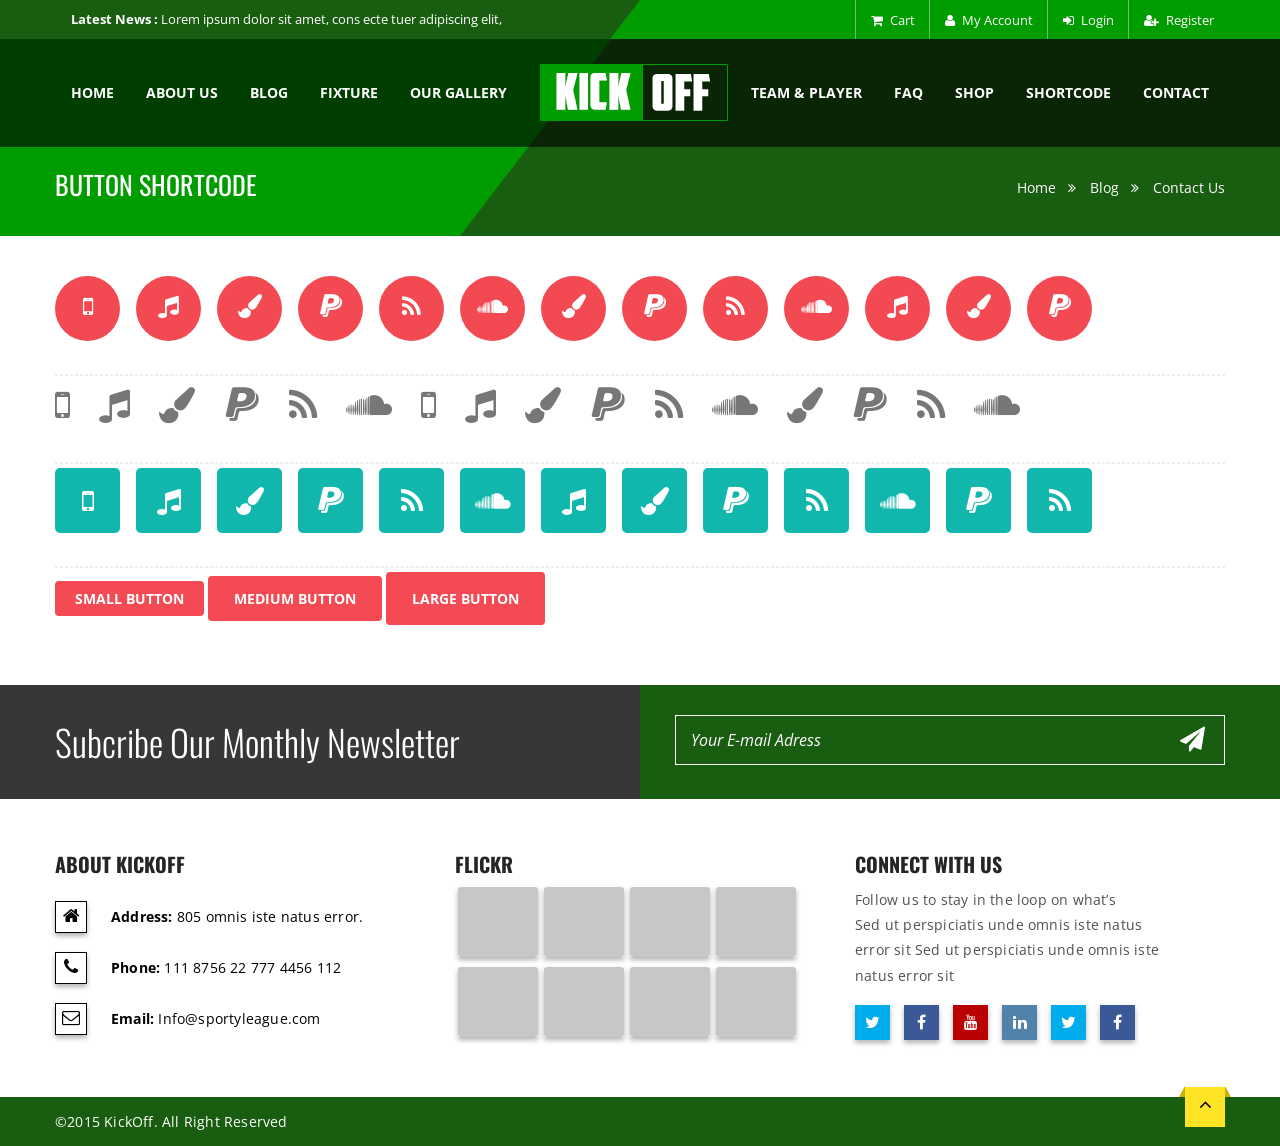
<file: datsanonline/button.html>
<!DOCTYPE html>
<html lang="en">
  <head>
    <meta charset="utf-8">
    <meta http-equiv="X-UA-Compatible" content="IE=edge">
    <meta name="viewport" content="width=device-width, initial-scale=1">
    <title>KickOff - Sports Html Template</title>

    <!-- Css Files -->
    <link href="css/bootstrap.css" rel="stylesheet">
    <link href="css/font-awesome.css" rel="stylesheet">
    <link href="css/themetypo.css" rel="stylesheet">
    <link href="style.css" rel="stylesheet">
    <link href="css/widget.css" rel="stylesheet">
    <link href="css/color.css" rel="stylesheet">
    <link href="css/flexslider.css" rel="stylesheet">
    <link href="css/owl.carousel.css" rel="stylesheet">
      
    <link href="css/responsive.css" rel="stylesheet">

    <!-- HTML5 shim and Respond.js for IE8 support of HTML5 elements and media queries -->
    <!-- WARNING: Respond.js doesn't work if you view the page via file:// -->
    <!--[if lt IE 9]>
      <script src="https://oss.maxcdn.com/html5shiv/3.7.2/html5shiv.min.js"></script>
      <script src="https://oss.maxcdn.com/respond/1.4.2/respond.min.js"></script>
    <![endif]-->
  </head>
  <body>
    
    <!--// Wrapper //-->
    <div class="kode-wrapper">
       <header id="mainheader" class="kode-header-absolute">

        <!--// TopBaar //-->
          <div class="kode-topbar">
		  <div class="container">
              <div class="row">
                <div class="col-md-6 kode_bg_white">
					<ul class="top_slider_bxslider">
						<li><span class="kode-barinfo"><strong>Latest News : </strong> Lorem ipsum dolor sit amet, cons ecte tuer adipiscing elit,</span></li>
						<li><span class="kode-barinfo"><strong>Latest News : </strong> Lorem ipsum dolor sit amet, cons ecte tuer adipiscing elit,</span></li>
						<li><span class="kode-barinfo"><strong>Latest News : </strong> Welcome visitor you can Login or Create an Account</span></li>
					</ul>
				</div>
                <div class="col-md-6">
                  <ul class="kode-userinfo">
                    <li><a href="#"><i class="fa fa-shopping-cart"></i> Cart</a>
                    </li>
                    <li><a href="#"><i class="fa fa-user"></i> My Account</a></li>
                    <li><a href="#" data-toggle="modal" data-target="#myModal"><i class="fa fa-sign-in"></i> Login</a></li>
                    <li><a href="#" data-toggle="modal" data-target="#myModalTwo"><i class="fa fa-user-plus"></i> Register</a></li>
                  </ul>
                </div>
              </div>
            </div>
          </div>
        <!--// TopBaar //-->
		
		<div class="header-8">
			<div class="container">
				<!--NAVIGATION START-->
				<div class="kode-navigation pull-left">
					<ul>
						 <li><a href="index.html">Home</a>
						  <ul class="children">
                              <li><a href="blog-large.html">Boxed Layout</a></li>
                            </ul>
						 </li>
						 <li><a href="team-info.html">About Us</a></li>
                          <li><a href="#">Blog</a>
                            <ul class="children">
                              <li><a href="blog-large.html">Blog Large</a></li>
                              <li><a href="bloggrid-v2.html">Blog Grid</a></li>
                              <li><a href="blog-detail.html">Blog Detail</a>
                                <ul class="children">
                                  <li><a href="blog-detail-soundcloud.html">Single SoundCloud</a></li>
                                  <li><a href="blog-detail-video.html">Single Video</a></li>
                                </ul>
                              </li>
                            </ul>
                          </li>
                          <li><a href="fixer-list.html">Fixture</a>
                            <ul class="children">
                              <li><a href="fixer_list.html">All Matches</a></li>
                              <li><a href="fixer_list_view.html">List View</a></li>
                              <li><a href="fixture_full_view.html">Full View</a></li>
							  <li><a href="fixture-detail.html">Fixture detail</a></li>
                            </ul>
                          </li>
						  <li><a href="gallery-full-width.html">Our Gallery</a>
							<ul class="children">
							  <li><a href="gallery-two.html">Gallery 2 Column</a></li>
							  <li><a href="gallery-three.html">Gallery 3 Column</a></li>
							  <li><a href="gallery-four.html">Gallery 4 Column</a></li>
							   <li><a href="gallery-full-width.html">Gallery Full Width</a></li>
							</ul>
						  </li>
							
					</ul>
				</div>
				<!--NAVIGATION END--> 
				<!--LOGO START-->	
				<div class="logo">
					<a href="index.html" class="logo"><img src="images/logo.png" alt=""></a>
				</div>
				<!--LOGO END-->	
				<!--NAVIGATION START-->
				<div class="kode-navigation">
					<ul>
						<li>
							<a href="#">Team & Player</a>
							<ul class="children">
							  <li><a href="player-list.html">Players</a></li>
							  <li><a href="player-detail.html">Player detail</a></li>
							  <li><a href="team-detail.html">Team Detail</a></li>
							</ul>
						  </li>
						  <li><a href="faq.html">Faq</a></li>
						<li><a href="#">Shop</a>
							<ul class="children">
							  <li><a href="product-list.html">Product list</a></li>
							  <li><a href="product-detail.html">Product Detail</a></li>
							</ul>
						  </li>
                          <li><a href="#">ShortCode</a>
                            <ul class="children">
                              <li><a href="accordian.html">Accordion</a></li>
                              <li><a href="button.html">Button</a></li>
                              <li><a href="frame.html">Image Frame</a></li>
                              <li><a href="list.html">List</a></li>
                              <li><a href="map.html">Map</a></li>
                              <li><a href="message.html">Message</a></li>
                              <li><a href="sepratore.html">Separator</a></li>
                              <li><a href="skills.html">Skills</a></li>
                              <li><a href="table.html">Table</a></li>
                              <li><a href="tabs.html">Tabs</a></li>
                              <li><a href="video.html">Video</a></li>
                            </ul>
                          </li>
                          <li class="last"><a href="#">contact</a>
                            <ul class="children">
                              <li><a href="contact-us.html">Contact V1</a></li>
                              <li><a href="contact-ustwo.html">Contact V2</a></li>
                            </ul>
                          </li>
					</ul>
				</div>
				<!--NAVIGATION END-->  
				 <nav class="navbar navbar-default">
                    
                      <!-- Brand and toggle get grouped for better mobile display -->
                      <div class="navbar-header">
                        <button type="button" class="navbar-toggle collapsed" data-toggle="collapse" data-target="#navbar-collapse">
                          <span class="sr-only">Toggle navigation</span>
                          <span class="icon-bar"></span>
                          <span class="icon-bar"></span>
                          <span class="icon-bar"></span>
                        </button>
                      </div>

                      <!-- Collect the nav links, forms, and other content for toggling -->
                      <div class="collapse navbar-collapse" id="navbar-collapse">
                        <ul class="nav navbar-nav">
                           <li><a href="index.html">Home</a>
						    <ul class="children">
                              <li><a href="blog-large.html">Boxed Layout</a></li>
                            </ul>
						   </li>
						 <li><a href="team-info.html">About Us</a></li>
                          <li><a href="#">Blog</a>
                            <ul class="children">
                              <li><a href="bloggrid-v2.html">Blog Grid</a></li>
							  <li><a href="blog-large.html">Blog Large</a></li>
                              <li><a href="blog-detail.html">Blog Detail</a>
                                <ul class="children">
                                  <li><a href="blog-detail-soundcloud.html">Single SoundCloud</a></li>
                                  <li><a href="blog-detail-video.html">Single Video</a></li>
                                </ul>
                              </li>
                            </ul>
                          </li>
                          <li><a href="fixer-list.html">Fixture</a>
                            <ul class="children">
                              <li><a href="fixer_list.html">All Matches</a></li>
                              <li><a href="fixer_list_view.html">List View</a></li>
                              <li><a href="fixture_full_view.html">Full View</a></li>
							  <li><a href="fixture-detail.html">Fixture detail</a></li>
                            </ul>
                          </li>
						  <li><a href="gallery-two.html">Our Gallery</a>
							<ul class="children">
							  <li><a href="gallery-two.html">Gallery 2 Column</a></li>
							  <li><a href="gallery-three.html">Gallery 3 Column</a></li>
							  <li><a href="gallery-four.html">Gallery 4 Column</a></li>
							  <li><a href="gallery-full-width.html">Gallery Full Width</a></li>
							</ul>
						  </li>
						 <li>
							<a href="#">Team & Player</a>
							<ul class="children">
							  <li><a href="player-list.html">Players</a></li>
							  <li><a href="player-detail.html">Player detail</a></li>
							  <li><a href="team-detail.html">Team Detail</a></li>
							</ul>
						  </li>
						<li><a href="#">Shop</a>
							<ul class="children">
							  <li><a href="product-list.html">Product list</a></li>
							  <li><a href="product-detail.html">Product Detail</a></li>
							</ul>
						  </li>
                          <li><a href="#">ShortCode</a>
                            <ul class="children">
                              <li><a href="accordian.html">Accordion</a></li>
                              <li><a href="button.html">Button</a></li>
                              <li><a href="frame.html">Image Frame</a></li>
							   <li><a href="faq.html">Faq</a></li>
                              <li><a href="list.html">List</a></li>
                              <li><a href="map.html">Map</a></li>
                              <li><a href="message.html">Message</a></li>
                              <li><a href="sepratore.html">Separator</a></li>
                              <li><a href="skills.html">Skills</a></li>
                              <li><a href="table.html">Table</a></li>
                              <li><a href="tabs.html">Tabs</a></li>
                              <li><a href="skills.html">Skills</a></li>
                              <li><a href="video.html">Video</a></li>
                            </ul>
                          </li>
                          <li class="last"><a href="#">contact Us</a>
                            <ul class="children">
                              <li><a href="contact-us.html">Contact V1</a></li>
                              <li><a href="contact-ustwo.html">Contact V2</a></li>
                            </ul>
                          </li>
                        </ul>
                      </div><!-- /.navbar-collapse -->

                  </nav>
			</div>
		</div>
      </header>
	  <!--// Sub Header //-->
	  
      <div class="kode-subheader subheader-height">
        <div class="container">
          <div class="row">
            <div class="col-md-6">
              <h1>Button Shortcode</h1>
            </div>
            <div class="col-md-6">
              <ul class="kode-breadcrumb">
                <li><a href="#">Home</a></li>
                <li><a href="#">Blog</a></li>
                <li><a href="#">Contact Us</a></li>
              </ul>
            </div>
          </div>
        </div>
      </div>
      <!--// Sub Header //-->

    <!--// Content //-->
    <div class="kode-content">

      <!--// Page Section //-->
      <section class="kode-pagesection kode-padding-bottom-40">
          <div class="container">
            <div class="row">
              <div class="col-md-12">
                <div class="kd-icon circle-icon">
                  <a href="#"><i class="fa fa-mobile"></i></a>
                  <a href="#"><i class="fa fa-music"></i></a>
                  <a href="#"><i class="fa fa-paint-brush"></i></a>
                  <a href="#"><i class="fa fa-paypal"></i></a>
                  <a href="#"><i class="fa fa-rss"></i></a>
                  <a href="#"><i class="fa fa-soundcloud"></i></a>
                  <a href="#"><i class="fa fa-paint-brush"></i></a>
                  <a href="#"><i class="fa fa-paypal"></i></a>
                  <a href="#"><i class="fa fa-rss"></i></a>
                  <a href="#"><i class="fa fa-soundcloud"></i></a>
                  <a href="#"><i class="fa fa-music"></i></a>
                  <a href="#"><i class="fa fa-paint-brush"></i></a>
                  <a href="#"><i class="fa fa-paypal"></i></a>

                </div>
                <div class="kd-divider divider5"><span></span></div>
                <div class="kd-icon plain-icon">
                  <a href="#"><i class="fa fa-mobile"></i></a>
                  <a href="#"><i class="fa fa-music"></i></a>
                  <a href="#"><i class="fa fa-paint-brush"></i></a>
                  <a href="#"><i class="fa fa-paypal"></i></a>
                  <a href="#"><i class="fa fa-rss"></i></a>
                  <a href="#"><i class="fa fa-soundcloud"></i></a>
                  <a href="#"><i class="fa fa-mobile"></i></a>
                  <a href="#"><i class="fa fa-music"></i></a>
                  <a href="#"><i class="fa fa-paint-brush"></i></a>
                  <a href="#"><i class="fa fa-paypal"></i></a>
                  <a href="#"><i class="fa fa-rss"></i></a>
                  <a href="#"><i class="fa fa-soundcloud"></i></a>
                  <a href="#"><i class="fa fa-paint-brush"></i></a>
                  <a href="#"><i class="fa fa-paypal"></i></a>
                  <a href="#"><i class="fa fa-rss"></i></a>
                  <a href="#"><i class="fa fa-soundcloud"></i></a>
                </div>
                <div class="kd-divider divider5"><span></span></div>
                <div class="kd-icon square-icon">
                  <a href="#"><i class="fa fa-mobile"></i></a>
                  <a href="#"><i class="fa fa-music"></i></a>
                  <a href="#"><i class="fa fa-paint-brush"></i></a>
                  <a href="#"><i class="fa fa-paypal"></i></a>
                  <a href="#"><i class="fa fa-rss"></i></a>
                  <a href="#"><i class="fa fa-soundcloud"></i></a>
                  <a href="#"><i class="fa fa-music"></i></a>
                  <a href="#"><i class="fa fa-paint-brush"></i></a>
                  <a href="#"><i class="fa fa-paypal"></i></a>
                  <a href="#"><i class="fa fa-rss"></i></a>
                  <a href="#"><i class="fa fa-soundcloud"></i></a>
                  <a href="#"><i class="fa fa-paypal"></i></a>
                  <a href="#"><i class="fa fa-rss"></i></a>
                </div>
                <div class="kd-divider divider5"><span></span></div>
                <div class="kd-button">
                  <a href="#" class="custom-btn">Small button</a>
                  <a href="#" class="custom-btn kd-medium">medium button</a>
                  <a href="#" class="custom-btn kd-large">large button</a>
                </div>
              </div>
            </div>
          </div>
        </section>
      <!--// Page Section //-->

    </div>
    <!--// Content //-->

    <!--// NewsLatter //-->
      <div class="kode-newslatter kode-bg-color" >
        <span class="kode-halfbg thbg-color"></span>
        <div class="container">
          <div class="row">
            <div class="col-md-6">
              <h3>Subcribe Our Monthly Newsletter</h3>
            </div>
            <div class="col-md-6">
              <form>
                <input type="text" placeholder="Your E-mail Adress" name="s" required>
                <label><input type="submit" value=""></label>
              </form>
            </div>
          </div>
        </div>
      </div>
      <!--// NewsLatter //-->

      <footer id="footer1">
		<!--Footer Medium-->
		<div class="footer-medium">
			<div class="container">
				<div class="row">
					<div class="col-md-4">
						<div class="about-widget">
							<h3>About Kickoff</h3>
							<ul class="kode-form-list">
							  <li><i class="fa fa-home"></i> <p><strong>Address:</strong> 805 omnis iste natus error.</p></li>
							  <li><i class="fa fa-phone"></i> <p><strong>Phone:</strong> 111 8756 22  777 4456 112</p></li>
							  <li><i class="fa fa-envelope-o"></i> <p><strong>Email:</strong> Info@sportyleague.com</p></li>
							</ul>
						</div>
					</div>
					
					<div class="col-md-4">
						<div class="widget widget-flickr">
							<h3>Flickr</h3>
							<ul>
								<li><a href="#"><img alt="" src="extra-images/widgetgallery-1.jpg"></a></li>
								<li><a href="#"><img alt="" src="extra-images/widgetgallery-2.jpg"></a></li>
								<li><a href="#"><img alt="" src="extra-images/widgetgallery-3.jpg"></a></li>
								<li><a href="#"><img alt="" src="extra-images/widgetgallery-1.jpg"></a></li>
								<li><a href="#"><img alt="" src="extra-images/widgetgallery-2.jpg"></a></li>
								<li><a href="#"><img alt="" src="extra-images/widgetgallery-3.jpg"></a></li>
								<li><a href="#"><img alt="" src="extra-images/widgetgallery-1.jpg"></a></li>
								<li><a href="#"><img alt="" src="extra-images/widgetgallery-2.jpg"></a></li>
							</ul>
						</div>
					</div>
					<div class="col-md-4">
						<div class="contact-us-widget">
							<h3>Connect with us</h3>
							<p>Follow us to stay in the loop on what’s<br>
							Sed ut perspiciatis unde omnis iste natus<br> error sit Sed ut perspiciatis unde omnis iste<br> natus error sit</p>
							<ul class="social-links1">
								<li>
									<a href="#" class="tw-bg1"><i class="fa fa-twitter"></i></a>
								</li>
								<li>
									<a href="#" class="fb-bg1"><i class="fa fa-facebook"></i></a>
								</li>
								<li>
									<a href="#" class="youtube-bg1"><i class="fa fa-youtube"></i></a>
								</li>
								<li>
									<a href="#" class="linkedin-bg1"><i class="fa fa-linkedin"></i></a>
								</li>
								<li>
									<a href="#" class="tw-bg1"><i class="fa fa-twitter"></i></a>
								</li>
								<li>
									<a href="#" class="fb-bg1"><i class="fa fa-facebook"></i></a>
								</li>
							</ul>
						</div>
					</div>
				</div>
			</div>
		</div>
		<!--Footer Medium End-->
	
    
      </footer>
      <!--// Contact Footer //-->

      <div class="kode-bottom-footer">
        <div class="container">
          <div class="row">
            <div class="col-md-6">
              <p>©2015 KickOff. All Right Reserved</p>
            </div>
            <div class="col-md-6">
              <a href="#" id="kode-topbtn" class="thbg-colortwo"><i class="fa fa-angle-up"></i></a>
            </div>
          </div>
        </div>      </div>
<div class="clearfix clear"></div>
</div>
    <!--// Wrapper //-->

    <!-- jQuery (necessary for JavaScript plugins) -->
    <script src="js/jquery.js"></script>
    <script src="js/bootstrap.min.js"></script>
    <script src="js/jquery.flexslider.js"></script>
    <script src="js/owl.carousel.min.js"></script>
      
    <script src="js/jquery.countdown.js"></script>
	<script src="js/jquery.bxslider.min.js" type="text/javascript"></script>
	<script src="js/bootstrap-progressbar.js"></script>
	<script src="js/jquery.prettyphoto.js"></script>
	<script src="js/kode_pp.js"></script>
    <script src="js/functions.js"></script>

  </body>
</html>
</file>
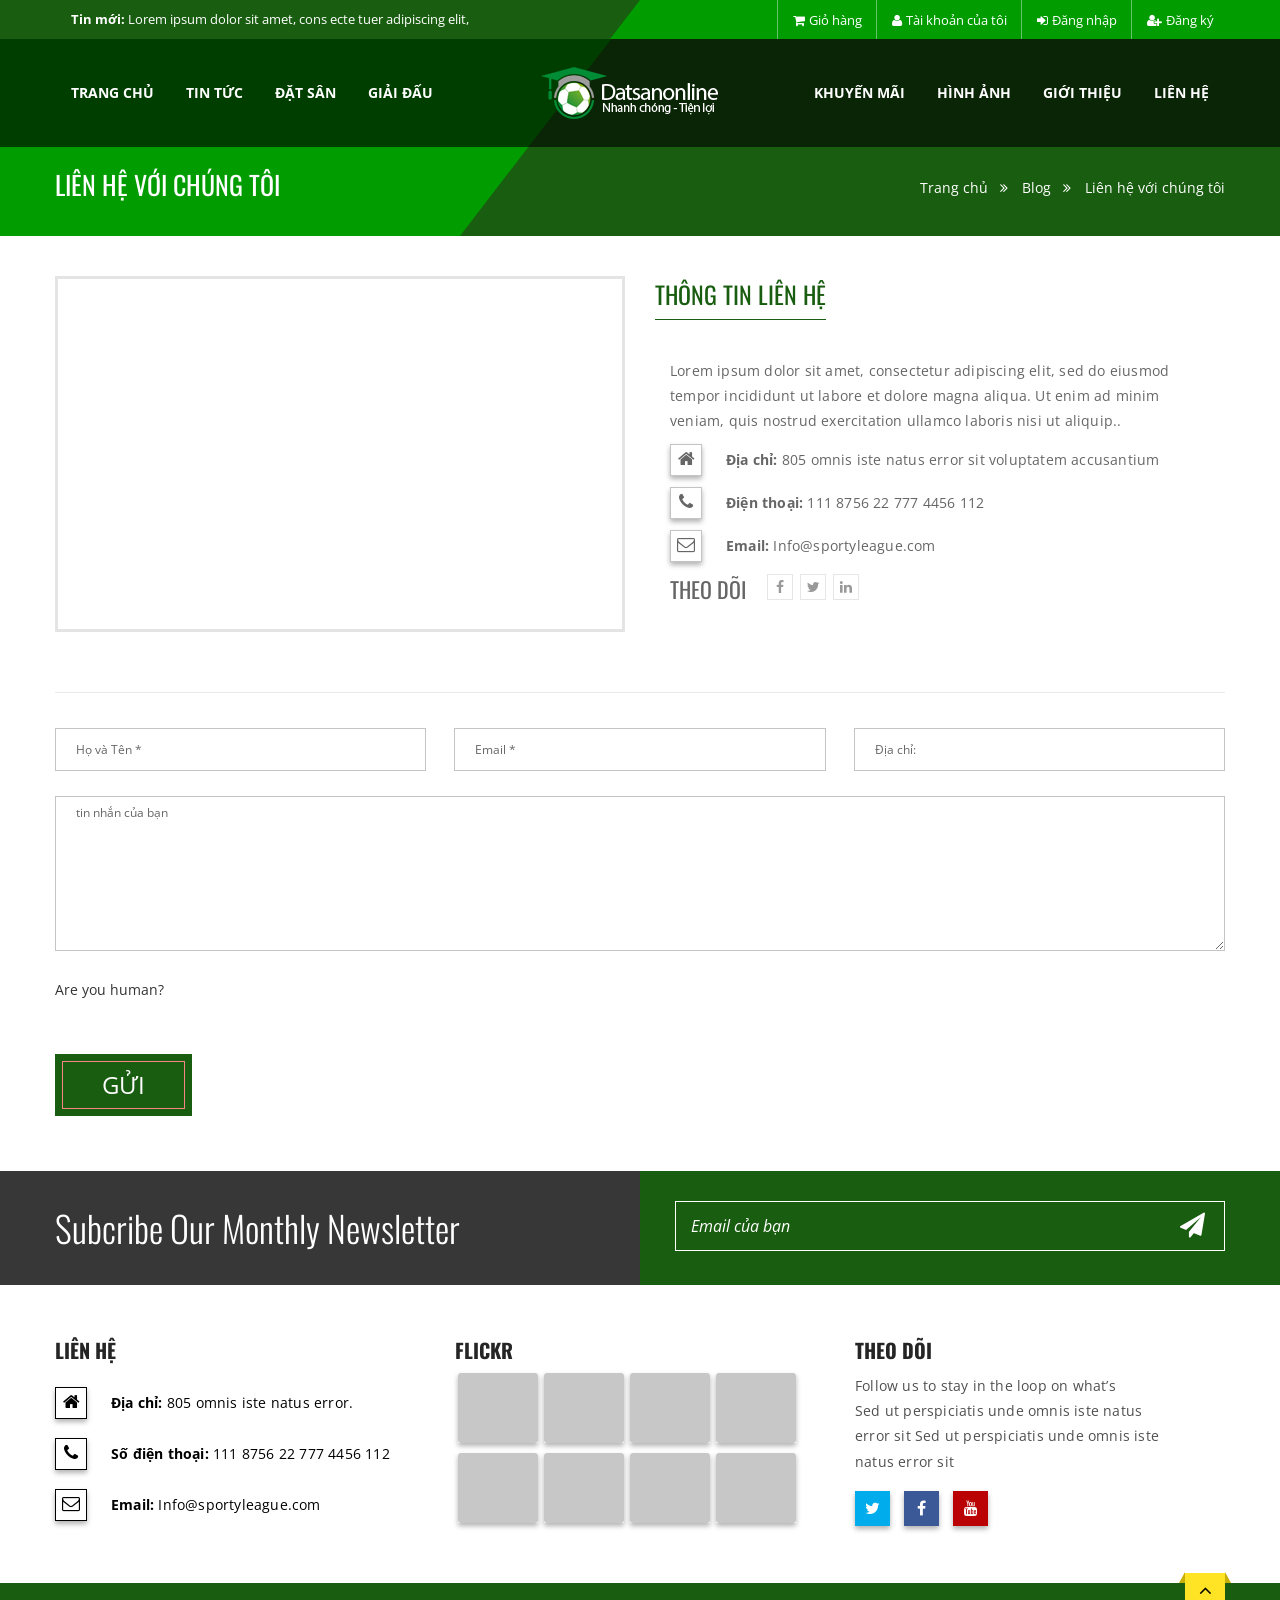
<file: datsanonline/contact-ustwo.html>
<!DOCTYPE html>
<html lang="en">
  <head>
    <meta charset="utf-8">
    <meta http-equiv="X-UA-Compatible" content="IE=edge">
    <meta name="viewport" content="width=device-width, initial-scale=1">
    <!-- The above 3 meta tags *must* come first in the head; any other head content must come *after* these tags -->
    <title>KickOff - Sports Html Template</title>
    
    <!-- Css Files -->
    <link href="css/bootstrap.css" rel="stylesheet">
    <link href="css/font-awesome.css" rel="stylesheet">
    <link href="css/themetypo.css" rel="stylesheet">
    <link href="style.css" rel="stylesheet">
    <link href="css/widget.css" rel="stylesheet">
    <link href="css/color.css" rel="stylesheet">
    <link href="css/flexslider.css" rel="stylesheet">
    <link href="css/owl.carousel.css" rel="stylesheet">
  <link href="css/jquery.bxslider.css" rel="stylesheet">    
  <link href="css/prettyphoto.css" rel="stylesheet">
    <link href="css/responsive.css" rel="stylesheet">
    <link href="css/animate.css" rel="stylesheet">
     <script src="js/wow.js"></script>
              <script>
              new WOW().init();
              </script>

    <!-- HTML5 shim and Respond.js for IE8 support of HTML5 elements and media queries -->
    <!-- WARNING: Respond.js doesn't work if you view the page via file:// -->
    <!--[if lt IE 9]>
      <script src="https://oss.maxcdn.com/html5shiv/3.7.2/html5shiv.min.js"></script>
      <script src="https://oss.maxcdn.com/respond/1.4.2/respond.min.js"></script>
    <![endif]-->

  </head>
  <body>
    
     <!--// Wrapper //-->
    <div class="kode-wrapper">
       <header id="mainheader" class="kode-header-absolute">

        <!--// TopBaar //-->
          <div class="kode-topbar">
      <div class="container">
              <div class="row">
                <div class="col-md-6 kode_bg_white">
          <ul class="top_slider_bxslider">
            <li><span class="kode-barinfo"><strong>Tin mới: </strong> Lorem ipsum dolor sit amet, cons ecte tuer adipiscing elit,</span></li>
            <li><span class="kode-barinfo"><strong>Tin mới: </strong> Lorem ipsum dolor sit amet, cons ecte tuer adipiscing elit,</span></li>
            <li><span class="kode-barinfo"><strong>Tin mới: </strong> Welcome visitor you can Login or Create an Account</span></li>
          </ul>
        </div>
                <div class="col-md-6">
                  <ul class="kode-userinfo">
                    <li><a href="#"><i class="fa fa-shopping-cart"></i>Giỏ hàng</a>
                    </li>
                    <li><a href="#"><i class="fa fa-user"></i>Tài khoản của tôi</a></li>
                    <li><a href="#" data-toggle="modal" data-target="#myModal"><i class="fa fa-sign-in"></i>Đăng nhập</a></li>
                    <li><a href="#" data-toggle="modal" data-target="#myModalTwo"><i class="fa fa-user-plus"></i>Đăng ký</a></li>
                  </ul>
                </div>
              </div>
            </div>
          </div>
        <!--// TopBaar //-->
    
    <div class="header-8">
      <div class="container">
        <!--NAVIGATION START-->
        <div class="kode-navigation pull-left">
          <ul>
             <li><a href="index.html">Trang chủ</a></li>
             <li><a href="blog-large.html">Tin tức</a></li>
             <li><a href="">Đặt sân</a></li>
             <li><a href="">Giải đấu</a></li>            
          </ul>
        </div>
        <!--NAVIGATION END--> 
        
        <!--LOGO START--> 
        <div class="logo">
          <a href="index.html" class="logo"><img src="images/logo1.png" class="tada animated" alt=""></a>
        </div>
        <!--LOGO END--> 

        <!--NAVIGATION START-->
        <div class="kode-navigation pull-right">
          <ul>
            <li><a href="#">Khuyến mãi</a> </li>
            <li><a href="gallery-three.html">Hình ảnh</a> </li>
            <li><a href="team-info.html">Giới thiệu</a> </li>
            <li class="last"><a href="contact-ustwo.html">Liên hệ</a>
            </li>
          </ul>
        </div>
        <!--NAVIGATION END-->  
         <nav class="navbar navbar-default">
                    
                      <!-- Brand and toggle get grouped for better mobile display -->
                      <div class="navbar-header">
                        <button type="button" class="navbar-toggle collapsed" data-toggle="collapse" data-target="#navbar-collapse">
                          <span class="sr-only">Toggle navigation</span>
                          <span class="icon-bar"></span>
                          <span class="icon-bar"></span>
                          <span class="icon-bar"></span>
                        </button>
                      </div>

                      <!-- Collect the nav links, forms, and other content for toggling -->
                      <div class="collapse navbar-collapse" id="navbar-collapse">
                        <ul class="nav navbar-nav">
                          <li><a href="index.html">Trang chủ</a></li>
                          <li><a href="blog-large.html">Tin tức</a></li>
                          <li><a href="">Đặt sân</a></li>
                          <li><a href="">Giải đấu</a></li>  
                          <li><a href="#">Khuyến mãi</a> </li>
                          <li><a href="gallery-three.html">Hình ảnh</a> </li>
                          <li><a href="team-info.html">Giới thiệu</a> </li>
                          <li class="last"><a href="contact-ustwo.html">Liên hệ</a>
                          </li>
                        </ul>
                      </div><!-- /.navbar-collapse -->

                  </nav>
      </div>
    </div>
      </header>
      <div class="kode-subheader subheader-height">
        <div class="container">
          <div class="row">
            <div class="col-md-6">
              <h1>Liên hệ với chúng tôi</h1>
            </div>
            <div class="col-md-6">
              <ul class="kode-breadcrumb">
                <li><a href="#">Trang chủ</a></li>
                <li><a href="#">Blog</a></li>
                <li><a href="#">Liên hệ với chúng tôi</a></li>
              </ul>
            </div>
          </div>
        </div>
      </div>
      <!--// SubHeader //-->

      <!--// Main Content //-->
      <div class="kode-content">

        <!--// Page Content //-->
        <section class="kode-pagesection">
          <div class="container">
            <div class="row">

                <div class="kode-pagecontent col-md-12">

                  <div class="contactus-page">
                    <div class="row">
                      <div class="col-md-6">
                        <div class="kode-map">
                          <div class="map-canvas" id="map-canvas">
                            <iframe src="https://www.google.com/maps/embed?pb=!1m18!1m12!1m3!1d3295.535076477969!2d106.65688831673647!3d10.80566269053613!2m3!1f0!2f0!3f0!3m2!1i1024!2i768!4f13.1!3m3!1m2!1s0x3175293bd3699b07%3A0x940f9759f860b26a!2zU8OibiBiw7NuZyBtaW5pIENo4bqjbyBs4butYQ!5e0!3m2!1sen!2s!4v1470899450033" width="600" height="350" frameborder="0" style="border:0" allowfullscreen></iframe>
                          </div>
                        </div>
                      </div>
                      <div class="col-md-6">
                        <div class="kode-section-title"> <h2>Thông tin liên hệ</h2> </div>
                        <div class="kode-forminfo">
                          <p>Lorem ipsum dolor sit amet, consectetur adipiscing elit, sed do eiusmod tempor incididunt ut labore et dolore magna aliqua. Ut enim ad minim veniam, quis nostrud exercitation ullamco laboris nisi ut aliquip..</p>
                          <ul class="kode-form-list">
                            <li><i class="fa fa-home"></i> <p><strong>Địa chỉ:</strong> 805 omnis iste natus error sit voluptatem accusantium</p></li>
                            <li><i class="fa fa-phone"></i> <p><strong>Điện thoại:</strong> 111 8756 22  777 4456 112</p></li>
                            <li><i class="fa fa-envelope-o"></i> <p><strong>Email:</strong> Info@sportyleague.com</p></li>
                          </ul>
                          <h3>Theo dõi</h3>
                          <ul class="kode-team-network">
                            <li><a href="#" class="fa fa-facebook"></a></li>
                            <li><a href="#" class="fa fa-twitter"></a></li>
                            <li><a href="#" class="fa fa-linkedin"></a></li>
                          </ul>
                        </div>
                      </div>
                      <div class="col-md-12">
                        <div class="kode-plain-divider"><span></span></div>
                        <div class="kode-simple-form contact-formtwo">
							<form method="post" class="comments-form" id="contactform">
                            <ul>
                              <li><input type="text" id="name" name="name" class="required" placeholder="Họ và Tên *"></li>
                              <li><input type="text" id="email" name="email" class="required email" placeholder="Email *"></li>
                              <li><input type="text" name="address" id="address" placeholder="Địa chỉ:"></li>
                             <li class="full-column"><textarea name="message" id="message" placeholder="tin nhắn của bạn"></textarea></li>
							<li class="full-column">
								<label for="verify">Are you human?</label>
								<div class="g-recaptcha" data-sitekey="6LcNVScTAAAAAIF8c9cVzs9EmmcJOlGQvsYx3l_A"></div>
							</li>
                              <li class="full-column"><input class="thbg-color" type="submit" value="GỬI"></li>
                            </ul>
                          </form>                         
                        </div>

                      </div>
                    </div>
                  </div>

                </div>

              </div>
            </div>
        </section>
        <!--// Page Content //-->

      </div>
      <!--// Main Content //-->

      <!--// NewsLatter //-->
      <div class="kode-newslatter kode-bg-color" >
        <span class="kode-halfbg thbg-color"></span>
        <div class="container">
          <div class="row">
            <div class="col-md-6">
              <h3>Subcribe Our Monthly Newsletter</h3>
            </div>
            <div class="col-md-6">
              <form>
                <input type="text" placeholder="Email của bạn" name="s" required>
                <label ><input type="submit" value=""></label>
              </form>
            </div>
          </div>
        </div>
      </div>
      <!--// NewsLatter //-->

       <footer id="footer1">
    <!--Footer Medium-->
    <div class="footer-medium">
      <div class="container">
        <div class="row">
          <div class="col-md-4">
            <div class="about-widget">
              <h3>Liên hệ</h3>
              <ul class="kode-form-list">
                <li><i class="fa fa-home"></i> <p><strong>Địa chỉ:</strong> 805 omnis iste natus error.</p></li>
                <li><i class="fa fa-phone"></i> <p><strong>Số điện thoại:</strong> 111 8756 22  777 4456 112</p></li>
                <li><i class="fa fa-envelope-o"></i> <p><strong>Email:</strong> Info@sportyleague.com</p></li>
              </ul>
            </div>
          </div>
          
          <div class="col-md-4">
            <div class="widget widget-flickr">
              <h3>Flickr</h3>
              <ul>
                <li><a href="#"><img alt="" src="extra-images/widgetgallery-1.jpg"></a></li>
                <li><a href="#"><img alt="" src="extra-images/widgetgallery-2.jpg"></a></li>
                <li><a href="#"><img alt="" src="extra-images/widgetgallery-3.jpg"></a></li>
                <li><a href="#"><img alt="" src="extra-images/widgetgallery-1.jpg"></a></li>
                <li><a href="#"><img alt="" src="extra-images/widgetgallery-2.jpg"></a></li>
                <li><a href="#"><img alt="" src="extra-images/widgetgallery-3.jpg"></a></li>
                <li><a href="#"><img alt="" src="extra-images/widgetgallery-1.jpg"></a></li>
                <li><a href="#"><img alt="" src="extra-images/widgetgallery-2.jpg"></a></li>
              </ul>
            </div>
          </div>
          <div class="col-md-4">
            <div class="contact-us-widget">
              <h3>Theo dõi</h3>
              <p>Follow us to stay in the loop on what’s<br>
              Sed ut perspiciatis unde omnis iste natus<br> error sit Sed ut perspiciatis unde omnis iste<br> natus error sit</p>
              <ul class="social-links1">
                <li>
                  <a href="#" class="tw-bg1"><i class="fa fa-twitter"></i></a>
                </li>
                <li>
                  <a href="#" class="fb-bg1"><i class="fa fa-facebook"></i></a>
                </li>
                <li>
                  <a href="#" class="youtube-bg1"><i class="fa fa-youtube"></i></a>
                </li>
              </ul>
            </div>
          </div>
        </div>
      </div>
    </div>
    <!--Footer Medium End-->
  
    
      </footer>
      <!--// Contact Footer //-->

      <div class="kode-bottom-footer">
        <div class="container">
          <div class="row">
            <div class="col-md-6">
              <p>©2015 Datsanonline. All Right Reserved</p>
            </div>
            <div class="col-md-6">
              <a href="#" id="kode-topbtn" class="thbg-colortwo"><i class="fa fa-angle-up"></i></a>
            </div>
          </div>
        </div>      </div>
<div class="clearfix clear"></div>
</div>
    <!--// Wrapper //-->

    <!-- Modal -->
    <div class="modal fade" id="myModal" tabindex="-1" role="dialog" aria-hidden="true">
      <div class="modal-dialog">
        <div class="modal-content">
          <div class="modal-header thbg-color">
            <button type="button" class="close" data-dismiss="modal" aria-label="Close"><span aria-hidden="true">&times;</span></button>
            <h4 class="modal-title">Đăng nhập tài khoản</h4>
          </div>
          <div class="modal-body">
            <form class="kode-loginform">
              <p><span>Tên đăng nhập</span> <input type="text" placeholder="Điền tên đăng nhập"></p>
              <p><span>Mật khẩu</span> <input type="password" placeholder="Nhập mật khẩu"></p>
              <p><label><input type="checkbox"><span>Ghi nhớ</span></label></p>
              <p class="kode-submit"><a href="#">Quên mật khẩu?</a> <input class="thbg-colortwo" type="submit" value="Đăng nhập"></p>
            </form>
          </div>
        </div>
      </div>
    </div>
    <!-- Modal -->
    <div class="modal fade" id="myModalTwo" tabindex="-1" role="dialog" aria-hidden="true">
      <div class="modal-dialog">
        <div class="modal-content">
          <div class="modal-header thbg-color">
            <button type="button" class="close" data-dismiss="modal" aria-label="Close"><span aria-hidden="true">&times;</span></button>
            <h4 class="modal-title">Đăng ký</h4>
          </div>
          <div class="modal-body">
            <form class="kode-loginform">
              <p><span>Email</span> <input type="text" placeholder="Điền email"></p>
              <p><span>Mật khẩu</span> <input type="password" placeholder="Điền mật khẩu"></p>
              <p><span>Nhập lại mật khẩu</span> <input type="password" placeholder="Điền lại mật khẩu"></p>
              <p><label><input type="checkbox"><span>Ghi nhớ</span></label></p>
              <p class="kode-submit"><a href="#">Quên mật khẩu?</a> <input class="thbg-colortwo" type="submit" value="Đăng ký"></p>
            </form>
          </div>
        </div>
      </div>
    </div>


    <!-- jQuery (necessary for JavaScript plugins) -->
    <script src="js/jquery.js"></script>
    <script src="js/bootstrap.min.js"></script>
    <script src="js/jquery.flexslider.js"></script>
    <script src="js/owl.carousel.min.js"></script>
    <script src="js/jquery.countdown.js"></script>  
    <script src="js/waypoints-min.js"></script>
  <script src="js/jquery.bxslider.min.js"></script>
  <script src="js/bootstrap-progressbar.js"></script>
  <script src="js/jquery.accordion.js"></script>
  <script src="js/jquery.circlechart.js"></script>
  <script src="js/jquery.prettyphoto.js"></script>
  <script src="js/kode_pp.js"></script>
    <script src="js/functions.js"></script>

  </body>
</html>
</file>
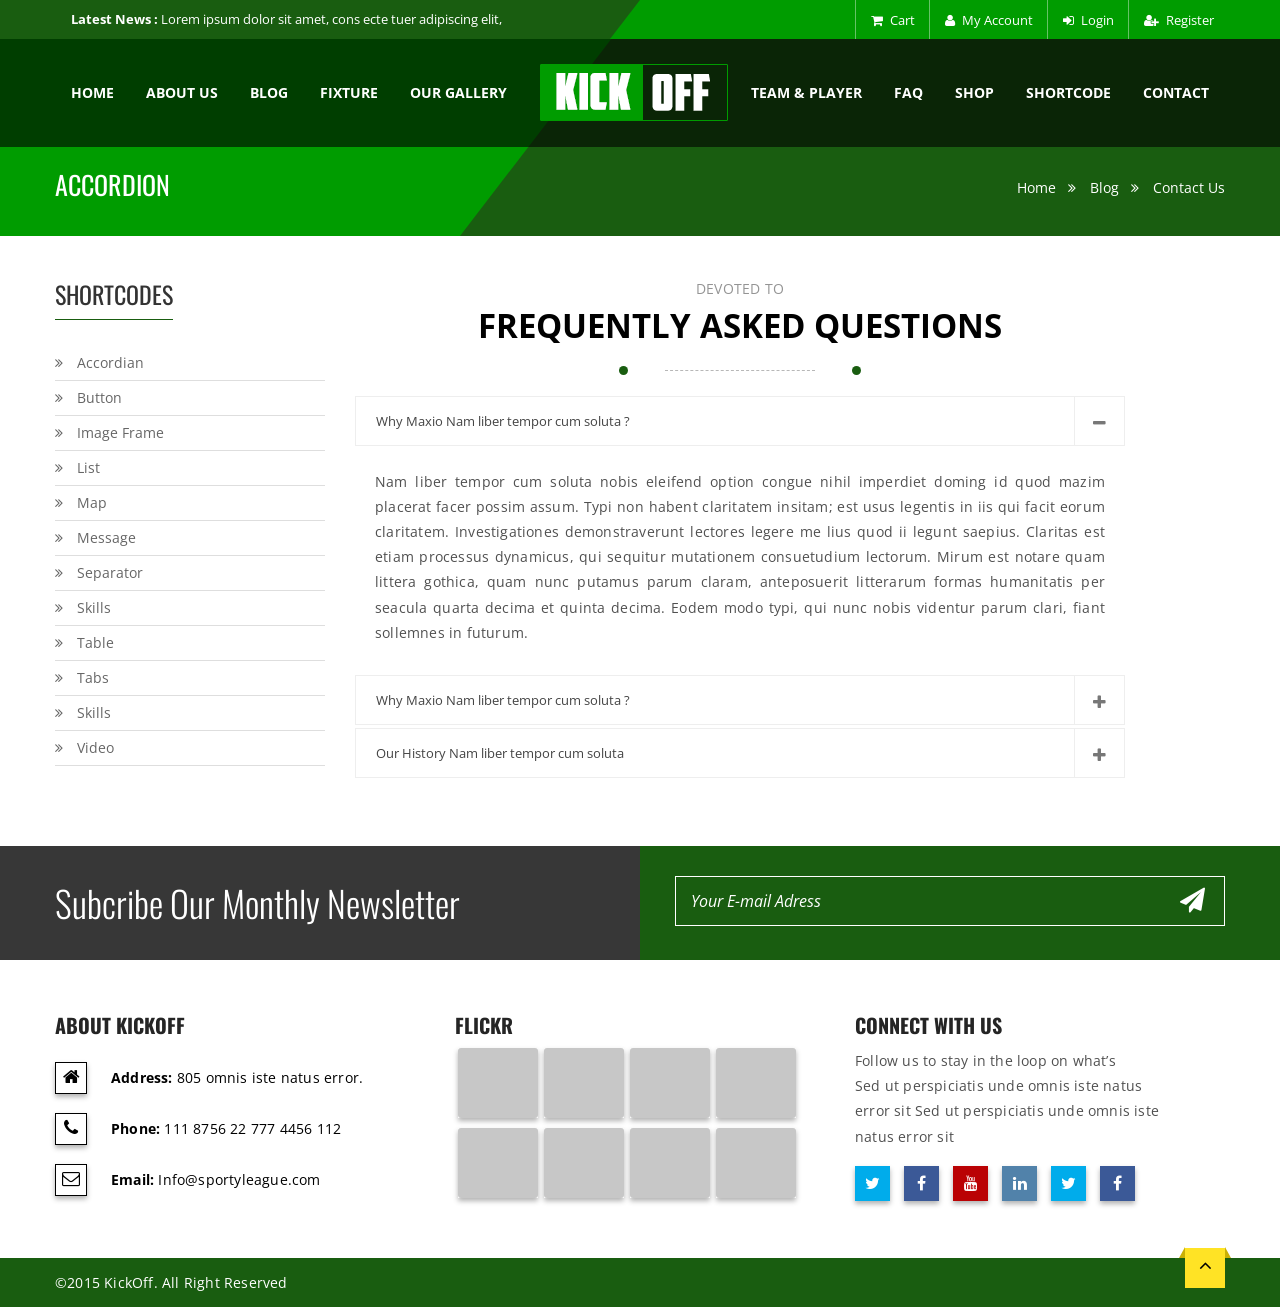
<file: datsanonline/faq.html>
<!DOCTYPE html>
<html lang="en">
  <head>
    <meta charset="utf-8">
    <meta http-equiv="X-UA-Compatible" content="IE=edge">
    <meta name="viewport" content="width=device-width, initial-scale=1">
    <title>KickOff - Sports Html Template</title>

    <!-- Css Files -->
    <link href="css/bootstrap.css" rel="stylesheet">
    <link href="css/font-awesome.css" rel="stylesheet">
    <link href="css/themetypo.css" rel="stylesheet">
    <link href="style.css" rel="stylesheet">
    <link href="css/widget.css" rel="stylesheet">
    <link href="css/color.css" rel="stylesheet">
    <link href="css/flexslider.css" rel="stylesheet">
    <link href="css/owl.carousel.css" rel="stylesheet">
      
    <link href="css/responsive.css" rel="stylesheet">

    <!-- HTML5 shim and Respond.js for IE8 support of HTML5 elements and media queries -->
    <!-- WARNING: Respond.js doesn't work if you view the page via file:// -->
    <!--[if lt IE 9]>
      <script src="https://oss.maxcdn.com/html5shiv/3.7.2/html5shiv.min.js"></script>
      <script src="https://oss.maxcdn.com/respond/1.4.2/respond.min.js"></script>
    <![endif]-->
  </head>
  <body>

     <!--// Wrapper //-->
    <div class="kode-wrapper">
       <header id="mainheader" class="kode-header-absolute">

        <!--// TopBaar //-->
          <div class="kode-topbar">
		  <div class="container">
              <div class="row">
                <div class="col-md-6 kode_bg_white">
					<ul class="top_slider_bxslider">
						<li><span class="kode-barinfo"><strong>Latest News : </strong> Lorem ipsum dolor sit amet, cons ecte tuer adipiscing elit,</span></li>
						<li><span class="kode-barinfo"><strong>Latest News : </strong> Lorem ipsum dolor sit amet, cons ecte tuer adipiscing elit,</span></li>
						<li><span class="kode-barinfo"><strong>Latest News : </strong> Welcome visitor you can Login or Create an Account</span></li>
					</ul>
				</div>
                <div class="col-md-6">
                  <ul class="kode-userinfo">
                    <li><a href="#"><i class="fa fa-shopping-cart"></i> Cart</a>
                    </li>
                    <li><a href="#"><i class="fa fa-user"></i> My Account</a></li>
                    <li><a href="#" data-toggle="modal" data-target="#myModal"><i class="fa fa-sign-in"></i> Login</a></li>
                    <li><a href="#" data-toggle="modal" data-target="#myModalTwo"><i class="fa fa-user-plus"></i> Register</a></li>
                  </ul>
                </div>
              </div>
            </div>
          </div>
        <!--// TopBaar //-->
		
		<div class="header-8">
			<div class="container">
				<!--NAVIGATION START-->
				<div class="kode-navigation pull-left">
					<ul>
						 <li><a href="index.html">Home</a>
						  <ul class="children">
                              <li><a href="blog-large.html">Boxed Layout</a></li>
                            </ul>
						 </li>
						 <li><a href="team-info.html">About Us</a></li>
                          <li><a href="#">Blog</a>
                            <ul class="children">
                              <li><a href="blog-large.html">Blog Large</a></li>
                              <li><a href="bloggrid-v2.html">Blog Grid</a></li>
                              <li><a href="blog-detail.html">Blog Detail</a>
                                <ul class="children">
                                  <li><a href="blog-detail-soundcloud.html">Single SoundCloud</a></li>
                                  <li><a href="blog-detail-video.html">Single Video</a></li>
                                </ul>
                              </li>
                            </ul>
                          </li>
                          <li><a href="fixer-list.html">Fixture</a>
                            <ul class="children">
                              <li><a href="fixer_list.html">All Matches</a></li>
                              <li><a href="fixer_list_view.html">List View</a></li>
                              <li><a href="fixture_full_view.html">Full View</a></li>
							  <li><a href="fixture-detail.html">Fixture detail</a></li>
                            </ul>
                          </li>
						  <li><a href="gallery-full-width.html">Our Gallery</a>
							<ul class="children">
							  <li><a href="gallery-two.html">Gallery 2 Column</a></li>
							  <li><a href="gallery-three.html">Gallery 3 Column</a></li>
							  <li><a href="gallery-four.html">Gallery 4 Column</a></li>
							   <li><a href="gallery-full-width.html">Gallery Full Width</a></li>
							</ul>
						  </li>
							
					</ul>
				</div>
				<!--NAVIGATION END--> 
				<!--LOGO START-->	
				<div class="logo">
					<a href="index.html" class="logo"><img src="images/logo.png" alt=""></a>
				</div>
				<!--LOGO END-->	
				<!--NAVIGATION START-->
				<div class="kode-navigation">
					<ul>
						<li>
							<a href="#">Team & Player</a>
							<ul class="children">
							  <li><a href="player-list.html">Players</a></li>
							  <li><a href="player-detail.html">Player detail</a></li>
							  <li><a href="team-detail.html">Team Detail</a></li>
							</ul>
						  </li>
						  <li><a href="faq.html">Faq</a></li>
						<li><a href="#">Shop</a>
							<ul class="children">
							  <li><a href="product-list.html">Product list</a></li>
							  <li><a href="product-detail.html">Product Detail</a></li>
							</ul>
						  </li>
                          <li><a href="#">ShortCode</a>
                            <ul class="children">
                              <li><a href="accordian.html">Accordion</a></li>
                              <li><a href="button.html">Button</a></li>
                              <li><a href="frame.html">Image Frame</a></li>
                              <li><a href="list.html">List</a></li>
                              <li><a href="map.html">Map</a></li>
                              <li><a href="message.html">Message</a></li>
                              <li><a href="sepratore.html">Separator</a></li>
                              <li><a href="skills.html">Skills</a></li>
                              <li><a href="table.html">Table</a></li>
                              <li><a href="tabs.html">Tabs</a></li>
                              <li><a href="video.html">Video</a></li>
                            </ul>
                          </li>
                          <li class="last"><a href="#">contact</a>
                            <ul class="children">
                              <li><a href="contact-us.html">Contact V1</a></li>
                              <li><a href="contact-ustwo.html">Contact V2</a></li>
                            </ul>
                          </li>
					</ul>
				</div>
				<!--NAVIGATION END-->  
				 <nav class="navbar navbar-default">
                    
                      <!-- Brand and toggle get grouped for better mobile display -->
                      <div class="navbar-header">
                        <button type="button" class="navbar-toggle collapsed" data-toggle="collapse" data-target="#navbar-collapse">
                          <span class="sr-only">Toggle navigation</span>
                          <span class="icon-bar"></span>
                          <span class="icon-bar"></span>
                          <span class="icon-bar"></span>
                        </button>
                      </div>

                      <!-- Collect the nav links, forms, and other content for toggling -->
                      <div class="collapse navbar-collapse" id="navbar-collapse">
                        <ul class="nav navbar-nav">
                           <li><a href="index.html">Home</a>
						    <ul class="children">
                              <li><a href="blog-large.html">Boxed Layout</a></li>
                            </ul>
						   </li>
						 <li><a href="team-info.html">About Us</a></li>
                          <li><a href="#">Blog</a>
                            <ul class="children">
                              <li><a href="bloggrid-v2.html">Blog Grid</a></li>
							  <li><a href="blog-large.html">Blog Large</a></li>
                              <li><a href="blog-detail.html">Blog Detail</a>
                                <ul class="children">
                                  <li><a href="blog-detail-soundcloud.html">Single SoundCloud</a></li>
                                  <li><a href="blog-detail-video.html">Single Video</a></li>
                                </ul>
                              </li>
                            </ul>
                          </li>
                          <li><a href="fixer-list.html">Fixture</a>
                            <ul class="children">
                              <li><a href="fixer_list.html">All Matches</a></li>
                              <li><a href="fixer_list_view.html">List View</a></li>
                              <li><a href="fixture_full_view.html">Full View</a></li>
							  <li><a href="fixture-detail.html">Fixture detail</a></li>
                            </ul>
                          </li>
						  <li><a href="gallery-two.html">Our Gallery</a>
							<ul class="children">
							  <li><a href="gallery-two.html">Gallery 2 Column</a></li>
							  <li><a href="gallery-three.html">Gallery 3 Column</a></li>
							  <li><a href="gallery-four.html">Gallery 4 Column</a></li>
							  <li><a href="gallery-full-width.html">Gallery Full Width</a></li>
							</ul>
						  </li>
						 <li>
							<a href="#">Team & Player</a>
							<ul class="children">
							  <li><a href="player-list.html">Players</a></li>
							  <li><a href="player-detail.html">Player detail</a></li>
							  <li><a href="team-detail.html">Team Detail</a></li>
							</ul>
						  </li>
						<li><a href="#">Shop</a>
							<ul class="children">
							  <li><a href="product-list.html">Product list</a></li>
							  <li><a href="product-detail.html">Product Detail</a></li>
							</ul>
						  </li>
                          <li><a href="#">ShortCode</a>
                            <ul class="children">
                              <li><a href="accordian.html">Accordion</a></li>
                              <li><a href="button.html">Button</a></li>
                              <li><a href="frame.html">Image Frame</a></li>
							   <li><a href="faq.html">Faq</a></li>
                              <li><a href="list.html">List</a></li>
                              <li><a href="map.html">Map</a></li>
                              <li><a href="message.html">Message</a></li>
                              <li><a href="sepratore.html">Separator</a></li>
                              <li><a href="skills.html">Skills</a></li>
                              <li><a href="table.html">Table</a></li>
                              <li><a href="tabs.html">Tabs</a></li>
                              <li><a href="skills.html">Skills</a></li>
                              <li><a href="video.html">Video</a></li>
                            </ul>
                          </li>
                          <li class="last"><a href="#">contact Us</a>
                            <ul class="children">
                              <li><a href="contact-us.html">Contact V1</a></li>
                              <li><a href="contact-ustwo.html">Contact V2</a></li>
                            </ul>
                          </li>
                        </ul>
                      </div><!-- /.navbar-collapse -->

                  </nav>
			</div>
		</div>
      </header>
      <div class="kode-subheader subheader-height">
        <div class="container">
          <div class="row">
            <div class="col-md-6">
              <h1>Accordion</h1>
            </div>
            <div class="col-md-6">
              <ul class="kode-breadcrumb">
                <li><a href="#">Home</a></li>
                <li><a href="#">Blog</a></li>
                <li><a href="#">Contact Us</a></li>
              </ul>
            </div>
          </div>
        </div>
      </div>
      <!--// Sub Header //-->

      <!--// Main Content //-->
      <div class="kode-content">

        <section class="kode-pagesection kode-padding-bottom-40">
          <div class="container">
            <div class="row">	
              <aside class="kode-pagesidebar col-md-3">
                 
                  <div class="widget widget_categories">
                    <div class="kode-widget-title"> <h2>Shortcodes</h2> </div>
                    <ul>
						<li><a href="accordian.html">Accordian</a></li>
						<li><a href="button.html">Button</a></li>
						<li><a href="frame.html">Image Frame</a></li>
						<li><a href="list.html">List</a></li>
						<li><a href="map.html">Map</a></li>
						<li><a href="message.html">Message</a></li>
						<li><a href="sepratore.html">Separator</a></li>
						<li><a href="skills.html">Skills</a></li>
						<li><a href="table.html">Table</a></li>
						<li><a href="tabs.html">Tabs</a></li>
						<li><a href="skills.html">Skills</a></li>
						<li><a href="video.html">Video</a></li>
                    </ul>
                  </div>

                </aside>
			  <div class="col-md-8">
			  <div class="heading heading-12 margin-bottom-10-flat">
					<p>Devoted to</p>
					<h2><span class="left"></span>Frequently Asked Questions<span class="right"></span></h2>
				</div>
                <div class="kd-accordion">
						
						
						<div class="accordion" id="section1">Why Maxio Nam liber tempor cum soluta ? <span class="fa fa-plus"></span></div>
                      <div class="accordion-content">
                          <p>Nam liber tempor cum soluta nobis eleifend option congue nihil imperdiet doming id quod mazim placerat facer possim assum. Typi non habent claritatem insitam; est usus legentis in iis qui facit eorum claritatem. Investigationes demonstraverunt lectores legere me lius quod ii legunt saepius. Claritas est etiam processus dynamicus, qui sequitur mutationem consuetudium lectorum. Mirum est notare quam littera gothica, quam nunc putamus parum claram, anteposuerit litterarum formas humanitatis per seacula quarta decima et quinta decima. Eodem modo typi, qui nunc nobis videntur parum clari, fiant sollemnes in futurum.</p>
                      </div>
					  
                      <div class="accordion" id="section2">Why Maxio Nam liber tempor cum soluta ? <span class="fa fa-plus"></span></div>
                      <div class="accordion-content">
                          <p>Nam liber tempor cum soluta nobis eleifend option congue nihil imperdiet doming id quod mazim placerat facer possim assum. Typi non habent claritatem insitam; est usus legentis in iis qui facit eorum claritatem. Investigationes demonstraverunt lectores legere me lius quod ii legunt saepius. Claritas est etiam processus dynamicus, qui sequitur mutationem consuetudium lectorum. Mirum est notare quam littera gothica, quam nunc putamus parum claram, anteposuerit litterarum formas humanitatis per seacula quarta decima et quinta decima. Eodem modo typi, qui nunc nobis videntur parum clari, fiant sollemnes in futurum.</p>
                      </div>
                   
                      <div class="accordion" id="section3">Our History Nam liber tempor cum soluta  <span class="fa fa-plus"></span></div>
                      <div class="accordion-content">
                          <p>Nam liber tempor cum soluta nobis eleifend option congue nihil imperdiet doming id quod mazim placerat facer possim assum. Typi non habent claritatem insitam; est usus legentis in iis qui facit eorum claritatem. Investigationes demonstraverunt lectores legere me lius quod ii legunt saepius. Claritas est etiam processus dynamicus, qui sequitur mutationem consuetudium lectorum. Mirum est notare quam littera gothica, quam nunc putamus parum claram, anteposuerit litterarum formas humanitatis per seacula quarta decima et quinta decima. Eodem modo typi, qui nunc nobis videntur parum clari, fiant sollemnes in futurum.</p>
                      </div>

                    
                    
                    
                  </div>
              </div>
			  

            </div>
          </div>
        </section>

      </div>
      <!--// Main Content //-->

      <!--// NewsLatter //-->
      <div class="kode-newslatter kode-bg-color" >
        <span class="kode-halfbg thbg-color"></span>
        <div class="container">
          <div class="row">
            <div class="col-md-6">
              <h3>Subcribe Our Monthly Newsletter</h3>
            </div>
            <div class="col-md-6">
              <form>
                <input type="text" placeholder="Your E-mail Adress" name="s" required>
                <label><input type="submit" value=""></label>
              </form>
            </div>
          </div>
        </div>
      </div>
      <!--// NewsLatter //-->

       <footer id="footer1">
		<!--Footer Medium-->
		<div class="footer-medium">
			<div class="container">
				<div class="row">
					<div class="col-md-4">
						<div class="about-widget">
							<h3>About Kickoff</h3>
							<ul class="kode-form-list">
							  <li><i class="fa fa-home"></i> <p><strong>Address:</strong> 805 omnis iste natus error.</p></li>
							  <li><i class="fa fa-phone"></i> <p><strong>Phone:</strong> 111 8756 22  777 4456 112</p></li>
							  <li><i class="fa fa-envelope-o"></i> <p><strong>Email:</strong> Info@sportyleague.com</p></li>
							</ul>
						</div>
					</div>
					
					<div class="col-md-4">
						<div class="widget widget-flickr">
							<h3>Flickr</h3>
							<ul>
								<li><a href="#"><img alt="" src="extra-images/widgetgallery-1.jpg"></a></li>
								<li><a href="#"><img alt="" src="extra-images/widgetgallery-2.jpg"></a></li>
								<li><a href="#"><img alt="" src="extra-images/widgetgallery-3.jpg"></a></li>
								<li><a href="#"><img alt="" src="extra-images/widgetgallery-1.jpg"></a></li>
								<li><a href="#"><img alt="" src="extra-images/widgetgallery-2.jpg"></a></li>
								<li><a href="#"><img alt="" src="extra-images/widgetgallery-3.jpg"></a></li>
								<li><a href="#"><img alt="" src="extra-images/widgetgallery-1.jpg"></a></li>
								<li><a href="#"><img alt="" src="extra-images/widgetgallery-2.jpg"></a></li>
							</ul>
						</div>
					</div>
					<div class="col-md-4">
						<div class="contact-us-widget">
							<h3>Connect with us</h3>
							<p>Follow us to stay in the loop on what’s<br>
							Sed ut perspiciatis unde omnis iste natus<br> error sit Sed ut perspiciatis unde omnis iste<br> natus error sit</p>
							<ul class="social-links1">
								<li>
									<a href="#" class="tw-bg1"><i class="fa fa-twitter"></i></a>
								</li>
								<li>
									<a href="#" class="fb-bg1"><i class="fa fa-facebook"></i></a>
								</li>
								<li>
									<a href="#" class="youtube-bg1"><i class="fa fa-youtube"></i></a>
								</li>
								<li>
									<a href="#" class="linkedin-bg1"><i class="fa fa-linkedin"></i></a>
								</li>
								<li>
									<a href="#" class="tw-bg1"><i class="fa fa-twitter"></i></a>
								</li>
								<li>
									<a href="#" class="fb-bg1"><i class="fa fa-facebook"></i></a>
								</li>
							</ul>
						</div>
					</div>
				</div>
			</div>
		</div>
		<!--Footer Medium End-->
	
    
      </footer>
      <!--// Contact Footer //-->

      <div class="kode-bottom-footer">
        <div class="container">
          <div class="row">
            <div class="col-md-6">
              <p>©2015 KickOff. All Right Reserved</p>
            </div>
            <div class="col-md-6">
              <a href="#" id="kode-topbtn" class="thbg-colortwo"><i class="fa fa-angle-up"></i></a>
            </div>
          </div>
        </div>      </div>
<div class="clearfix clear"></div>
</div>
    <!--// Wrapper //-->

    <!-- jQuery (necessary for JavaScript plugins) -->
    <script src="js/jquery.js"></script>
    <script src="js/bootstrap.min.js"></script>
    <script src="js/jquery.flexslider.js"></script>
    <script src="js/owl.carousel.min.js"></script>
    <script src="js/jquery.accordion.js"></script>
    <script src="js/jquery.countdown.js"></script>
	<script src="js/jquery.bxslider.min.js" type="text/javascript"></script>
	<script src="js/bootstrap-progressbar.js"></script>
	<script src="js/jquery.prettyphoto.js"></script>
	<script src="js/kode_pp.js"></script>
    <script src="js/functions.js"></script>

  </body>
</html>
</file>
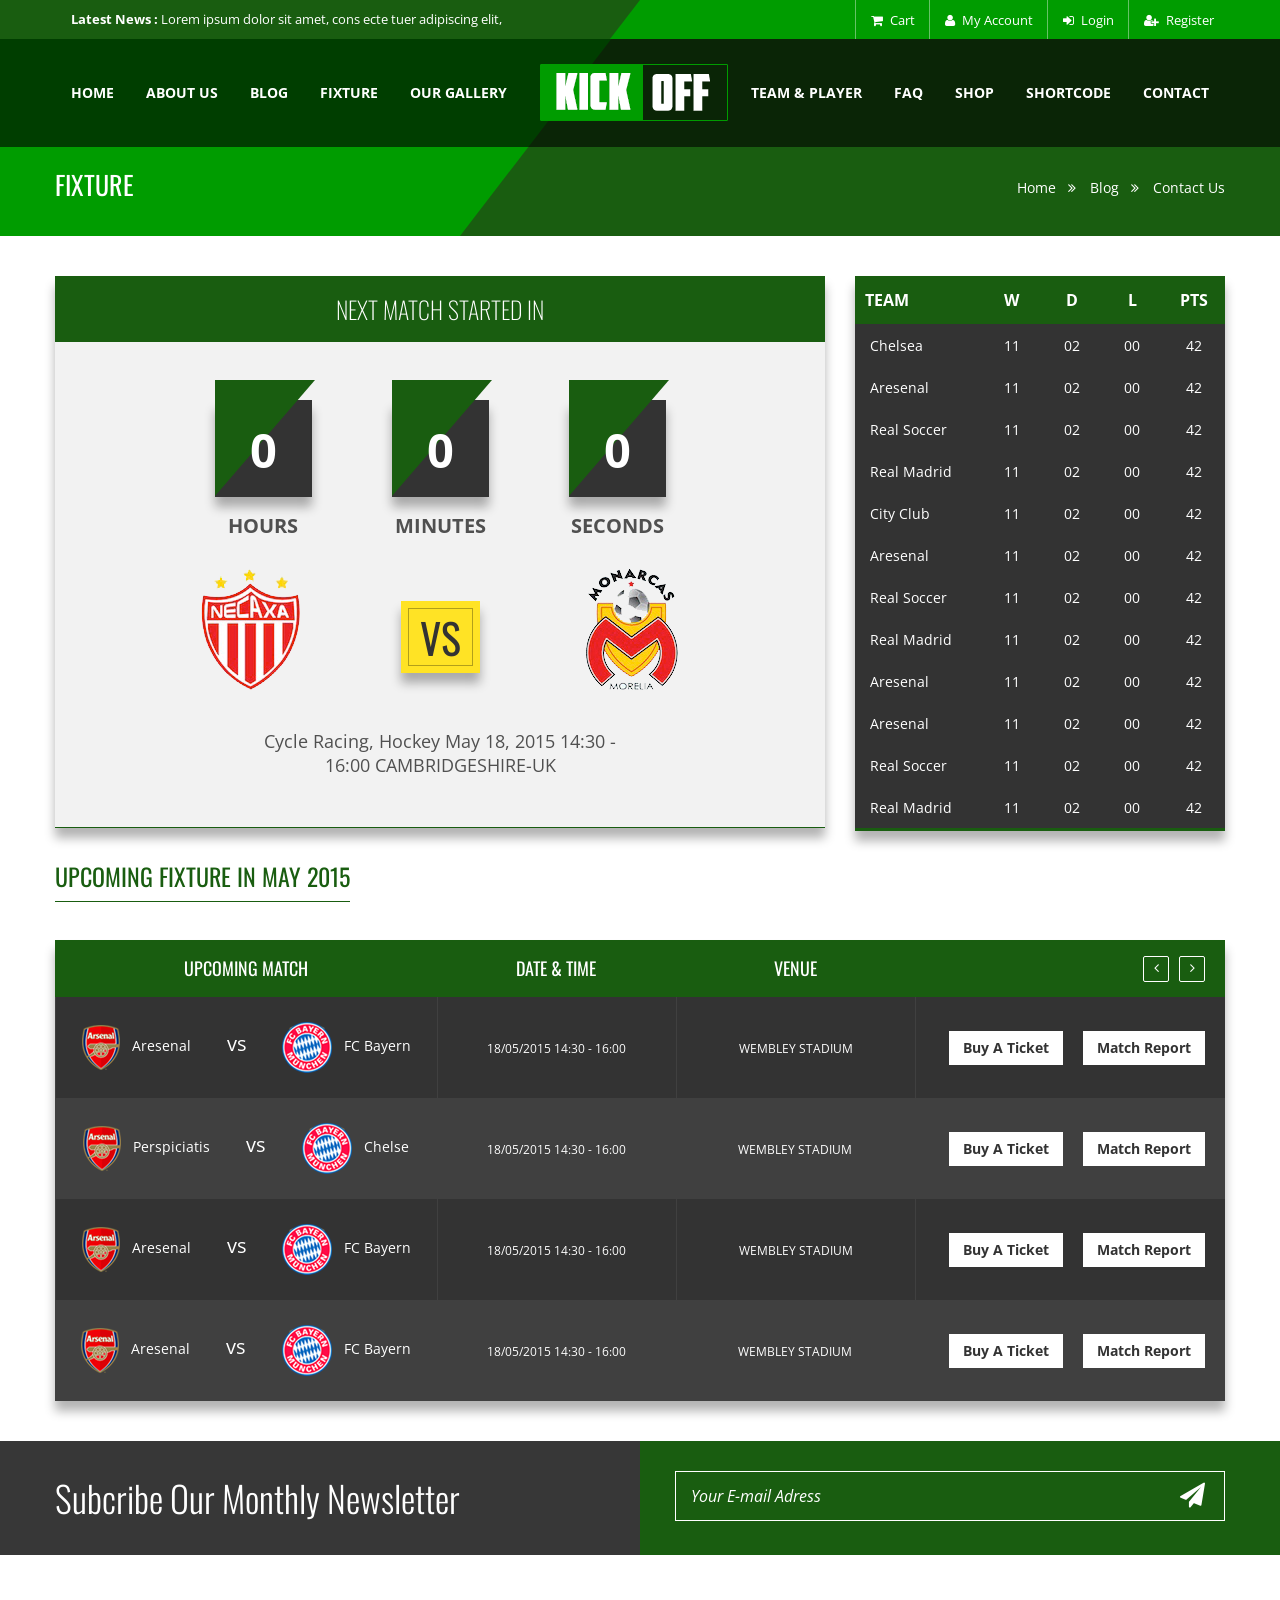
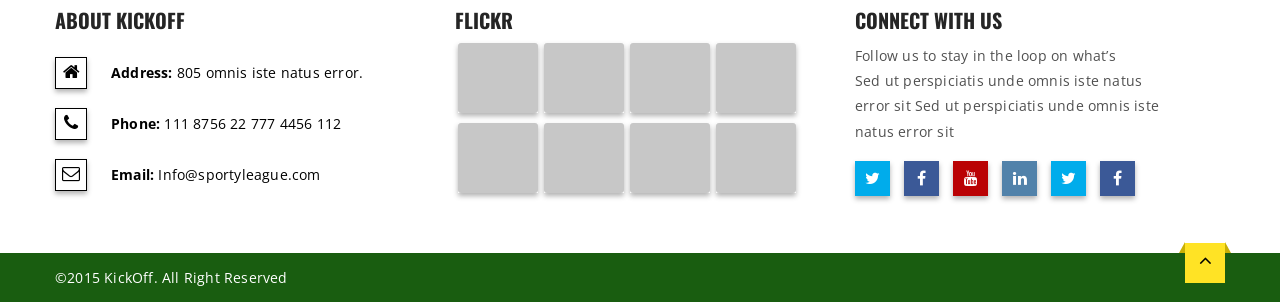
<file: datsanonline/fixer_list.html>
<!DOCTYPE html>
<html lang="en">
  <head>
    <meta charset="utf-8">
    <meta http-equiv="X-UA-Compatible" content="IE=edge">
    <meta name="viewport" content="width=device-width, initial-scale=1">
    <!-- The above 3 meta tags *must* come first in the head; any other head content must come *after* these tags -->
    <title>KickOff - Sports Html Template</title>

    <!-- Css Files -->
    <link href="css/bootstrap.css" rel="stylesheet">
    <link href="css/font-awesome.css" rel="stylesheet">
    <link href="css/themetypo.css" rel="stylesheet">
    <link href="style.css" rel="stylesheet">
    <link href="css/widget.css" rel="stylesheet">
    <link href="css/color.css" rel="stylesheet">
    <link href="css/flexslider.css" rel="stylesheet">
    <link href="css/owl.carousel.css" rel="stylesheet">
      
    <link href="css/responsive.css" rel="stylesheet">

    <!-- HTML5 shim and Respond.js for IE8 support of HTML5 elements and media queries -->
    <!-- WARNING: Respond.js doesn't work if you view the page via file:// -->
    <!--[if lt IE 9]>
      <script src="https://oss.maxcdn.com/html5shiv/3.7.2/html5shiv.min.js"></script>
      <script src="https://oss.maxcdn.com/respond/1.4.2/respond.min.js"></script>
    <![endif]-->
  </head>
  <body>
    
     <!--// Wrapper //-->
    <div class="kode-wrapper">
       <header id="mainheader" class="kode-header-absolute">

        <!--// TopBaar //-->
          <div class="kode-topbar">
		  <div class="container">
              <div class="row">
                <div class="col-md-6 kode_bg_white">
					<ul class="top_slider_bxslider">
						<li><span class="kode-barinfo"><strong>Latest News : </strong> Lorem ipsum dolor sit amet, cons ecte tuer adipiscing elit,</span></li>
						<li><span class="kode-barinfo"><strong>Latest News : </strong> Lorem ipsum dolor sit amet, cons ecte tuer adipiscing elit,</span></li>
						<li><span class="kode-barinfo"><strong>Latest News : </strong> Welcome visitor you can Login or Create an Account</span></li>
					</ul>
				</div>
                <div class="col-md-6">
                  <ul class="kode-userinfo">
                    <li><a href="#"><i class="fa fa-shopping-cart"></i> Cart</a>
                    </li>
                    <li><a href="#"><i class="fa fa-user"></i> My Account</a></li>
                    <li><a href="#" data-toggle="modal" data-target="#myModal"><i class="fa fa-sign-in"></i> Login</a></li>
                    <li><a href="#" data-toggle="modal" data-target="#myModalTwo"><i class="fa fa-user-plus"></i> Register</a></li>
                  </ul>
                </div>
              </div>
            </div>
          </div>
        <!--// TopBaar //-->
		
		<div class="header-8">
			<div class="container">
				<!--NAVIGATION START-->
				<div class="kode-navigation pull-left">
					<ul>
						 <li><a href="index.html">Home</a>
						  <ul class="children">
                              <li><a href="blog-large.html">Boxed Layout</a></li>
                            </ul>
						 </li>
						 <li><a href="team-info.html">About Us</a></li>
                          <li><a href="#">Blog</a>
                            <ul class="children">
                              <li><a href="blog-large.html">Blog Large</a></li>
                              <li><a href="bloggrid-v2.html">Blog Grid</a></li>
                              <li><a href="blog-detail.html">Blog Detail</a>
                                <ul class="children">
                                  <li><a href="blog-detail-soundcloud.html">Single SoundCloud</a></li>
                                  <li><a href="blog-detail-video.html">Single Video</a></li>
                                </ul>
                              </li>
                            </ul>
                          </li>
                          <li><a href="fixer-list.html">Fixture</a>
                            <ul class="children">
                              <li><a href="fixer_list.html">All Matches</a></li>
                              <li><a href="fixer_list_view.html">List View</a></li>
                              <li><a href="fixture_full_view.html">Full View</a></li>
							  <li><a href="fixture-detail.html">Fixture detail</a></li>
                            </ul>
                          </li>
						  <li><a href="gallery-full-width.html">Our Gallery</a>
							<ul class="children">
							  <li><a href="gallery-two.html">Gallery 2 Column</a></li>
							  <li><a href="gallery-three.html">Gallery 3 Column</a></li>
							  <li><a href="gallery-four.html">Gallery 4 Column</a></li>
							   <li><a href="gallery-full-width.html">Gallery Full Width</a></li>
							</ul>
						  </li>
							
					</ul>
				</div>
				<!--NAVIGATION END--> 
				<!--LOGO START-->	
				<div class="logo">
					<a href="index.html" class="logo"><img src="images/logo.png" alt=""></a>
				</div>
				<!--LOGO END-->	
				<!--NAVIGATION START-->
				<div class="kode-navigation">
					<ul>
						<li>
							<a href="#">Team & Player</a>
							<ul class="children">
							  <li><a href="player-list.html">Players</a></li>
							  <li><a href="player-detail.html">Player detail</a></li>
							  <li><a href="team-detail.html">Team Detail</a></li>
							</ul>
						  </li>
						  <li><a href="faq.html">Faq</a></li>
						<li><a href="#">Shop</a>
							<ul class="children">
							  <li><a href="product-list.html">Product list</a></li>
							  <li><a href="product-detail.html">Product Detail</a></li>
							</ul>
						  </li>
                          <li><a href="#">ShortCode</a>
                            <ul class="children">
                              <li><a href="accordian.html">Accordion</a></li>
                              <li><a href="button.html">Button</a></li>
                              <li><a href="frame.html">Image Frame</a></li>
                              <li><a href="list.html">List</a></li>
                              <li><a href="map.html">Map</a></li>
                              <li><a href="message.html">Message</a></li>
                              <li><a href="sepratore.html">Separator</a></li>
                              <li><a href="skills.html">Skills</a></li>
                              <li><a href="table.html">Table</a></li>
                              <li><a href="tabs.html">Tabs</a></li>
                              <li><a href="video.html">Video</a></li>
                            </ul>
                          </li>
                          <li class="last"><a href="#">contact</a>
                            <ul class="children">
                              <li><a href="contact-us.html">Contact V1</a></li>
                              <li><a href="contact-ustwo.html">Contact V2</a></li>
                            </ul>
                          </li>
					</ul>
				</div>
				<!--NAVIGATION END-->  
				 <nav class="navbar navbar-default">
                    
                      <!-- Brand and toggle get grouped for better mobile display -->
                      <div class="navbar-header">
                        <button type="button" class="navbar-toggle collapsed" data-toggle="collapse" data-target="#navbar-collapse">
                          <span class="sr-only">Toggle navigation</span>
                          <span class="icon-bar"></span>
                          <span class="icon-bar"></span>
                          <span class="icon-bar"></span>
                        </button>
                      </div>

                      <!-- Collect the nav links, forms, and other content for toggling -->
                      <div class="collapse navbar-collapse" id="navbar-collapse">
                        <ul class="nav navbar-nav">
                           <li><a href="index.html">Home</a>
						    <ul class="children">
                              <li><a href="blog-large.html">Boxed Layout</a></li>
                            </ul>
						   </li>
						 <li><a href="team-info.html">About Us</a></li>
                          <li><a href="#">Blog</a>
                            <ul class="children">
                              <li><a href="bloggrid-v2.html">Blog Grid</a></li>
							  <li><a href="blog-large.html">Blog Large</a></li>
                              <li><a href="blog-detail.html">Blog Detail</a>
                                <ul class="children">
                                  <li><a href="blog-detail-soundcloud.html">Single SoundCloud</a></li>
                                  <li><a href="blog-detail-video.html">Single Video</a></li>
                                </ul>
                              </li>
                            </ul>
                          </li>
                          <li><a href="fixer-list.html">Fixture</a>
                            <ul class="children">
                              <li><a href="fixer_list.html">All Matches</a></li>
                              <li><a href="fixer_list_view.html">List View</a></li>
                              <li><a href="fixture_full_view.html">Full View</a></li>
							  <li><a href="fixture-detail.html">Fixture detail</a></li>
                            </ul>
                          </li>
						  <li><a href="gallery-two.html">Our Gallery</a>
							<ul class="children">
							  <li><a href="gallery-two.html">Gallery 2 Column</a></li>
							  <li><a href="gallery-three.html">Gallery 3 Column</a></li>
							  <li><a href="gallery-four.html">Gallery 4 Column</a></li>
							  <li><a href="gallery-full-width.html">Gallery Full Width</a></li>
							</ul>
						  </li>
						 <li>
							<a href="#">Team & Player</a>
							<ul class="children">
							  <li><a href="player-list.html">Players</a></li>
							  <li><a href="player-detail.html">Player detail</a></li>
							  <li><a href="team-detail.html">Team Detail</a></li>
							</ul>
						  </li>
						<li><a href="#">Shop</a>
							<ul class="children">
							  <li><a href="product-list.html">Product list</a></li>
							  <li><a href="product-detail.html">Product Detail</a></li>
							</ul>
						  </li>
                          <li><a href="#">ShortCode</a>
                            <ul class="children">
                              <li><a href="accordian.html">Accordion</a></li>
                              <li><a href="button.html">Button</a></li>
                              <li><a href="frame.html">Image Frame</a></li>
							   <li><a href="faq.html">Faq</a></li>
                              <li><a href="list.html">List</a></li>
                              <li><a href="map.html">Map</a></li>
                              <li><a href="message.html">Message</a></li>
                              <li><a href="sepratore.html">Separator</a></li>
                              <li><a href="skills.html">Skills</a></li>
                              <li><a href="table.html">Table</a></li>
                              <li><a href="tabs.html">Tabs</a></li>
                              <li><a href="skills.html">Skills</a></li>
                              <li><a href="video.html">Video</a></li>
                            </ul>
                          </li>
                          <li class="last"><a href="#">contact Us</a>
                            <ul class="children">
                              <li><a href="contact-us.html">Contact V1</a></li>
                              <li><a href="contact-ustwo.html">Contact V2</a></li>
                            </ul>
                          </li>
                        </ul>
                      </div><!-- /.navbar-collapse -->

                  </nav>
			</div>
		</div>
      </header>
      <div class="kode-subheader subheader-height">
        <div class="container">
          <div class="row">
            <div class="col-md-6">
              <h1>Fixture</h1>
            </div>
            <div class="col-md-6">
              <ul class="kode-breadcrumb">
                <li><a href="#">Home</a></li>
                <li><a href="#">Blog</a></li>
                <li><a href="#">Contact Us</a></li>
              </ul>
            </div>
          </div>
        </div>
      </div>
      <!--// SubHeader //-->

      <!--// Main Content //-->
      <div class="kode-content">

        <!--// Page Content //-->
        <section class="kode-pagesection margin-bottom-40">
          <div class="container">
            <div class="row">
                <div class="kode-pagecontent col-md-8">
                  
                  <div class="kode-inner-fixer margin-none padding-none">
                    <div class="kode-fixer-counter">
                      <h2 class="thbg-color">Next Match Started In</h2>
                      <div id="kodeCountdown"></div>
                    </div>
                    <div class="kode-team-match">
                      <ul>
                        <li><a href="#"><img src="extra-images/fixer-logo1.png" alt=""></a></li>
                        <li class="home-kode-vs"><a href="#" class="kode-modren-btn thbg-colortwo">vs</a></li>
                        <li><a href="#"><img src="extra-images/fixer-logo2.png" alt=""></a></li>
                      </ul>
                      <div class="clearfix"></div>
                      <span class="kode-subtitle">Cycle Racing, Hockey May 18, 2015 14:30 - 16:00 CAMBRIDGESHIRE-UK</span>
                    </div>
                  </div>

                </div>
                <div class="col-md-4">
                  <table class="kode-table kode-table-v2">
                    <thead>
                      <tr>
                        <th>Team</th>
                        <th>w</th>
                        <th>d</th>
                        <th>l</th>
                        <th>pts</th>
                      </tr>
                    </thead>
                    <tbody>
                      <tr>
                        <td>Chelsea</td>
                        <td>11</td>
                        <td>02</td>
                        <td>00</td>
                        <td>42</td>
                      </tr>
                       <tr>
                        <td>Aresenal</td>
                        <td>11</td>
                        <td>02</td>
                        <td>00</td>
                        <td>42</td>
                      </tr>
                      <tr>
                        <td>Real Soccer</td>
                        <td>11</td>
                        <td>02</td>
                        <td>00</td>
                        <td>42</td>
                      </tr>
                      <tr>
                        <td>Real Madrid</td>
                        <td>11</td>
                        <td>02</td>
                        <td>00</td>
                        <td>42</td>
                      </tr>
                      <tr>
                        <td>City Club</td>
                        <td>11</td>
                        <td>02</td>
                        <td>00</td>
                        <td>42</td>
                      </tr>
                       <tr>
                        <td>Aresenal</td>
                        <td>11</td>
                        <td>02</td>
                        <td>00</td>
                        <td>42</td>
                      </tr>
                      <tr>
                        <td>Real Soccer</td>
                        <td>11</td>
                        <td>02</td>
                        <td>00</td>
                        <td>42</td>
                      </tr>
                      <tr>
                        <td>Real Madrid</td>
                        <td>11</td>
                        <td>02</td>
                        <td>00</td>
                        <td>42</td>
                      </tr>
                      <tr>
                        <td>Aresenal</td>
                        <td>11</td>
                        <td>02</td>
                        <td>00</td>
                        <td>42</td>
                      </tr>
                      <tr>
                        <td>Aresenal</td>
                        <td>11</td>
                        <td>02</td>
                        <td>00</td>
                        <td>42</td>
                      </tr>
                      <tr>
                        <td>Real Soccer</td>
                        <td>11</td>
                        <td>02</td>
                        <td>00</td>
                        <td>42</td>
                      </tr>
                      <tr>
                        <td>Real Madrid</td>
                        <td>11</td>
                        <td>02</td>
                        <td>00</td>
                        <td>42</td>
                      </tr>
                    </tbody>
                 </table>
                </div>

                <div class="col-md-12">
                  <div class="kode-section-title"> <h2>Upcoming Fixture In May 2015</h2> </div>
                  <div class="kode-fixer-list">
                    <ul class="table-head thbg-color">
                      <li><h5>Upcoming Match</h5></li>
                      <li> <h5>Date & TIme</h5> </li>
                      <li> <h5>Venue</h5> </li>
                      <li class="fixer-pagination"> <a href="#" class="fa fa-angle-right"></a> <a href="#" class="fa fa-angle-left"></a> </li>
                    </ul>
                    <ul class="table-body">
                      <li>
                        <a href="#" class="list-thumb"><img src="extra-images/fixer-logo3.png" alt=""> Aresenal</a>
                        <span>vs</span>
                        <a href="#" class="list-thumb"><img src="extra-images/fixer-logo4.png" alt=""> FC Bayern</a>
                      </li>
                      <li><small>18/05/2015  14:30 - 16:00</small></li>
                      <li><small>Wembley Stadium</small></li>
                      <li class="fixer-btn">
                        <a href="#">Match Report</a>
                        <a href="#">Buy A Ticket</a>
                      </li>
                    </ul>
                    <ul class="table-body">
                      <li>
                        <a href="#" class="list-thumb"><img src="extra-images/fixer-logo3.png" alt=""> Perspiciatis</a>
                        <span>vs</span>
                        <a href="#" class="list-thumb"><img src="extra-images/fixer-logo4.png" alt=""> Chelse</a>
                      </li>
                      <li><small>18/05/2015  14:30 - 16:00</small></li>
                      <li><small>Wembley Stadium</small></li>
                      <li class="fixer-btn">
                        <a href="#">Match Report</a>
                        <a href="#">Buy A Ticket</a>
                      </li>
                    </ul>
                    <ul class="table-body">
                      <li>
                        <a href="#" class="list-thumb"><img src="extra-images/fixer-logo3.png" alt=""> Aresenal</a>
                        <span>vs</span>
                        <a href="#" class="list-thumb"><img src="extra-images/fixer-logo4.png" alt=""> FC Bayern</a>
                      </li>
                      <li><small>18/05/2015  14:30 - 16:00</small></li>
                      <li><small>Wembley Stadium</small></li>
                      <li class="fixer-btn">
                        <a href="#">Match Report</a>
                        <a href="#">Buy A Ticket</a>
                      </li>
                    </ul>
                    <ul class="table-body">
                      <li>
                        <a href="#" class="list-thumb"><img src="extra-images/fixer-logo3.png" alt=""> Aresenal</a>
                        <span>vs</span>
                        <a href="#" class="list-thumb"><img src="extra-images/fixer-logo4.png" alt=""> FC Bayern</a>
                      </li>
                      <li><small>18/05/2015  14:30 - 16:00</small></li>
                      <li><small>Wembley Stadium</small></li>
                      <li class="fixer-btn">
                        <a href="#">Match Report</a>
                        <a href="#">Buy A Ticket</a>
                      </li>
                    </ul>
                  </div>
                </div>

              </div>
            </div>
        </section>
        <!--// Page Content //-->

      </div>
      <!--// Main Content //-->

      <!--// NewsLatter //-->
      <div class="kode-newslatter kode-bg-color" >
        <span class="kode-halfbg thbg-color"></span>
        <div class="container">
          <div class="row">
            <div class="col-md-6">
              <h3>Subcribe Our Monthly Newsletter</h3>
            </div>
            <div class="col-md-6">
              <form>
                <input type="text" placeholder="Your E-mail Adress" name="s" required>
                <label><input type="submit" value=""></label>
              </form>
            </div>
          </div>
        </div>
      </div>
      <!--// NewsLatter //-->

       <footer id="footer1">
		<!--Footer Medium-->
		<div class="footer-medium">
			<div class="container">
				<div class="row">
					<div class="col-md-4">
						<div class="about-widget">
							<h3>About Kickoff</h3>
							<ul class="kode-form-list">
							  <li><i class="fa fa-home"></i> <p><strong>Address:</strong> 805 omnis iste natus error.</p></li>
							  <li><i class="fa fa-phone"></i> <p><strong>Phone:</strong> 111 8756 22  777 4456 112</p></li>
							  <li><i class="fa fa-envelope-o"></i> <p><strong>Email:</strong> Info@sportyleague.com</p></li>
							</ul>
						</div>
					</div>
					
					<div class="col-md-4">
						<div class="widget widget-flickr">
							<h3>Flickr</h3>
							<ul>
								<li><a href="#"><img alt="" src="extra-images/widgetgallery-1.jpg"></a></li>
								<li><a href="#"><img alt="" src="extra-images/widgetgallery-2.jpg"></a></li>
								<li><a href="#"><img alt="" src="extra-images/widgetgallery-3.jpg"></a></li>
								<li><a href="#"><img alt="" src="extra-images/widgetgallery-1.jpg"></a></li>
								<li><a href="#"><img alt="" src="extra-images/widgetgallery-2.jpg"></a></li>
								<li><a href="#"><img alt="" src="extra-images/widgetgallery-3.jpg"></a></li>
								<li><a href="#"><img alt="" src="extra-images/widgetgallery-1.jpg"></a></li>
								<li><a href="#"><img alt="" src="extra-images/widgetgallery-2.jpg"></a></li>
							</ul>
						</div>
					</div>
					<div class="col-md-4">
						<div class="contact-us-widget">
							<h3>Connect with us</h3>
							<p>Follow us to stay in the loop on what’s<br>
							Sed ut perspiciatis unde omnis iste natus<br> error sit Sed ut perspiciatis unde omnis iste<br> natus error sit</p>
							<ul class="social-links1">
								<li>
									<a href="#" class="tw-bg1"><i class="fa fa-twitter"></i></a>
								</li>
								<li>
									<a href="#" class="fb-bg1"><i class="fa fa-facebook"></i></a>
								</li>
								<li>
									<a href="#" class="youtube-bg1"><i class="fa fa-youtube"></i></a>
								</li>
								<li>
									<a href="#" class="linkedin-bg1"><i class="fa fa-linkedin"></i></a>
								</li>
								<li>
									<a href="#" class="tw-bg1"><i class="fa fa-twitter"></i></a>
								</li>
								<li>
									<a href="#" class="fb-bg1"><i class="fa fa-facebook"></i></a>
								</li>
							</ul>
						</div>
					</div>
				</div>
			</div>
		</div>
		<!--Footer Medium End-->
	
    
      </footer>
      <!--// Contact Footer //-->

      <div class="kode-bottom-footer">
        <div class="container">
          <div class="row">
            <div class="col-md-6">
              <p>©2015 KickOff. All Right Reserved</p>
            </div>
            <div class="col-md-6">
              <a href="#" id="kode-topbtn" class="thbg-colortwo"><i class="fa fa-angle-up"></i></a>
            </div>
          </div>
        </div>      </div>
<div class="clearfix clear"></div>
</div>
    <!--// Wrapper //-->

    <!-- jQuery (necessary for JavaScript plugins) -->
    <script src="js/jquery.js"></script>
    <script src="js/bootstrap.min.js"></script>
    <script src="js/jquery.flexslider.js"></script>
    <script src="js/owl.carousel.min.js"></script>
      
    <script src="js/jquery.countdown.js"></script>
	<script src="js/jquery.bxslider.min.js" type="text/javascript"></script>
	<script src="js/bootstrap-progressbar.js"></script>
	<script src="js/jquery.prettyphoto.js"></script>
	<script src="js/kode_pp.js"></script>
    <script src="js/functions.js"></script>

  </body>
</html>
</file>
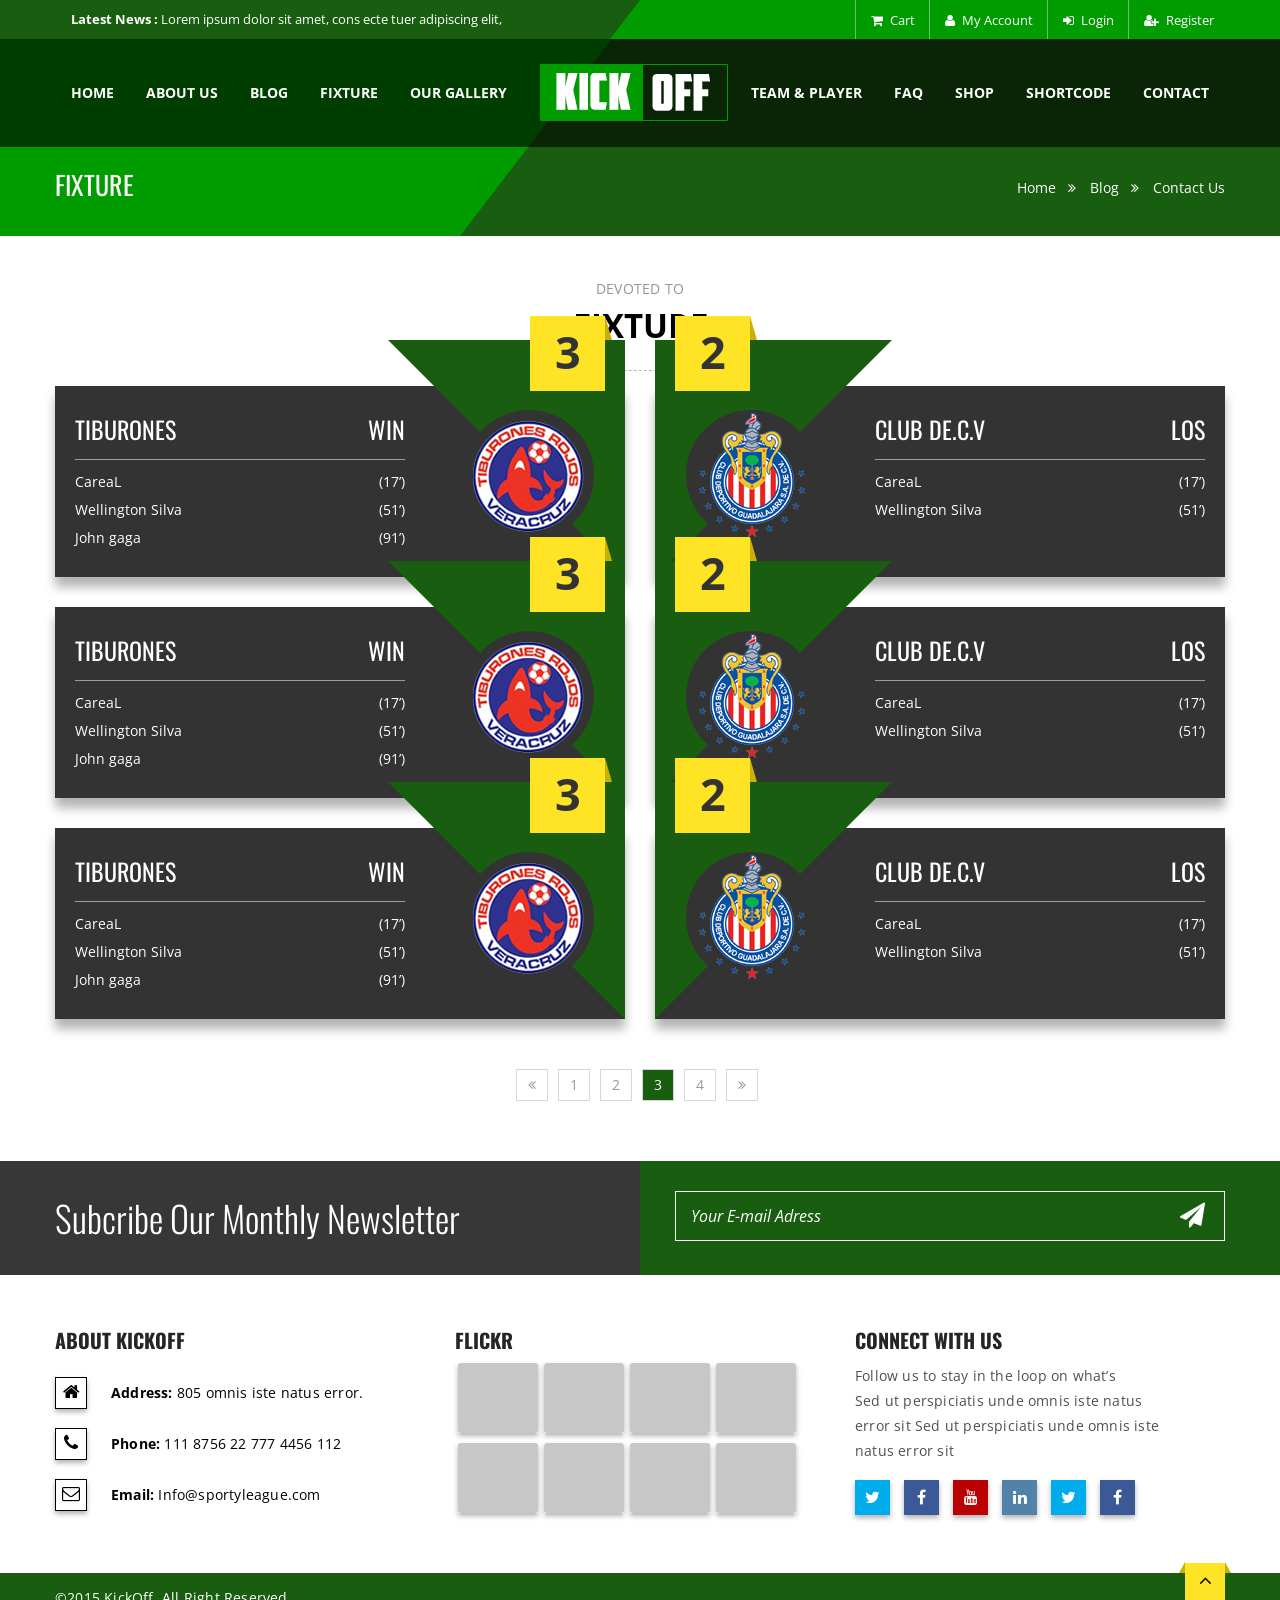
<file: datsanonline/fixer_list_view.html>
<!DOCTYPE html>
<html lang="en">
  <head>
    <meta charset="utf-8">
    <meta http-equiv="X-UA-Compatible" content="IE=edge">
    <meta name="viewport" content="width=device-width, initial-scale=1">
    <!-- The above 3 meta tags *must* come first in the head; any other head content must come *after* these tags -->
    <title>KickOff - Sports Html Template</title>

    <!-- Css Files -->
    <link href="css/bootstrap.css" rel="stylesheet">
    <link href="css/font-awesome.css" rel="stylesheet">
    <link href="css/themetypo.css" rel="stylesheet">
    <link href="style.css" rel="stylesheet">
    <link href="css/widget.css" rel="stylesheet">
    <link href="css/color.css" rel="stylesheet">
    <link href="css/flexslider.css" rel="stylesheet">
    <link href="css/owl.carousel.css" rel="stylesheet">
      
    <link href="css/responsive.css" rel="stylesheet">

    <!-- HTML5 shim and Respond.js for IE8 support of HTML5 elements and media queries -->
    <!-- WARNING: Respond.js doesn't work if you view the page via file:// -->
    <!--[if lt IE 9]>
      <script src="https://oss.maxcdn.com/html5shiv/3.7.2/html5shiv.min.js"></script>
      <script src="https://oss.maxcdn.com/respond/1.4.2/respond.min.js"></script>
    <![endif]-->
  </head>
  <body>
    
     <!--// Wrapper //-->
    <div class="kode-wrapper">
       <header id="mainheader" class="kode-header-absolute">

        <!--// TopBaar //-->
          <div class="kode-topbar">
		  <div class="container">
              <div class="row">
                <div class="col-md-6 kode_bg_white">
					<ul class="top_slider_bxslider">
						<li><span class="kode-barinfo"><strong>Latest News : </strong> Lorem ipsum dolor sit amet, cons ecte tuer adipiscing elit,</span></li>
						<li><span class="kode-barinfo"><strong>Latest News : </strong> Lorem ipsum dolor sit amet, cons ecte tuer adipiscing elit,</span></li>
						<li><span class="kode-barinfo"><strong>Latest News : </strong> Welcome visitor you can Login or Create an Account</span></li>
					</ul>
				</div>
                <div class="col-md-6">
                  <ul class="kode-userinfo">
                    <li><a href="#"><i class="fa fa-shopping-cart"></i> Cart</a>
                    </li>
                    <li><a href="#"><i class="fa fa-user"></i> My Account</a></li>
                    <li><a href="#" data-toggle="modal" data-target="#myModal"><i class="fa fa-sign-in"></i> Login</a></li>
                    <li><a href="#" data-toggle="modal" data-target="#myModalTwo"><i class="fa fa-user-plus"></i> Register</a></li>
                  </ul>
                </div>
              </div>
            </div>
          </div>
        <!--// TopBaar //-->
		
		<div class="header-8">
			<div class="container">
				<!--NAVIGATION START-->
				<div class="kode-navigation pull-left">
					<ul>
						 <li><a href="index.html">Home</a>
						  <ul class="children">
                              <li><a href="blog-large.html">Boxed Layout</a></li>
                            </ul>
						 </li>
						 <li><a href="team-info.html">About Us</a></li>
                          <li><a href="#">Blog</a>
                            <ul class="children">
                              <li><a href="blog-large.html">Blog Large</a></li>
                              <li><a href="bloggrid-v2.html">Blog Grid</a></li>
                              <li><a href="blog-detail.html">Blog Detail</a>
                                <ul class="children">
                                  <li><a href="blog-detail-soundcloud.html">Single SoundCloud</a></li>
                                  <li><a href="blog-detail-video.html">Single Video</a></li>
                                </ul>
                              </li>
                            </ul>
                          </li>
                          <li><a href="fixer-list.html">Fixture</a>
                            <ul class="children">
                              <li><a href="fixer_list.html">All Matches</a></li>
                              <li><a href="fixer_list_view.html">List View</a></li>
                              <li><a href="fixture_full_view.html">Full View</a></li>
							  <li><a href="fixture-detail.html">Fixture detail</a></li>
                            </ul>
                          </li>
						  <li><a href="gallery-full-width.html">Our Gallery</a>
							<ul class="children">
							  <li><a href="gallery-two.html">Gallery 2 Column</a></li>
							  <li><a href="gallery-three.html">Gallery 3 Column</a></li>
							  <li><a href="gallery-four.html">Gallery 4 Column</a></li>
							   <li><a href="gallery-full-width.html">Gallery Full Width</a></li>
							</ul>
						  </li>
							
					</ul>
				</div>
				<!--NAVIGATION END--> 
				<!--LOGO START-->	
				<div class="logo">
					<a href="index.html" class="logo"><img src="images/logo.png" alt=""></a>
				</div>
				<!--LOGO END-->	
				<!--NAVIGATION START-->
				<div class="kode-navigation">
					<ul>
						<li>
							<a href="#">Team & Player</a>
							<ul class="children">
							  <li><a href="player-list.html">Players</a></li>
							  <li><a href="player-detail.html">Player detail</a></li>
							  <li><a href="team-detail.html">Team Detail</a></li>
							</ul>
						  </li>
						  <li><a href="faq.html">Faq</a></li>
						<li><a href="#">Shop</a>
							<ul class="children">
							  <li><a href="product-list.html">Product list</a></li>
							  <li><a href="product-detail.html">Product Detail</a></li>
							</ul>
						  </li>
                          <li><a href="#">ShortCode</a>
                            <ul class="children">
                              <li><a href="accordian.html">Accordion</a></li>
                              <li><a href="button.html">Button</a></li>
                              <li><a href="frame.html">Image Frame</a></li>
                              <li><a href="list.html">List</a></li>
                              <li><a href="map.html">Map</a></li>
                              <li><a href="message.html">Message</a></li>
                              <li><a href="sepratore.html">Separator</a></li>
                              <li><a href="skills.html">Skills</a></li>
                              <li><a href="table.html">Table</a></li>
                              <li><a href="tabs.html">Tabs</a></li>
                              <li><a href="video.html">Video</a></li>
                            </ul>
                          </li>
                          <li class="last"><a href="#">contact</a>
                            <ul class="children">
                              <li><a href="contact-us.html">Contact V1</a></li>
                              <li><a href="contact-ustwo.html">Contact V2</a></li>
                            </ul>
                          </li>
					</ul>
				</div>
				<!--NAVIGATION END-->  
				 <nav class="navbar navbar-default">
                    
                      <!-- Brand and toggle get grouped for better mobile display -->
                      <div class="navbar-header">
                        <button type="button" class="navbar-toggle collapsed" data-toggle="collapse" data-target="#navbar-collapse">
                          <span class="sr-only">Toggle navigation</span>
                          <span class="icon-bar"></span>
                          <span class="icon-bar"></span>
                          <span class="icon-bar"></span>
                        </button>
                      </div>

                      <!-- Collect the nav links, forms, and other content for toggling -->
                      <div class="collapse navbar-collapse" id="navbar-collapse">
                        <ul class="nav navbar-nav">
                           <li><a href="index.html">Home</a>
						    <ul class="children">
                              <li><a href="blog-large.html">Boxed Layout</a></li>
                            </ul>
						   </li>
						 <li><a href="team-info.html">About Us</a></li>
                          <li><a href="#">Blog</a>
                            <ul class="children">
                              <li><a href="bloggrid-v2.html">Blog Grid</a></li>
							  <li><a href="blog-large.html">Blog Large</a></li>
                              <li><a href="blog-detail.html">Blog Detail</a>
                                <ul class="children">
                                  <li><a href="blog-detail-soundcloud.html">Single SoundCloud</a></li>
                                  <li><a href="blog-detail-video.html">Single Video</a></li>
                                </ul>
                              </li>
                            </ul>
                          </li>
                          <li><a href="fixer-list.html">Fixture</a>
                            <ul class="children">
                              <li><a href="fixer_list.html">All Matches</a></li>
                              <li><a href="fixer_list_view.html">List View</a></li>
                              <li><a href="fixture_full_view.html">Full View</a></li>
							  <li><a href="fixture-detail.html">Fixture detail</a></li>
                            </ul>
                          </li>
						  <li><a href="gallery-two.html">Our Gallery</a>
							<ul class="children">
							  <li><a href="gallery-two.html">Gallery 2 Column</a></li>
							  <li><a href="gallery-three.html">Gallery 3 Column</a></li>
							  <li><a href="gallery-four.html">Gallery 4 Column</a></li>
							  <li><a href="gallery-full-width.html">Gallery Full Width</a></li>
							</ul>
						  </li>
						 <li>
							<a href="#">Team & Player</a>
							<ul class="children">
							  <li><a href="player-list.html">Players</a></li>
							  <li><a href="player-detail.html">Player detail</a></li>
							  <li><a href="team-detail.html">Team Detail</a></li>
							</ul>
						  </li>
						<li><a href="#">Shop</a>
							<ul class="children">
							  <li><a href="product-list.html">Product list</a></li>
							  <li><a href="product-detail.html">Product Detail</a></li>
							</ul>
						  </li>
                          <li><a href="#">ShortCode</a>
                            <ul class="children">
                              <li><a href="accordian.html">Accordion</a></li>
                              <li><a href="button.html">Button</a></li>
                              <li><a href="frame.html">Image Frame</a></li>
							   <li><a href="faq.html">Faq</a></li>
                              <li><a href="list.html">List</a></li>
                              <li><a href="map.html">Map</a></li>
                              <li><a href="message.html">Message</a></li>
                              <li><a href="sepratore.html">Separator</a></li>
                              <li><a href="skills.html">Skills</a></li>
                              <li><a href="table.html">Table</a></li>
                              <li><a href="tabs.html">Tabs</a></li>
                              <li><a href="skills.html">Skills</a></li>
                              <li><a href="video.html">Video</a></li>
                            </ul>
                          </li>
                          <li class="last"><a href="#">contact Us</a>
                            <ul class="children">
                              <li><a href="contact-us.html">Contact V1</a></li>
                              <li><a href="contact-ustwo.html">Contact V2</a></li>
                            </ul>
                          </li>
                        </ul>
                      </div><!-- /.navbar-collapse -->

                  </nav>
			</div>
		</div>
      </header>
      <div class="kode-subheader subheader-height">
        <div class="container">
          <div class="row">
            <div class="col-md-6">
              <h1>Fixture</h1>
            </div>
            <div class="col-md-6">
              <ul class="kode-breadcrumb">
                <li><a href="#">Home</a></li>
                <li><a href="#">Blog</a></li>
                <li><a href="#">Contact Us</a></li>
              </ul>
            </div>
          </div>
        </div>
      </div>
      <!--// SubHeader //-->

      <!--// Main Content //-->
      <div class="kode-content">

        <!--// Page Content //-->
        <section class="kode-pagesection kode-pagecontent kode-result-list shape-view margin-bottom-40">
          <div class="container">
            <div class="row">
				<div class="col-md-12">
					<div class="heading heading-12 margin-top10-bottom-80">
						<p>Devoted to</p>
						<h2><span class="left"></span>Fixture<span class="right"></span></h2>
					</div>
				</div>
                 <div class="col-md-6">
                    <article>
                      <span class="kode-result-count thbg-colortwo">3</span>
                      <div class="kode-result-thumb">
                        <a href="#"><img src="extra-images/result-logo1.png" alt=""></a>
                      </div>
                      <div class="kode-result-info">
                        <h2><a href="#">Tiburones</a> <span>Win</span></h2>
                        <ul>
                          <li>CareaL <span>(17’)</span></li>
                          <li>Wellington Silva <span>(51’)</span></li>
                          <li>John gaga <span>(91’)</span></li>
                        </ul>
                      </div>
                    </article>
                </div>
                  <div class="col-md-6">
                    <article class="kode-even">
                      <span class="kode-result-count thbg-colortwo">2</span>
                      <div class="kode-result-thumb">
                        <a href="#"><img src="extra-images/result-logo2.png" alt=""></a>
                      </div>
                      <div class="kode-result-info">
                        <h2><a href="#">Club DE.C.V</a> <span>Los</span></h2>
                        <ul>
                          <li>CareaL <span>(17’)</span></li>
                          <li>Wellington Silva <span>(51’)</span></li>
                        </ul>
                      </div>
                    </article>
                  </div>
				  <div class="col-md-6">
                    <article>
                      <span class="kode-result-count thbg-colortwo">3</span>
                      <div class="kode-result-thumb">
                        <a href="#"><img src="extra-images/result-logo1.png" alt=""></a>
                      </div>
                      <div class="kode-result-info">
                        <h2><a href="#">Tiburones</a> <span>Win</span></h2>
                        <ul>
                          <li>CareaL <span>(17’)</span></li>
                          <li>Wellington Silva <span>(51’)</span></li>
                          <li>John gaga <span>(91’)</span></li>
                        </ul>
                      </div>
                    </article>
                  </div>
                  <div class="col-md-6">
                    <article class="kode-even">
                      <span class="kode-result-count thbg-colortwo">2</span>
                      <div class="kode-result-thumb">
                        <a href="#"><img src="extra-images/result-logo2.png" alt=""></a>
                      </div>
                      <div class="kode-result-info">
                        <h2><a href="#">Club DE.C.V</a> <span>Los</span></h2>
                        <ul>
                          <li>CareaL <span>(17’)</span></li>
                          <li>Wellington Silva <span>(51’)</span></li>
                        </ul>
                      </div>
                    </article>
                  </div>
				  <div class="col-md-6 no-margin">
                    <article>
                      <span class="kode-result-count thbg-colortwo">3</span>
                      <div class="kode-result-thumb">
                        <a href="#"><img src="extra-images/result-logo1.png" alt=""></a>
                      </div>
                      <div class="kode-result-info">
                        <h2><a href="#">Tiburones</a> <span>Win</span></h2>
                        <ul>
                          <li>CareaL <span>(17’)</span></li>
                          <li>Wellington Silva <span>(51’)</span></li>
                          <li>John gaga <span>(91’)</span></li>
                        </ul>
                      </div>
                    </article>
                  </div>
                  <div class="col-md-6 no-margin">
                    <article class="kode-even">
                      <span class="kode-result-count thbg-colortwo">2</span>
                      <div class="kode-result-thumb">
                        <a href="#"><img src="extra-images/result-logo2.png" alt=""></a>
                      </div>
                      <div class="kode-result-info">
                        <h2><a href="#">Club DE.C.V</a> <span>Los</span></h2>
                        <ul>
                          <li>CareaL <span>(17’)</span></li>
                          <li>Wellington Silva <span>(51’)</span></li>
                        </ul>
                      </div>
                    </article>
                  </div>
				
				  <div class="pagination">
                      <a href="#"><i class="fa fa-angle-double-left"></i></a>
                      <a href="#">1</a>
                      <a href="#">2</a>
                      <span>3</span>
                      <a href="#">4</a>
                      <a href="#"><i class="fa fa-angle-double-right"></i></a>
                    </div>

              </div>
            </div>
        </section>
        <!--// Page Content //-->

      </div>
      <!--// Main Content //-->

      <!--// NewsLatter //-->
      <div class="kode-newslatter kode-bg-color" >
        <span class="kode-halfbg thbg-color"></span>
        <div class="container">
          <div class="row">
            <div class="col-md-6">
              <h3>Subcribe Our Monthly Newsletter</h3>
            </div>
            <div class="col-md-6">
              <form>
                <input type="text" placeholder="Your E-mail Adress" name="s" required>
                <label><input type="submit" value=""></label>
              </form>
            </div>
          </div>
        </div>
      </div>
      <!--// NewsLatter //-->

       <footer id="footer1">
		<!--Footer Medium-->
		<div class="footer-medium">
			<div class="container">
				<div class="row">
					<div class="col-md-4">
						<div class="about-widget">
							<h3>About Kickoff</h3>
							<ul class="kode-form-list">
							  <li><i class="fa fa-home"></i> <p><strong>Address:</strong> 805 omnis iste natus error.</p></li>
							  <li><i class="fa fa-phone"></i> <p><strong>Phone:</strong> 111 8756 22  777 4456 112</p></li>
							  <li><i class="fa fa-envelope-o"></i> <p><strong>Email:</strong> Info@sportyleague.com</p></li>
							</ul>
						</div>
					</div>
					
					<div class="col-md-4">
						<div class="widget widget-flickr">
							<h3>Flickr</h3>
							<ul>
								<li><a href="#"><img alt="" src="extra-images/widgetgallery-1.jpg"></a></li>
								<li><a href="#"><img alt="" src="extra-images/widgetgallery-2.jpg"></a></li>
								<li><a href="#"><img alt="" src="extra-images/widgetgallery-3.jpg"></a></li>
								<li><a href="#"><img alt="" src="extra-images/widgetgallery-1.jpg"></a></li>
								<li><a href="#"><img alt="" src="extra-images/widgetgallery-2.jpg"></a></li>
								<li><a href="#"><img alt="" src="extra-images/widgetgallery-3.jpg"></a></li>
								<li><a href="#"><img alt="" src="extra-images/widgetgallery-1.jpg"></a></li>
								<li><a href="#"><img alt="" src="extra-images/widgetgallery-2.jpg"></a></li>
							</ul>
						</div>
					</div>
					<div class="col-md-4">
						<div class="contact-us-widget">
							<h3>Connect with us</h3>
							<p>Follow us to stay in the loop on what’s<br>
							Sed ut perspiciatis unde omnis iste natus<br> error sit Sed ut perspiciatis unde omnis iste<br> natus error sit</p>
							<ul class="social-links1">
								<li>
									<a href="#" class="tw-bg1"><i class="fa fa-twitter"></i></a>
								</li>
								<li>
									<a href="#" class="fb-bg1"><i class="fa fa-facebook"></i></a>
								</li>
								<li>
									<a href="#" class="youtube-bg1"><i class="fa fa-youtube"></i></a>
								</li>
								<li>
									<a href="#" class="linkedin-bg1"><i class="fa fa-linkedin"></i></a>
								</li>
								<li>
									<a href="#" class="tw-bg1"><i class="fa fa-twitter"></i></a>
								</li>
								<li>
									<a href="#" class="fb-bg1"><i class="fa fa-facebook"></i></a>
								</li>
							</ul>
						</div>
					</div>
				</div>
			</div>
		</div>
		<!--Footer Medium End-->
	
    
      </footer>
      <!--// Contact Footer //-->

      <div class="kode-bottom-footer">
        <div class="container">
          <div class="row">
            <div class="col-md-6">
              <p>©2015 KickOff. All Right Reserved</p>
            </div>
            <div class="col-md-6">
              <a href="#" id="kode-topbtn" class="thbg-colortwo"><i class="fa fa-angle-up"></i></a>
            </div>
          </div>
        </div>      </div>
<div class="clearfix clear"></div>
</div>
    <!--// Wrapper //-->

<!-- jQuery (necessary for JavaScript plugins) -->
    <script src="js/jquery.js"></script>
    <script src="js/bootstrap.min.js"></script>
    <script src="js/jquery.flexslider.js"></script>
    <script src="js/owl.carousel.min.js"></script>
      
    <script src="js/jquery.countdown.js"></script>
	<script src="js/jquery.bxslider.min.js" type="text/javascript"></script>
	<script src="js/bootstrap-progressbar.js"></script>
	<script src="js/jquery.prettyphoto.js"></script>
	<script src="js/kode_pp.js"></script>
    <script src="js/functions.js"></script>

  </body>
</html>
</file>
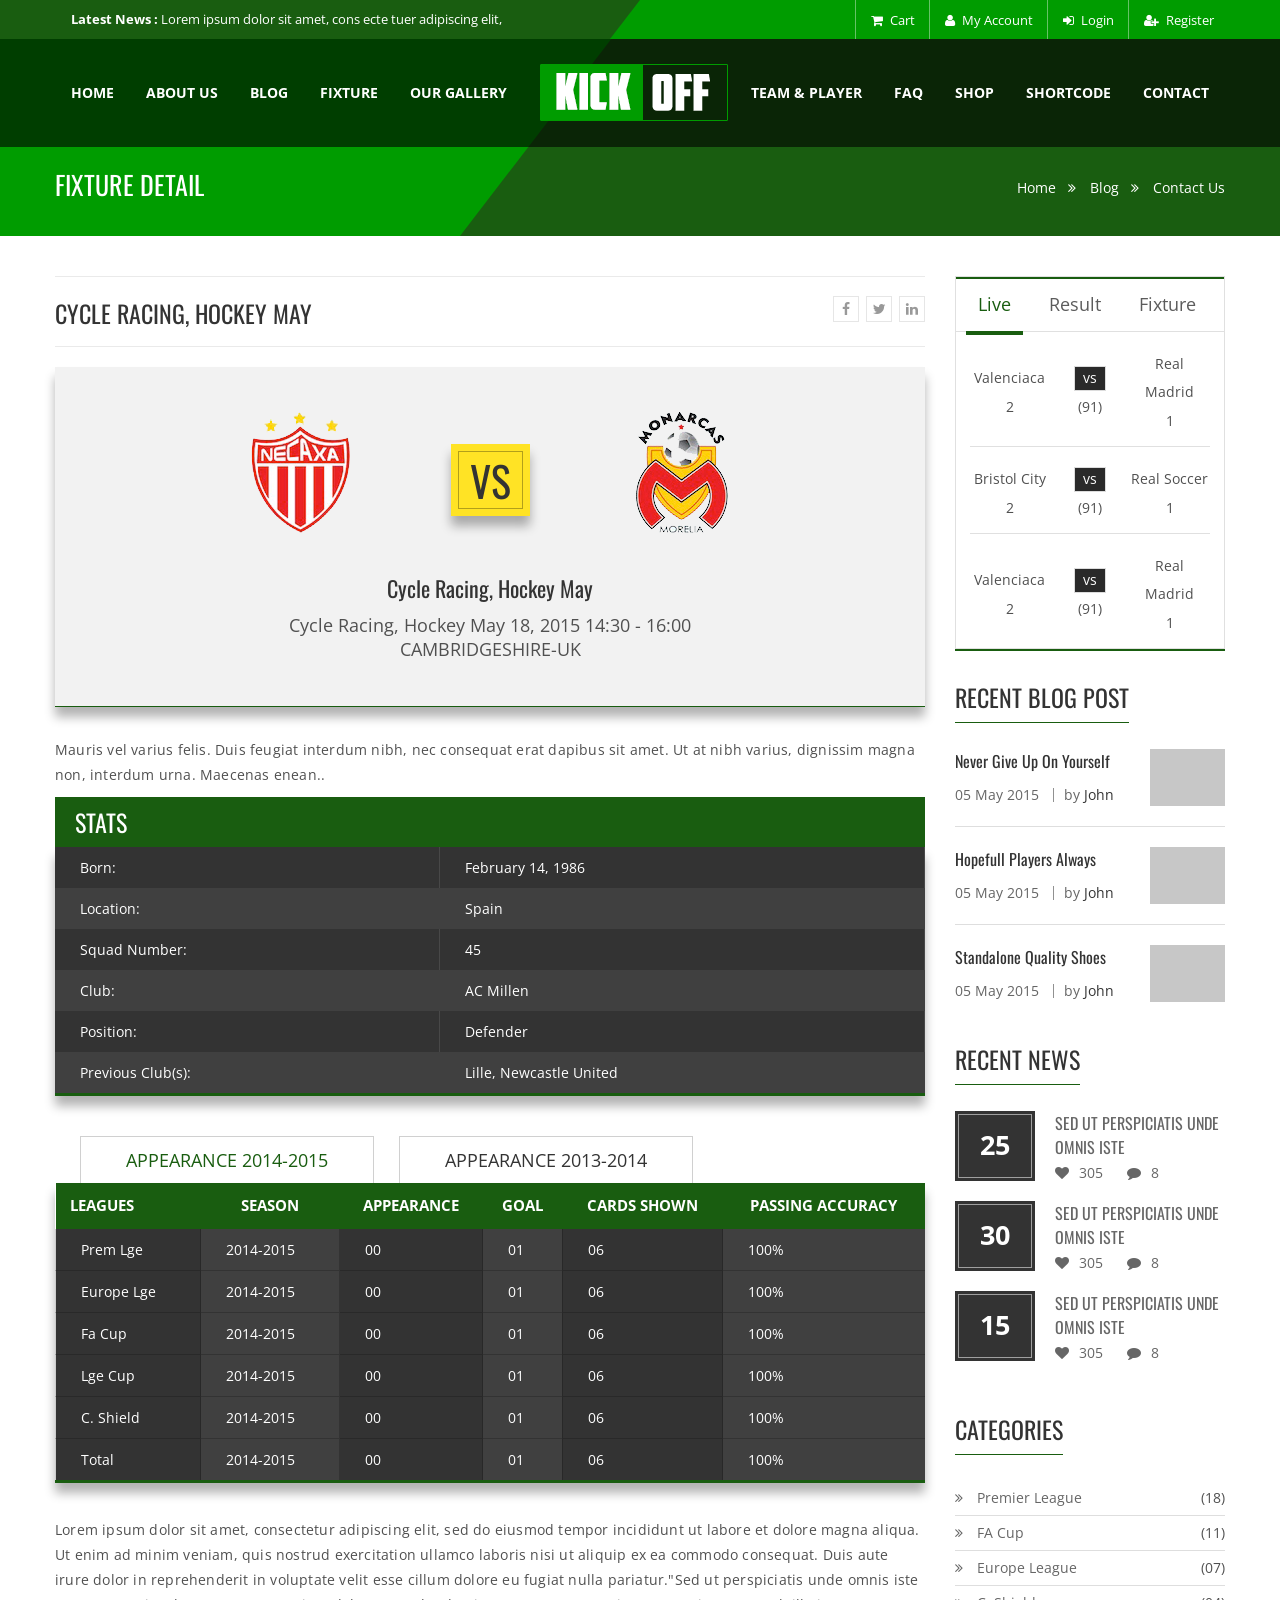
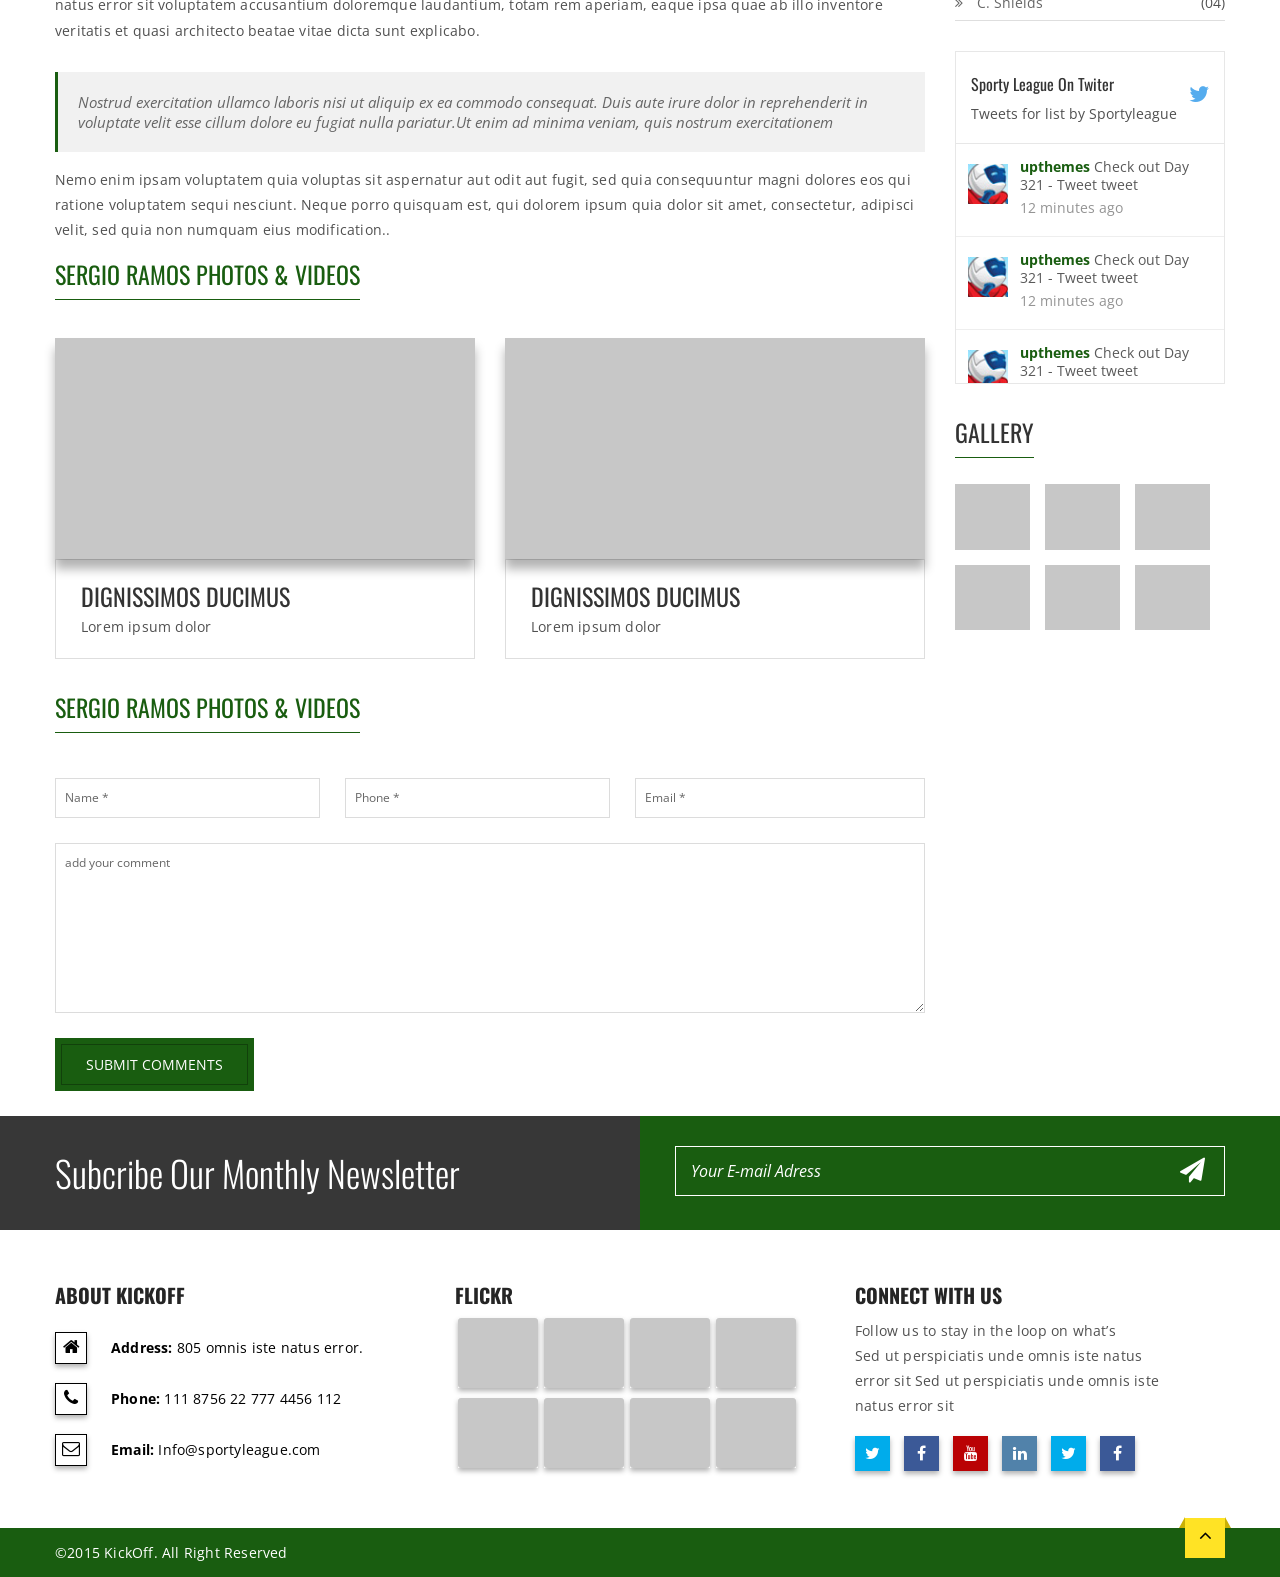
<file: datsanonline/fixture-detail.html>
<!DOCTYPE html>
<html lang="en">
  <head>
    <meta charset="utf-8">
    <meta http-equiv="X-UA-Compatible" content="IE=edge">
    <meta name="viewport" content="width=device-width, initial-scale=1">
    <!-- The above 3 meta tags *must* come first in the head; any other head content must come *after* these tags -->
    <title>KickOff - Sports Html Template</title>

    <!-- Css Files -->
    <link href="css/bootstrap.css" rel="stylesheet">
    <link href="css/font-awesome.css" rel="stylesheet">
    <link href="css/themetypo.css" rel="stylesheet">
    <link href="style.css" rel="stylesheet">
    <link href="css/widget.css" rel="stylesheet">
    <link href="css/color.css" rel="stylesheet">
    <link href="css/flexslider.css" rel="stylesheet">
    <link href="css/owl.carousel.css" rel="stylesheet">
      
    <link href="css/responsive.css" rel="stylesheet">

    <!-- HTML5 shim and Respond.js for IE8 support of HTML5 elements and media queries -->
    <!-- WARNING: Respond.js doesn't work if you view the page via file:// -->
    <!--[if lt IE 9]>
      <script src="https://oss.maxcdn.com/html5shiv/3.7.2/html5shiv.min.js"></script>
      <script src="https://oss.maxcdn.com/respond/1.4.2/respond.min.js"></script>
    <![endif]-->
  </head>
  <body>
    
     <!--// Wrapper //-->
    <div class="kode-wrapper">
       <header id="mainheader" class="kode-header-absolute">

        <!--// TopBaar //-->
          <div class="kode-topbar">
		  <div class="container">
              <div class="row">
                <div class="col-md-6 kode_bg_white">
					<ul class="top_slider_bxslider">
						<li><span class="kode-barinfo"><strong>Latest News : </strong> Lorem ipsum dolor sit amet, cons ecte tuer adipiscing elit,</span></li>
						<li><span class="kode-barinfo"><strong>Latest News : </strong> Lorem ipsum dolor sit amet, cons ecte tuer adipiscing elit,</span></li>
						<li><span class="kode-barinfo"><strong>Latest News : </strong> Welcome visitor you can Login or Create an Account</span></li>
					</ul>
				</div>
                <div class="col-md-6">
                  <ul class="kode-userinfo">
                    <li><a href="#"><i class="fa fa-shopping-cart"></i> Cart</a>
                    </li>
                    <li><a href="#"><i class="fa fa-user"></i> My Account</a></li>
                    <li><a href="#" data-toggle="modal" data-target="#myModal"><i class="fa fa-sign-in"></i> Login</a></li>
                    <li><a href="#" data-toggle="modal" data-target="#myModalTwo"><i class="fa fa-user-plus"></i> Register</a></li>
                  </ul>
                </div>
              </div>
            </div>
          </div>
        <!--// TopBaar //-->
		
		<div class="header-8">
			<div class="container">
				<!--NAVIGATION START-->
				<div class="kode-navigation pull-left">
					<ul>
						 <li><a href="index.html">Home</a>
						  <ul class="children">
                              <li><a href="blog-large.html">Boxed Layout</a></li>
                            </ul>
						 </li>
						 <li><a href="team-info.html">About Us</a></li>
                          <li><a href="#">Blog</a>
                            <ul class="children">
                              <li><a href="blog-large.html">Blog Large</a></li>
                              <li><a href="bloggrid-v2.html">Blog Grid</a></li>
                              <li><a href="blog-detail.html">Blog Detail</a>
                                <ul class="children">
                                  <li><a href="blog-detail-soundcloud.html">Single SoundCloud</a></li>
                                  <li><a href="blog-detail-video.html">Single Video</a></li>
                                </ul>
                              </li>
                            </ul>
                          </li>
                          <li><a href="fixer-list.html">Fixture</a>
                            <ul class="children">
                              <li><a href="fixer_list.html">All Matches</a></li>
                              <li><a href="fixer_list_view.html">List View</a></li>
                              <li><a href="fixture_full_view.html">Full View</a></li>
							  <li><a href="fixture-detail.html">Fixture detail</a></li>
                            </ul>
                          </li>
						  <li><a href="gallery-full-width.html">Our Gallery</a>
							<ul class="children">
							  <li><a href="gallery-two.html">Gallery 2 Column</a></li>
							  <li><a href="gallery-three.html">Gallery 3 Column</a></li>
							  <li><a href="gallery-four.html">Gallery 4 Column</a></li>
							   <li><a href="gallery-full-width.html">Gallery Full Width</a></li>
							</ul>
						  </li>
							
					</ul>
				</div>
				<!--NAVIGATION END--> 
				<!--LOGO START-->	
				<div class="logo">
					<a href="index.html" class="logo"><img src="images/logo.png" alt=""></a>
				</div>
				<!--LOGO END-->	
				<!--NAVIGATION START-->
				<div class="kode-navigation">
					<ul>
						<li>
							<a href="#">Team & Player</a>
							<ul class="children">
							  <li><a href="player-list.html">Players</a></li>
							  <li><a href="player-detail.html">Player detail</a></li>
							  <li><a href="team-detail.html">Team Detail</a></li>
							</ul>
						  </li>
						  <li><a href="faq.html">Faq</a></li>
						<li><a href="#">Shop</a>
							<ul class="children">
							  <li><a href="product-list.html">Product list</a></li>
							  <li><a href="product-detail.html">Product Detail</a></li>
							</ul>
						  </li>
                          <li><a href="#">ShortCode</a>
                            <ul class="children">
                              <li><a href="accordian.html">Accordion</a></li>
                              <li><a href="button.html">Button</a></li>
                              <li><a href="frame.html">Image Frame</a></li>
                              <li><a href="list.html">List</a></li>
                              <li><a href="map.html">Map</a></li>
                              <li><a href="message.html">Message</a></li>
                              <li><a href="sepratore.html">Separator</a></li>
                              <li><a href="skills.html">Skills</a></li>
                              <li><a href="table.html">Table</a></li>
                              <li><a href="tabs.html">Tabs</a></li>
                              <li><a href="video.html">Video</a></li>
                            </ul>
                          </li>
                          <li class="last"><a href="#">contact</a>
                            <ul class="children">
                              <li><a href="contact-us.html">Contact V1</a></li>
                              <li><a href="contact-ustwo.html">Contact V2</a></li>
                            </ul>
                          </li>
					</ul>
				</div>
				<!--NAVIGATION END-->  
				 <nav class="navbar navbar-default">
                    
                      <!-- Brand and toggle get grouped for better mobile display -->
                      <div class="navbar-header">
                        <button type="button" class="navbar-toggle collapsed" data-toggle="collapse" data-target="#navbar-collapse">
                          <span class="sr-only">Toggle navigation</span>
                          <span class="icon-bar"></span>
                          <span class="icon-bar"></span>
                          <span class="icon-bar"></span>
                        </button>
                      </div>

                      <!-- Collect the nav links, forms, and other content for toggling -->
                      <div class="collapse navbar-collapse" id="navbar-collapse">
                        <ul class="nav navbar-nav">
                           <li><a href="index.html">Home</a>
						    <ul class="children">
                              <li><a href="blog-large.html">Boxed Layout</a></li>
                            </ul>
						   </li>
						 <li><a href="team-info.html">About Us</a></li>
                          <li><a href="#">Blog</a>
                            <ul class="children">
                              <li><a href="bloggrid-v2.html">Blog Grid</a></li>
							  <li><a href="blog-large.html">Blog Large</a></li>
                              <li><a href="blog-detail.html">Blog Detail</a>
                                <ul class="children">
                                  <li><a href="blog-detail-soundcloud.html">Single SoundCloud</a></li>
                                  <li><a href="blog-detail-video.html">Single Video</a></li>
                                </ul>
                              </li>
                            </ul>
                          </li>
                          <li><a href="fixer-list.html">Fixture</a>
                            <ul class="children">
                              <li><a href="fixer_list.html">All Matches</a></li>
                              <li><a href="fixer_list_view.html">List View</a></li>
                              <li><a href="fixture_full_view.html">Full View</a></li>
							  <li><a href="fixture-detail.html">Fixture detail</a></li>
                            </ul>
                          </li>
						  <li><a href="gallery-two.html">Our Gallery</a>
							<ul class="children">
							  <li><a href="gallery-two.html">Gallery 2 Column</a></li>
							  <li><a href="gallery-three.html">Gallery 3 Column</a></li>
							  <li><a href="gallery-four.html">Gallery 4 Column</a></li>
							  <li><a href="gallery-full-width.html">Gallery Full Width</a></li>
							</ul>
						  </li>
						 <li>
							<a href="#">Team & Player</a>
							<ul class="children">
							  <li><a href="player-list.html">Players</a></li>
							  <li><a href="player-detail.html">Player detail</a></li>
							  <li><a href="team-detail.html">Team Detail</a></li>
							</ul>
						  </li>
						<li><a href="#">Shop</a>
							<ul class="children">
							  <li><a href="product-list.html">Product list</a></li>
							  <li><a href="product-detail.html">Product Detail</a></li>
							</ul>
						  </li>
                          <li><a href="#">ShortCode</a>
                            <ul class="children">
                              <li><a href="accordian.html">Accordion</a></li>
                              <li><a href="button.html">Button</a></li>
                              <li><a href="frame.html">Image Frame</a></li>
							   <li><a href="faq.html">Faq</a></li>
                              <li><a href="list.html">List</a></li>
                              <li><a href="map.html">Map</a></li>
                              <li><a href="message.html">Message</a></li>
                              <li><a href="sepratore.html">Separator</a></li>
                              <li><a href="skills.html">Skills</a></li>
                              <li><a href="table.html">Table</a></li>
                              <li><a href="tabs.html">Tabs</a></li>
                              <li><a href="skills.html">Skills</a></li>
                              <li><a href="video.html">Video</a></li>
                            </ul>
                          </li>
                          <li class="last"><a href="#">contact Us</a>
                            <ul class="children">
                              <li><a href="contact-us.html">Contact V1</a></li>
                              <li><a href="contact-ustwo.html">Contact V2</a></li>
                            </ul>
                          </li>
                        </ul>
                      </div><!-- /.navbar-collapse -->

                  </nav>
			</div>
		</div>
      </header>
      <div class="kode-subheader subheader-height">
        <div class="container">
          <div class="row">
            <div class="col-md-6">
              <h1>Fixture Detail</h1>
            </div>
            <div class="col-md-6">
              <ul class="kode-breadcrumb">
                <li><a href="#">Home</a></li>
                <li><a href="#">Blog</a></li>
                <li><a href="#">Contact Us</a></li>
              </ul>
            </div>
          </div>
        </div>
      </div>
      <!--// SubHeader //-->

      <!--// Main Content //-->
      <div class="kode-content">

        <!--// Page Content //-->
        <section class="kode-pagesection">
          <div class="container">
            <div class="row">

                <div class="kode-pagecontent col-md-9">

                  <div class="row">
					  <div class="col-md-12">
					   <div class="kode-detail-element">
                        <h2>Cycle Racing, Hockey May</h2>
                        <ul class="kode-team-network">
                          <li><a class="fa fa-facebook" href="#"></a></li>
                          <li><a class="fa fa-twitter" href="#"></a></li>
                          <li><a class="fa fa-linkedin" href="#"></a></li>
                        </ul>
                      </div>
						  <div class="kode-inner-fixer">
							<div class="kode-team-match">
							  <ul>
								<li><a href="#"><img src="extra-images/fixer-logo1.png" alt=""></a></li>
								<li class="home-kode-vs"><a href="#" class="kode-modren-btn thbg-colortwo">vs</a></li>
								<li><a href="#"><img src="extra-images/fixer-logo2.png" alt=""></a></li>
							  </ul>
							  <div class="clearfix"></div>
							  <h3>Cycle Racing, Hockey May</h3>
							  <span class="kode-subtitle">Cycle Racing, Hockey May 18, 2015 14:30 - 16:00 CAMBRIDGESHIRE-UK</span>
							</div>
						  </div>
					  </div>
                    <div class="col-md-12">
                     

                      <p>Mauris vel varius felis. Duis feugiat interdum nibh, nec consequat erat dapibus sit amet. Ut at nibh varius, dignissim magna non, interdum urna. Maecenas enean..</p>

                      <table class="kode-table">
                        <caption>Stats</caption>
                        <tbody>
                          <tr>
                            <td>Born:</td>
                            <td>February 14, 1986</td>
                          </tr>
                           <tr>
                            <td>Location:</td>
                            <td>Spain</td>
                          </tr>
                          <tr>
                            <td>Squad Number:</td>
                            <td>45</td>
                          </tr>
                          <tr>
                            <td>Club:</td>
                            <td>AC Millen</td>
                          </tr>
                          <tr>
                            <td>Position:</td>
                            <td>Defender</td>
                          </tr>
                          <tr>
                            <td>Previous Club(s):</td>
                            <td>Lille, Newcastle United</td>
                          </tr>
                        </tbody>
                     </table>

                    </div>
                  </div>

                  <div class="kode-player-tabs">

                    <!-- Nav tabs -->
                    <ul class="player-nav" role="tablist">
                      <li role="presentation" class="active"><a href="#hometwo" aria-controls="hometwo" role="tab" data-toggle="tab">Appearance 2014-2015</a></li>
                      <li role="presentation"><a href="#profiletwo" aria-controls="profiletwo" role="tab" data-toggle="tab">Appearance 2013-2014</a></li>
                    </ul>

                    <!-- Tab panes -->
                    <div class="tab-content">
                      <div role="tabpanel" class="tab-pane active" id="hometwo">
                        <table class="kode-table">
                          <thead>
                            <tr>
                              <th>Leagues</th>
                              <th>Season</th>
                              <th>Appearance</th>
                              <th>Goal</th>
                              <th>Cards Shown</th>
                              <th>Passing Accuracy</th>
                            </tr>
                          </thead>
                          <tbody>
                            <tr>
                              <td>Prem Lge</td>
                              <td>2014-2015</td>
                              <td>00</td>
                              <td>01</td>
                              <td>06</td>
                              <td>100%</td>
                            </tr>
                             <tr>
                              <td>Europe Lge</td>
                              <td>2014-2015</td>
                              <td>00</td>
                              <td>01</td>
                              <td>06</td>
                              <td>100%</td>
                            </tr>
                            <tr>
                              <td>Fa Cup</td>
                              <td>2014-2015</td>
                              <td>00</td>
                              <td>01</td>
                              <td>06</td>
                              <td>100%</td>
                            </tr>
                            <tr>
                              <td>Lge Cup</td>
                              <td>2014-2015</td>
                              <td>00</td>
                              <td>01</td>
                              <td>06</td>
                              <td>100%</td>
                            </tr>
                            <tr>
                              <td>C. Shield</td>
                              <td>2014-2015</td>
                              <td>00</td>
                              <td>01</td>
                              <td>06</td>
                              <td>100%</td>
                            </tr>
                            <tr>
                              <td>Total</td>
                              <td>2014-2015</td>
                              <td>00</td>
                              <td>01</td>
                              <td>06</td>
                              <td>100%</td>
                            </tr>
                          </tbody>
                       </table>
                      </div>
                      <div role="tabpanel" class="tab-pane" id="profiletwo">
                        <table class="kode-table">
                          <thead>
                            <tr>
                              <th>Leagues</th>
                              <th>Season</th>
                              <th>Appearance</th>
                              <th>Goal</th>
                            </tr>
                          </thead>
                          <tbody>
                            <tr>
                              <td>Prem Lge</td>
                              <td>2014-2015</td>
                              <td>00</td>
                              <td>01</td>
                            </tr>
                             <tr>
                              <td>Europe Lge</td>
                              <td>2014-2015</td>
                              <td>00</td>
                              <td>01</td>
                            </tr>
                            <tr>
                              <td>Fa Cup</td>
                              <td>2014-2015</td>
                              <td>00</td>
                              <td>01</td>
                            </tr>
                            <tr>
                              <td>Lge Cup</td>
                              <td>2014-2015</td>
                              <td>00</td>
                              <td>01</td>
                            </tr>
                          </tbody>
                       </table>
                      </div>
                    </div>

                  </div>

                  <div class="kode-editor">
                    <p>Lorem ipsum dolor sit amet, consectetur adipiscing elit, sed do eiusmod tempor incididunt ut labore et dolore magna aliqua. Ut enim ad minim veniam, quis nostrud exercitation ullamco laboris nisi ut aliquip ex ea commodo consequat. Duis aute irure dolor in reprehenderit in voluptate velit esse cillum dolore eu fugiat nulla pariatur."Sed ut perspiciatis unde omnis iste natus error sit voluptatem accusantium doloremque laudantium, totam rem aperiam, eaque ipsa quae ab illo inventore veritatis et quasi architecto beatae vitae dicta sunt explicabo.</p>
                    <blockquote>Nostrud exercitation ullamco laboris nisi ut aliquip ex ea commodo consequat. Duis aute irure dolor in reprehenderit in voluptate velit esse cillum dolore eu fugiat nulla pariatur.Ut enim ad minima veniam, quis nostrum exercitationem </blockquote>
                    <p>Nemo enim ipsam voluptatem quia voluptas sit aspernatur aut odit aut fugit, sed quia consequuntur magni dolores eos qui ratione voluptatem sequi nesciunt. Neque porro quisquam est, qui dolorem ipsum quia dolor sit amet, consectetur, adipisci velit, sed quia non numquam eius modification..</p>
                  </div>

                  <div class="kode-section-title"> <h2>Sergio Ramos PHOTOS & VIDEOS</h2> </div>
                  <div class="kode-gallery">
                    <ul class="row">
                      <li class="col-md-6">
                        <figure><a href="#"><img src="extra-images/gallery-list-1.jpg" alt=""></a>
                          <figcaption><a href="#" class="kode-gallery-hover thbg-color"><i class="fa fa-plus"></i></a></figcaption>
                        </figure>
                        <div class="kode-gallery-info">
                          <h2><a href="#">dignissimos ducimus</a></h2>
                          <p>Lorem ipsum dolor</p>
                        </div>
                      </li>
                      <li class="col-md-6">
                        <figure><a href="#"><img src="extra-images/gallery-list-1.jpg" alt=""></a>
                          <figcaption><a href="#" class="kode-gallery-hover thbg-color"><i class="fa fa-plus"></i></a></figcaption>
                        </figure>
                        <div class="kode-gallery-info">
                          <h2><a href="#">dignissimos ducimus</a></h2>
                          <p>Lorem ipsum dolor</p>
                        </div>
                      </li>
                    </ul>
                  </div>

                  <div id="koderespond">
                      <div class="kode-section-title"> <h2>Sergio Ramos PHOTOS & VIDEOS</h2> </div>
                      <form>
                        <p><input type="text" placeholder="Name *"></p>
                        <p><input type="text" placeholder="Phone *"></p>
                        <p><input type="text" placeholder="Email *"></p>
                        <p class="kd-textarea"><textarea placeholder="add your comment"></textarea></p>
                        <p class="kd-button"><input type="button" value="Submit comments" class="thbg-color"></p>
                      </form>
                  </div>

                </div>

                <aside class="kode-pagesidebar col-md-3">
                  
                  <div class="widget tab-widget">

                    <!-- Nav tabs -->
                    <ul class="widget-tabnav" role="tablist">
                      <li role="presentation" class="active"><a href="#home" aria-controls="home" role="tab" data-toggle="tab">Live</a></li>
                      <li role="presentation"><a href="#profile" aria-controls="profile" role="tab" data-toggle="tab">Result</a></li>
                      <li role="presentation"><a href="#messages" aria-controls="messages" role="tab" data-toggle="tab">Fixture</a></li>
                    </ul>

                    <!-- Tab panes -->
                    <div class="tab-content">
                      <div role="tabpanel" class="tab-pane active" id="home">
                        <ul class="match-widget">
                          <li>
                            <div class="kode-cell">
                              <span>Valenciaca <small>2</small></span>
                            </div>
                            <div class="kode-cell">
                              <span class="kode-vs">vs</span>
                              <small>(91)</small>
                            </div>
                            <div class="kode-cell">
                              <span>Real Madrid <small>1</small></span>
                            </div>
                          </li>
                          <li>
                            <div class="kode-cell">
                              <span>Bristol City <small>2</small></span>
                            </div>
                            <div class="kode-cell">
                              <span class="kode-vs">vs</span>
                              <small>(91)</small>
                            </div>
                            <div class="kode-cell">
                              <span>Real Soccer <small>1</small></span>
                            </div>
                          </li>
                          <li>
                            <div class="kode-cell">
                              <span>Valenciaca <small>2</small></span>
                            </div>
                            <div class="kode-cell">
                              <span class="kode-vs">vs</span>
                              <small>(91)</small>
                            </div>
                            <div class="kode-cell">
                              <span>Real Madrid <small>1</small></span>
                            </div>
                          </li>
                        </ul>
                      </div>
                      <div role="tabpanel" class="tab-pane" id="profile">
                        <ul class="match-widget">
                          <li>
                            <div class="kode-cell">
                              <span>Bristol City <small>2</small></span>
                            </div>
                            <div class="kode-cell">
                              <span class="kode-vs">vs</span>
                              <small>(91)</small>
                            </div>
                            <div class="kode-cell">
                              <span>Real Soccer <small>1</small></span>
                            </div>
                          </li>
                          <li>
                            <div class="kode-cell">
                              <span>Valenciaca <small>2</small></span>
                            </div>
                            <div class="kode-cell">
                              <span class="kode-vs">vs</span>
                              <small>(91)</small>
                            </div>
                            <div class="kode-cell">
                              <span>Real Madrid <small>1</small></span>
                            </div>
                          </li>
                        </ul>
                      </div>
                      <div role="tabpanel" class="tab-pane" id="messages">
                        <ul class="match-widget">
                          <li>
                            <div class="kode-cell">
                              <span>Balenciaca <small>2</small></span>
                            </div>
                            <div class="kode-cell">
                              <span class="kode-vs">vs</span>
                              <small>(91)</small>
                            </div>
                            <div class="kode-cell">
                              <span>Real Madrid <small>1</small></span>
                            </div>
                          </li>
                        </ul>
                      </div>
                    </div>

                  </div><div class="widget kode-recent-blog">
                    <div class="kode-widget-title"> <h2>Recent Blog Post</h2> </div>
                    <ul>
                      <li>
                        <figure><a class="kode-recent-thumb" href="#"><img src="extra-images/recentblog-widget1.jpg" alt=""></a>
                          <figcaption>
                            <h6><a href="#">Never Give Up On Yourself</a></h6>
                            <ul>
                              <li>05 May 2015</li>
                              <li>by <a href="#">John</a></li>
                            </ul>
                          </figcaption>
                        </figure>
                      </li>
                      <li>
                        <figure><a class="kode-recent-thumb" href="#"><img src="extra-images/recentblog-widget2.jpg" alt=""></a>
                          <figcaption>
                            <h6><a href="#">Hopefull Players Always</a></h6>
                            <ul>
                              <li>05 May 2015</li>
                              <li>by <a href="#">John</a></li>
                            </ul>
                          </figcaption>
                        </figure>
                      </li>
                      <li>
                        <figure><a class="kode-recent-thumb" href="#"><img src="extra-images/recentblog-widget3.jpg" alt=""></a>
                          <figcaption>
                            <h6><a href="#">Standalone Quality Shoes</a></h6>
                            <ul>
                              <li>05 May 2015</li>
                              <li>by <a href="#">John</a></li>
                            </ul>
                          </figcaption>
                        </figure>
                      </li>
                    </ul>
                  </div>

                  <div class="widget widget-recent-news">
                    <div class="kode-widget-title"> <h2>Recent News</h2> </div>
                    <ul>
                      <li>
                        <div class="medium-info">
                          <time datetime="2008-02-14 20:00">25</time>
                          <div class="medium-title">
                            <h6><a href="#">Sed ut perspiciatis unde omnis iste</a></h6>
                            <ul class="kode-blog-options">
                              <li><a href="#"><i class="fa fa-heart"></i> 305</a></li>
                              <li><a href="#"><i class="fa fa-comment"></i> 8</a></li>
                            </ul>
                          </div>
                        </div>
                      </li>
                      <li>
                        <div class="medium-info">
                          <time datetime="2008-02-14 20:00">30</time>
                          <div class="medium-title">
                            <h6><a href="#">Sed ut perspiciatis unde omnis iste</a></h6>
                            <ul class="kode-blog-options">
                              <li><a href="#"><i class="fa fa-heart"></i> 305</a></li>
                              <li><a href="#"><i class="fa fa-comment"></i> 8</a></li>
                            </ul>
                          </div>
                        </div>
                      </li>
                      <li>
                        <div class="medium-info">
                          <time datetime="2008-02-14 20:00">15</time>
                          <div class="medium-title">
                            <h6><a href="#">Sed ut perspiciatis unde omnis iste</a></h6>
                            <ul class="kode-blog-options">
                              <li><a href="#"><i class="fa fa-heart"></i> 305</a></li>
                              <li><a href="#"><i class="fa fa-comment"></i> 8</a></li>
                            </ul>
                          </div>
                        </div>
                      </li>
                    </ul>
                  </div>

                  <div class="widget widget_categories">
                    <div class="kode-widget-title"> <h2>CATEGORIES</h2> </div>
                    <ul>
                      <li><a href="#">Premier League</a> (18)</li>
                      <li><a href="#">FA Cup</a> (11)</li>
                      <li><a href="#">Europe League</a> (07)</li>
                      <li><a href="#">C. Shields</a> (04)</li>
                    </ul>
                  </div>

                  <div class="widget kode-twitter-widget">
                    
                    <div class="twitter-info">
                      <h6>Sporty League On Twiter</h6>
                      <span>Tweets for list by Sportyleague</span>
                      <i class="fa fa-twitter"></i>
                    </div>
                    <ul>
                      <li>
                        <a href="#" class="tweet-thumb"><img src="extra-images/twitter-1.jpg" alt=""></a>
                        <div class="tweet-list">
                          <a href="#"><strong class="thcolor">upthemes</strong> Check out Day 321 - Tweet tweet </a>
                          <span>12 minutes ago</span>
                        </div>
                      </li>
                      <li>
                        <a href="#" class="tweet-thumb"><img src="extra-images/twitter-1.jpg" alt=""></a>
                        <div class="tweet-list">
                          <a href="#"><strong class="thcolor">upthemes</strong> Check out Day 321 - Tweet tweet </a>
                          <span>12 minutes ago</span>
                        </div>
                      </li>
                      <li>
                        <a href="#" class="tweet-thumb"><img src="extra-images/twitter-1.jpg" alt=""></a>
                        <div class="tweet-list">
                          <a href="#"><strong class="thcolor">upthemes</strong> Check out Day 321 - Tweet tweet </a>
                          <span>12 minutes ago</span>
                        </div>
                      </li>
                      <li>
                        <a href="#" class="tweet-thumb"><img src="extra-images/twitter-1.jpg" alt=""></a>
                        <div class="tweet-list">
                          <a href="#"><strong class="thcolor">upthemes</strong> Check out Day 321 - Tweet tweet </a>
                          <span>12 minutes ago</span>
                        </div>
                      </li>
                      <li>
                        <a href="#" class="tweet-thumb"><img src="extra-images/twitter-1.jpg" alt=""></a>
                        <div class="tweet-list">
                          <a href="#"><strong class="thcolor">upthemes</strong> Check out Day 321 - Tweet tweet </a>
                          <span>12 minutes ago</span>
                        </div>
                      </li>
                    </ul>

                  </div>

                  <div class="widget widget-gallery">
                    <div class="kode-widget-title"> <h2>Gallery</h2> </div>
                    <ul>
                      <li><a href="#"><img src="extra-images/widgetgallery-1.jpg" alt=""></a></li>
                      <li><a href="#"><img src="extra-images/widgetgallery-2.jpg" alt=""></a></li>
                      <li><a href="#"><img src="extra-images/widgetgallery-3.jpg" alt=""></a></li>
                      <li><a href="#"><img src="extra-images/widgetgallery-2.jpg" alt=""></a></li>
                      <li><a href="#"><img src="extra-images/widgetgallery-3.jpg" alt=""></a></li>
                      <li><a href="#"><img src="extra-images/widgetgallery-2.jpg" alt=""></a></li>
                    </ul>
                  </div>

                </aside>

              </div>
            </div>
        </section>
        <!--// Page Content //-->

      </div>
      <!--// Main Content //-->

      <!--// NewsLatter //-->
      <div class="kode-newslatter kode-bg-color" >
        <span class="kode-halfbg thbg-color"></span>
        <div class="container">
          <div class="row">
            <div class="col-md-6">
              <h3>Subcribe Our Monthly Newsletter</h3>
            </div>
            <div class="col-md-6">
              <form>
                <input type="text" placeholder="Your E-mail Adress" name="s" required>
                <label><input type="submit" value=""></label>
              </form>
            </div>
          </div>
        </div>
      </div>
      <!--// NewsLatter //-->

       <footer id="footer1">
		<!--Footer Medium-->
		<div class="footer-medium">
			<div class="container">
				<div class="row">
					<div class="col-md-4">
						<div class="about-widget">
							<h3>About Kickoff</h3>
							<ul class="kode-form-list">
							  <li><i class="fa fa-home"></i> <p><strong>Address:</strong> 805 omnis iste natus error.</p></li>
							  <li><i class="fa fa-phone"></i> <p><strong>Phone:</strong> 111 8756 22  777 4456 112</p></li>
							  <li><i class="fa fa-envelope-o"></i> <p><strong>Email:</strong> Info@sportyleague.com</p></li>
							</ul>
						</div>
					</div>
					
					<div class="col-md-4">
						<div class="widget widget-flickr">
							<h3>Flickr</h3>
							<ul>
								<li><a href="#"><img alt="" src="extra-images/widgetgallery-1.jpg"></a></li>
								<li><a href="#"><img alt="" src="extra-images/widgetgallery-2.jpg"></a></li>
								<li><a href="#"><img alt="" src="extra-images/widgetgallery-3.jpg"></a></li>
								<li><a href="#"><img alt="" src="extra-images/widgetgallery-1.jpg"></a></li>
								<li><a href="#"><img alt="" src="extra-images/widgetgallery-2.jpg"></a></li>
								<li><a href="#"><img alt="" src="extra-images/widgetgallery-3.jpg"></a></li>
								<li><a href="#"><img alt="" src="extra-images/widgetgallery-1.jpg"></a></li>
								<li><a href="#"><img alt="" src="extra-images/widgetgallery-2.jpg"></a></li>
							</ul>
						</div>
					</div>
					<div class="col-md-4">
						<div class="contact-us-widget">
							<h3>Connect with us</h3>
							<p>Follow us to stay in the loop on what’s<br>
							Sed ut perspiciatis unde omnis iste natus<br> error sit Sed ut perspiciatis unde omnis iste<br> natus error sit</p>
							<ul class="social-links1">
								<li>
									<a href="#" class="tw-bg1"><i class="fa fa-twitter"></i></a>
								</li>
								<li>
									<a href="#" class="fb-bg1"><i class="fa fa-facebook"></i></a>
								</li>
								<li>
									<a href="#" class="youtube-bg1"><i class="fa fa-youtube"></i></a>
								</li>
								<li>
									<a href="#" class="linkedin-bg1"><i class="fa fa-linkedin"></i></a>
								</li>
								<li>
									<a href="#" class="tw-bg1"><i class="fa fa-twitter"></i></a>
								</li>
								<li>
									<a href="#" class="fb-bg1"><i class="fa fa-facebook"></i></a>
								</li>
							</ul>
						</div>
					</div>
				</div>
			</div>
		</div>
		<!--Footer Medium End-->
	
    
      </footer>
      <!--// Contact Footer //-->

      <div class="kode-bottom-footer">
        <div class="container">
          <div class="row">
            <div class="col-md-6">
              <p>©2015 KickOff. All Right Reserved</p>
            </div>
            <div class="col-md-6">
              <a href="#" id="kode-topbtn" class="thbg-colortwo"><i class="fa fa-angle-up"></i></a>
            </div>
          </div>
        </div>      </div>
<div class="clearfix clear"></div>
</div>
    <!--// Wrapper //-->

    <!-- jQuery (necessary for JavaScript plugins) -->
    <script src="js/jquery.js"></script>
    <script src="js/bootstrap.min.js"></script>
    <script src="js/jquery.flexslider.js"></script>
    <script src="js/owl.carousel.min.js"></script>
      
    <script src="js/jquery.countdown.js"></script>
	<script src="js/jquery.bxslider.min.js"></script>
	<script src="js/bootstrap-progressbar.js"></script>
	<script src="js/jquery.accordion.js"></script>
	<script src="js/jquery.circlechart.js"></script>
	<script src="js/jquery.prettyphoto.js"></script>
	<script src="js/kode_pp.js"></script>
    <script src="js/functions.js"></script>

  </body>
</html>
</file>
<file: datsanonline/css/themetypo.css>
@import url(http://fonts.googleapis.com/css?family=Oswald:400,300,700&subset=latin,latin-ext);
@import url(http://fonts.googleapis.com/css?family=Open+Sans:400,300,400italic,300italic,600,600italic,700,700italic,800,800italic&subset=latin,cyrillic-ext,greek-ext,greek,vietnamese,cyrillic,latin-ext);

body {
    color: #505050;
    font-family: 'Open Sans', sans-serif;
    font-size: 14px;
    font-weight: normal;
    background-color: #ffffff;
}
/* Global Typography */

/* Heading Typo */
body h1, body h2, body h3, body h4, body h5, body h6 {
    color: #333333;
    font-family: 'Oswald', sans-serif;
    font-style: normal;
    font-weight: 400;
    line-height: 1.5;
    margin: 0px 0px 8px 0px;
}

h1 {
    font-size: 26px;
}

h2 {
    font-size: 24px;
}

h3 {
    font-size: 22px;
}

h4 {
    font-size: 20px;
}

h5 {
    font-size: 18px;
}

h6 {
    font-size: 16px;
}

h1 a, h2 a, h3 a, h4 a, h5 a, h6 a {
    color: #333333;
}

p a {
    color: #333333;
}
/* Peragraph Typo */
p {
    letter-spacing: 0.2px;
    margin-bottom: 10px;
    line-height: 1.8;
}

a {
    color: #333333;
    text-decoration: none;
}

a:hover, a:focus, a:active {
    outline: none;
    text-decoration: none;
}

ul {
    margin-bottom: 0px;
}

figure {
    margin-bottom: 6px;
    position: relative;
}

.clear {
    clear: both;
    font-size: 0;
    line-height: 0;
}

img {
    max-width: 100%;
}

strong {
    color: #333333;
}

iframe {
    border: none;
    float: left;
    width: 100%;
}
/* Form Input Typo */
select {
    border: 1px solid #d2d2d2;
    color: #666666;
    cursor: pointer;
    display: inline-block;
    font-size: 14px;
    font-weight: 300;
    height: 40px;
    padding: 8px 12px;
    width: 100%;
}

label {
    color: #333333;
    display: block;
    font-weight: 400;
    margin-bottom: 10px;
}

button {
    border: none;
}

textarea, input[type="text"], input[type="password"], input[type="datetime"], input[type="datetime-local"], input[type="date"], input[type="month"], input[type="time"], input[type="week"], input[type="number"], input[type="email"], input[type="url"], input[type="search"], input[type="tel"], input[type="color"], .uneditable-input {
    -moz-box-sizing: border-box;
      -webkit-box-sizing: border-box;
        box-sizing: border-box;
    border: 1px solid #d2d2d2;
    color: #3d3d3d;
    display: inline-block;
    font-size: 12px;
    font-weight: 400;
    height: 35px;
    line-height: 20px;
    outline: none;
    padding: 4px 6px;
    vertical-align: middle;
}

form p {
    float: left;
    position: relative;
    width: 100%;
}

form p span i {
    color: #474747;
    left: 16px;
    position: absolute;
    top: 13px;
}
/* ThemeUnit Style's */
li {
    line-height: 28px;
    list-style: disc outside none;
}
ul ul {
    margin-left: 20px;
}
ol {
    float: none;
    list-style: decimal;
    padding-left: 15px;
}
ol ol {
    margin-left: 20px;
}
ol li {
	list-style: decimal;
	width: 100%;
}
table {
    background-color: transparent;
    max-width: 100%;
    width: 100%;
}
th {
    text-align: left;
}
table > thead > tr > th, table > tbody > tr > th, table > tfoot > tr > th, table > thead > tr > td, table > tbody > tr > td, table > tfoot > tr > td {
    border-top: 1px solid #d2d2d2;
    border: 1px solid #d2d2d2;
    line-height: 2.5;
    padding-left: 7px;
    vertical-align: top;
}
table thead tr th {
    border-top: 1px solid #d2d2d2;
}
.table > caption + thead > tr:first-child > th, .table > colgroup + thead > tr:first-child > th, .table > thead:first-child > tr:first-child > th, .table > caption + thead > tr:first-child > td, .table > colgroup + thead > tr:first-child > td, .table > thead:first-child > tr:first-child > td {border-top: 1px solid #d2d2d2;}
table > thead > tr > th {
    border-bottom: 2px solid #d2d2d2;
    vertical-align: bottom;
}
table > caption + thead > tr:first-child > th, table > colgroup + thead > tr:first-child > th, table > thead:first-child > tr:first-child > th, table > caption + thead > tr:first-child > td, table > colgroup + thead > tr:first-child > td, table > thead:first-child > tr:first-child > td {border-bottom: 0;}
table > tbody + tbody {
    border-top: 2px solid #d2d2d2;
}
.table > thead > tr > th, .table > tbody > tr > th, .table > tfoot > tr > th, .table > thead > tr > td, .table > tbody > tr > td, .table > tfoot > tr > td {
    padding: 12px 16px;
}
p ins {
    color: #999;
}
dl dd {
    margin-left: 20px;
}
address {
    font-style: italic;
}

.fullsection {
    width: 100%;
    padding: 0px;
}
.fullsection .row {
    margin: 0px;
}
.fullsection [class*="col-md-"] {
    padding: 0px;
}
[class*="item-size-"] {
    float: left;
}
.item-size-100 {
    width: 100%;
}
.item-size-75 {
    width: 75%;
}
.item-size-50 {
    width: 50%;
}
.item-size-25 {
    width: 25%;
}
.theme-margin {
    margin-bottom: 30px;
    float: left;
}
.full-content {
    width: 100%;
    float: left;
    padding: 0px;
}
.full-content .row { margin: 0px; }
.thememargin { margin: 0px 0px 30px 0px; }
.kd-pagesection {
    float: left;
    width: 100%;
}
::-webkit-input-placeholder {color: #666666;}
:-moz-placeholder { color: #666666; opacity: 1; }
::-moz-placeholder { color: #666666; opacity: 1; }
:-ms-input-placeholder {color: #666666;}

.kode-newslatter ::-webkit-input-placeholder,header ::-webkit-input-placeholder,footer ::-webkit-input-placeholder {color: #fff;}
.kode-newslatter :-moz-placeholder,header :-moz-placeholder,footer :-moz-placeholder { color: #fff; opacity: 1; }
.kode-newslatter ::-moz-placeholder,header ::-moz-placeholder,footer ::-moz-placeholder { color: #fff; opacity: 1; }
.kode-newslatter :-ms-input-placeholder,header :-ms-input-placeholder,footer :-ms-input-placeholder {color: #fff;}

.kode-modren-btn,.add_to_cart,.kode-fixer-title,.kode-time-zoon time,.kode-blog-btn,.kode-modrenbtn,.kode-table caption {
    font-family: 'Oswald', sans-serif;
}
.admin-info h5 span {
    font-family: 'Open Sans', sans-serif;    
}
::selection {
    background: #eb1a1a;
    color:#ffffff;
}
::-webkit-selection {
    background: #eb1a1a;
    color: #ffffff;
}
::-moz-selection {
    background: #eb1a1a;
    color: #ffffff;
}
audio, video {
    width: 100%;
    float: left;
}
.mejs-container {
  width: 100% !important;
  height: auto !important;
  padding-top: 57%;
}
.mejs-overlay, .mejs-poster {
  width: 100% !important;
  height: 100% !important;
}
.mejs-mediaelement video {
  position: absolute;
  top: 0; left: 0; right: 0; bottom: 0;
  width: 100% !important;
  height: 100% !important;
}
.kode-wrapper .kode-header-absolute.kf_sticky{
	position:fixed;
	left:0;
	top:0;
	z-index:10000;
}
.kode-wrapper .kode-header-absolute.kf_sticky  .kode-topbar{
	display:none;
}
.kode-thumb img{
	height:100%;
}
.kode-result-list.shape-view.margin-bottom .col-md-6.no-margin{
	margin-bottom:0px;
}
.kode-result-list.shape-view.margin-bottom .col-md-6{
	margin-bottom:80px;
}
.kode-content.k-no-padding-margin,
.no-margin-padding .kode-gallery ul li{
	margin:0px;
	padding:0px;
}
.owl-carousel-team  .owl-controls .owl-prev:hover i,
.owl-carousel-team  .owl-controls .owl-next:hover i{color:#fff !important}

/*body{background-color:rgba(255,255,255,0.7);}
.kode-wrapper { background:#fff;width: 1200px; margin: 0 auto; margin-top: 40px; margin-bottom: 40px; box-shadow: 0 0 10px 0 rgba(255, 255, 255, 0.6);position:relative; }*/

.padding-30-topbottom{
	padding:30px 0px;
}
.kode-padding-bottom-40{
	padding:0px 0px 40px 0px;
}
.margin-top-minus-40{
	margin-top:-40px;
	width:100%;
}
.bg-white{
	background:#fff;
}
.top_player_section{
	float:left;
	width:100%;
	padding: 30px 0px 18px 0px;
	margin-bottom: 40px;
}
.project_fact_inline{
	padding: 55px 0px 40px 0px; background: #195D10; 
}
.kode-next-match-stat{float:left;width:100%; padding: 30px 0px 18px 0px; margin-bottom: 40px;}
.margin-bottom-40{
	margin-bottom:40px;
}
.kode-modern-expert-blogger{
	background: url(../extra-images/bg-football-para.jpg); padding: 25px 0px 40px 0px; background-size: cover; margin-bottom: 40px;
}
.kode-matches-gallery{
	padding: 10px 0px 50px 0px;
}
.kode-woo-products-style{
	background: url(../extra-images/bg-football-para.jpg) no-repeat; background-color: #373737; padding: 40px 0px 18px 0px; margin-bottom: 40px;
}
.padding-top-bottom{
	padding: 10px 0px 10px 0px;
}
.kode-bg-color{
	background-color: #373737;
}
.kode-bg-pattern{
	background:url(../extra-images/pattren-bg1.jpg);
}
.kode-404-error{
	background: url(../extra-images/undercunstruction-bg.jpg);
	margin-top: -40px;
	padding: 40px 0px 80px 0px; 
}
.padding-top-40{
	padding-top:40px;
}
.padding-bottom-0{
	padding-bottom:0px;
}
.padding-bottom-30{
	margin:0px 0px 30px 0px;
}
.margin-bottom-50{
	margin:0px 0px 50px 0px;
}
.margin-top-bottom-30{
	margin:30px 0px 30px 0px;
}
.margin-top30-bottom10{
	margin:30px 0px 10px 0px;
}
.margin-top30-bottom80{
	margin:30px 0px 80px 0px;
}
.margin-top10-bottom80{
	margin:10px 0px 80px 0px;
}
.margin-top5-bottom10-flat{
	margin:5px 0px 10px 0px;
}
.margin-top-30{
	margin-top:30px;
}
.color-black{
	color:#000;
}
.color-white{
	color:#fff;
}
.padding-top-bottom-10{
	padding:10px 0px 10px 0px;
}
.margin-top30-bottom-80{
	margin:30px 0px 80px 0px;
}
.kode-team-info-bg{
	background: url(../extra-images/teamfull-bg.jpg);
}
.padding-top-40{
	padding-top: 40px; 
}
.padding-bottom-30{
	padding-bottom:30px; 
}
.padding-bottom-30-flat{
	padding: 0px 0px 30px 0px;; 
}
.padding-bottom-18-flat{
	padding: 0px 0px 18px 0px;
}
.padding-bottom-50-flat{
	padding: 0px 0px 50px 0px;; 
}
.width-80-percent{
	width:80%;
}
.margin-top10-bottom30-flat{
	margin: 10px 0px 30px 0px;; 
}
.margin-bottom-10-flat{
	margin: 0px 0px 10px 0px;; 
}
.map-canvas{
	width:100%;
	height:350px;
	float:left;
}
.skill-bg-1{
	background-color:#e05100;
}
.skill-bg-2{
	background-color:#ffb20e;
}
.skill-bg-3{
	background-color:#1dbb90;
}
.skill-bg-4{
	background-color:#1eaace;
}

.kode-wrap-boxed .eccaption{top:40%;}
.kode-wrap-boxed .main-content{background:#fff;}
.kode-wrap-boxed {background:#fff;width: 1200px; margin: 0 auto; margin-top: 40px; margin-bottom: 40px; box-shadow: 0 0 10px 0 rgba(0, 0, 0, 0.2);position:relative;}
</file>
<file: datsanonline/style.css>
/*==================================================

Project:	Kickoff Sports HTML Template
Version:	1.0
Last change:	20/08/15
Author :	KodeForest

/**
 * Table of Contents :
 *
* 1.0 - Default Css
* 2.0 - TopBaar
* 3.0 - Navigation
* 4.0 - Header Two 
* 5.0 - Header Three
* 6.0 - Modal Window
* 7.0 - Kode Search
* 8.0 - Main Banner
* 9.0 - Main Content
* 10.0 - Call To Action 
* 11.0 - Result's 
* 11.1 - Result Listing 
* 12.0 - Shop Listing 
* 13.0 - TeamListing 
* 14.0 - BlogPlayer Element 
* 15.0 - Medium Blog 
* 16.0 - Services  
* 17.0 - Fixer Counter 
* 18.0 - Fixer countdown. 
* 19.0 - Team Matches 
* 20.0 - Match Table 
* 21.0 - Table View two 
* 22.0 - Blog Large 
* 22.1 - Blog Grid View Two 
* 22.2 - BlogFull Width 
* 22.3 - Pagination 
* 22.4 - Blog Detail 
* 22.5 - Related Blog In Detail 
* 23.0 - Next PrevPost 
* 24.0 - Admin Post 
* 25.0 - Comment 
* 26.0 - Comment Form 
* 27.0 - Testimonial 
* 28.0 - Partner 
* 29.0 - SubHeader 
* 30.0 - Action 
* 31.0 - Gallery 
* 32.0 - Player Detail 
* 32.1 - Player Tabs 
* 33.0 - Shop Detail 
* 34.0 - Fixer List 
* 35.0 - Team Detail 
* 35.1 - Team TimeLine View 
* 36.0 - Contact Us Page 
* 37.0 - Default Pages 404 
* 38.0 - UnderConstruction 
* 39.0 - NewsLetter 
* 40.0 - Contact Footer 
* 41.0 - CopyRighht Section 
* 42.0 - PROJECT FACTS 
* 43.0 - Header 8 
* 44.0 - dropdown first level 
* 45.0 - social network 
* 46.0 - PICK EVENT 
* 47.0 - VIDEO SECTION 
* 48.0 - HEADING STYLE 12 
* 49.0 - Footer Medium 
* 50.0 - about-widget 
* 51.0 - contact-us-widget 
* 52.0 - social-links1 
* 53.0 - widget-flickr 
* 54.0 - TeamGrid 
* 55.0 - TESTIMONIALS STYLE 6 
* 56.0 - HEADER 4 
* 57.0 - HEADER 6 
* 58.0 - TEAM STYLE 2 

[Color codes]

Background:	#ffffff (white)
Content:	#505050 (light black)
Header h1:	#195d10 (green)
Header h2:	#195d10 (green)
Footer:		#252525 (dark black)

a (standard):	#ffffff (dark blue)
a (visited):	#ffffff (light blue)
a (active):	#ffffff (pink)

[Typography]
  
Body copy:		14px/ 'Open Sans', sans-serif;
Headers:		'Oswald', sans-serif;
Input, textarea:	'Oswald', sans-serif;
Sidebar heading:	'Oswald', sans-serif;

-------------------------------------------------------------------*/

@charset "utf-8";
/* Default Css Starts */
@import url(css/shortcode.css);
* {
	padding: 0px;
	margin: 0px;
}

/* TopBaar Starts */
.kode-topbar {
	float: left;
	width: 100%;
	background-color: #195D10;
	position: relative;
	font-size: 13px;
}
.kode-topbar .bx-controls.bx-has-controls-direction{
	display:none;
}
.kode-topbar:before {
	content: '';
	position: absolute;
	right: 0px;
	top: 0px;
	background-color: #009C00;
	width: 50%;
	height: 100%;
}
.kode-topbar:after {
	content: '';
	position: absolute;
	right: 50%;
	top: 0px;
	border-bottom: 39px solid #009C00;
	border-left: 30px solid transparent;
}
.kode-topbar a,.kode-topbar p,.kode-topbar i,.kode-topbar span 			{ color: #ffffff; }
.kode-barinfo {
	float: left;
	padding: 5px 16px 5px 16px;
	height:30px;
	overflow:hidden;
}
.kode_bg_white .bx-wrapper .bx-viewport{background:none;}
.kode_bg_white strong{color:#fff;} 
.kode-userinfo { float: right; }
.kode-userinfo li {
	list-style: none;
	display: inline-block;
	padding: 6px 11px 5px 15px;
	border-left: 1px solid rgba(255,255,255,0.4);
	position: relative;
}
.kode-userinfo li i {
	margin-right: 4px;
}

/* TopBaar Ends */

/* Main Header Starts */
.kode-header-absolute {
	position: absolute;
	left: 0px;
	top: 0px;
	width: 100%;
	z-index: 999;
}
.kd-headbar {
	float: left;
	width: 100%;
	background-color: #333333;
	border-bottom: 3px solid;
}
.logo {
	float: left;
	margin: 25px 0px 25px 25px;
	width: 100%;
}
.kd-headbar .logo {
	transition:all 0.3s ease-in-out;
	
}
.kf_sticky .kd-headbar .logo{
	margin:10px 0 10px 10px;
}
.kf_sticky .navbar-nav > li > a{
	padding:27px 14px
}
.kf_sticky .kode-search{
	margin:21px -14px 0 0;
}

/* Main Header Ends */

/* Navigation Starts */
.kode-rightsection { float: right; }
.navbar-default {
	background: none;
	border: none;
	margin: 0px;
	float: left;
	display:none;
}
.navbar-default .navbar-nav li {
	list-style: none;
}
.navbar-default .navbar-nav > li > a:hover, .navbar-default .navbar-nav > li > a:focus {
	color: #eb1a1a;
}
.navbar-nav > li:first-child > a { padding-left: 0px; }
.navbar-nav > li > a {
	padding: 42px 14px;
	font-size: 14px;
	color: #ffffff;
	text-transform: uppercase;
	font-weight: bold;
	position: relative;
	overflow: hidden;
}
.navbar-nav > li > a:before {
	content: "\f106";
	font-family: FontAwesome;
	width: 18px;
	height: 9px;
	position: absolute;
	left: 50%;
	bottom: 0px;
	border-radius: 40px 40px 0px 0px;
	color: #ffffff;
	line-height: 9px;
	font-size: 9px;
	padding: 0px 0px 0px 5px;
	z-index: 4;
	margin: 0px 0px -8px -12px;
}
.navbar-nav > li > a:after {
	content: '';
	position: absolute;
	left: 50%;
	bottom: 1px;
	width: 24px;
	height: 12px;
	border: 1px solid #eb1a1a;
	border-bottom: none;
	border-radius: 40px 40px 0px 0px;
	z-index: 0;
	margin: 0px 0px -8px -15px;
}
.navbar-nav > li > a:before,.navbar-nav > li > a:after { opacity: 0; }
.navbar-nav > li:hover > a:before,.navbar-nav > li:hover > a:after { opacity: 1; margin-bottom: 0px; }
.navbar-nav .children {
	position: absolute;
	left: 0px;
	top: 100%;
	background-color: #333333;
	margin: 0px 0px 0px -50px;
	border-top: 1px solid;
	opacity: 0;
	visibility: hidden;
	z-index: 999;

	-webkit-transition: all 0.4s ease-in-out;
	   -moz-transition: all 0.4s ease-in-out;
	    -ms-transition: all 0.4s ease-in-out;
	     -o-transition: all 0.4s ease-in-out;
	        transition: all 0.4s ease-in-out;
	-webkit-transform: translateX(30px);
	   -moz-transform: translateX(30px);
	    -ms-transform: translateX(30px);
	     -o-transform: translateX(30px);
	        transform: translateX(30px);
}
.navbar-nav > li:hover > .children,.navbar-nav .children > li:hover > .children {
	opacity: 1;
	visibility: visible;

	-webkit-transform: translateX(0px);
	   -moz-transform: translateX(0px);
	    -ms-transform: translateX(0px);
	     -o-transform: translateX(0px);
	        transform: translateX(0px);
}
.navbar-nav .children li {
	position: relative;
	float: left;
	width: 100%;
}
.navbar-nav .children li a {
	font-size: 12px;
	color: #ffffff;
	text-transform: uppercase;
	float: left;
	width: 195px;
	padding: 7px 15px;
	border-bottom: 1px solid #3e3e3e;
}
.navbar-nav .children li a:before {
	content: "\f105";
	font-family: FontAwesome;
	display: inline-block;
	padding: 0px 14px 0px 0px;
}
.navbar-nav .children .children {
	left: 100%;
	top: 0;
	margin: 0px;
}
.navbar-nav .children > li:hover > a,.children > li:hover > a:before { color: #ffffff; }

/* Navigation Ends */

/* Header Two */

.kode-header-two .kode-search:before,
.kode-header-two .kode-search:after {
	display: none;
}

/* Header Three */

.kode-header-three .kd-headbar {
	background: none;
	border: none;
}
.kode-header-three .navbar-nav > li > a:after { display: none; }
.kode-header-three .navbar-nav > li > a:before {
	content: '';
	border-bottom: 2px solid #000;
	background: none;
	width: 100%;
	margin: 0px;
	left: 0px;
	bottom: 30px;
}
.kode-cart {
	float: right;
	padding: 29px 0px 0px 0px;
}
.kode-cart a {
	color: #ffffff;
	text-transform: uppercase;
}
.kode-cart a i {
	width: 42px;
	height: 42px;
	color: #000;
	border-radius: 100%;
	text-align: center;
	padding: 13px 0px 0px 0px;
	margin-right: 12px;
}

/* Modal Window Starts */

.modal-dialog { width: 350px; }

@media screen and (max-width: 320px) {
    .modal-dialog { width: 300px; }
}


.modal-content { border-radius: 0px; }
.modal-body {
	display: inline-block;
	width: 100%;
	padding: 15px 22px 4px 22px;
}
.modal-header h4 {
	text-transform: uppercase;
	color: #ffffff;
}
.kode-loginform {
	display: inline-block;
	width: 100%;
}
.kode-loginform p {
	display: inline-block;
	width: 100%;
}
.kode-loginform p > span {
	font-size: 14px;
	color: #333333;
	font-weight: bold;
	display: block;
	margin-bottom: 6px;
}
.kode-loginform p input[type="text"],.kode-loginform p input[type="password"] {
	float: left;
	width: 100%;
	border: 1px solid #e2e2e2;
	height: 42px;
}
.kode-loginform p label {
	float: left;
	margin: 0px;
}
.kode-loginform p input[type="checkbox"] {
	float: left;
	margin: 7px 10px 0px 0px;
}
.kode-loginform p label span,.kode-loginform p a {
	font-size: 14px;
	color: #333333;
	font-weight: bold;
}
.kode-loginform p a {
	float: left;
	margin: 14px 0px 0px 0px;
}
.kode-loginform p.kode-submit {
	padding: 18px 0px 0px 0px;
	border-top: 1px solid #dfdfdf;
}
.kode-loginform p input[type="submit"] {
	float: right;
	padding: 5px 30px;
	color: #000;
	text-transform: uppercase;
	box-shadow: 0px 0px 0px 1px #000 inset;
	border: 7px solid;
	font-weight: bold;
}
.close { opacity: 0.4 }

/* Modal Window Ends */

/* Kode Search Starts */

.kode-search {
	float: right;
	width: 160px;
	margin: 36px -14px 0px 0px;
	position: relative;
}
.kode-search:before {
	content: '';
	position: absolute;
	right: 0px;
	top: -14px;
	border-bottom: 14px solid #000;
	border-right: 14px solid transparent;
}
.kode-search:after {
	content: '';
	position: absolute;
	right: 0px;
	bottom: -14px;
	border-top: 14px solid #000;
	border-right: 14px solid transparent;
}
.kode-search input[type="text"] {
	float: left;
	width: 100%;
	border: none;
	font-size: 12px;
	color: #ffffff;
	text-transform: uppercase;
	padding: 6px 15px 6px 15px;
	height: 29px;
	box-shadow: none;
}

/* Kode Search Ends */

/* Main Banner Starts */

#mainbanner {
	float: left;
	width: 100%;
}
#mainbanner .flex-direction-nav {
	display: none;
}
#mainbanner .container 								{ position: relative; }
.flexslider .slides .kode-caption img {
	width: auto;
	margin-bottom: 16px;
	display: inline-block;
}
.kode-caption {
	position: absolute;
	right: 0px;
	bottom: 130px;
	z-index: 999;
	width: 100%;
	text-align: center;
	left:0px;
	margin:auto;
}
.kode-caption h2{
	font-size:50px;
	color:#000;
	padding:10px 30px;
	background-color:#F00;
	display:inline-block;
	text-transform:uppercase;
	position:relative;
	box-shadow:0px 30px 20px 0px rgba(0,0,0,0.5);
	-moz-box-shadow:0px 30px 20px 0px rgba(0,0,0,0.5);
	-webkit-box-shadow:0px 30px 20px 0px rgba(0,0,0,0.5);
	margin-bottom:40px;
}
.kode-caption p{
	font-size:20px;
	line-height:normal;
}
.kode-caption h2:before{
	content:"";
	position:absolute;
	border-bottom: 95px solid #F00;
    border-left: 50px solid transparent;
	left:-50px;
	top:0px;
}
.kode-caption h2:after{
	content:"";
	position:absolute;
	border-bottom: 95px solid #F00;
    border-right: 50px solid transparent;
	right:-50px;
	top:0px;
}
.kode-caption p {
	color: #ffffff;
	display: inline-block;
	width: 70%;
	margin-bottom: 25px;
}
.kode-modren-btn {
	color: #fff;
	display: inline-block;
	color: #333333;
	font-size: 20px;
	text-transform: uppercase;
	padding: 6px 35px;
	box-shadow: 0px 0px 0px 1px rgba(0,0,0,0.3) inset;
	border: 7px solid #ffe325;
}
.kode-modren-btn:hover { opacity: 0.7; }
.kode-content .kode-pagesection.kode-parallax{
	background-attachment:fixed !important;
}
.kode-dark-overlay{
	position:relative;
}
.kode-dark-overlay:before{
	content:'';
	position:absolute;
	left:0;
	top:0;
	bottom:0;
	background:#000;
	width:100%;
	height:100%;
	opacity:0.6;
}

/* Main Banner Ends */

/* Main Content */
.kode-content {
	float: left;
	width: 100%;
	padding: 40px 0px 0px 0px;
}
/* Call To Action starts */
.kode-call-action {
	float: left;
	width: 100%;
	text-align: right;
}
.kode-call-action .kode-simplebtn { float: right; }
.kode-simplebtn {
	display: inline-block;
	padding: 12px 40px;
	color: #ffffff;
	border: 1px solid #fff;
	font-size: 18px;
	margin: 10px 0px 0px 0px;
	position: relative;
}
.kode-simplebtn:before {
	content: '';
	position: absolute;
	left: 0px;
	top: 0px;
	height: 0;
	width: 100%;
	background-color: rgba(0,0,0,0.1);
}
.kode-simplebtn:hover:before { height: 100%; }
.kode-simplebtn ~ .kode-action-info {
	padding: 0px 220px 0px 0px;
}
.kode-action-info h2 { text-transform: uppercase; }
.kode-action-info h2,.kode-action-info span {
	color: #ffffff;
}
.kode-action-info span {
	font-size: 16px;
	text-transform: uppercase;
}

/* Call To Action ends */

/* Result's starts */
.kode-section-title {
	float: left;
	width: 100%;
	margin-bottom: 30px;
}
.kode-widget-title {
	float: left;
	width: 100%;
	margin-bottom: 18px;
}
.kode-section-title h2,.kode-widget-title h2 {
	text-transform: uppercase;
	border-bottom: 1px solid;
	display: inline-block;
	padding: 0px 0px 7px 0px;
}
.widget-recent-news ul li:hover time { color: #ffffff; }
.kode-section-title.kode-white h2 {
	color: #ffffff !important;
	border-bottom-color: #fff !important;
}
.kode-white.heading-12 p,
.kode-white.heading-12 h2{
	color:#fff !important;
}

/* Result's ends */

/* Result Listing starts */
.shape-view .kode-section-title { margin-bottom: 90px; }
.kode-result-list article {
	float: left;
	width: 100%;
	background-color: #333;
	padding: 25px 20px;
	position: relative;
	min-height: 191px;
	margin-bottom: 30px;
	box-shadow:0px 10px 10px 0px rgba(0,0,0,0.3);
	-moz-box-shadow:0px 10px 10px 0px rgba(0,0,0,0.3);
	-webkit-box-shadow:0px 10px 10px 0px rgba(0,0,0,0.3);
}
.kode-result-list article:before {
	content: '';
	position: absolute;
	right: 0px;
	top: -46px;
	border-top: 237px solid #eb1a1a;
	border-left: 237px solid transparent;
}
.kode-result-list article:after {
	content: '';
	position: absolute;
	right: 31px;
	top: 24px;
	width: 130px;
	height: 130px;
	background-color: #333;
	border-radius: 100%;
}
.kode-result-info h2 {
	display: inline-block;
	width: 100%;
	border-bottom: 1px solid #9d9d9d;
	text-transform: uppercase;
	padding: 0px 0px 12px 0px;
}
.kode-result-info h2 a {
	color: #ffffff;
	display: inline-block;
}
.kode-result-info h2 span {
	float: right;
	color: #ffffff;
}
.kode-result-info ul li {
	float: left;
	width: 100%;
	list-style: none;
	color: #ffffff;
}
.kode-result-info ul li span {
	float: right;
}
.kode-result-thumb ~ .kode-result-info {
	padding: 0px 200px 0px 0px;
}
.kode-result-thumb {
	float: right;
	padding: 10px 20px 0 0;
	position: relative;
	z-index: 9;
}
.kode-result-count {
	position: absolute;
	right: 20px;
	top: -70px;
	width: 75px;
	height: 75px;
	color: #333333;
	font-size: 45px;
	text-align: center;
	font-weight: bold;
	padding: 5px 0px 0px 0px;
}
.kode-result-count:before {
	content: '';
	position: absolute;
	left: -7px;
	top: 0px;
	border-bottom: 24px solid #c9b005;
	border-left: 7px solid transparent;
}
.kode-result-list article.kode-even:before {
	right: auto;
	left: 0px;

	-webkit-transform: scaleX(-1);
	   -moz-transform: scaleX(-1);
	    -ms-transform: scaleX(-1);
	     -o-transform: scaleX(-1);
	        transform: scaleX(-1);
}
.kode-result-list article.kode-even .kode-result-thumb ~ .kode-result-info {
    padding: 0px 0px 0px 200px;
}
.kode-result-list article.kode-even .kode-result-thumb {
	float: left;
	padding: 1px 0px 0 21px;
}
.kode-result-list article.kode-even:after {
	right: auto;
	left: 31px;
}
.kode-result-list article.kode-even .kode-result-count {
	right: auto;
	left: 20px;
}
.kode-result-count::before {
	left: auto;
	right: -7px;
	-webkit-transform: scaleX(-1);
	   -moz-transform: scaleX(-1);
	    -ms-transform: scaleX(-1);
	     -o-transform: scaleX(-1);
	        transform: scaleX(-1);
}

/* Result Listing ends */

/* Shop Listing starts */
.kode-shop-list ul li {
	list-style: none;
}
.kode-pro-inner {
	float: left;
	width: 100%;
	border: 1px solid #868686;
	padding: 5px;
	margin-bottom: 30px;
	box-shadow:0px 10px 10px 0px rgba(0,0,0,0.3);
	-moz-box-shadow:0px 10px 10px 0px rgba(0,0,0,0.3);
	-webkit-box-shadow:0px 10px 10px 0px rgba(0,0,0,0.3);
}
.kode-shop-list figure,.kode-shop-list figure a,.kode-shop-list figure img {
	float: left;
	width: 100%;
	margin: 0px;
}
.kode-shop-list figure figcaption {
	float: left;
	width: 100%;
	padding: 16px;
	background-color: #ffffff;
}
.kode-shop-list figure figcaption h4 { text-transform: uppercase; }
.kode-pro-info {
	float: left;
	width: 100%;
	padding: 10px 16px 8px 16px;
	background-color: #373737;
}
.add_to_cart {
	display: inline-block;
	color: #ffffff;
	text-transform: uppercase;
}
.add_to_cart i { margin-right: 8px; }
.kode-pro-info span {
	float: right;
	color: #ffffff;
	font-weight: bold;
}

/* Shop Listing ends */

.kode-pro-inner:hover .kode-pro-info a,.kode-pro-inner:hover .kode-pro-info span { color: #000; }
/* TeamListing starts */
.kode-team-list > ul > li {
	list-style: none;
	margin-bottom: 30px;
}
.kode-team-list figure{
	margin-bottom:20px;
}
.kode-team-list figure,.kode-team-list figure img {
	float: left;
	width: 100%;
	background-color: #ffffff;
}
.kode-team-thumb {
	float: left;
	width: 248px;
	border: 1px solid #d8d8d8;
	box-shadow:0px 10px 10px 0px rgba(0,0,0,0.3);
	-moz-box-shadow:0px 10px 10px 0px rgba(0,0,0,0.3);
	-webkit-box-shadow:0px 10px 10px 0px rgba(0,0,0,0.3);
}
.kode-team-list figure figcaption {
	position: absolute;
	right: 0px;
	bottom: 0px;
	z-index: 10;
}
.kode-team-list figure figcaption:before {
	content: '';
	position: absolute;
	left: 0px;
	top: 0px;
	width: 116px;
	height: 100%;
}
.kode-team-network {
	float: right;
	margin-bottom: 15px;
}
.kode-team-network li {
	list-style: none;
	display: inline-block;
	margin-left: 3px;
}
.kode-team-network li a {
	display: inline-block;
	border: 1px solid #e6e6e6;
	color: #999999;
	width: 26px;
	height: 26px;
	text-align: center;
	padding: 5px 0px 0px 0px;
}
.kode-team-list figure figcaption h2 {
	display: block;
	text-align: right;
	text-transform: uppercase;
	margin-bottom: 15px;
	box-shadow:0px 10px 10px 0px rgba(0,0,0,0.3);
	-moz-box-shadow:0px 10px 10px 0px rgba(0,0,0,0.3);
	-webkit-box-shadow:0px 10px 10px 0px rgba(0,0,0,0.3);
}
.kode-team-list figure figcaption h2 a {
	color: #ffffff;
	padding: 14px 42px 15px 42px;
	display: inline-block;
	box-shadow: 0px 0px 0px 1px #fff inset;
	border: 4px solid #333;
	background-color: #333;
}
.kode-team-list .kode-modren-btn {
	font-size: 14px;
	padding: 5px 18px;
	float: right;
	box-shadow:0px 10px 10px 0px rgba(0,0,0,0.3);
	-moz-box-shadow:0px 10px 10px 0px rgba(0,0,0,0.3);
	-webkit-box-shadow:0px 10px 10px 0px rgba(0,0,0,0.3);
}
.kode-team-network li a:hover { color: #ffffff; }

/* TeamListing ends */

/* BlogPlayer Element starts */
.kode-blog-player { height: 601px; }
.kode-blog-player .mejs-controls { display: none; }
.kode-blog-player .mejs-container {
  height: 100% !important;
}

/* BlogPlayer Element ends */

/* Medium Blog start */
.kode-medium-blog {
	float: left;
	width: 100%;
	background-color: #333;
	padding: 35px;
	border-left: 2px solid;
}
.kode-medium-blog h2 {
	color: #ffffff;
	text-transform: uppercase;
	margin-bottom: 25px;
}
.kode-medium-blog > ul > li {
	float: left;
	width: 100%;
	list-style: none;
	border-bottom: 1px solid #484848;
	padding: 0px 0px 5px 0px;
	margin: 0px 0px 20px 0px;
}
.kode-medium-blog > ul > li:last-child {
	margin: 0px;
}
.medium-info {
	float: left;
	width: 100%;
	margin-bottom: 14px;
}
.medium-info time {
	float: left;
	width: 80px;
	height: 63px;
	color: #333333;
	box-shadow: 0px 0px 0px 1px #9f9f9f inset;
	border: 4px solid #fff;
	background-color: #ffffff;
	font-size: 27px;
	font-weight: bold;
	text-align: center;
	padding: 12px 0px 0px 0px;
}
.medium-info time ~ .medium-title { padding: 0px 0px 0px 100px; }
.medium-title h5 a {
	color: #ffffff;
	text-transform: uppercase;
}
.kode-blog-options {
	margin: 0px;
}
.kode-blog-options li {
	display: inline-block;
	list-style: none;
	margin-right: 20px;
}
.kode-blog-options li i { margin-right: 6px; }
.kode-medium-blog .kode-blog-options li a,.kode-medium-blog .kode-blog-options li ,
.kode-medium-blog p{ color: #ffffff; }

/* Medium Blog ends */

/* Services Css starts */
.kode-services,.service-info {
	float: left;
	width: 100%;
}
.kode-services ul li {
	padding: 0px;
	list-style: none;
}
.service-info {
	background-color: #505050;
	text-align: center;
	padding: 55px 10px;
}
.service-info i {
	color: #ffffff;
	margin-bottom: 15px;
}
.service-info h2 {
	text-transform: uppercase;
	color: #ffffff;
}

/* Services Css ends */

/* Fixer Counter Css starts */
.kode-fixer-counter {
	float: left;
	width: 100%;
	text-align: center;
}
.kode-fixer-title {
	text-transform: uppercase;
	font-size: 48px;
}
.kode-fixer-counter h2 {
	font-weight: lighter;
	text-transform: uppercase;
}

/* Fixer Counter Css ends */

/* Fixer countdown Css starts */
.is-countdown {
	display: inline-block;
	margin: 50px 0px 0px 0px;
}
.countdown-amount {
	background: #333333;
	color: #fff;
	display: block;
	font-size: 55px;
	font-weight: bold;
	width: 97px;
	height: 97px;
	text-align: center;
	padding: 9px 0px 0px 0px;
	margin-bottom: 15px;
	position: relative;
		box-shadow:0px 10px 10px 0px rgba(0,0,0,0.3);
	-moz-box-shadow:0px 10px 10px 0px rgba(0,0,0,0.3);
	-webkit-box-shadow:0px 10px 10px 0px rgba(0,0,0,0.3);

}
.countdown-amount:before {
	content: '';
	position: absolute;
	left: 0px;
	top: -20px;
	border-top: 116px solid red;
	border-right: 100px solid transparent;
	z-index: 0;
}
.countdown-amount small { position: relative; }
.countdown-section {
	display: inline-block;
	margin-left: 80px;
	margin-bottom: 30px;
}
.countdown-period {
	font-size: 20px;
	color: #505050;
	font-weight: bold;
	text-transform: uppercase;
}

/* Fixer countdown Css ends */

/* Team Matches css starts */
.kode-team-match {
	float: left;
	width: 100%;
	text-align: center;
}
.kode-team-match ul {
	display: inline-block;
	margin-bottom: 35px;
}
.kode-team-match ul li {
	float: left;
	list-style: none;
	margin-left: 100px;
}
.kode-team-match ul li.home-kode-vs { 
	margin-top: 32px;
	box-shadow:0px 10px 10px 0px rgba(0,0,0,0.3);
	-moz-box-shadow:0px 10px 10px 0px rgba(0,0,0,0.3);
	-webkit-box-shadow:0px 10px 10px 0px rgba(0,0,0,0.3);

}
.kode-team-match ul li:first-child,.countdown-section:first-child { margin-left: 0px; }
.kode-team-match ul li .kode-modren-btn {
	font-size: 42px;
	padding: 15px 12px;
}
.kode-subtitle {
	display: inline-block;
	width: 50%;
	font-size: 18px;
}

/* Team Matches css ends */

/* Match Table starts */
.kode-table { 
	border-bottom: 3px solid;
	box-shadow:0px 10px 10px 0px rgba(0,0,0,0.3);
	-moz-box-shadow:0px 10px 10px 0px rgba(0,0,0,0.3);
	-webkit-box-shadow:0px 10px 10px 0px rgba(0,0,0,0.3);
}
.kode-table tr:hover{
	background:#666 !important;
}
.kode-table thead th {
	color: #ffffff;
	border: none;
	padding: 4px 10px;
	text-align: center;
	font-size: 16px;
	text-transform: uppercase;
}
.kode-table thead th:first-child { text-align: left; }
.kode-table tbody tr {
	background-color: #333333;
}
.kode-table tbody tr:nth-child(even) { background-color: #404040; }
.kode-table tbody tr:nth-child(even) td { border: none; }
.kode-table tbody tr td  {
	color: #ffffff;
	border: none;
	border-right: 1px solid #484848;
	padding: 3px 25px;
	vertical-align: middle;
}
.kode-table span {
	display: inline-block;
	text-align: center;
	width: 33%;
	font-size: 20px;
	font-weight: normal;
}

/* Match Table ends */

/* Table View two starts */
.kode-table-v2.kode-table tbody tr:nth-child(even) { background-color: #333333; }
.kode-table-v2.kode-table tbody tr td { border: none; }
.kode-table-v2.kode-table tbody tr td:first-child {
	padding: 4px 0px 3px 15px;
	text-align: left;
}
.kode-table-v2.kode-table tbody tr td {
	padding: 3px 15px;
	text-align: center;
}

/* Table View two ends */

/* Blog Large starts */
.kode-blog-list ul li { list-style: none; }
.kode-large-blog > ul > li,.kode-grid-blog > ul > li,.kode-fullwidth-blog > ul > li { margin-bottom: 45px; }
.kode-time-zoon {
	float: left;
	width: 100%;
	background-color: #f4f4f4;
	padding: 18px;
	position: relative;
}
.kode-time-zoon:before {
	content: '';
	position: absolute;
	left: 20%;
	top: -2px;
	width: 264px;
	height: 2px;
	background-color: #f4f4f4;
}
.kode-large-blog ul li:hover .kode-time-zoon time { color: #ffffff; }
.kode-blog-list ul li:hover img {
	opacity: 0.6;
}
.kode-time-zoon time {
	float: left;
	width: 79px;
	color: #ffffff;
	font-size: 32px;
	text-transform: uppercase;
	text-align: center;
	background-color: #2f2f2f;
	padding: 10px 0px 6px 0px;
	margin-right: 18px;
}
.kode-time-zoon time span {
	display: block;
	margin-top: 6px;
	font-size: 18px;
}
.kode-time-zoon h5 {
	text-transform: uppercase;
	padding: 14px 0px 0px 0px;
}
.kode-blog-list figure,.kode-blog-list figure img {
	float: left;
	width: 100%;
	margin: 0px;
}
.kode-blog-info {
	float: left;
	width: 100%;
	background-color: #f4f4f4;
	padding: 20px 20px 0px 20px;
	text-align: center;
	position: relative;
}
.kode-blog-info:before {
	content: '';
	position: absolute;
	left:0;
	right:0px;
	bottom: -14px;
	width: 42%;
	height: 14px;
	background-color: #f4f4f4;
	margin:auto;
}
.kode-blog-info .kode-team-network {
	margin: 18px 0px 0px 0px;
	float: none;
	display: inline-block;
}
.kode-blog-btn {
	text-transform: uppercase;
}
.kode-align-btn {
	float: left;
	width: 100%;
	text-align: center;
}

/* Blog Large ends */

/* Blog Grid View Two starts */
.kode-grid-blog .kode-blog-options li 											{ margin-bottom: 12px; }
.kode-grid-blog .kode-blog-options li a 										{ color: #505050; }
.kode-grid-blog .kode-blog-info,.kode-grid-blog .kode-blog-info:before 			{ background-color: #eaeaea; }
.kode-grid-blog .kode-team-network li a 										{ background-color: #ffffff; }
.kode-grid-blog .kode-blog-info:before 											{ border-bottom: 1px solid; }
.kode-modrenbtn {
	display: inline-block;
	background-color: #2a2a2a;
	color: #ffffff;
	text-transform: uppercase;
	border: 4px solid #2a2a2a;
	box-shadow: 0px 0px 0px 1px #ffffff inset;
	padding: 5px 25px;
	margin: 9px 0px 4px 0px;
}

/* Blog Grid View Two ends */

/* BlogFull Width starts */
.kode-fullwidth-blog > ul > li:last-child { margin-bottom: 0px; }
.kode-fullwidth-blog > ul > li:last-child .kode-blog-info { border: none; padding-bottom: 0px; }
.kode-fullwidth-blog .kode-blog-info {
	text-align: left;
	background-color: #ffffff;
	padding: 15px 0px 30px 0px;
	border-bottom: 1px solid #d1d1d1;
}
.kode-fullwidth-blog .kode-blog-info:before { display: none; }
.kode-fullwidth-blog .kode-blog-options {
	float: left;
	padding: 4px 0px 0px 0px;
}
.kode-fullwidth-blog .kode-team-network {
	float: right;
	margin: 3px 0px 0px 0px;
}
.kode-fullwidth-blog p {
	float: left;
	padding: 13px 0px 0px 0px;
}
.kode-fullwidth-blog .kode-modrenbtn { float: left; }
.kode-fullwidth-blog .kode-time-zoon:before {
	left: 50%;
	margin: 0px 0px 0px -100px;
	background-color: #a5a5a5;
}

/* BlogFull Width ends */

/* Pagination starts */
.pagination {
	float: left;
	width: 100%;
	text-align: center;
}
.pagination a,.pagination span {
	display: inline-block;
	width: 32px;
	height: 32px;
	border: 1px solid #d7d7d7;
	color: #999999;
	padding: 5px 0px 0px 0px;
	margin-right: 6px;
}
.pagination a:hover,.pagination span { color: #ffffff; }

/* Pagination ends */

/* Blog Detail starts */
.kode-editor {
	float: left;
	width: 100%;
}
.kode-editor p {
	margin: 14px 0px;
}
blockquote {
	float: left;
	width: 100%;
	padding: 20px 20px;
	background-color: #f1f1f1;
	border-left: 3px solid;
	font-size: 15px;
	font-style: italic;
	color: #666666;
	margin: 15px 0px;
}

/* Blog Detail ends */

/* Related Blog In Detail starts */
.kode-related-blog ul li {
	list-style: none;
	margin-bottom: 30px;
}
.related-thumb { border-bottom: 3px solid; }
.kode-related-blog,.related-thumb,.kode-related-blog ul li img,.related-text {
	float: left;
	width: 100%;
}
.kode-related-blog ul li:hover img { opacity: 0.6; }
.related-text {
	text-align: center;
	padding: 10px 0px 0px 0px;
}
.related-text h6 a {
	text-transform: uppercase;
	color: #666666;
}

/* Related Blog In Detail ends */

/* Next PrevPost starts */
.kode-postsection {
	float: left;
	width: 100%;
	border: 1px solid #ebebeb;
	border-left: none;
	border-right: none;
	padding: 25px 0px;
	margin-bottom: 30px;
}
.kode-postsection h6 {
	margin: 0px;
	text-transform: uppercase;
}
.kode-postsection h6 a {
	color: #666666;
}
.kode-postsection h6 i {
	font-size: 34px;
}
.kode-prev {
	float: left;
}
.kode-prev i {
	float: left;
	margin: -5px 25px 0px 0px;
}
.kode-next {
	float: right;
}
.kode-next i {
	float: right;
	margin: -5px 0px 0px 25px;
}

/* Next PrevPost ends */

/* Admin Post starts */
.kode-admin-post {
	float: left;
	width: 100%;
	background-color: #333333;
	padding: 24px 75px 24px 75px;
	position: relative;
	margin: 36px 0px 30px 0px;
	box-shadow:0px 10px 10px 0px rgba(0,0,0,0.3);
	-moz-box-shadow:0px 10px 10px 0px rgba(0,0,0,0.3);
	-webkit-box-shadow:0px 10px 10px 0px rgba(0,0,0,0.3);
}
.kode-admin-post:before {
	content: '';
	position: absolute;
	left: 0px;
	top: -36px;
	border-top: 197px solid #eb1a1a;
	border-right: 230px solid transparent;
}
.kode-admin-post figure {
	border: 5px solid #333333;
	float: left;
	width: 110px;
	margin: 0px;
}
.kode-admin-post figure ~ .admin-info { padding: 0px 0px 0px 135px; }
.admin-info p {
	color: #ffffff;
}
.admin-info h5 {
	margin-bottom: 0px;
	text-transform: uppercase;
}
.admin-info h5 span {
	font-size: 14px;
	margin-left: 9px;
}

/* Admin Post ends */

/* Comment css starts */
#kodecomments {
	float: left;
	width: 100%;
}
#kodecomments ul ul { margin: 0px; }
#kodecomments ul li {
	float: left;
	width: 100%;
	list-style: none;
}
#kodecomments > ul > li {
	border-bottom: 1px solid #ebebeb;
	margin-bottom: 25px;
	padding-bottom: 12px;
}
#kodecomments ul li figure {
	float: left;
	background-color: #f1f1f1;
	padding: 5px;
	border: 1px solid #d4d4d4;
	box-shadow:0px 10px 10px 0px rgba(0,0,0,0.3);
	-moz-box-shadow:0px 10px 10px 0px rgba(0,0,0,0.3);
	-webkit-box-shadow:0px 10px 10px 0px rgba(0,0,0,0.3);
}
#kodecomments ul li figure img {
	border: 1px solid #d4d4d4;
}
#kodecomments ul li figure ~ .text {
	padding: 0px 0px 0px 110px;
	float: none;
	width: auto;
}
#kodecomments ul li .text h6 { margin: 0px; }
#kodecomments ul li .text a {
	float: left;
}
#kodecomments ul li .text .replay-btn {
	float: none;
	display: inline-block;
	margin: 0px 0px 0px 10px;
}
#kodecomments ul li .text time {
	color: #b5b5b5;
	font-size: 12px;
	text-transform: uppercase;
	margin-left: 8px;
}
#kodecomments ul li .text p { margin-top: 8px; }
#kodecomments ul li .text time i { margin-right: 7px; }

#kodecomments .children li { margin-bottom: 0px; }
#kodecomments .children > li { padding: 0px 0px 0px 150px; }
#kodecomments ul ul.children li {
	border-top: 1px solid #ebebeb;
	margin-top: 25px;
	padding-top: 25px;
}

/* Comment css ends */

/* Comment Form css starts */
#koderespond,#koderespond form,#koderespond form p.kd-textarea,#koderespond form p textarea {
	float: left;
	width: 100%;
}
#koderespond h2 {
	margin: 0px 0px 15px 0px;
	text-transform: uppercase;
}
#koderespond form p {
	float: left;
	width: 33.333%;
	padding: 0px 25px 25px 0px;
	margin: 0px;
}
#koderespond form p:nth-child(3n),#koderespond form p.kd-textarea { padding-right: 0px; }
#koderespond form input[type="text"] {
	float: left;
	width: 100%;
	border: 1px solid #dcdcdc;
	height: 40px;
	color: #666666;
	padding: 9px;
}
#koderespond form input[type="text"]:focus,#koderespond form p textarea:focus {
	background-color: #f4f4f4;
}
#koderespond form p textarea {
	height: 170px;
	border: 1px solid #dcdcdc;
	color: #666666;
	padding: 9px;
}
#koderespond form p input[type="button"],#koderespond form p input[type="submit"] {
	float: left;
	padding: 8px 25px;
	color: #ffffff;
	border: 6px solid;
	text-transform: uppercase;
	box-shadow: 0px 0px 0px 1px rgba(0,0,0,0.3) inset;
}
#koderespond form p.kd-button { width: 100%; }

/* Comment Form css ends */

/* Testimonial css starts */
.kode-testimonial {
	margin: 30px 0 0;
}
.kode-testimonial figure,.kode-testimonial figure img,.kode-testimonial {
	float: left;
	width: 100%;
}
.kode-testimonial figure {
	padding: 16px 80px;
	background-color: #333537;
}
.kode-testimonial ul li {
	list-style: none;
	margin-bottom: 55px;
}
.kode-testimonial ul li .thcolor{
	color:#fff;
}
.kode-testimonial figure:before {
	content: '';
	position: absolute;
	left: 0px;
	top: -35px;
	border-top: 194px solid #eb1a1a;
	border-right: 270px solid transparent;
	z-index: 0;
}
.kode-testimnl-thumb {
	float: left;
	width: 137px;
	position: relative;
	border: 4px solid #333537;
}
.kode-testimnl-thumb ~ figcaption {
	padding: 11px 0px 0px 162px;
}
.kode-testimonial figure figcaption p { color: #ffffff; }

/* Testimonial css ends */

/* Partner css starts */
.kode-partner ul li {
	list-style: none;
	text-align: center;
	margin-bottom: 30px;
}
.kode-partner ul li a {
	float: left;
	width: 100%;
	border: 1px solid #e2e2e2;
	box-shadow: 0px 2px 0px 0px #e2e2e2;
}

/* Partner css ends */

/* SubHeader css starts */
.kode-subheader {
	float: left;
	width: 100%;
	background-color: #eb1a1a;
	height: 236px;
	position: relative;
}
.subheader-height:before {
	content: '';
	position: absolute;
	right: 0px;
	top: 0px;
	width: 52.2%;
	height: 100%;
	background-color: #c50000;
}
.subheader-height:after {
	border-bottom: 198px solid #c50000;
    border-left: 152px solid transparent;
    bottom: 0;
    content: "";
    position: absolute;
    right: 52.2%;
}
.kode-subheader.subheader-height {
	padding: 165px 0px 0px 0px;
}
.kode-subheader h1 {
	color: #ffffff;
	text-transform: uppercase;
}
.kode-breadcrumb {
	float: right;
	padding: 9px 0px 0px 0px;
}
.kode-breadcrumb li {
	display: inline-block;
	list-style: none;
	padding: 0px 15px;
	position: relative;
}
.kode-breadcrumb li:before {
	content: "\f101";
	font-family: FontAwesome;
	position: absolute;
	right: -5px;
	top: 0px;
	color: #ffffff;
}
.kode-breadcrumb li:last-child { padding-right: 0px; }
.kode-breadcrumb li:last-child:before { display: none; }
.kode-breadcrumb li a {
	color: #ffffff;
}

/* SubHeader css ends */

/* Gallery css starts */
.kode-gallery ul li {
	list-style: none;
	margin-bottom: 30px;
	
}
.kode-gallery ul li figure{
	box-shadow:0px 10px 10px 0px rgba(0,0,0,0.3);
	-moz-box-shadow:0px 10px 10px 0px rgba(0,0,0,0.3);
	-webkit-box-shadow:0px 10px 10px 0px rgba(0,0,0,0.3);
}
.kode-gallery ul li figure,.kode-gallery ul li figure a,.kode-gallery ul li figure img {
	float: left;
	width: 100%;
	margin: 0px;
}
.kode-gallery ul li figure figcaption {
	position: absolute;
	left: 0px;
	top: 0px;
	width: 100%;
	height: 100%;
	padding: 10px;
	opacity: 0;

	-webkit-transform: scale(0);
	   -moz-transform: scale(0);
	    -ms-transform: scale(0);
	     -o-transform: scale(0);
	        transform: scale(0);
}
.kode-gallery ul li:hover figure figcaption {
	opacity: 1;
	-webkit-transform: scale(1);
	   -moz-transform: scale(1);
	    -ms-transform: scale(1);
	     -o-transform: scale(1);
	        transform: scale(1);
}
.kode-gallery-info {
	float: left;
	width: 100%;
	border: 1px solid #dedede;
	padding: 18px 25px;
}
.kode-gallery-info h2 {
	text-transform: uppercase;
	margin: 0px 0px 0px 0px;
}
.kode-gallery-info p {
	margin: 0px;
}
.kode-gallery-hover {
	width: 100%;
	height: 100%;
	display: inline-block;
	opacity: 0.8;
}
.kode-gallery-hover i {
	font-size: 28px;
	color: #ffffff;
	position: absolute;
	left: 50%;
	top: 50%;
	margin: -8px 0px 0px -2px;
}

/* Gallery css ends */

/* Player Detail css starts */
.kode-player-thumb {
	float: left;
	width: 100%;
	border: 1px solid #d8d8d8;
}
.kode-detail-element {
	float: left;
	width: 100%;
	border-top: 1px solid #eaeaea;
	border-bottom: 1px solid #eaeaea;
	padding: 18px 0px 15px 0px;
	margin-bottom: 20px;
}
.kode-detail-element .kode-team-network { margin: 0px; }
.kode-detail-element h2 {
	text-transform: uppercase;
	display: inline-block;
	margin: 0px;
}
.kode-table caption {
	color: #ffffff;
	padding: 7px 20px;
	font-size: 24px;
	text-transform: uppercase;
}

/* Player Detail css ends */

/* Player Tabs css starts */
.kode-player-tabs { margin: 40px 0px 20px 0px; }
.kode-player-tabs,.player-nav,.kode-player-tabs .tab-content {
	float: left;
	width: 100%;
}
.player-nav li {
	float: left;
	list-style: none;
	line-height: 1;
	margin-left: 25px;
}
.player-nav li a {
	font-size: 18px;
	text-transform: uppercase;
	border: 1px solid #d0d0d0;
	border-bottom: none;
	padding: 14px 45px;
	float: left;
}
.kode-player-tabs .kode-table thead th {
	padding: 4px 14px;
	font-size: 15px;
}
.kode-player-tabs .kode-table tbody tr td:nth-child(2n) {
    background-color: #404040;
}
.kode-player-tabs .kode-table tbody tr:nth-child(2n) { background-color: #333333; }
.kode-player-tabs .kode-table tbody tr td {
	border: none;
	border-bottom: 1px solid rgba(0,0,0,0.2);
	border-left: 1px solid rgba(0,0,0,0.2);
}

/* Player Tabs css ends */

/* Shop Detail css starts */
.kode-images {
	float: left;
	width: 39%;
}
.kode-images ul {
	float: left;
	width: 101px;
}
.kode-images ul li {
	float: left;
	width: 100%;
	border: 1px solid #d9d9d9;
	margin-bottom: 15px;
	list-style: none;
}
.shopmainthumb {
	float: right;
	width: 70%;
	border: 1px solid #d9d9d9;
}
.kode-summery {
	float: right;
	width: 60%;
	padding-left: 20px;
}
.summery-title {
	float: left;
	width: 100%;
	border-bottom: 1px solid #c6c6c6;
	padding-bottom: 15px;
	margin-bottom: 25px;
	position: relative;
}
.summery-title h2 {
	text-transform: uppercase;
	float: left;
	margin: 0px;
}
.priceinfo {
	float: left;
	width: 100%;
	padding: 25px 0px;
	border-bottom: 1px solid #c6c6c6;
	margin-bottom: 20px;
}
.priceinfo h2 {
	float: left;
}
.priceinfo ul {
	float: left;
	width: 70%;
}
.priceinfo ul li {
	list-style: none;
	float: left;
	width: 50%;
	padding-left: 25px;
}
.priceinfo ul li span {
	float: left;
	width: 25%;
	padding: 6px 0px 0px 0px;
}
.priceinfo ul li select {
	float: left;
	width: 75%;
}
.kode-summery .kode-modren-btn { 
	float: left;
	width:auto;
	font-size:20px;
}
.shop-btn {
	float: left;
}
.shop-btn a {
	float: left;
	width: 46px;
	height: 46px;
	background-color: #333333;
	color: #ffffff;
	padding: 16px 0px 0px 0px;
	margin: 0px 0px 0px 13px;
	text-align: center;
}
.shop-btn a:hover { color: #ffffff; }
.shop-nav .tab-content {
	float: left;
	width: 100%;
	padding: 25px;
	border: 1px solid #dedede;
}
.shop-nav {
	float: left;
	width: 100%;
	border-bottom: 1px solid #e5e5e5;
	padding: 0px 0px 40px 0px;
	margin: 30px 0px 25px 0px;
}
.kode-rating {
	height: 22px;
	line-height: 16px;
	margin-right: 0;
	padding-bottom: 10px;
	position: absolute;
	right: 0px;
	top: 22px;
	width: 100px;
}
.kode-rating:before, .rating-box:before {
	color: #ddd;
	content: "\f005 \f005 \f005 \f005 \f005";
	font-family: 'FontAwesome';
	font-size: 16px;
	left: 0;
	letter-spacing: 4px;
	position: absolute;
	top: 0;
}
.rating-box:before {color: #ffae00;}
.rating-box {
	height: 16px;
	left: 0;
	overflow: hidden;
	position: absolute;
	top: 0;
}

/* Shop Detail css ends */

/* Fixer List css starts */
.kode-inner-fixer {
	float: left;
	width: 100%;
	background-color: #f2f2f2;
	border-bottom: 1px solid;
	padding: 45px 0px;
	margin-bottom: 30px;
	box-shadow:0px 10px 10px 0px rgba(0,0,0,0.3);
	-moz-box-shadow:0px 10px 10px 0px rgba(0,0,0,0.3);
	-webkit-box-shadow:0px 10px 10px 0px rgba(0,0,0,0.3);
}
.kode-inner-fixer .kode-fixer-counter h2 {
	color: #ffffff;
	padding: 15px 10px;
}
.kode-fixer-list {
	display: table;
	width: 100%;
	box-shadow:0px 10px 10px 0px rgba(0,0,0,0.3);
	-moz-box-shadow:0px 10px 10px 0px rgba(0,0,0,0.3);
	-webkit-box-shadow:0px 10px 10px 0px rgba(0,0,0,0.3);
}
.kode-fixer-list ul {
	display: table-row;
}
.kode-fixer-list ul li {
	display: table-cell;
	vertical-align: middle;
}
.table-head li {
	padding: 15px 10px;
	text-align: center;
	width: 20%;
}
.table-head li:first-child { width: 32%; }
.table-head li h5 {
	color: #ffffff;
	text-transform: uppercase;
	margin: 0px;
}
.fixer-pagination a {
	float: right;
	width: 26px;
	height: 26px;
	color: #ffffff;
	border: 1px solid #ffffff;
	margin-right: 10px;
	padding: 4px 0px 0px 0px;
	border-radius: 2px;
}
.fixer-pagination a:hover {
	background-color: #ffffff;
}
.table-body:nth-child(even) li {
	background-color: #333333;
}
.table-body:nth-child(even) li {
	border-left: 1px solid #404040;
}
.table-body li {
	text-align: center;
	background-color: #404040;
	color: #ffffff;
	padding: 25px 0px;
}
.list-thumb {
	display: inline-block;
	color: #ffffff;
}
.list-thumb img { margin-right: 8px; }
.table-body li span {
	display: inline-block;
	font-size: 20px;
	width: 22%;
}
.table-body li small { text-transform: uppercase; }
.fixer-btn a {
	float: right;
	padding: 3px 14px;
	color: #333333;
	background-color: #ffffff;
	margin-right: 20px;
	font-weight: bold;
}
.table-body li.fixer-btn { width: 26%; }
.fixer-btn a:hover { color: #ffffff; }

/* Fixer List css ends */

/* Team Detail css starts */
.icon-list li {
	list-style: none;
	color: #666666;
	border-bottom: 1px solid #ececec;
	padding: 3px 0px;
}
.icon-list li i { margin-right: 10px; }

/* Team Detail css ends */

/* Team TimeLine View css starts */
.kode-team-timeline {
	float: left;
	width: 100%;
	position: relative;
}
.kode-team-timeline ul {
	margin: 0px 0px 0px -198px;
	position: relative;
}
.kode-team-timeline ul:before {
	content: '';
	position: absolute;
	left: 50%;
	top: 0px;
	border-left: 1px solid rgba(255,255,255,0.25);
	width: 2px;
	height: 94%;
	margin: 0px 0px 0px 98px;
}
.kode-team-timeline ul li {
	list-style: none;
	width: 50%;
	display: inline-block;
	margin: 0px -4px 40px 0px;
	padding: 0px 0px 0px 198px;
	position: relative;
}
.timeline-inner {
	background-color: #ffffff;
	border: 1px solid #62666c;
	padding: 22px 22px 15px 22px;
	position: relative;
}
.timeline-inner:before {
	content: '';
	position: absolute;
	right: -16px;
	top: 32px;
	border-bottom: 25px solid #ffffff;
	border-right: 25px solid transparent;
}
.kode-team-timeline ul li:nth-child(even) .timeline-inner:before {
	right: auto;
	left: -16px;
	border-top: 25px solid transparent;
	border-right: 25px solid #fff;
	border-bottom: 0px solid transparent;
}
.timeline-inner h2 {
	text-transform: uppercase;
}
.kode-timezoon {
	width: 85px;
	height: 66px;
	font-size: 22px;
	color: #282828;
	text-transform: uppercase;
	position: absolute;
	right: -21%;
	top: 31px;
	background-color: #ffffff;
	box-shadow: 0px 0px 0px 1px #cdcdcd inset;
	border: 7px solid #ffffff;
	text-align: center;
	padding: 10px 0px 0px 0px;
}
.timeline-circle {
	width: 16px;
	height: 16px;
	background-color: #ffffff;
	position: absolute;
	left: 50%;
	top: -15px;
	border-radius: 100%;
	margin: 0px 0px 0px -8px;
}
.bottom-circle {
	top: auto;
	bottom: 28px;
}

/* Team TimeLine View css ends */

/* Contact Us Page Css Starts */
.contactus-page {
	float: left;
	width: 100%;
	margin-bottom: 20px;
}
.contactus-page .kode-forminfo h3, .contactus-page .kode-forminfo p, .contactus-page .kode-form-list li strong,
.contactus-page .kode-simple-form ul li input[type="text"], .contactus-page .kode-simple-form ul li textarea {
	color: #666666;
}
.contactus-page .kode-form-list li i {
	border-color: #c4c4c4;
	color: #666666;
}
.contactus-page .kode-forminfo h3 {
	float: left;
	margin: 0px 18px 0px 0px;
}
.kode-map {
	float: left;
	width: 100%;
	border: 3px solid #e4e4e4;
	margin-bottom: 40px;
}
.kode-simple-form.contact-formtwo ul { margin: 0px 0px 0px -28px; }
.kode-simple-form.contact-formtwo ul li {
	width: 33.333%;
	padding: 0px 0px 10px 28px;
}
.kode-simple-form.contact-formtwo ul li.full-column { width: 100%; }
.kode-plain-divider {
	float: left;
	width: 100%;
	margin: 20px 0px 35px 0px;
}
.kode-plain-divider span {
	float: left;
	width: 100%;
	border-bottom: 1px solid #e9e9e9;
}

/* Contact Us Page Css Ends */

/* Default Pages 404 Css starts */

.kode-404-page {
	float: left;
	width: 100%;
	text-align: center;
	padding: 25px 0px 80px 0px;
}
.kode-404-page h2 {
	font-size: 40px;
	text-transform: uppercase;
}
.kode-404-page img { margin-bottom: 40px; }
.kode-404-page span {
	display: inline-block;
	margin-bottom: 15px;
}
.kode-innersearch {
	float: left;
	margin: 20px 0 0;
	width: 100%;
}
.kode-innersearch form {
	display: inline-block;
	width: 350px;
	position: relative;
}
.kode-innersearch form input[type="text"] {
	border: 1px solid #d4d4d4;
	color: #000;
	font-size: 16px;
	height: 47px;
	padding: 6px 20px 6px 20px;
	float: left;
	width: 100%;
	box-shadow: 0px 2px 0px 0px #d4d4d4;
}
.kode-innersearch form label {
	position: absolute;
	right: 0px;
	top: 0px;
	height: 100%;
	margin: 0px;
}
.kode-innersearch form label:before {
	content: "\f002";
	font-family: FontAwesome;
	position: absolute;
	right: 15px;
	top: 16px;
	color: #999999;
	cursor: pointer;
}
.kode-innersearch form input[type="submit"] {
	float: right;
	width: 45px;
	height: 48px;
	background: none;
	border: none;
}

/* Default Pages 404 Css Ends */

/* UnderConstruction starts */

.kode-underconstruction {
	float: left;
	width: 100%;
	text-align: center;
}
.kode-underconstruction h2 {
	text-transform: uppercase;
	color: #ffffff;
	font-size: 60px;
}
.kode-underconstruction span.kode-subtitle {
	font-size: 19px;
	color: #ffffff;
	margin-bottom: 20px;
}
.kode-underconstruction .countdown-period {
	color: #ffffff;
}
.kode-underconstruction .kode-innersearch form input[type="text"] {
	background: rgba(255, 255, 255, 0.1);
	box-shadow: 0 2px 0 0 rgba(255, 255, 255, 0.1);
	border: none;
}

/* UnderConstruction Ends */

/* NewsLetter  Starts */
.kode-newslatter {
	float: left;
	width: 100%;
	padding: 30px 0px;
	position: relative;
}
.kode-newslatter h3 {
	color: #ffffff;
	font-size: 36px;
	float: left;
	margin: 0px;
	font-weight: 300;
	padding-right: 20px;
}
.kode-newslatter form {
	display: inline-block;
	vertical-align: middle;
	width: 100%;
	position: relative;
	padding-left: 20px;
}
.kode-newslatter form input[type="text"] {
	border: 1px solid #fff;
	height: 50px;
	width: 100%;
	padding: 5px 15px 5px 15px;
	background: none;
	font-size: 16px;
	font-style: italic;
	color: #ffffff;
}
.kode-newslatter form label {
	position: absolute;
	right: 0px;
	top: 0px;
	margin: 0px;
}
.kode-newslatter form label:before {
	content: "\f1d8";
	font-family: FontAwesome;
	position: absolute;
	right: 20px;
	top: 12px;
	color: #ffffff;
	font-size: 25px;
	cursor: pointer;
}
.kode-newslatter form input[type="submit"] {
	width: 50px;
	height: 50px;
	background: none;
	border: none;
}
.kode-halfbg {
	position: absolute;
	right: 0px;
	top: 0px;
	width: 50%;
	height: 100%;
}

/* NewsLetter  Ends */

/* Contact Footer Starts */

#contact-footer {
	float: left;
	width: 100%;
	background: url(extra-images/footer-bg.jpg);
	padding: 40px 0px;
}
.kode-simple-form {
	float: left;
	width: 100%;
}
.kode-simple-form ul li {
	float: left;
	width: 100%;
	list-style: none;
	margin-bottom: 15px;
}
.kode-simple-form ul li input[type="text"],
.kode-simple-form ul li textarea {
	background-color: rgba(255,255,255,0.10);
	border: 1px solid #c4c4c4;
	float: left;
	width: 100%;
	height: 43px;
	color: #ffffff;
	padding: 6px 20px 6px 20px;
}
.kode-simple-form ul li textarea { height: 155px; }
.kode-simple-form ul li input[type="submit"] {
	float: left;
	color: #ffffff;
	padding: 10px 40px;
	text-transform: uppercase;
	border: 7px solid;
	font-size: 24px;
	text-transform: uppercase;
	box-shadow: 0px 0px 0px 1px #f48686 inset;
	margin-top: 15px;
}
.kode-forminfo h3 { text-transform: uppercase; }
.kode-forminfo h3,.kode-forminfo p,.kode-form-list li strong {
	color: #000;
}
.kode-form-list li {
	color: #000;
	list-style: none;
	margin-bottom: 5px;
}
.kode-form-list li i {
	display: inline-block;
	width: 32px;
	height: 32px;
	border: 1px solid #000;
	margin-right: 20px;
	text-align: center;
	font-size: 18px;
	padding: 5px 0px 0px 0px;
	box-shadow:0px 3px 5px 0px rgba(0,0,0,0.3);
	-moz-box-shadow:0px 3px 5px 0px rgba(0,0,0,0.3);
	-webkit-box-shadow:0px 3px 5px 0px rgba(0,0,0,0.3);
}
.kode-form-list li p {
	display: inline-block;
	width: auto;
}
.kode-forminfo .kode-team-network {
	float: left;
}
.kode-form-list {
	float:left;
	width:100%;
}
.kode-forminfo {
	float: left;
	padding: 0 15px;
	width: 100%;
}

/* Contact Footer Ends */

/* CopyRighht Section Starts */

.kode-bottom-footer {
	float: left;
	width: 100%;
}
.kode-bottom-footer p {
	color: #ffffff;
	padding: 12px 0px;
	margin: 0px;
}
#kode-topbtn {
	float: right;
	color: #000;
	width: 40px;
	height: 40px;
	text-align: center;
	font-size: 20px;
	padding: 3px 0px 0px 0px;
	margin-top: -10px;
	position: relative;
}
#kode-topbtn:before,#kode-topbtn:after {
	content: '';
	position: absolute;
	left: -6px;
	top: -1px;
	border-bottom: 11px solid #c9b005;
	border-left: 6px solid transparent;
}
#kode-topbtn:after {
	left: auto;
	right: -6px;
	-webkit-transform: scaleX(-1);
	   -moz-transform: scaleX(-1);
	    -ms-transform: scaleX(-1);
	     -o-transform: scaleX(-1);
	        transform: scaleX(-1);
}

 /* CopyRighht Section Ends */

/*
========================================
		PROJECT FACTS CSS Starts
========================================
*/
.project-fact{
	padding:50px 0px;
	float:left;
	width:100%;
}
.project-numbering{
	text-align:center;
}
.project-numbering i{
	font-size:50px;
	color:#fff;
}
.project-numbering p{
	color:#fff;
	text-transform:uppercase;
	font-weight:bold;
}
.project-numbering .counter{
	font-size:60px;
	font-family: 'Lato', sans-serif;
	color:#fff;
	font-weight:bold;
}

/*
===========================================
		PROJECT FACTS CSS Ends
===========================================
*/

/*
===========================================
		Header 8 Starts
===========================================
*/

.header-8{
	float:left;
	width:100%;
	background-color:rgba(0,0,0,0.6);
	text-align:center;
	padding:25px 0px;
	transition:all 0.3s ease-in-out;
}
.kf_sticky .header-8{
	padding:10px 0px;
}
.header-8 .kode-navigation ul li a{
	text-align:left;
}
.header-8 .logo{
	width:200px;
	margin:0px auto;
	float:none;
}
.kode-navigation ul > li.last ul{
	left:auto;
	right:0px;
}
.header-8 .kode-navigation.left{
	float:left;
}
.header-8 .kode-navigation.right{
	float:right;
}

.logo{
	float:left;
}
.logo a{
	display:block;
}
.logo img{
	float:left;
}
.kode-navigation{
	float:right;
	
}

.kode-navigation ul{
	float:left;
	margin:0px;
	padding:0px;
	width:100%;
	list-style:none;
}
.kode-navigation ul li{
	float:left;
	position:relative;
	list-style:none;
}
.kode-navigation ul li a{
	display:block;
	font-size:14px;
	text-transform:uppercase;
	color:#fff;
	font-weight:bold;
	text-decoration:none;
	padding:15px 16px;
}
.kode-navigation ul li > a:hover{

}
/*dropdown first level Starts*/

.kode-navigation ul ul{
	float:left;
	width:210px;
	position:absolute;
	left:0px;
	top:100%;
	background-color:rgba(0,0,0,0.8);
	visibility:hidden;
	opacity:0;
	margin:20px 0px 0px 0px;
	z-index:10;
	box-shadow:0px 5px 5px 0px rgba(0,0,0,0.1);
	-moz-box-shadow:0px 5px 5px 0px rgba(0,0,0,0.1);
	-webkit-box-shadow:0px 5px 5px 0px rgba(0,0,0,0.1);
	transition:all 0.3s ease-in-out;
	-moz-transition:all 0.3s ease-in-out;
	-webkit-transition:all 0.3s ease-in-out;
	
}

.kode-navigation ul li:hover > ul{
	display:block;
	visibility:visible;
	opacity:1;
	margin:0px;
}
.kode-navigation ul ul li{
	width:100%;
}
.kode-navigation ul ul li a{
	font-weight:normal;
	text-transform:inherit;
	padding:8px 20px;
	text-transform:capitalize;
}
.kode-navigation ul ul li a:hover{
	color:#fff;
}
.kode-navigation ul ul ul{
	left:100%;
	top:0px;
}

/*dropdown first level Ends*/

/*social network CSS Starts */
.kode-social-network{
	float:right;
	margin:0px 0px 0px 20px;
}

.kode-social-network ul{
	list-style:none;
	float:left;
	width:100%;
	margin:4px 0px;
}
.kode-social-network ul li{
	float:left;
	margin:0px 5px;
	list-style:none;
}
.kode-social-network ul li a{
	display:block;
	height:33px;
	width:33px;
	background-color:#e5e5e5;
	color:#686868;
	font-size:14px;
	border-radius:100%;
	text-align:center;
	padding:4px 0px;
	transition:all 0.3s ease-in-out;
	-moz-transition:all 0.3s ease-in-out;
	-webkit-transition:all 0.3s ease-in-out;
}
.kode-social-network ul li a:hover{
	color:#fff;
	background-color:#000;
}

/*social network CSS Ends */

/*
=====================================
		PICK EVENT CSS Starts
=====================================
*/
.pick-event{
	float:left;
	background-color:#ededed;
	padding:20px 0px;
}
.pick-event .heading{
	float:left;
	width:20%;
	text-align:left;
}
.pick-event .heading h4{
	font-size:16px;
	font-family: 'Raleway', sans-serif;
	color:#343434;
	margin:5px 0px;
}
.pick-event .heading h2{
	font-size:20px;
	text-transform:uppercase;
	font-weight:bold;
	font-family: 'Raleway', sans-serif;
	margin:6px 0px;
}
.pick-event .form{
	float:left;
	width:80%;
}
.pick-event .form input{
	width:100%;
	min-height:42px;
	background-color:#fff;
	border:none;
	padding:10px 10px;
}
.pick-event .form .cover{
	float:left;
	position:relative;
	width:25%;
	padding:0px 10px;
}
.pick-event .form .cover .dropdown-menu li{
	list-style:none;
}
.pick-event .form .cover .kode-modren-btn.thbg-colortwo{
	padding:0px 10px;
	text-align:center;
	width:100%;
	font-size:18px;
}
.pick-event .form .cover i{
	position:absolute;
	right:20px;
	top:13px;
	color:#bbbbbb;
}
.pick-event .form div.cover:first-child{
	margin-left:0px;
}
.pick-event .form button.find{
	display:block;
	min-height:42px;
	border:none;
	text-align:center;
	font-family: 'Lato', sans-serif;
	font-size:14px;
	color:#fff;
	font-weight:bold;
	text-transform:uppercase;
	padding:5px 20px;
}
.pick-event .cover .dropdown button{
	min-height:42px;
	background-color:#fff;
	width:100%;
	border:none;
	text-align:left;
	padding:10px 10px;
}
.pick-event .cover .dropdown .dropdown-menu{
	width:100%;
	
}

/*
=====================================
		PICK EVENT CSS Ends
=====================================
*/

/*

================================

*/

/*
=============================================
			VIDEO SECTION CSS Starts
=============================================
*/

.kode-sport-section{
	float:left;
	width:100%;
	background-image:url(extra-images/bg-paralaxx-1.jpg);
	background-position:center;
	background-size:cover;
	background-repeat:no-repeat;
	position:relative;
	text-align:center;
	padding:50px 0px;
}
.kode-sport-section:before{
	content:"";
	background-color:rgba(255,255,255,0.7);
	position:absolute;
	left:0px;
	top:0px;
	height:100%;
	width:100%;
	/*background-image:url(extra-images/video-bg-pettern.png);*/
}
.kode-video-section{
	float:left;
	width:100%;
	background-image:url(extra-images/slide3.jpg);
	background-position:center;
	background-size:cover;
	background-repeat:no-repeat;
	position:relative;
	text-align:center;
	padding:150px 0px;
}
.kode-video-section:before{
	content:"";
	background-color:rgba(0,0,0,0.7);
	position:absolute;
	left:0px;
	top:0px;
	height:100%;
	width:100%;
	/*background-image:url(extra-images/video-bg-pettern.png);*/
}
.kode-video-section .container{
	position:relative;
}
.kode-video-section h2{
	font-size:34px;
	color:#fff;
	margin:0px 0px 30px 0px;
	text-transform:uppercase;
	letter-spacing:10px;
}
.kode-video-section h4{
	font-size:18px;
	text-transform:uppercase;
	letter-spacing:5px;
	color:#fff;
}
.kode-video-section p{
	text-transform:uppercase;
	color:#fff;
}
.kode-video-section i{
	height:62px;
	width:62px;
	border:solid 2px #fff;
	background-color:rgba(255,255,255,0.2);
	text-align:center;
	color:#fff;
	font-size:24px;
	padding:15px 0px;
	border-radius:4px;
	margin:0px 0px 20px 0px;
}

/*
=============================================
			VIDEO SECTION CSS Ends
=============================================
*/

/*HEADING STYLE 12 Css Starts*/
.heading-12{
	position:relative;
}
.heading-12 h2{
	margin:0px 0px 15px 0px;
	display:inline-block;
	font-weight:bold;
	position:relative;
	padding:0px 0px 20px 0px;
	text-transform:uppercase;
}

.heading-12 h2:before{
	content:"";
	width:150px;
	border-bottom:dashed 1px #b7b7b7;
	height:2px;
	position:absolute;
	left:0px;
	right:0px;
	margin:auto;
	bottom:0px;
}
.heading-12 p{
	font-size:14px;
	color:#949494;
	margin:0px;
	font-family: 'Open Sans', sans-serif;
	text-transform:uppercase;
}
.heading-12 span.left, .heading-12 span.right{
	position:absolute;
	height:9px;
	width:9px;
	border-radius:100%;
	background-color:#db2d14;
	position:absolute;
	left:27%;
	bottom:-4px;
}
.heading-12 span.right{
	left:auto;
	right:27%;
}

.heading{
	float:left;
	width:100%;
	text-align:center;
}

.heading h2{
	font-family: 'Open Sans', sans-serif;
	font-size:33px;
	color:#000;
	position:relative;
}

/*HEADING STYLE 12 Css Ends*/

/***Footer Medium Starts***/
.footer-medium{
	float:left;
	width:100%;
}
#footer1 .footer-medium h3{
	font-size:20px;
	text-transform:uppercase;
	font-weight:700;
	color:#252525;	
}
#footer1 .footer-medium{
	padding:50px 0;
}

/***Footer Medium Ends***/

/*about-widget Starts*/

.about-widget p{
	margin:17px 0 0;
}
.newsletter-widget{
	float: left;
	width: 100%;
}
.newsletter-widget p{
	margin:0 0 17px;
}
.newsletter-widget form{
	width:100%;
	height:40px;
	float:left;
	position:relative;
}
.newsletter-widget form [type="text"]{
	border:1px solid #dadada;
	border-right:0;
	font-size:13px;
	text-transform:uppercase;
	color:#787878;
	padding:11px 15px;
	background-color:transparent;
	float:left;
	width:100%;
}
.newsletter-widget form [type="submit"]{
	font-size:15px;
	font-weight:700;
	text-transform:uppercase;
	color:#fff;
	padding:11px 13px;
	border:none;
	position:absolute;
	top:0;
	right:0;
}

/*about-widget Ends*/

/***contact-us-widget starts***/

.contact-us-widget{
	float: left;
	width: 100%;
}
.contact-us-widget p{
	margin:0 0 17px;
}

/***contact-us-widget ends***/

/***social-links1 starts***/

.social-links1 li{
	display:inline-block;
	margin:0 10px 0 0;
}
.social-links1 li:last-child{
	margin:0;
}
.social-links1 li a{
	width:35px;
	height:35px;
	text-align:center;
	padding:3px 0;
	display:block;
	font-size:16px;
	color:#fff;
	overflow: hidden;
	position: relative;
	z-index: 11;
	box-shadow:0px 3px 5px 0px rgba(0,0,0,0.3);
	-moz-box-shadow:0px 3px 5px 0px rgba(0,0,0,0.3);
	-webkit-box-shadow:0px 3px 5px 0px rgba(0,0,0,0.3);
}
.social-links1 li a:before{
	content: '';
	position: absolute;
	top: -100%;
	left: 0;
	width: 100%;
	height: 100%;
	background-color: rgba(0,0,0,0.2);
}
.social-links1 li a:hover:before{
	top: 0;
}
.fb-bg1{
	background-color:#3b5997;
}
.tw-bg1{
	background-color:#00aceb;
}
.youtube-bg1{
	background-color:#ba0204;
}
.linkedin-bg1{
	background-color:#5182aa;
}

/***social-links1 ends***/

/***widget-flickr css starts***/

.widget-flickr ul{
	float: left;
	width: 100%;
	margin: 0;
}
.widget-flickr ul li{
	float: left;
	margin: 0 3px 10px;
	box-shadow:0px 3px 5px 0px rgba(0,0,0,0.3);
	-moz-box-shadow:0px 3px 5px 0px rgba(0,0,0,0.3);
	-webkit-box-shadow:0px 3px 5px 0px rgba(0,0,0,0.3);
}
.widget-flickr ul li img{
	border-radius: 3px;
}

.kode-table tr:hover{
	transition:all 0.3s ease-in-out;
	-moz-transition:all 0.3s ease-in-out;
	-webkit-transition:all 0.3s ease-in-out;
}

/***widget-flickr css ends***/

/* TeamGrid starts */

.owl-carousel-team .owl-item:hover .team-info { background-color: #333333; }
.owl-carousel-team .owl-item:hover .team-info h2,..owl-carousel-team .owl-item:hover .team-info h6 { color: #ffffff; }
.team-info {
	background-color: #ffffff;
	padding: 28px 22px 22px 22px;
	text-align: center;
	position:relative;
}
.team-info h2 {
	line-height: 1;
	margin: 0px 0px 4px 0px;
	font-weight: 500;
	text-transform: uppercase;
}
.team-info h2 a,.team-info h6,.team-info p {
	color: #777777;
}
.team-info p { margin: 0px; }
.owl-carousel-team .owl-item:hover .team-network {
	margin: 0px;
	opacity: 1;	
	background-color:#333;
	left:0px;
	color:#fff;
}
.owl-carousel-team .owl-item:hover .team-network ul li a{
	color:#fff;
}
.team-network {
	float: left;
	width: 100%;
	top:50%;
}
.team-network ul {
	display: inline-block;
	margin: 0px;
}
.team-network ul li {
	float: left;
	list-style: none;
	margin: 18px 0px 0px 18px;
	line-height: 1;
}
.team-network ul li:first-child { margin-left: 0px; }
.team-network ul li a {
	color: #333;
	font-size: 20px;
}
.kode-team-grid ul li:hover p {
	color: #ffffff;
}

/* TeamGrid Ends */

/*
=============================================
		TESTIMONIALS STYLE 6 Starts
=============================================
*/
.kode-testimonials-6{
	float:left;
	width:100%;
	position:relative;

	
}
.kode-testimonials-6:before{
	content:"\f10d";
	background-color:#fff;
	padding:5px;
	font-size:40px;
	font-family:FontAwesome;
	height:50px;
	width:50px;
	position:absolute;
	left:0px;
	right:0px;
	margin:auto;
	top:-25px;
	z-index:10;
	text-align:center;
	color:#7dbd22;
}
.kode-testimonials-6 ul{
	float:left;
	margin:0px;
	width:100%;
}
.kode-testimonials-6 .bx-wrapper{
	
}
.kode-testimonials-6 .kode-text{
	float:left;
	width:100%;
	text-align:center;
	border:solid 1px #eeeeee;
	padding:40px 40px 90px;
	margin:0px 0px 60px 0px;
	position:relative;
	box-shadow:0px 10px 10px 0px rgba(0,0,0,0.3);
-moz-box-shadow:0px 10px 10px 0px rgba(0,0,0,0.3);
-webkit-box-shadow:0px 10px 10px 0px rgba(0,0,0,0.3);
}
.kode-testimonials-6 .kode-text p{
	margin:0px 0px 0px 0px;
	font-size:20px;
	color:#666;
	font-weight:300;
}
.kode-testimonials-6 .kode-thumb{
	height:90px;
	width:90px;
	border:solid 14px #fff;
	box-shadow:0px 0px 0px 1px rgba(0,0,0,0.1);
	-moz-box-shadow:0px 0px 0px 1px rgba(0,0,0,0.1);
	-webkit-box-shadow:0px 0px 0px 1px rgba(0,0,0,0.1);
	display:inline-block;
}
.kode-testimonials-6 .client-name{
	width:15%;
	left:0px;
	right:0px;
	margin:auto;
	bottom:-50px;
	position:absolute;
}
.kode-testimonials-6 .client-name h4{
	font-size:14px;
	font-weight:bold;
	color:#7dbd22;
	margin-bottom:10px;
}
.kode-testimonials-6 .bx-wrapper .bx-controls-direction a{
	margin-top:-36px;
	background-color:#fff;
	left:-14px;
}
.kode-testimonials-6 .bx-wrapper .bx-controls-direction a.bx-next{
	left:auto;
	right:-14px;
}
.kode-testimonials-6 .bx-wrapper .bx-controls-direction a:before{
	content:"\f104";
    font-family: FontAwesome;
    font-size: 40px;
    left: 0;
    line-height: 30px;
    position: absolute;
    text-align: center;
    width: 100%;
	color:#7dbd22;
}
.kode-testimonials-6 .bx-wrapper .bxslider > li{
	padding:0px 30px;
}
.kode-testimonials-6 .bx-wrapper .bx-controls-direction a.bx-next:before{
	content:"\f105";
}
.kode-testimonials-3 .bx-pager{
	display:none;
}

/*
=============================================
		TESTIMONIALS STYLE 6 Starts
=============================================
*/

/*

================================

*/

/*
==========================================
				HEADER 4 Starts
==========================================
*/
.header-4{
	float:left;
	width:100%;
	background-color:rgba(0,0,0,0.6);
}
.header-4 .kode-top-strip{
	float:left;
	width:100%;
	border-bottom:1px  solid #ccc;
	padding:5px 0px;
	text-align:center;
}

.header-4 .logo{
	margin:0px 20px 0px 0px;
	height:90px;
	position:relative;
	width:170px;
}
.header-4 .logo img{
	position:absolute;
	left:0px;
	top:0px;
	bottom:0px;
	margin:auto;
}
.header-4 .kode-navigation ul li a{
	padding:35px 16px;
}
.header-4 .kode-navigation ul li:hover > a{
	color:#fff;
}
.header-4 .kode-navigation ul ul li a{
	padding:10px 16px;
}
.header-4  .logo{
	float:left;
}
.header-4 .logo a{
	display:block;
}
.logo img{
	float:left;
}
.header-4 .kode-navigation{
	float:left;
}
.header-4 .kode-top-search{
	float:right;
	position:relative;
	margin:25px 0px;
}
.header-4 .kode-top-search input[type="text"]{
	float:left;
	width:300px;
	height:40px;
	border:solid 1px #ccc;
	padding:6px 10px;
}
.header-4 .kode-top-search input[type="text"]:focus{
}
.header-4 .kode-top-search i{
	position:absolute;
	height:40px;
	width:40px;
	top:0px;
	right:0px;
	padding:10px 0px;
	text-align:center;
	font-size:16px;
	color:#000;
}
.header-4 .kode-top-search{
	float:right;
	position:relative;
	margin:29px 0px;
}
.header-4 .kode-top-search input[type="text"]{
	float:left;
	width:300px;
	height:40px;
	border-left:none;
	border-right:none;
	border-top:none;
	border-bottom:solid 1px #000;
	padding:6px 10px;
	background:rgba(0,0,0,0.3);
}
.header-4 .kode-top-search input[type="text"]:focus{
}
.header-4 .kode-top-search i{
	position:absolute;
	height:40px;
	top:0px;
	right:0px;
	padding:10px 0px;
	text-align:center;
	font-size:18px;
	color:#fff;
}

/*
==========================================
				HEADER 4 Ends
==========================================
*/

/*
==========================================
				HEADER 6 Starts
==========================================
*/
.header-6{
	float:left;
	width:100%;
	background-color:rgba(0,0,0,0.3);
}
.header-6 .kode-nav-container{
	float:left;
	width:100%;
	padding:25px 0px;
}
.header-6 .logo{
	float:left;
	margin:0px;
	width:auto;
}
.header-6 .logo a.logo{
	padding:0px;
	margin:0px;
}
.header-6 .logo a{
	display:block;
}
.header-6 .logo img{
	float:left;
}
.header-6 .kode-navigation{
	float:right;
	margin-top:6px;
}
.header-6 .kode-social-network{
	margin-top:6px;
}
.padding-none{
	padding:0px 0px 50px 0px;
}

/*
==========================================
				HEADER 6 Ends
==========================================
*/


/*
==========================================
				TEAM STYLE 2 Starts
==========================================
*/

section{
	float:left;
	width:100%;
}

/* Counter */
.kd-counter {
	float: left;
	width: 100%;
}
.kd-counter ul li {
	list-style: none;
	text-align: center;
}
.kd-counter ul li i {
	color: #ffffff;
	margin: 0px 0px 18px 0px;
}
.kd-counter ul li span {
	color: #ffffff;
	display: block;
	font-size: 50px;
	font-weight: bold;
	padding: 0px 0px 16px 0px;
	position: relative;
	margin-bottom: 5px;
}
.kd-counter ul li span:before {
	content: '';
	position: absolute;
	left: 50%;
	bottom: 0px;
	width: 80px;
	height: 3px;
	border-bottom: 2px solid #ffffff;
	margin: 0px 0px 0px -40px;
}
.kd-counter ul li small {
	color: #ffffff;
	font-size: 16px;
	text-transform: uppercase;
}

.widget{
	float:left;
	width:100%;
}
.kode-team-list.kode-team-modern figure figcaption{
	left:0;
}
.kode-team-list.kode-team-modern figure figcaption h2{
	text-align:center;
}
.kode-team-list.kode-team-modern .kode-team-thumb{
	width:100%;
}
.kode-team-list.kode-team-modern .kode-team-network li{
	background:#fff;
}
.kode-team-list.kode-team-modern .kode-team-network{float:none;text-align:center;margin:10px 0;}
.kode-team-list.kode-team-modern .kode-modren-btn{display:none;}
.kode-team-list.kode-team-modern.kode-small figure figcaption h2 a{
	padding:10px;font-size:18px;
}
.kode-team-list.kode-team-modern figure figcaption h2{box-shadow:inherit;}
.kode-team-list.kode-team-modern > ul > li.col-md-5{float:none;display:inline-block;text-align:center;margin:0 auto;}
.kode-align-center{text-align:center;}

/* Animate*/

.logo .tada{
  -webkit-animation-delay: 1s;
  -webkit-animation-iteration-count: 1;
}

/*
==========================================
				TEAM STYLE 2 Ends
==========================================
*/


/*
			CSS ENDS
==========================================
*/
</file>
<file: datsanonline/css/widget.css>
/* Tabs Widget */
.kode-content .widget {
	margin-bottom: 30px;
	float: left;
	width: 100%;
}
.widget ul li { list-style: none; }
.tab-widget {
	float: left;
	border: 1px solid #e0e0e0;
	box-shadow: 0px 2px 0px 0px #000,0px 2px 0px 0px #000 inset;
}
.widget-tabnav {
	float: left;
	width: 100%;
	border-bottom: 1px solid #e0e0e0;
}
.widget-tabnav li {
	display: inline-block;
	list-style: none;
	margin-left: 10px;
}
.widget-tabnav li a {
	font-size: 18px;
	color: #5c5c5c;
	padding: 13px 12px;
	display: inline-block;
	position: relative;
}
.widget-tabnav li a:before {
	content: '';
	position: absolute;
	bottom: -4px;
	left: 0px;
	width: 100%;
	height: 0px;
	opacity: 0;
}
.widget-tabnav li:hover a:before,.widget-tabnav li.active a:before {
	opacity: 1;
	height: 4px;
}
.match-widget {
	float: left;
	margin: 0px;
	width: 100%;
	padding: 0px 14px 0px 14px;
}
.match-widget li {
	list-style: none;
	padding: 18px 0px;
	border-bottom: 1px solid #e0e0e0;
	float: left;
	width: 100%;
}
.match-widget li:last-child { border-bottom: none; }
.kode-cell {
	display: inline-block;
	vertical-align: middle;
	width: 33.333%;
	margin: 0px -4px 0px 0px;
	text-align: center;
}
.kode-cell small {
	display: block;
	line-height: 1;
	font-size: 14px;
	margin-top: 8px;
}
.kode-vs {
	display: inline-block;
	width: 32px;
	height: 25px;
	border: 1px solid #dcdcdc;
	color: #ffffff;
	background-color: #2a2a2a;
	line-height: 1;
	padding: 4px 0px 0px 0px;
}
/* RecentBlog Widget */
.kode-recent-blog ul li figure {
	float: left;
	width: 100%;
}
.kode-recent-blog > ul > li {
	float: left;
	width: 100%;
	list-style: none;
	border-bottom: 1px solid #dedede;
	padding: 0px 0px 11px 0px;
	margin: 0px 0px 20px 0px;
}
.kode-recent-blog > ul > li:last-child {
	margin-bottom: 0px;
	border: none;
	padding: 0px;
}
.kode-recent-blog > ul > li:hover img { opacity: 0.6; }
.kode-recent-thumb { float: right; }
.kode-recent-thumb ~ figcaption {
	padding: 0px 108px 0px 0px;
}
.kode-recent-blog figcaption ul {
	margin: 0px;
	display: inline-block;
}
.kode-recent-blog figcaption ul li {
	display: inline-block;
	color: #666666;
	padding: 0px 10px;
	border-left: 1px solid #919191;
	line-height: 1;
}
.kode-recent-blog figcaption ul li:first-child {
	padding-left: 0px;
	border: none;
}
.kode-recent-blog figcaption ul li:last-child { padding-right: 0px; }
/* Recent News */
.widget-recent-news .medium-title h6 { margin: 0px; }
.widget-recent-news .medium-title h6 a {
	color: #666666;
	text-transform: uppercase;
}
.widget-recent-news .medium-info time {
	background-color: #333333;
	color: #fff;
	border: 3px solid #333333;
	height: 70px;
	padding: 17px 0px 0px 0px;
}
.widget-recent-news .kode-blog-options li a {
	color: #666666;
}
/* Category */
.widget_categories ul li {
	float: left;
	width: 100%;
	text-align: right;
	border-bottom: 1px solid #dedede;
	padding: 3px 0px;
}
.widget_categories ul li a {
	color: #666666;
	float: left;
}
.widget_categories ul li a:before {
	content: "\f101";
	font-family: FontAwesome;
	color: #666666;
	margin-right: 14px;
	float: left;
}
/* Twitter Widget */
.twitter-info {
	float: left;
	width: 100%;
	border: 1px solid #e7e7e7;
	padding: 20px 15px;
}
.twitter-info i {
	float: right;
	color: #55acee;
	font-size: 22px;
	margin: -21px 0px 0px 0px;
}
.kode-twitter-widget ul {
	float: left;
	width: 100%;
	height: 240px;
	overflow-x: hidden;
	border: 1px solid #e7e7e7;
	border-top: none;
}
.kode-twitter-widget ul li {
	float: left;
	width: 100%;
	border-bottom: 1px solid #eeeeee;
	padding: 14px 14px 14px 12px;
}
.tweet-thumb {
	float: left;
	width: 40px;
	padding: 6px 0px 0px 0px;
}
.tweet-thumb ~ .tweet-list { padding: 0px 0px 0px 52px; }
.tweet-list a {
	line-height: 18px;
	float: left;
	color: #595959;
}
.tweet-list span {
	display: block;
	color: #949494;
}
/* Widget Gallery */
.widget-gallery ul li a,.widget-gallery ul li a img {
	float: left;
	width: 100%;
}
.widget-gallery ul li:hover a img { opacity: 0.6; }
.widget-gallery ul li {
	float: left;
	width: 33.333%;
	padding: 0px 15px 15px 0px;
}
</file>
<file: datsanonline/css/color.css>
/* ThemeColor */
.thcolor,.thcolorhover:hover,.kode-section-title h2,.kode-pro-inner:hover figcaption h4 a,.next-prev-style .owl-nav div,
.kode-blog-list ul li:hover .kode-time-zoon h5 a,.kode-large-blog ul li:hover .kode-blog-btn,.children li a:before,
.kode-grid-blog .kode-blog-options li a:hover,.widget-tabnav li:hover a,.widget-tabnav li.active a,
.kode-recent-blog > ul > li:hover h6 a,.widget-recent-news ul li:hover h6 a,.widget_categories ul li:hover a,
.widget_categories ul li:hover a:before,.kode-related-blog ul li:hover h6 a,
.kode-gallery ul li:hover h2 a,.player-nav li.active a,.fixer-pagination a:hover,.next-prev-style .owl-nav div {
    color: #195D10 !important;
}

.heading-12 span.left, .heading-12 span.right, .thbg-color,.thbg-colorhover:hover,.navbar-nav > li > a:before,.owl-nav div:hover,.kode-team-network li a:hover,
.kode-team-list figure:hover figcaption h2 a,.kode-services ul li:hover .service-info,.kode-table thead,
.kode-blog-list ul li:hover .kode-time-zoon time,.kode-blog-list ul li:hover .kode-time-zoon:before,.kode-bottom-footer,
.children > li:hover > a,.pagination a:hover,.pagination span,.widget-tabnav li a:before,.widget-recent-news ul li:hover time,
.kode-table caption,.shop-btn a:hover,.fixer-btn a:hover,.kode-underconstruction .kode-innersearch form input[type="submit"] {
    background-color: #195D10;
}
.next-prev-style .owl-nav div,
.th-bordercolor,.th-bordercolorhover:hover,.kd-headbar,.kode-section-title h2,.owl-nav div:hover,
.kode-team-list figure:hover figcaption h2 a,.next-prev-style .owl-nav div,.kode-table,
.kode-simple-form ul li input[type="submit"],.children,.kode-grid-blog .kode-blog-info:before,.kode-modrenbtn:hover,
.kode-widget-title h2,.widget-recent-news ul li:hover time,blockquote,.kode-inner-fixer,
#koderespond form p input[type="button"],#koderespond form p input[type="submit"],.kode-header-three .navbar-nav > li > a::before {
    border-color: #195D10 !important;
}
.tab-widget {
    box-shadow: 0px 2px 0px 0px #195D10,0px 2px 0px 0px #195D10 inset;
}


.kode-admin-post:before,
.kode-result-list article:before,
.kode-testimonial figure:before,
.countdown-amount:before{
    border-top-color: #195D10;
}
/* 2nd ThemeColor */
.thcolortwo,.thcolortwohover:hover,.kode-medium-blog >ul >li:hover h5 a,.kode-medium-blog .kode-blog-options li a:hover {
    color: #ffe325;
}
.subheader-height:after{
    border-bottom-color: #195d10;
}
.subheader-height:before{
    background: #195d10;
}
.kode-subheader{
	background:#009c00;
}
.thbg-colortwo,.thbg-colortwohover:hover,#mainbanner .flex-control-paging li a.flex-active,.kode-pro-inner:hover .kode-pro-info,
.kode-medium-blog >ul >li:hover .medium-info time, .kode-caption h2{
    background-color: #ffe325;
}
.kode-caption h2:before, .kode-caption h2:after{
	border-bottom-color: #ffe325;
}

.kode-modren-btn, .th-bordertwocolor,.th-bordercolortwohover:hover,.kode-medium-blog,.kode-medium-blog >ul >li:hover .medium-info time,
.kode-loginform p input[type="submit"] {
    border-color: #ffe325;
}
</file>
<file: datsanonline/css/prettyphoto.css>
/* ------------------------------------------------------------------------
	This you can edit.
------------------------------------------------------------------------- */

	/* ----------------------------------
		Default Theme
	----------------------------------- */

	div.pp_default .pp_top,
	div.pp_default .pp_top .pp_middle,
	div.pp_default .pp_top .pp_left,
	div.pp_default .pp_top .pp_right,
	div.pp_default .pp_bottom,
	div.pp_default .pp_bottom .pp_left,
	div.pp_default .pp_bottom .pp_middle,
	div.pp_default .pp_bottom .pp_right { height: 13px; }
	
	div.pp_default .pp_top .pp_left { background: url(../images/prettyPhoto/default/sprite.png) -78px -93px no-repeat; } /* Top left corner */
	div.pp_default .pp_top .pp_middle { background: url(../images/prettyPhoto/default/sprite_x.png) top left repeat-x; } /* Top pattern/color */
	div.pp_default .pp_top .pp_right { background: url(../images/prettyPhoto/default/sprite.png) -112px -93px no-repeat; } /* Top right corner */
	
	div.pp_default .pp_content .ppt { color: #f8f8f8; }
	div.pp_default .pp_content_container .pp_left { background: url(../images/prettyPhoto/default/sprite_y.png) -7px 0 repeat-y; padding-left: 13px; }
	div.pp_default .pp_content_container .pp_right { background: url(../images/prettyPhoto/default/sprite_y.png) top right repeat-y; padding-right: 13px; }
	div.pp_default .pp_content { background-color: #fff; } /* Content background */
	div.pp_default .pp_next:hover { background: url(../images/prettyPhoto/default/sprite_next.png) center right  no-repeat; cursor: pointer; } /* Next button */
	div.pp_default .pp_previous:hover { background: url(../images/prettyPhoto/default/sprite_prev.png) center left no-repeat; cursor: pointer; } /* Previous button */
	div.pp_default .pp_expand { background: url(../images/prettyPhoto/default/sprite.png) 0 -29px no-repeat; cursor: pointer; width: 28px; height: 28px; } /* Expand button */
	div.pp_default .pp_expand:hover { background: url(../images/prettyPhoto/default/sprite.png) 0 -56px no-repeat; cursor: pointer; } /* Expand button hover */
	div.pp_default .pp_contract { background: url(../images/prettyPhoto/default/sprite.png) 0 -84px no-repeat; cursor: pointer; width: 28px; height: 28px; } /* Contract button */
	div.pp_default .pp_contract:hover { background: url(../images/prettyPhoto/default/sprite.png) 0 -113px no-repeat; cursor: pointer; } /* Contract button hover */
	div.pp_default .pp_close { width: 30px; height: 30px; background: url(../images/prettyPhoto/default/sprite.png) 2px 1px no-repeat; cursor: pointer; } /* Close button */
	div.pp_default #pp_full_res .pp_inline { color: #000; } 
	div.pp_default .pp_gallery ul li a { background: url(../images/prettyPhoto/default/default_thumb.png) center center #f8f8f8; border:1px solid #aaa; }
	div.pp_default .pp_gallery ul li a:hover,
	div.pp_default .pp_gallery ul li.selected a { border-color: #fff; }
	div.pp_default .pp_social { margin-top: 7px; }

	div.pp_default .pp_gallery a.pp_arrow_previous,
	div.pp_default .pp_gallery a.pp_arrow_next { position: static; left: auto; }
	div.pp_default .pp_nav .pp_play,
	div.pp_default .pp_nav .pp_pause { background: url(../images/prettyPhoto/default/sprite.png) -51px 1px no-repeat; height:30px; width:30px; }
	div.pp_default .pp_nav .pp_pause { background-position: -51px -29px; }
	div.pp_default .pp_details { position: relative; }
	div.pp_default a.pp_arrow_previous,
	div.pp_default a.pp_arrow_next { background: url(../images/prettyPhoto/default/sprite.png) -31px -3px no-repeat; height: 20px; margin: 4px 0 0 0; width: 20px; }
	div.pp_default a.pp_arrow_next { left: 52px; background-position: -82px -3px; } /* The next arrow in the bottom nav */
	div.pp_default .pp_content_container .pp_details { margin-top: 5px; }
	div.pp_default .pp_nav { clear: none; height: 30px; width: 110px; position: relative; }
	div.pp_default .pp_nav .currentTextHolder{ font-family: Georgia; font-style: italic; color:#999; font-size: 11px; left: 75px; line-height: 25px; margin: 0; padding: 0 0 0 10px; position: absolute; top: 2px; }
	
	div.pp_default .pp_close:hover, div.pp_default .pp_nav .pp_play:hover, div.pp_default .pp_nav .pp_pause:hover, div.pp_default .pp_arrow_next:hover, div.pp_default .pp_arrow_previous:hover { opacity:0.7; }

	div.pp_default .pp_description{ font-size: 11px; font-weight: bold; line-height: 14px; margin: 5px 50px 5px 0; }

	div.pp_default .pp_bottom .pp_left { background: url(../images/prettyPhoto/default/sprite.png) -78px -127px no-repeat; } /* Bottom left corner */
	div.pp_default .pp_bottom .pp_middle { background: url(../images/prettyPhoto/default/sprite_x.png) bottom left repeat-x; } /* Bottom pattern/color */
	div.pp_default .pp_bottom .pp_right { background: url(../images/prettyPhoto/default/sprite.png) -112px -127px no-repeat; } /* Bottom right corner */

	div.pp_default .pp_loaderIcon { background: url(../images/prettyPhoto/default/loader.gif) center center no-repeat; } /* Loader icon */

	
	/* ----------------------------------
		Light Rounded Theme
	----------------------------------- */


	div.light_rounded .pp_top .pp_left { background: url(../images/prettyPhoto/light_rounded/sprite.png) -88px -53px no-repeat; } /* Top left corner */
	div.light_rounded .pp_top .pp_middle { background: #fff; } /* Top pattern/color */
	div.light_rounded .pp_top .pp_right { background: url(../images/prettyPhoto/light_rounded/sprite.png) -110px -53px no-repeat; } /* Top right corner */
	
	div.light_rounded .pp_content .ppt { color: #000; }
	div.light_rounded .pp_content_container .pp_left,
	div.light_rounded .pp_content_container .pp_right { background: #fff; }
	div.light_rounded .pp_content { background-color: #fff; } /* Content background */
	div.light_rounded .pp_next:hover { background: url(../images/prettyPhoto/light_rounded/btnNext.png) center right  no-repeat; cursor: pointer; } /* Next button */
	div.light_rounded .pp_previous:hover { background: url(../images/prettyPhoto/light_rounded/btnPrevious.png) center left no-repeat; cursor: pointer; } /* Previous button */
	div.light_rounded .pp_expand { background: url(../images/prettyPhoto/light_rounded/sprite.png) -31px -26px no-repeat; cursor: pointer; } /* Expand button */
	div.light_rounded .pp_expand:hover { background: url(../images/prettyPhoto/light_rounded/sprite.png) -31px -47px no-repeat; cursor: pointer; } /* Expand button hover */
	div.light_rounded .pp_contract { background: url(../images/prettyPhoto/light_rounded/sprite.png) 0 -26px no-repeat; cursor: pointer; } /* Contract button */
	div.light_rounded .pp_contract:hover { background: url(../images/prettyPhoto/light_rounded/sprite.png) 0 -47px no-repeat; cursor: pointer; } /* Contract button hover */
	div.light_rounded .pp_close { width: 75px; height: 22px; background: url(../images/prettyPhoto/light_rounded/sprite.png) -1px -1px no-repeat; cursor: pointer; } /* Close button */
	div.light_rounded .pp_details { position: relative; }
	div.light_rounded .pp_description { margin-right: 85px; }
	div.light_rounded #pp_full_res .pp_inline { color: #000; } 
	div.light_rounded .pp_gallery a.pp_arrow_previous,
	div.light_rounded .pp_gallery a.pp_arrow_next { margin-top: 12px !important; }
	div.light_rounded .pp_nav .pp_play { background: url(../images/prettyPhoto/light_rounded/sprite.png) -1px -100px no-repeat; height: 15px; width: 14px; }
	div.light_rounded .pp_nav .pp_pause { background: url(../images/prettyPhoto/light_rounded/sprite.png) -24px -100px no-repeat; height: 15px; width: 14px; }

	div.light_rounded .pp_arrow_previous { background: url(../images/prettyPhoto/light_rounded/sprite.png) 0 -71px no-repeat; } /* The previous arrow in the bottom nav */
		div.light_rounded .pp_arrow_previous.disabled { background-position: 0 -87px; cursor: default; }
	div.light_rounded .pp_arrow_next { background: url(../images/prettyPhoto/light_rounded/sprite.png) -22px -71px no-repeat; } /* The next arrow in the bottom nav */
		div.light_rounded .pp_arrow_next.disabled { background-position: -22px -87px; cursor: default; }

	div.light_rounded .pp_bottom .pp_left { background: url(../images/prettyPhoto/light_rounded/sprite.png) -88px -80px no-repeat; } /* Bottom left corner */
	div.light_rounded .pp_bottom .pp_middle { background: #fff; } /* Bottom pattern/color */
	div.light_rounded .pp_bottom .pp_right { background: url(../images/prettyPhoto/light_rounded/sprite.png) -110px -80px no-repeat; } /* Bottom right corner */

	div.light_rounded .pp_loaderIcon { background: url(../images/prettyPhoto/light_rounded/loader.gif) center center no-repeat; } /* Loader icon */
	
	/* ----------------------------------
		Dark Rounded Theme
	----------------------------------- */
	
	div.dark_rounded .pp_top .pp_left { background: url(../images/prettyPhoto/dark_rounded/sprite.png) -88px -53px no-repeat; } /* Top left corner */
	div.dark_rounded .pp_top .pp_middle { background: url(../images/prettyPhoto/dark_rounded/contentPattern.png) top left repeat; } /* Top pattern/color */
	div.dark_rounded .pp_top .pp_right { background: url(../images/prettyPhoto/dark_rounded/sprite.png) -110px -53px no-repeat; } /* Top right corner */
	
	div.dark_rounded .pp_content_container .pp_left { background: url(../images/prettyPhoto/dark_rounded/contentPattern.png) top left repeat-y; } /* Left Content background */
	div.dark_rounded .pp_content_container .pp_right { background: url(../images/prettyPhoto/dark_rounded/contentPattern.png) top right repeat-y; } /* Right Content background */
	div.dark_rounded .pp_content { background: url(../images/prettyPhoto/dark_rounded/contentPattern.png) top left repeat; } /* Content background */
	div.dark_rounded .pp_next:hover { background: url(../images/prettyPhoto/dark_rounded/btnNext.png) center right  no-repeat; cursor: pointer; } /* Next button */
	div.dark_rounded .pp_previous:hover { background: url(../images/prettyPhoto/dark_rounded/btnPrevious.png) center left no-repeat; cursor: pointer; } /* Previous button */
	div.dark_rounded .pp_expand { background: url(../images/prettyPhoto/dark_rounded/sprite.png) -31px -26px no-repeat; cursor: pointer; } /* Expand button */
	div.dark_rounded .pp_expand:hover { background: url(../images/prettyPhoto/dark_rounded/sprite.png) -31px -47px no-repeat; cursor: pointer; } /* Expand button hover */
	div.dark_rounded .pp_contract { background: url(../images/prettyPhoto/dark_rounded/sprite.png) 0 -26px no-repeat; cursor: pointer; } /* Contract button */
	div.dark_rounded .pp_contract:hover { background: url(../images/prettyPhoto/dark_rounded/sprite.png) 0 -47px no-repeat; cursor: pointer; } /* Contract button hover */
	div.dark_rounded .pp_close { width: 75px; height: 22px; background: url(../images/prettyPhoto/dark_rounded/sprite.png) -1px -1px no-repeat; cursor: pointer; } /* Close button */
	div.dark_rounded .pp_details { position: relative; }
	div.dark_rounded .pp_description { margin-right: 85px; }
	div.dark_rounded .currentTextHolder { color: #c4c4c4; }
	div.dark_rounded .pp_description { color: #fff; }
	div.dark_rounded #pp_full_res .pp_inline { color: #fff; }
	div.dark_rounded .pp_gallery a.pp_arrow_previous,
	div.dark_rounded .pp_gallery a.pp_arrow_next { margin-top: 12px !important; }
	div.dark_rounded .pp_nav .pp_play { background: url(../images/prettyPhoto/dark_rounded/sprite.png) -1px -100px no-repeat; height: 15px; width: 14px; }
	div.dark_rounded .pp_nav .pp_pause { background: url(../images/prettyPhoto/dark_rounded/sprite.png) -24px -100px no-repeat; height: 15px; width: 14px; }

	div.dark_rounded .pp_arrow_previous { background: url(../images/prettyPhoto/dark_rounded/sprite.png) 0 -71px no-repeat; } /* The previous arrow in the bottom nav */
		div.dark_rounded .pp_arrow_previous.disabled { background-position: 0 -87px; cursor: default; }
	div.dark_rounded .pp_arrow_next { background: url(../images/prettyPhoto/dark_rounded/sprite.png) -22px -71px no-repeat; } /* The next arrow in the bottom nav */
		div.dark_rounded .pp_arrow_next.disabled { background-position: -22px -87px; cursor: default; }

	div.dark_rounded .pp_bottom .pp_left { background: url(../images/prettyPhoto/dark_rounded/sprite.png) -88px -80px no-repeat; } /* Bottom left corner */
	div.dark_rounded .pp_bottom .pp_middle { background: url(../images/prettyPhoto/dark_rounded/contentPattern.png) top left repeat; } /* Bottom pattern/color */
	div.dark_rounded .pp_bottom .pp_right { background: url(../images/prettyPhoto/dark_rounded/sprite.png) -110px -80px no-repeat; } /* Bottom right corner */

	div.dark_rounded .pp_loaderIcon { background: url(../images/prettyPhoto/dark_rounded/loader.gif) center center no-repeat; } /* Loader icon */
	
	
	/* ----------------------------------
		Dark Square Theme
	----------------------------------- */
	
	div.dark_square .pp_left ,
	div.dark_square .pp_middle,
	div.dark_square .pp_right,
	div.dark_square .pp_content { background: #000; }
	
	div.dark_square .currentTextHolder { color: #c4c4c4; }
	div.dark_square .pp_description { color: #fff; }
	div.dark_square .pp_loaderIcon { background: url(../images/prettyPhoto/dark_square/loader.gif) center center no-repeat; } /* Loader icon */
	
	div.dark_square .pp_expand { background: url(../images/prettyPhoto/dark_square/sprite.png) -31px -26px no-repeat; cursor: pointer; } /* Expand button */
	div.dark_square .pp_expand:hover { background: url(../images/prettyPhoto/dark_square/sprite.png) -31px -47px no-repeat; cursor: pointer; } /* Expand button hover */
	div.dark_square .pp_contract { background: url(../images/prettyPhoto/dark_square/sprite.png) 0 -26px no-repeat; cursor: pointer; } /* Contract button */
	div.dark_square .pp_contract:hover { background: url(../images/prettyPhoto/dark_square/sprite.png) 0 -47px no-repeat; cursor: pointer; } /* Contract button hover */
	div.dark_square .pp_close { width: 75px; height: 22px; background: url(../images/prettyPhoto/dark_square/sprite.png) -1px -1px no-repeat; cursor: pointer; } /* Close button */
	div.dark_square .pp_details { position: relative; }
	div.dark_square .pp_description { margin: 0 85px 0 0; }
	div.dark_square #pp_full_res .pp_inline { color: #fff; }
	div.dark_square .pp_gallery a.pp_arrow_previous,
	div.dark_square .pp_gallery a.pp_arrow_next { margin-top: 12px !important; }
	div.dark_square .pp_nav { clear: none; }
	div.dark_square .pp_nav .pp_play { background: url(../images/prettyPhoto/dark_square/sprite.png) -1px -100px no-repeat; height: 15px; width: 14px; }
	div.dark_square .pp_nav .pp_pause { background: url(../images/prettyPhoto/dark_square/sprite.png) -24px -100px no-repeat; height: 15px; width: 14px; }
	
	div.dark_square .pp_arrow_previous { background: url(../images/prettyPhoto/dark_square/sprite.png) 0 -71px no-repeat; } /* The previous arrow in the bottom nav */
		div.dark_square .pp_arrow_previous.disabled { background-position: 0 -87px; cursor: default; }
	div.dark_square .pp_arrow_next { background: url(../images/prettyPhoto/dark_square/sprite.png) -22px -71px no-repeat; } /* The next arrow in the bottom nav */
		div.dark_square .pp_arrow_next.disabled { background-position: -22px -87px; cursor: default; }
	
	div.dark_square .pp_next:hover { background: url(../images/prettyPhoto/dark_square/btnNext.png) center right  no-repeat; cursor: pointer; } /* Next button */
	div.dark_square .pp_previous:hover { background: url(../images/prettyPhoto/dark_square/btnPrevious.png) center left no-repeat; cursor: pointer; } /* Previous button */


	/* ----------------------------------
		Light Square Theme
	----------------------------------- */
	
	div.light_square .pp_left ,
	div.light_square .pp_middle,
	div.light_square .pp_right,
	div.light_square .pp_content { background: #fff; }
	
	div.light_square .pp_content .ppt { color: #000; }
	div.light_square .pp_expand { background: url(../images/prettyPhoto/light_square/sprite.png) -31px -26px no-repeat; cursor: pointer; } /* Expand button */
	div.light_square .pp_expand:hover { background: url(../images/prettyPhoto/light_square/sprite.png) -31px -47px no-repeat; cursor: pointer; } /* Expand button hover */
	div.light_square .pp_contract { background: url(../images/prettyPhoto/light_square/sprite.png) 0 -26px no-repeat; cursor: pointer; } /* Contract button */
	div.light_square .pp_contract:hover { background: url(../images/prettyPhoto/light_square/sprite.png) 0 -47px no-repeat; cursor: pointer; } /* Contract button hover */
	div.light_square .pp_close { width: 75px; height: 22px; background: url(../images/prettyPhoto/light_square/sprite.png) -1px -1px no-repeat; cursor: pointer; } /* Close button */
	div.light_square .pp_details { position: relative; }
	div.light_square .pp_description { margin-right: 85px; }
	div.light_square #pp_full_res .pp_inline { color: #000; }
	div.light_square .pp_gallery a.pp_arrow_previous,
	div.light_square .pp_gallery a.pp_arrow_next { margin-top: 12px !important; }
	div.light_square .pp_nav .pp_play { background: url(../images/prettyPhoto/light_square/sprite.png) -1px -100px no-repeat; height: 15px; width: 14px; }
	div.light_square .pp_nav .pp_pause { background: url(../images/prettyPhoto/light_square/sprite.png) -24px -100px no-repeat; height: 15px; width: 14px; }
	
	div.light_square .pp_arrow_previous { background: url(../images/prettyPhoto/light_square/sprite.png) 0 -71px no-repeat; } /* The previous arrow in the bottom nav */
		div.light_square .pp_arrow_previous.disabled { background-position: 0 -87px; cursor: default; }
	div.light_square .pp_arrow_next { background: url(../images/prettyPhoto/light_square/sprite.png) -22px -71px no-repeat; } /* The next arrow in the bottom nav */
		div.light_square .pp_arrow_next.disabled { background-position: -22px -87px; cursor: default; }
	
	div.light_square .pp_next:hover { background: url(../images/prettyPhoto/light_square/btnNext.png) center right  no-repeat; cursor: pointer; } /* Next button */
	div.light_square .pp_previous:hover { background: url(../images/prettyPhoto/light_square/btnPrevious.png) center left no-repeat; cursor: pointer; } /* Previous button */
	
	div.light_square .pp_loaderIcon { background: url(../images/prettyPhoto/light_rounded/loader.gif) center center no-repeat; } /* Loader icon */


	/* ----------------------------------
		Facebook style Theme
	----------------------------------- */
	
	div.facebook .pp_top .pp_left { background: url(../images/prettyPhoto/facebook/sprite.png) -88px -53px no-repeat; } /* Top left corner */
	div.facebook .pp_top .pp_middle { background: url(../images/prettyPhoto/facebook/contentPatternTop.png) top left repeat-x; } /* Top pattern/color */
	div.facebook .pp_top .pp_right { background: url(../images/prettyPhoto/facebook/sprite.png) -110px -53px no-repeat; } /* Top right corner */
	
	div.facebook .pp_content .ppt { color: #000; }
	div.facebook .pp_content_container .pp_left { background: url(../images/prettyPhoto/facebook/contentPatternLeft.png) top left repeat-y; } /* Content background */
	div.facebook .pp_content_container .pp_right { background: url(../images/prettyPhoto/facebook/contentPatternRight.png) top right repeat-y; } /* Content background */
	div.facebook .pp_content { background: #fff; } /* Content background */
	div.facebook .pp_expand { background: url(../images/prettyPhoto/facebook/sprite.png) -31px -26px no-repeat; cursor: pointer; } /* Expand button */
	div.facebook .pp_expand:hover { background: url(../images/prettyPhoto/facebook/sprite.png) -31px -47px no-repeat; cursor: pointer; } /* Expand button hover */
	div.facebook .pp_contract { background: url(../images/prettyPhoto/facebook/sprite.png) 0 -26px no-repeat; cursor: pointer; } /* Contract button */
	div.facebook .pp_contract:hover { background: url(../images/prettyPhoto/facebook/sprite.png) 0 -47px no-repeat; cursor: pointer; } /* Contract button hover */
	div.facebook .pp_close { width: 22px; height: 22px; background: url(../images/prettyPhoto/facebook/sprite.png) -1px -1px no-repeat; cursor: pointer; } /* Close button */
	div.facebook .pp_details { position: relative; }
	div.facebook .pp_description { margin: 0 37px 0 0; }
	div.facebook #pp_full_res .pp_inline { color: #000; } 
	div.facebook .pp_loaderIcon { background: url(../images/prettyPhoto/facebook/loader.gif) center center no-repeat; } /* Loader icon */
	
	div.facebook .pp_arrow_previous { background: url(../images/prettyPhoto/facebook/sprite.png) 0 -71px no-repeat; height: 22px; margin-top: 0; width: 22px; } /* The previous arrow in the bottom nav */
		div.facebook .pp_arrow_previous.disabled { background-position: 0 -96px; cursor: default; }
	div.facebook .pp_arrow_next { background: url(../images/prettyPhoto/facebook/sprite.png) -32px -71px no-repeat; height: 22px; margin-top: 0; width: 22px; } /* The next arrow in the bottom nav */
		div.facebook .pp_arrow_next.disabled { background-position: -32px -96px; cursor: default; }
	div.facebook .pp_nav { margin-top: 0; }
	div.facebook .pp_nav p { font-size: 15px; padding: 0 3px 0 4px; }
	div.facebook .pp_nav .pp_play { background: url(../images/prettyPhoto/facebook/sprite.png) -1px -123px no-repeat; height: 22px; width: 22px; }
	div.facebook .pp_nav .pp_pause { background: url(../images/prettyPhoto/facebook/sprite.png) -32px -123px no-repeat; height: 22px; width: 22px; }
	
	div.facebook .pp_next:hover { background: url(../images/prettyPhoto/facebook/btnNext.png) center right no-repeat; cursor: pointer; } /* Next button */
	div.facebook .pp_previous:hover { background: url(../images/prettyPhoto/facebook/btnPrevious.png) center left no-repeat; cursor: pointer; } /* Previous button */
	
	div.facebook .pp_bottom .pp_left { background: url(../images/prettyPhoto/facebook/sprite.png) -88px -80px no-repeat; } /* Bottom left corner */
	div.facebook .pp_bottom .pp_middle { background: url(../images/prettyPhoto/facebook/contentPatternBottom.png) top left repeat-x; } /* Bottom pattern/color */
	div.facebook .pp_bottom .pp_right { background: url(../images/prettyPhoto/facebook/sprite.png) -110px -80px no-repeat; } /* Bottom right corner */


/* ------------------------------------------------------------------------
	DO NOT CHANGE
------------------------------------------------------------------------- */

	div.pp_pic_holder a:focus { outline:none; }

	div.pp_overlay {
		background: #000;
		display: none;
		left: 0;
		position: absolute;
		top: 0;
		width: 100%;
		z-index: 9500;
	}
	
	div.pp_pic_holder {
		display: none;
		position: absolute;
		width: 100px;
		z-index: 10000;
	}

		
		.pp_top {
			height: 20px;
			position: relative;
		}
			* html .pp_top { padding: 0 20px; }
		
			.pp_top .pp_left {
				height: 20px;
				left: 0;
				position: absolute;
				width: 20px;
			}
			.pp_top .pp_middle {
				height: 20px;
				left: 20px;
				position: absolute;
				right: 20px;
			}
				* html .pp_top .pp_middle {
					left: 0;
					position: static;
				}
			
			.pp_top .pp_right {
				height: 20px;
				left: auto;
				position: absolute;
				right: 0;
				top: 0;
				width: 20px;
			}
		
		.pp_content { height: 40px; min-width: 40px; }
		* html .pp_content { width: 40px; }
		
		.pp_fade { display: none; }
		
		.pp_content_container {
			position: relative;
			text-align: left;
			width: 100%;
		}
		
			.pp_content_container .pp_left { padding-left: 20px; }
			.pp_content_container .pp_right { padding-right: 20px; }
		
			.pp_content_container .pp_details {
				float: left;
				margin: 10px 0 2px 0;
			}
				.pp_description {
					display: none;
					margin: 0;
				}
				
				.pp_social { float: left; margin: 0; }
				.pp_social .facebook { float: left; margin-left: 5px; width: 55px; overflow: hidden; }
				.pp_social .twitter { float: left; }
				
				.pp_nav {
					clear: right;
					float: left;
					margin: 3px 10px 0 0;
				}
				
					.pp_nav p {
						float: left;
						margin: 2px 4px;
						white-space: nowrap;
					}
					
					.pp_nav .pp_play,
					.pp_nav .pp_pause {
						float: left;
						margin-right: 4px;
						text-indent: -10000px;
					}
				
					a.pp_arrow_previous,
					a.pp_arrow_next {
						display: block;
						float: left;
						height: 15px;
						margin-top: 3px;
						overflow: hidden;
						text-indent: -10000px;
						width: 14px;
					}
		
		.pp_hoverContainer {
			position: absolute;
			top: 0;
			width: 100%;
			z-index: 2000;
		}
		
		.pp_gallery {
			display: none;
			left: 50%;
			margin-top: -50px;
			position: absolute;
			z-index: 10000;
		}
		
			.pp_gallery div {
				float: left;
				overflow: hidden;
				position: relative;
			}
			
			.pp_gallery ul {
				float: left;
				height: 35px;
				margin: 0 0 0 5px;
				padding: 0;
				position: relative;
				white-space: nowrap;
			}
			
			.pp_gallery ul a {
				border: 1px #000 solid;
				border: 1px rgba(0,0,0,0.5) solid;
				display: block;
				float: left;
				height: 33px;
				overflow: hidden;
			}
			
			.pp_gallery ul a:hover,
			.pp_gallery li.selected a { border-color: #fff; }
			
			.pp_gallery ul a img { border: 0; }
			
			.pp_gallery li {
				display: block;
				float: left;
				margin: 0 5px 0 0;
				padding: 0;
			}
			
			.pp_gallery li.default a {
				background: url(../images/prettyPhoto/facebook/default_thumbnail.gif) 0 0 no-repeat;
				display: block;
				height: 33px;
				width: 50px;
			}
			
			.pp_gallery li.default a img { display: none; }
			
			.pp_gallery .pp_arrow_previous,
			.pp_gallery .pp_arrow_next {
				margin-top: 7px !important;
			}
		
		a.pp_next {
			background: url(../images/prettyPhoto/light_rounded/btnNext.png) 10000px 10000px no-repeat;
			display: block;
			float: right;
			height: 100%;
			text-indent: -10000px;
			width: 49%;
		}
			
		a.pp_previous {
			background: url(../images/prettyPhoto/light_rounded/btnNext.png) 10000px 10000px no-repeat;
			display: block;
			float: left;
			height: 100%;
			text-indent: -10000px;
			width: 49%;
		}
		
		a.pp_expand,
		a.pp_contract {
			cursor: pointer;
			display: none;
			height: 20px;	
			position: absolute;
			right: 30px;
			text-indent: -10000px;
			top: 10px;
			width: 20px;
			z-index: 20000;
		}
			
		a.pp_close {
			position: absolute; right: 0; top: 0; 
			display: block;
			line-height:22px;
			text-indent: -10000px;
		}
		
		.pp_bottom {
			height: 20px;
			position: relative;
		}
			* html .pp_bottom { padding: 0 20px; }
			
			.pp_bottom .pp_left {
				height: 20px;
				left: 0;
				position: absolute;
				width: 20px;
			}
			.pp_bottom .pp_middle {
				height: 20px;
				left: 20px;
				position: absolute;
				right: 20px;
			}
				* html .pp_bottom .pp_middle {
					left: 0;
					position: static;
				}
				
			.pp_bottom .pp_right {
				height: 20px;
				left: auto;
				position: absolute;
				right: 0;
				top: 0;
				width: 20px;
			}
		
		.pp_loaderIcon {
			display: block;
			height: 24px;
			left: 50%;
			margin: -12px 0 0 -12px;
			position: absolute;
			top: 50%;
			width: 24px;
		}
		
		#pp_full_res {
			line-height: 1 !important;
		}
		
			#pp_full_res .pp_inline {
				text-align: left;
			}
			
				#pp_full_res .pp_inline p { margin: 0 0 15px 0; }
	
		div.ppt {
			color: #fff;
			display: none;
			font-size: 17px;
			margin: 0 0 5px 15px;
			z-index: 9999;
		}
</file>
<file: datsanonline/css/responsive.css>
/*============	Media 768Px Start ============ */ 
@media (min-width: 768px) and (max-width: 990px) {
	/* Header */
	.kd-headbar { text-align: center; }
	.logo,.navbar-default {display:block; }
	.logo { margin-bottom: 0px; }
	.kode-topbar:after { display: none; }
	.kode-topbar:before { width: 52%; }
	.kode-header-absolute { position: static; }
	.kode-header-three .kd-headbar { background-color: #333; }
	.kode-header-three .navbar-nav > li > a { padding: 42px 12px; }

	/* Grid */

	.kode-subheader.subheader-height { height: auto; padding: 24px 0; }
	.subheader-height:after { display: none; }
	.kode-fixer-list,.kode-team-timeline ul li { float: left; width: 100%; }
	.fixer-btn a { margin-bottom: 5px; }
	.pick-event .heading h2{
		display:block;
		margin:0px 0px 15px 0px;
	}
	.pick-event .heading{
		width:100%;
	}
	.pick-event .form{
		float:left;
		width:100%;
	}
	.pick-event .form .cover{
		width:25%;
		margin:0px;
		padding:0px 10px;
	}
	.pick-event .form input{
		width:100%;
	}
	.pick-event .form .cover i{
		right:20px;
	}
	.pick-event .cover .dropdown button{
		width:100%;
	}
	.kode-modren-btn{
		padding:2px 10px;
		width:100%;
		margin:0px;
		font-size:15px;
		text-align:center;
	}
	.pick-event .form .cover .kode-modren-btn.thbg-colortwo{
		margin:0px;
	}
	.kode-table{
		float:left;
		width:100%;
		margin-bottom:20px
	}
	.kode-navigation{
		display:none;
	}
	.navbar-nav > li > a, .kf_sticky .navbar-nav > li > a{
		font-size:12px;
		padding:10px 10px;
	}
	.header-8{
		padding:15px 0px;
	}
	.kode-userinfo{
		float:left;
		width:100%;
		text-align:center;
	}
	.kode-userinfo li{
		float:none;
		display:inline-block;
		padding:0px 10px;
	}
	.kode_bg_white .bx-wrapper{
		margin-bottom:10px;
		float:left;
		width:100%;
	}
	 span.kode-barinfo{
		width:100%;
		text-align:center;
	}
	.navbar-nav .children li{
		text-align:left;
	}
	.kode-result-list article{
		margin:50px 0px;
	}
	.kode-subheader div.col-md-6:first-child{
		float:left;
	}
	.kode-subheader div.col-md-6{
		float:right;
		width:auto;
	}
	.kode-subheader.subheader-height{
		padding:15px 0px;
	}
	.kode-timezoon{
		position:static;
		display:inline-block;
		padding:7px 0px;
		height:auto;
		margin:0px 0px 15px 0px;
	}
	.kode-team-timeline ul {
		float:left;
		width:100%;
		margin:0px;
	}
	.kode-team-timeline ul li{
		margin:0px 0px 20px 0px;
		padding:0px;
		text-align:center;
	}
	.kode-team-timeline ul:before{
		margin:0px;
	}
	.timeline-inner:before, .kode-team-timeline ul li:nth-child(2n) .timeline-inner:before{
		border:none;
		height:20px;
		width:20px;
		background-color:#fff;
		transform:rotate(45deg);
		left:0px;
		right:0px;
		top:-10px;
		margin:auto;
	}
	.kode-newslatter h3{
		font-size:26px;
		margin-bottom:20px;
		text-align:center;
		float: none;
		padding:0px;
	}
	.kode-player-thumb img{
		width:100%;
	}
	.shopmainthumb{
		float:left;
		width:100%;
		margin-bottom:20px;
	}
	.kode-images ul{
		float:none;
		margin:0px 0px 0px -2%;
		width:auto;
	}
	.kode-images ul li{
		float:left;
		width:31.333%;
		margin:0px 0px 0px 2%;
	}
	.kd-counter ul li{
		padding-bottom:20px;
		padding-top:20px;
	}
	
}

/*============ Media 420Px Start ============ */
@media (max-width: 767px) {
	/* Header */
	.kode-topbar,.kode-header-three .kd-headbar { text-align: center; }
	.kode-barinfo,.kode-userinfo,.kode-header-three .logo,.kode-header-three .kode-rightsection { float: none; display: inline-block; width: auto; }
	.kode-topbar:after,.kode-topbar:before,.navbar-nav > li > a:before,.navbar-nav > li > a:after,
	.kode-time-zoon:before,.kode-caption { display: none; }
	.kode-userinfo li { border: none; }
	.logo { width: auto; }
	/* Navigation */
	.navbar-nav > li > a { padding: 12px 18px;}
	.navbar-toggle { background-color: #fff; margin:12px 18px; border:none;}
	.navbar-collapse { z-index: 99; position: absolute; right: 0px; top: 100%; width: 320px; background-color: #333333; }
	.navbar-nav .children { float: left; width: 100%; margin: 0px; position: static; visibility: visible; opacity: 1; -webkit-transform: none; -moz-transform: none; -ms-transform: none; -o-transform: none; transform: none; }
	.navbar-nav { margin: 0px; }
	.navbar-nav .children li a { width: 100%; }
	.nav > li { float: left; width: 100%; }
	.kode-header-absolute { position: static; }
	.kode-cart a { color: #666; }
	.navbar-nav { text-align: left; }
	.kode-header-three .navbar-collapse { right: auto; left: 0px; }
	.kode-search { margin-right: 0px; }
	/* Grid */
	.kode-content .col-md-4,.kode-content .col-md-3,.kode-simple-form.contact-formtwo ul li {
		float: left;
		width: 100%;
	}
	.kode-table tr td:last-child,.kode-table tr th:last-child { display: none; }

	.kode-simplebtn ~ .kode-action-info { padding: 15px 0px 0px 0px; width: 100%; float: left; }
	.kode-result-list article { margin-bottom: 80px; }
	.kode-testimonial figure { padding: 0px 20px 20px 20px; }
	.kode-testimnl-thumb ~ figcaption { float: left; width: 100%; padding: 11px 0 0 0px; }
	.kode-subheader.subheader-height { height: auto; padding: 24px 0; }
	.subheader-height:after { display: none; }
	.kode-admin-post figure ~ .admin-info { padding: 0px; float: left; width: 100%; }
	#kodecomments .children > li { padding-left: 0px; }
	.kode-fixer-list,.kode-fixer-list ul { float: left; width: 100%; }
	.table-body li.fixer-btn,.kode-images,.kode-summery,.kode-team-timeline ul li { float: left; width: 100%; }
	.navbar-default{
		display:block;
		float:right;
		width:100%;
		position:absolute;
		right:0px;
		top:0px;
	}
	
	.header-8{
		padding:15px 0px;
		
	}
	.header-8 .container{
		position:relative;
	}
	.header-8 .logo{
		float:left;
		position:relative;
		z-index:100;
	}
	.kode-wrapper .kode-header-absolute.kf_sticky{
		position:static;
	}
	.header-8 .navbar-collapse{
		width:100%;
	}
	.kf_sticky .navbar-nav > li > a{
		padding:7px 15px;
	}
	.navbar-nav > li:first-child > a{
		padding-left:18px;
	}
	
	.pick-event .heading h2{
		display:block;
		margin:0px 0px 15px 0px;
	}
	.pick-event .heading{
		width:100%;
	}
	.pick-event .form{
		float:left;
		width:100%;
	}
	.pick-event .form .cover{
		width:100%;
		margin:0px;
		margin-bottom:10px;
	}
	.pick-event .form input{
		width:100%;
	}

	.pick-event .cover .dropdown button{
		width:100%;
	}
	.kode-modren-btn{
		padding:5px 10px;
		width:100%;
		text-align:center;
	}
	.pick-event .form .cover .kode-modren-btn.thbg-colortwo{
		margin:0px;
	}
	.kode-table{
		float:left;
		width:100%;
		margin-bottom:30px
	}
	.heading h2{
		font-size:24px;
	}
	.countdown-amount, .countdown-section{
		width:100% !important;
		margin: 0px;
	}
	.is-countdown{
		float:left;
		width:100%;
	}
	.kode-team-match ul li{
		margin:0px 0px 20px 0px;
		width:100%;
		float:left;
	}
	.kode-team-match ul li.home-kode-vs{
		margin-top:0px;
	}
	.kode-subtitle{
		width:100%;
	}
	.kode-testimonials-6 .client-name{
		width:50%;
	}
	#footer1 .footer-medium h3{
		margin-top:20px;
	}
	.kode-newslatter h3{
		font-size:26px;
		margin-bottom:20px;
		text-align:center;
		float: none;
		padding:0px;
	}
	.kode-timezoon{
		position:static;
		display:inline-block;
		padding:7px 0px;
		height:auto;
		margin:0px 0px 15px 0px;
	}
	.kode-team-timeline ul {
		float:left;
		width:100%;
		margin:0px;
	}
	.kode-team-timeline ul li{
		margin:0px 0px 20px 0px;
		padding:0px;
		text-align:center;
	}
	.kode-team-timeline ul:before{
		margin:0px;
	}
	.timeline-inner:before, .kode-team-timeline ul li:nth-child(2n) .timeline-inner:before{
		border:none;
		height:20px;
		width:20px;
		background-color:#fff;
		transform:rotate(45deg);
		left:0px;
		right:0px;
		top:-10px;
		margin:auto;
	}
	.kode-navigation{
		display:none;
	}

	.kode-wrapper .kode-header-absolute.kf_sticky  .kode-topbar{
		display:block;
	}
	.kode-team-thumb{
		float:left;
		width:100%;
	}
	.kode-team-list figure figcaption{
		width:100%;
	}
	.table-body{
		padding:20px 0px;
		float:left;
		width:100%;
	}
	.table-body li{
		float:left;
		width:100%;
		padding:10px 0px;
	}
	.table-body li.fixer-btn{
		width:100%;
		text-align:center;
		padding:0px 0px 20px 0px;
	}
	.table-body li.fixer-btn a{
		display:inline-block;
		float:none;
		margin:0px 3px;
		
	}
	.kode-gallery ul li{
		float:left;
		width:100%;
	}
	.kode-player-thumb img{
		float:left;
		width:100%;
	}
	.shopmainthumb{
		float:left;
		width:100%;
		margin-bottom:20px;
	}
	.kode-images{
		float:left;
		width:100%;
		margin-bottom:30px;
	}
	.shopmainthumb img{
		width:100%;
	}
	.kode-images ul li{
		float:left;
		margin:0px 0px 0px 2%;
		width:31.333%;
	}
	.kode-images ul{
		float:none;
		width:auto;
		margin:0px 0px 0px -2%;
	}
	.kode-images ul li img{
		width:100%;
	}
	.kode-newslatter form{
		padding:0px;
	}
	.kd-counter ul li{
		padding-bottom:20px;
		padding-top:20px;
	}
	.kode-subheader div.col-md-6{
		width:100%;
		text-align:center;
	}
	.kode-breadcrumb{
		float:left;
		width:100%;
		text-align:center;
	}
	.kode-breadcrumb li{
		display:inline-block;
	}
	.kode-userinfo li{
		padding:6px 5px 5px 5px;
	}
	.kode-blog-list ul li{
		float:left;
		width:100%;
		margin-bottom:30px;
	}
	.kode-blog-list .kode-team-network li{
		margin:0px 5px;
		float:left;
		width:auto;
	}
	.kode-blog-list .kode-blog-options{
		float:left;
		width:100%;
		text-align:center;
	}
	.kode-blog-list .kode-blog-options li{
		margin:0px 5px;
		display:inline-block;
		float:none;
		width:auto;
	}
	#footer1 .footer-medium{
		padding:20px 0px 50px 0px;
	}
	.kode-inner-fixer{
		padding:20px;
	}
	.kode-detail-element h2{
		margin-bottom:10px;
	}
	.kode-team-network{
		float:left;
		width:100%;
		text-align:center;
		margin:0px 0px 10px 0px;
	}
	.kode-team-network li a{
		background-color:#fff;
		border-color:#fff;
	}
	.kode-table tbody tr td{
		padding:3px 5px;
		text-align: center;
		font-size:12px;
	}
	.kode-player-tabs .kode-table thead th{
		font-size:13px;
		padding:4px;
		text-align:center;
	}
	.player-nav li{
		float:left;
		width:100%;
		margin:0px;
	}
	.player-nav li a{
		display:block;
		float:left;
		width:100%;
	}
	.kode-team-list figure figcaption h2 a{
		width:100%;
		text-align:center;
	}
	.kode-table thead th{
		font-size:12px;
		padding:4px 3px;
		text-align:center;
	}
}

/*============ Media 300Px Star ============ */
@media (max-width: 480px) {
	.logo { margin: 25px 0 0 10px; }
	.kode-result-thumb ~ .kode-result-info,.kode-result-list article.kode-even .kode-result-thumb ~ .kode-result-info { float: left; padding: 20px 0 0; width: 100%; }
	/* Grid */
	.kode-content .col-md-4,.kode-content .col-md-3,.col-md-12 {
		float: left;
		width: 100%;
	}
	.countdown-section { margin-left: 0px; display: inline-block; float: none; width: 100%; }
	.kode-innersearch form { width: 100%; }
	

}

/*============	Media 940Px Start ============ */
@media screen and (min-width: 991px) and (max-width: 1199px) {
	.kode-search { margin-right: 0px; }
	.logo { margin-left: 0px; }
	.navbar-nav > li > a { padding: 42px 9px; }

	/* Force table to not be like tables anymore */
	.col-md-4 .kode-blog-info:before { left: 18px; }
	.kode-time-zoon::before { left: 5%; }
	.kode-navigation ul li a{
		padding:10px 7px;		
	}
	
}
</file>
<file: datsanonline/css/loading.css>
#loading{
	background-color: #374140;
	height: 100%;
	width: 100%;
	position: fixed;
	z-index: 1;
	margin-top: 0px;
	top: 0px;
}
#loading-center{
	width: 100%;
	height: 100%;
	position: relative;
}
#loading-center-absolute {
	position: absolute;
	left: 50%;
	top: 50%;
	height: 150px;
	width: 150px;
	margin-top: -75px;
	margin-left: -75px;
}
.object{
	width: 20px;
	height: 20px;
	background-color: #FFF;
	float: left;
	margin-right: 20px;
	margin-top: 65px;
	-moz-border-radius: 50% 50% 50% 50%;
	-webkit-border-radius: 50% 50% 50% 50%;
	border-radius: 50% 50% 50% 50%;
}

#object_one {	
	-webkit-animation: object_one 1.5s infinite;
	animation: object_one 1.5s infinite;
	}
#object_two {
	-webkit-animation: object_two 1.5s infinite;
	animation: object_two 1.5s infinite;
	-webkit-animation-delay: 0.25s; 
    animation-delay: 0.25s;
	}
#object_three {
    -webkit-animation: object_three 1.5s infinite;
	animation: object_three 1.5s infinite;
	-webkit-animation-delay: 0.5s;
    animation-delay: 0.5s;
	
	}

	






@-webkit-keyframes object_one {
75% { -webkit-transform: scale(0); }
}

@keyframes object_one {

  75% { 
    transform: scale(0);
    -webkit-transform: scale(0);
  }

}





@-webkit-keyframes object_two {
 

  75% { -webkit-transform: scale(0); }


}

@keyframes object_two {
  75% { 
    transform: scale(0);
    -webkit-transform:  scale(0);
  }

}

@-webkit-keyframes object_three {

  75% { -webkit-transform: scale(0); }

}

@keyframes object_three {

  75% { 
    transform: scale(0);
    -webkit-transform: scale(0);
  }
  
}

.logo{margin-left: 100px;}
</file>
